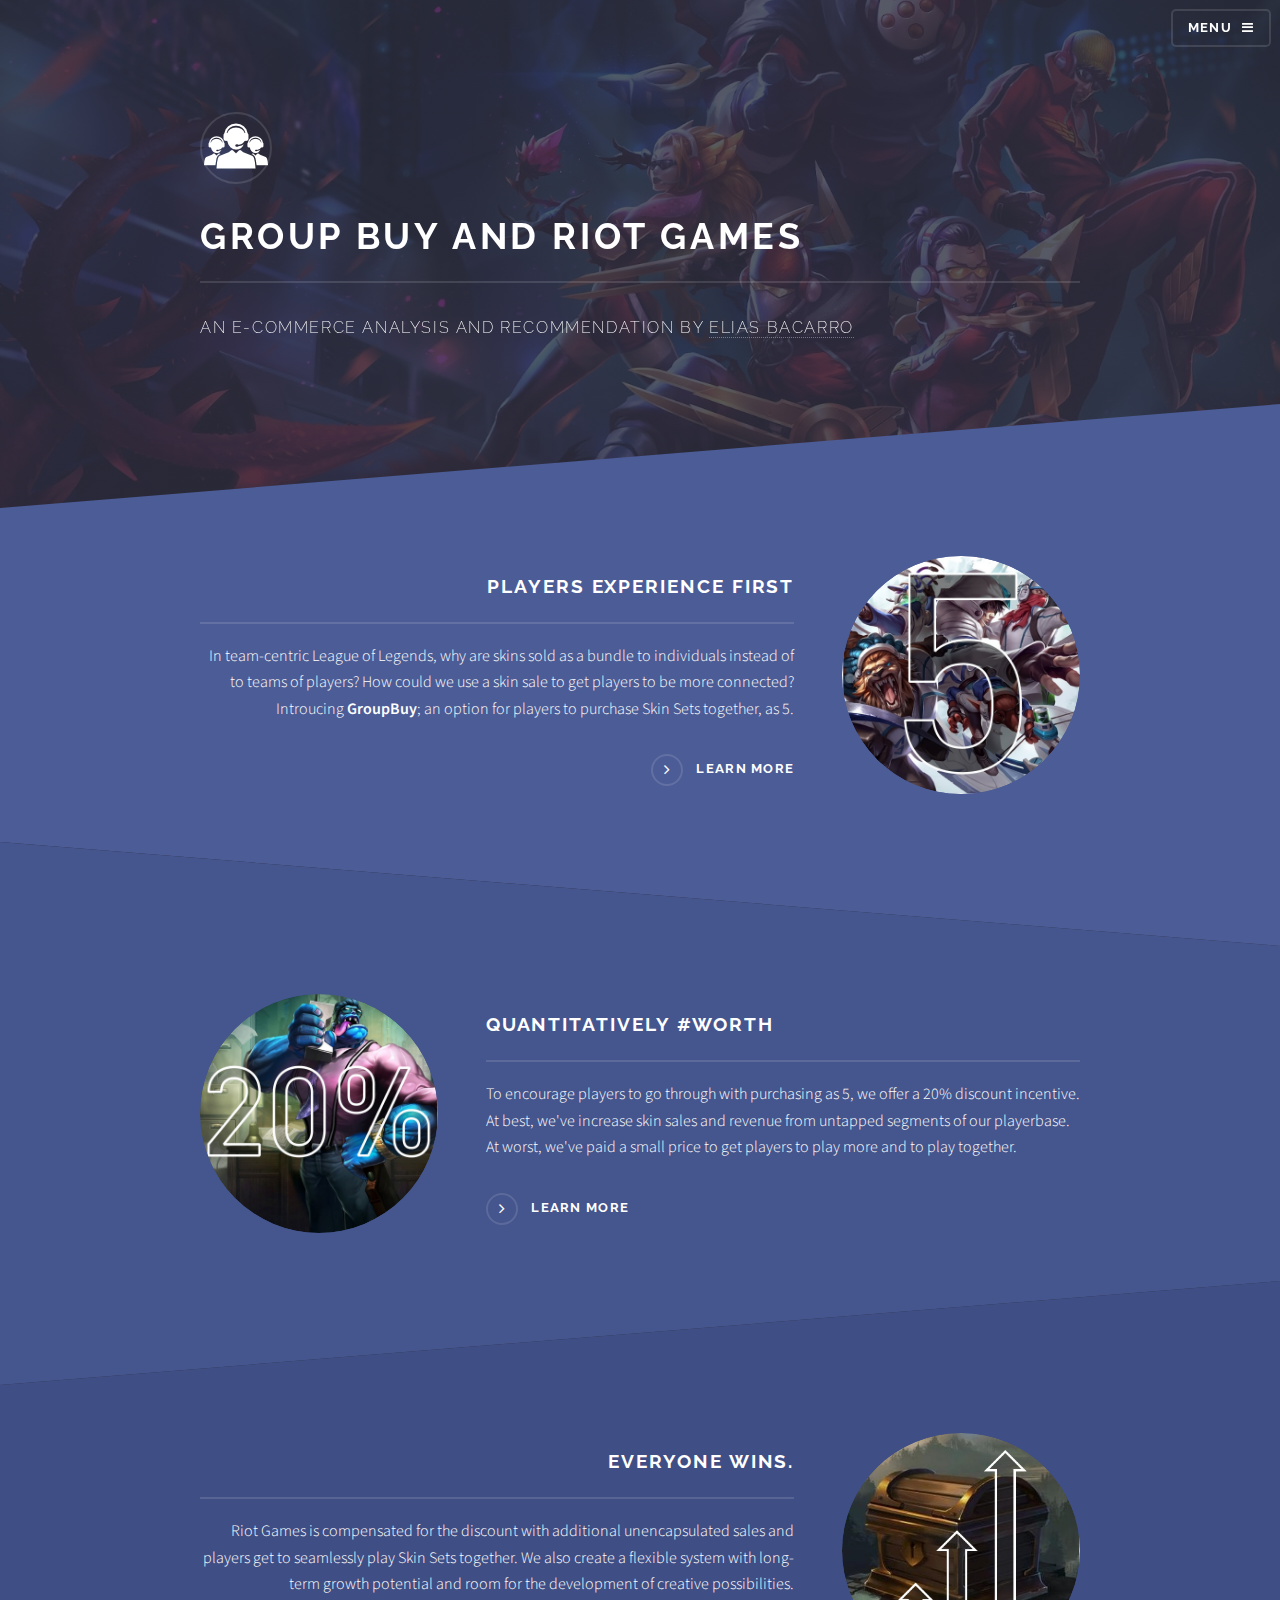
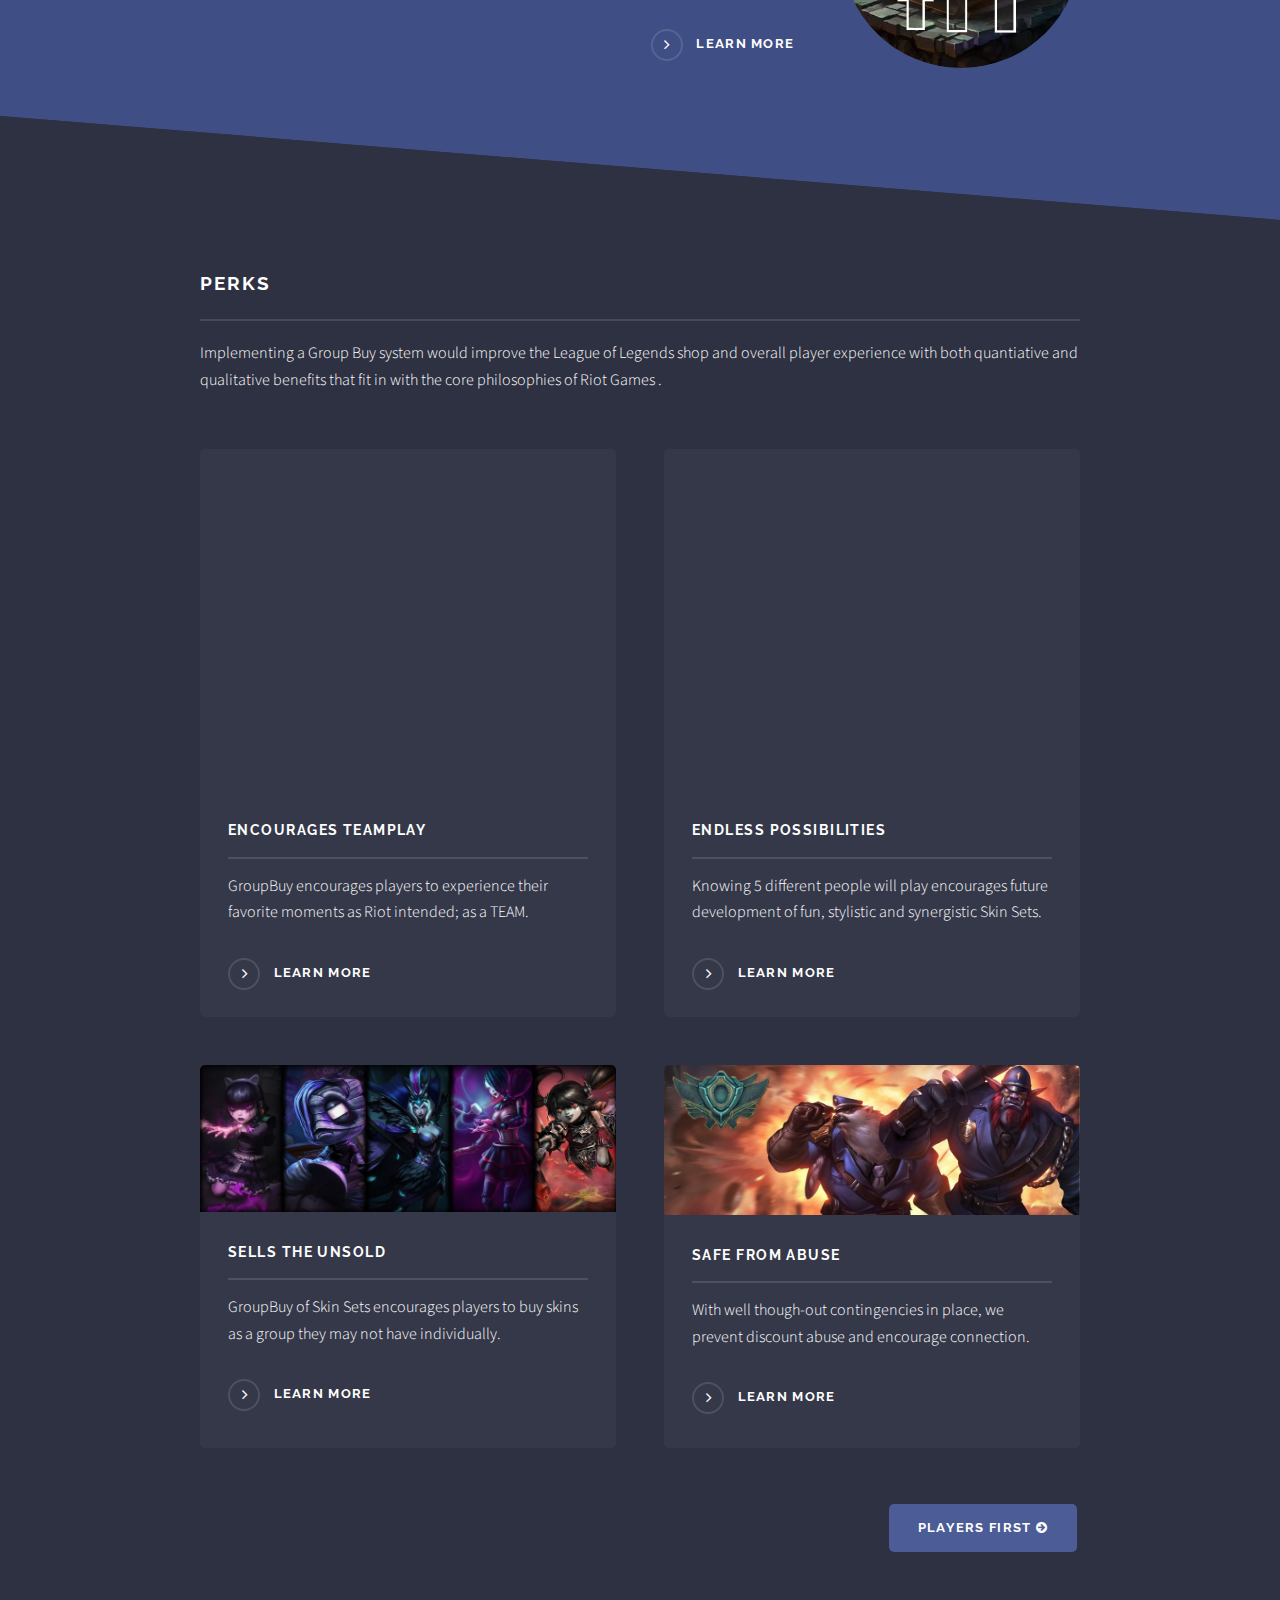
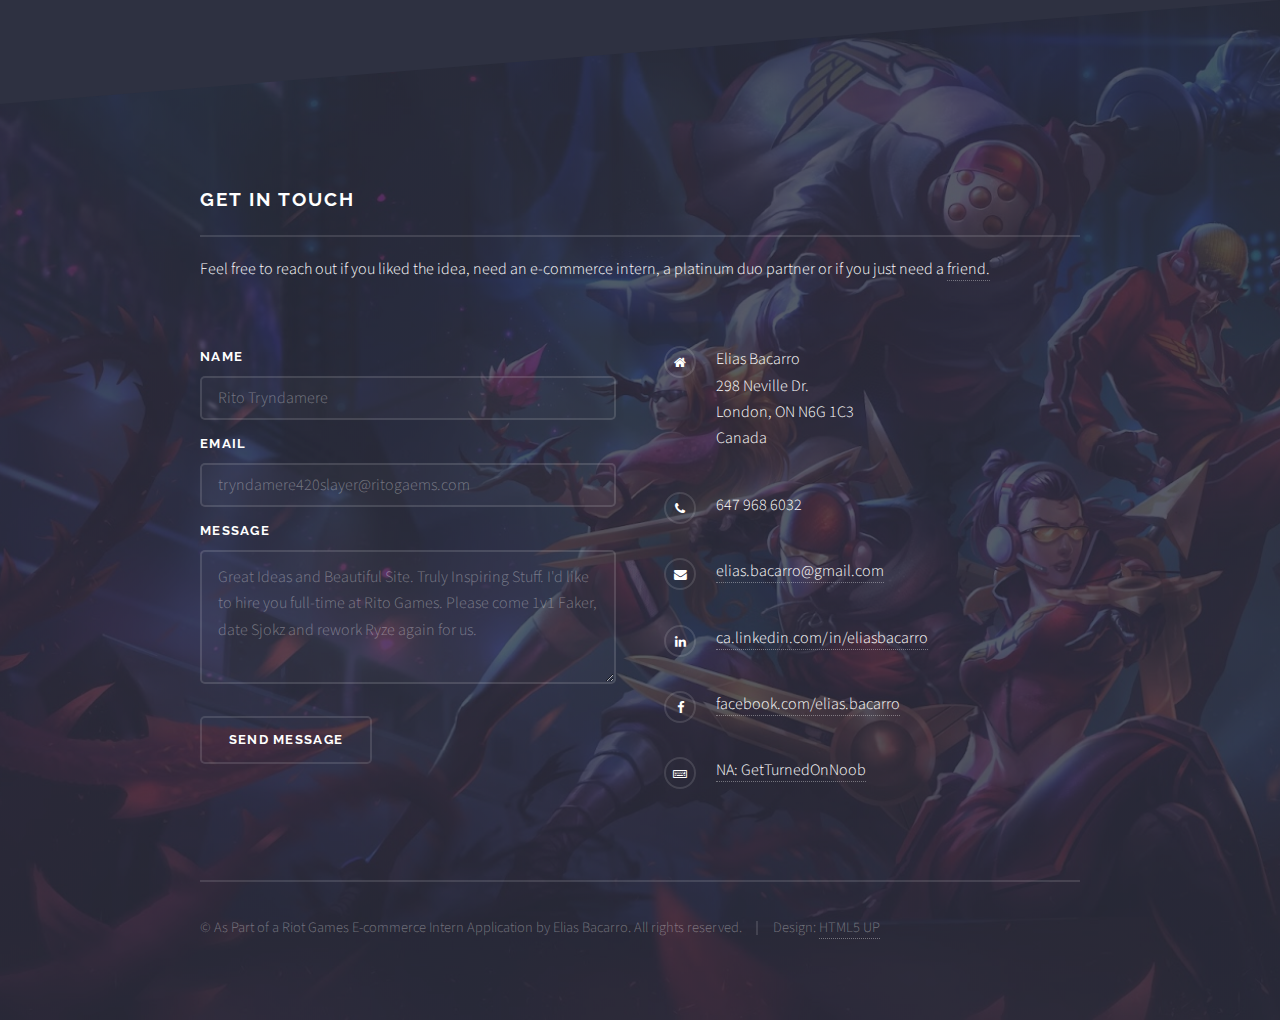
<file: index.html>
<!DOCTYPE HTML>
<!--
	Solid State by HTML5 UP
	html5up.net | @n33co
	Free for personal and commercial use under the CCA 3.0 license (html5up.net/license)
-->
<html>
	<head>
		<title>Group Buy</title>
			<link rel="icon" href="fist.png" type="image/png">
		<meta charset="utf-8" />
		<meta name="viewport" content="width=device-width, initial-scale=1" />
		<!--[if lte IE 8]><script src="assets/js/ie/html5shiv.js"></script><![endif]-->
		<link rel="stylesheet" href="assets/css/main.css" />
		<!--[if lte IE 9]><link rel="stylesheet" href="assets/css/ie9.css" /><![endif]-->
		<!--[if lte IE 8]><link rel="stylesheet" href="assets/css/ie8.css" /><![endif]-->
	</head>
	<body>

		<!-- Page Wrapper -->
			<div id="page-wrapper">

				<!-- Header -->
					<header id="header" class="alt">
						<h1><a href="index.html">GroupBuy by Elias Bacaro</a></h1>
						<nav>
							<a href="#menu">Menu</a>
						</nav>
					</header>

				<!-- Menu -->
					<nav id="menu">
						<div class="inner">
							<h2>Menu</h2>
							<ul class="links">
								<li><a href="index.html">Home</a></li>
								<li><a href="players.html">Players First</a></li>
								<li><a href="numbers.html">The Numbers</a></li>
								<li><a href="skins.html">Skin Development</a></li>
								<li><a href="risk.html">Risk Management</a></li>
								<li><a href="#Touch">Get in Touch</a></li>
							</ul>
							<a href="#" class="close">Close</a>
						</div>
					</nav>

				<!-- Banner -->
					<section id="banner">
						<div class="inner">
								<div class="logo"><span class="icon"><img src ="images/inc.png"></span></div>
							<h2>Group Buy and Riot Games</h2>
							<p>An E-commerce Analysis and Recommendation by <a href="https://www.linkedin.com/in/eliasbacarro" target="_blank">Elias Bacarro</a></p>
						</div>
					</section>

				<!-- Wrapper -->
					<section id="wrapper">

						<!-- One -->
							<section id="one" class="wrapper spotlight style1">
								<div class="inner">
									<a href="players.html" class="image"><img src="images/pic01.jpg" alt="" /></a>
									<div class="content">
										<h2 class="major">Players Experience First</h2>
										<p>In team-centric League of Legends, why are skins sold as a bundle to individuals instead of to teams of players?
											How could we use a skin sale to get players to be more connected?
											Introucing <b>GroupBuy</b>; an option for players to purchase Skin Sets together, as 5.
										</p>
										<a href="players.html" class="special">Learn more</a>
									</div>
								</div>
							</section>

						<!-- Two -->
							<section id="two" class="wrapper alt spotlight style2">
								<div class="inner">
									<a href="numbers.html" class="image"><img src="images/pic02.jpg" alt="" /></a>
									<div class="content">
										<h2 class="major">Quantitatively #Worth</h2>
										<p>To encourage players to go through with purchasing as 5, we offer a 20% discount incentive.
										 At best, we've increase skin sales and revenue from untapped segments of our playerbase.
									 	At worst, we've paid a small price to get players to play more and to play together.</p>
										<a href="numbers.html" class="special">Learn more</a>
									</div>
								</div>
							</section>

						<!-- Three -->
							<section id="three" class="wrapper spotlight style3">
								<div class="inner">
									<a href="skins.html" class="image"><img src="images/pic09.jpg" alt="" /></a>
									<div class="content">
										<h2 class="major"> Everyone Wins. </h2>
										<p>Riot Games is compensated for the discount with additional unencapsulated sales and players get to seamlessly play Skin Sets together.
											We also create a flexible system with long-term growth potential and room for the development of creative possibilities.
										</p>
										<a href="skins.html" class="special">Learn more</a>
									</div>
								</div>
							</section>

						<!-- Four -->
							<section id="four" class="wrapper alt style1">
								<div class="inner">
									<h2 class="major">Perks</h2>
									<p> Implementing a Group Buy system would improve the League of Legends shop and overall player experience with both quantiative and qualitative benefits that fit in with the core philosophies of Riot Games .</p>
									<section class="features">
										<article>
											<iframe width="100%" height="333px" src="https://www.youtube.com/embed/kiYMYH1RvKU?&start=130&end=208&rel=0&controls=1">
											</iframe>
											<h3 class="major">Encourages Teamplay</h3>
											<p>GroupBuy encourages players to experience their favorite moments as Riot intended; as a TEAM.</p>
											<a href="players.html" class="special">Learn more</a>
										</article>
										<article>
											<iframe width="100%" height="333px" src="https://www.youtube.com/embed/3QMZZ7W92X0?&start=124&end=135&rel=0&controls=1">
											</iframe>
											<h3 class="major">Endless Possibilities</h3>
											<p>Knowing 5 different people will play	encourages future development of fun, stylistic and synergistic Skin Sets.
											</p>
											<a href="skins.html" class="special">Learn more</a>
										</article>

										<article>
											<a href="skins.html" class="image"><img src="images/pic06.jpg" alt="" /></a>
											<h3 class="major">Sells the unsold</h3>
											<p>GroupBuy of Skin Sets encourages players to buy skins as a group they may not have individually.</p>
											<a href="skins.html" class="special">Learn more</a>
										</article>
										<article>
											<a href="risk.html" class="image"><img src="images/r2.jpg" alt="" /></a>
											<h3 class="major">Safe from Abuse</h3>
											<p>With well though-out contingencies in place, we prevent discount abuse and encourage connection.<p>
											<a href="risk.html" class="special">Learn more</a>
										</article>


									</section

									<div class="12u 12u$(medium)">
										<ul class="actions">
											<!--li><a href="#" class="button ">Default</a></li-->
											&emsp; &emsp;&emsp;&emsp;&emsp;&emsp;&emsp;&emsp;&emsp;&emsp;&emsp;&emsp;&emsp;&emsp;&emsp;&emsp;&emsp;&emsp;&emsp;&emsp;&emsp;&emsp;&emsp;&emsp;&emsp;&emsp;&emsp;&emsp;&emsp;&emsp;&emsp;&emsp;&emsp;
											&emsp;&emsp;&emsp;&emsp;&emsp;&emsp;&emsp;&emsp;&nbsp;&nbsp;&nbsp;&nbsp;&nbsp;&nbsp;&nbsp;&nbsp;
											<li align="right"><a href="players.html" class="button special ">Players First <i class="fa fa-arrow-circle-right"></i></a></li>
									</div>



					</section


				<!-- Footer -->
					<section id="footer">
						<div class="inner" id =Touch>
							<h2 class="major">Get in touch</h2>
							<p> Feel free to reach out if you liked the idea, need an e-commerce intern, a platinum duo partner or if you just need a <a href = http://vignette2.wikia.nocookie.net/leagueoflegends/images/e/ed/Amumu.joke.ogg/revision/latest?cb=20121127025808&filename=Amumu.joke target="_blank">friend.</a><p>
								<form id="contactform" action="//formspree.io/elias.bacarro@gmail.com" method="POST">
								<div class="field">
									<label for="name">Name</label>
									<input type="text" name="Name" required placeholder="Rito Tryndamere">
								</div>
								<div class="field">
									<label for="email">Email</label>
									<input type="text" name="Email" required placeholder="tryndamere420slayer@ritogaems.com">
								</div>
								<div class="field">
									<label for="message">Message</label>
									<textarea name="message" id="message" rows="4" placeholder="Great Ideas and Beautiful Site. Truly Inspiring Stuff. I'd like to hire you full-time at Rito Games. Please come 1v1 Faker, date Sjokz and rework Ryze again for us."></textarea>
								</div>
								<ul class="actions">
									<li><input type="submit" value="Send Message" onclick="alert('Thanks for reaching out. I'm probably in game, so I'll get back to you shortly :)')" /></li>
								</ul>
								<input type="hidden" name="_subject" value="Website contact" />
		<input type="text" name="_gotcha" style="display:none" />
		<input type="hidden" name="_next" value="http://getturnedonnoob.github.io/#touch" />
	</form>
	<script>
		var contactform =  document.getElementById('contactform');
			contactform.setAttribute('action', '//formspree.io/' + 'elias.bacarro' + '@' + 'gmail' + '.' + 'com');
	</script>
							<ul class="contact">
								<li class="fa-home">
									Elias Bacarro<br />
									298 Neville Dr.<br />
									London, ON N6G 1C3 <br />
									Canada
								</li>
								<li class="fa-phone">647 968 6032</li>
								<li class="fa-envelope"><a href="mailto:elias.bacarro@gmail.com?subject=Congrats!%20You're%20Hired!&amp;body=You%20were%20the%20best%20Candidate%20by%20far.%20We%20will%20now%20hire%20you%2C%20give%20you%201on1%20private%20lessons%20with%20Faker%20and%20set%20up%20a%205%20star%20candle%20lit%20dinner%20for%20you%20and%20Sjokz.">elias.bacarro@gmail.com</a></li>
								<li class="fa-linkedin"><a href="https://www.linkedin.com/in/eliasbacarro" target="_blank">ca.linkedin.com/in/eliasbacarro</a></li>
								<li class="fa-facebook"><a href="https://www.facebook.com/elias.bacarro" target="_blank">facebook.com/elias.bacarro</a></li>
								<li class="fa-keyboard-o"><a href="https://na.op.gg/summoner/userName=getturnedonnoob" target="_blank">NA: GetTurnedOnNoob</a></li>
							</ul>
							<ul class="copyright">
								<li>&copy; As Part of a Riot Games E-commerce Intern Application by Elias Bacarro. All rights reserved. </li><li>Design: <a href="http://html5up.net">HTML5 UP</a></li>
							</ul>
						</div>
					</section>

			</div>

		<!-- Scripts -->
			<script src="assets/js/skel.min.js"></script>
			<script src="assets/js/jquery.min.js"></script>
			<script src="assets/js/jquery.scrollex.min.js"></script>
			<script src="assets/js/util.js"></script>
			<!--[if lte IE 8]><script src="assets/js/ie/respond.min.js"></script><![endif]-->
			<script src="assets/js/main.js"></script>

	</body>
</html>
</file>
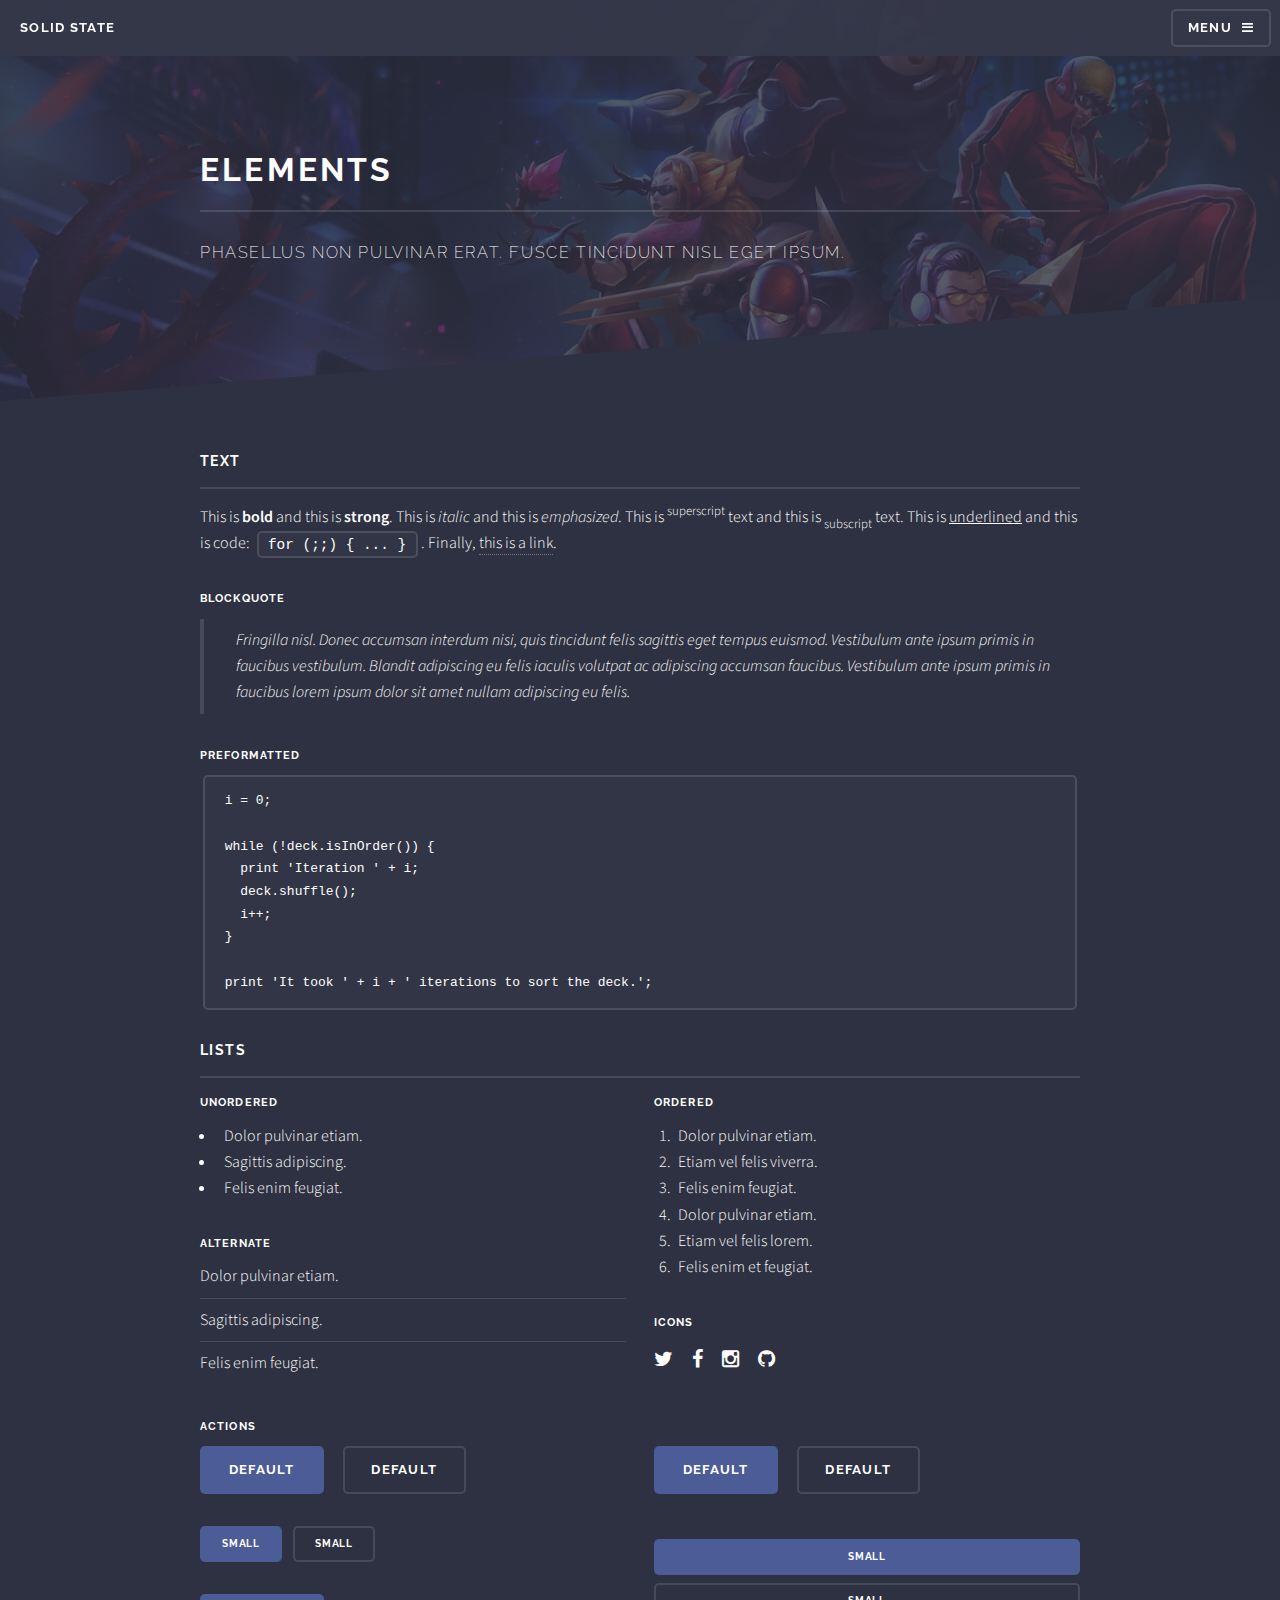
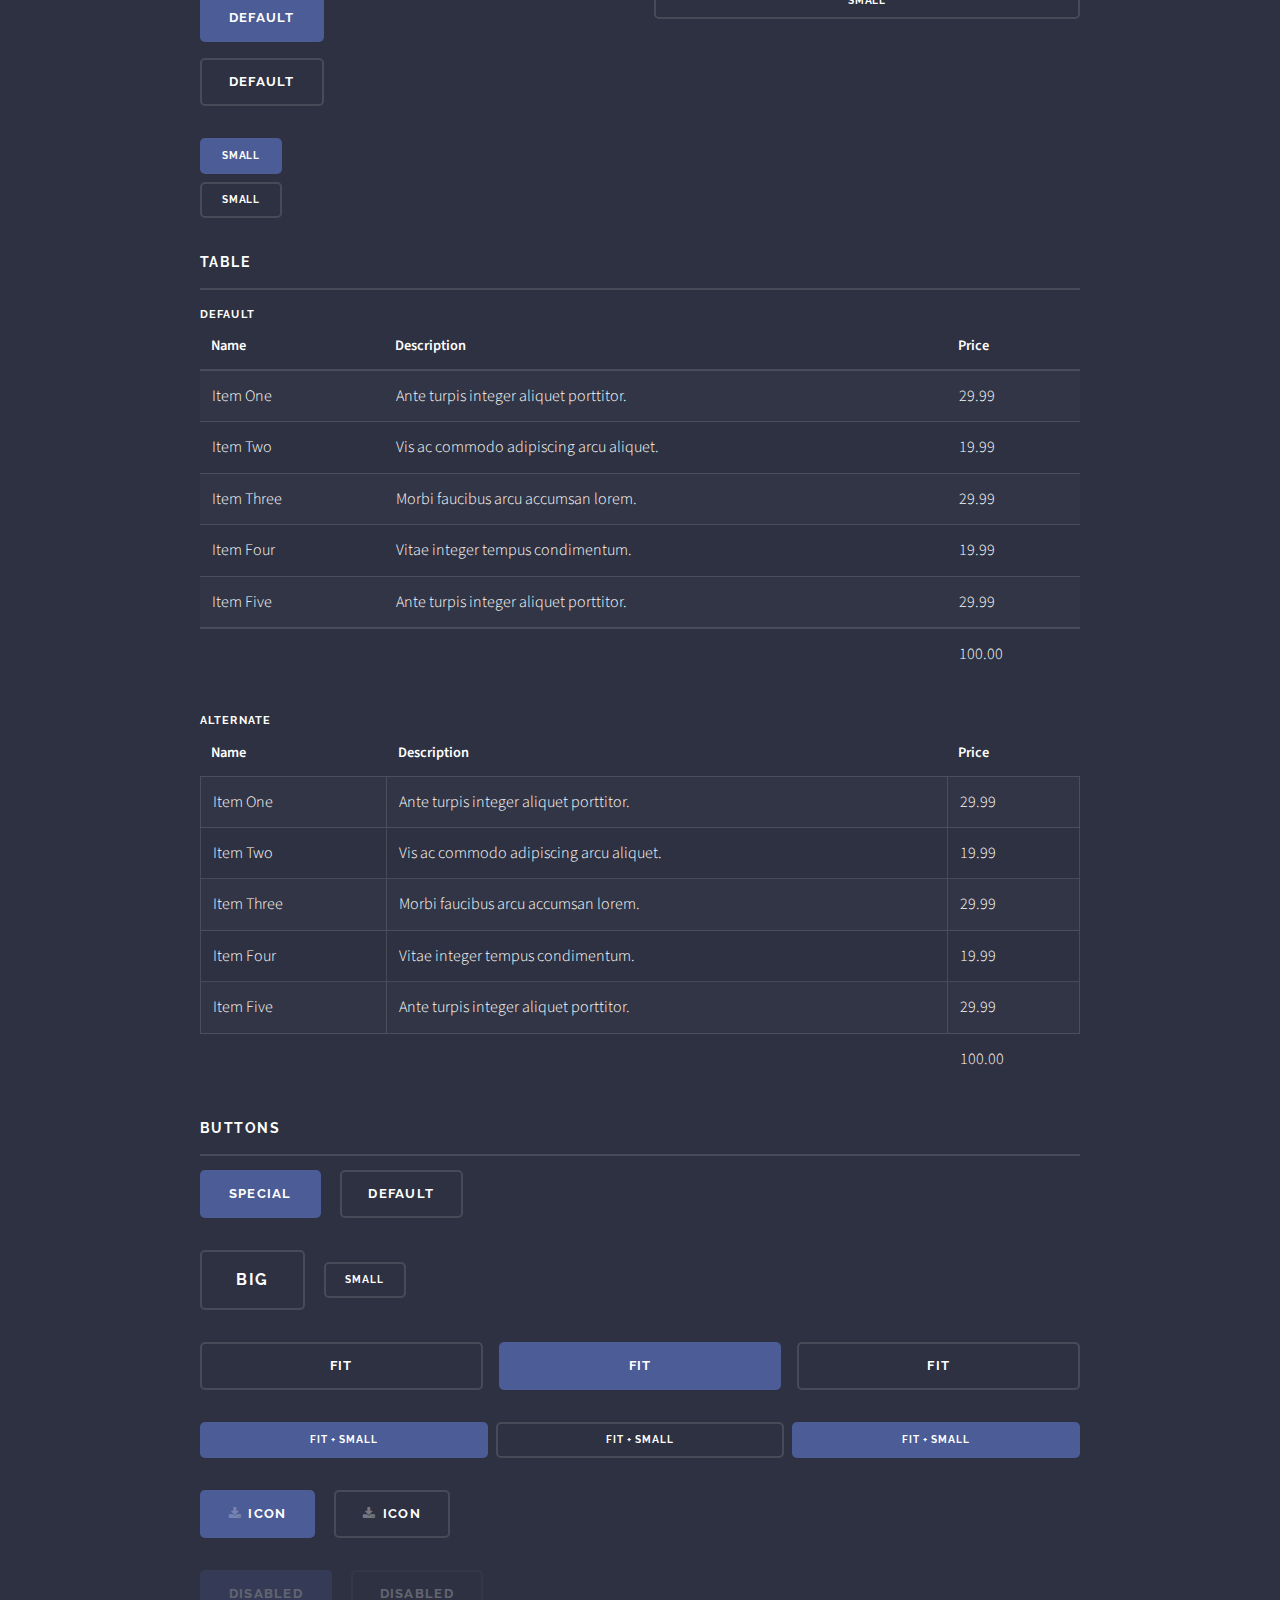
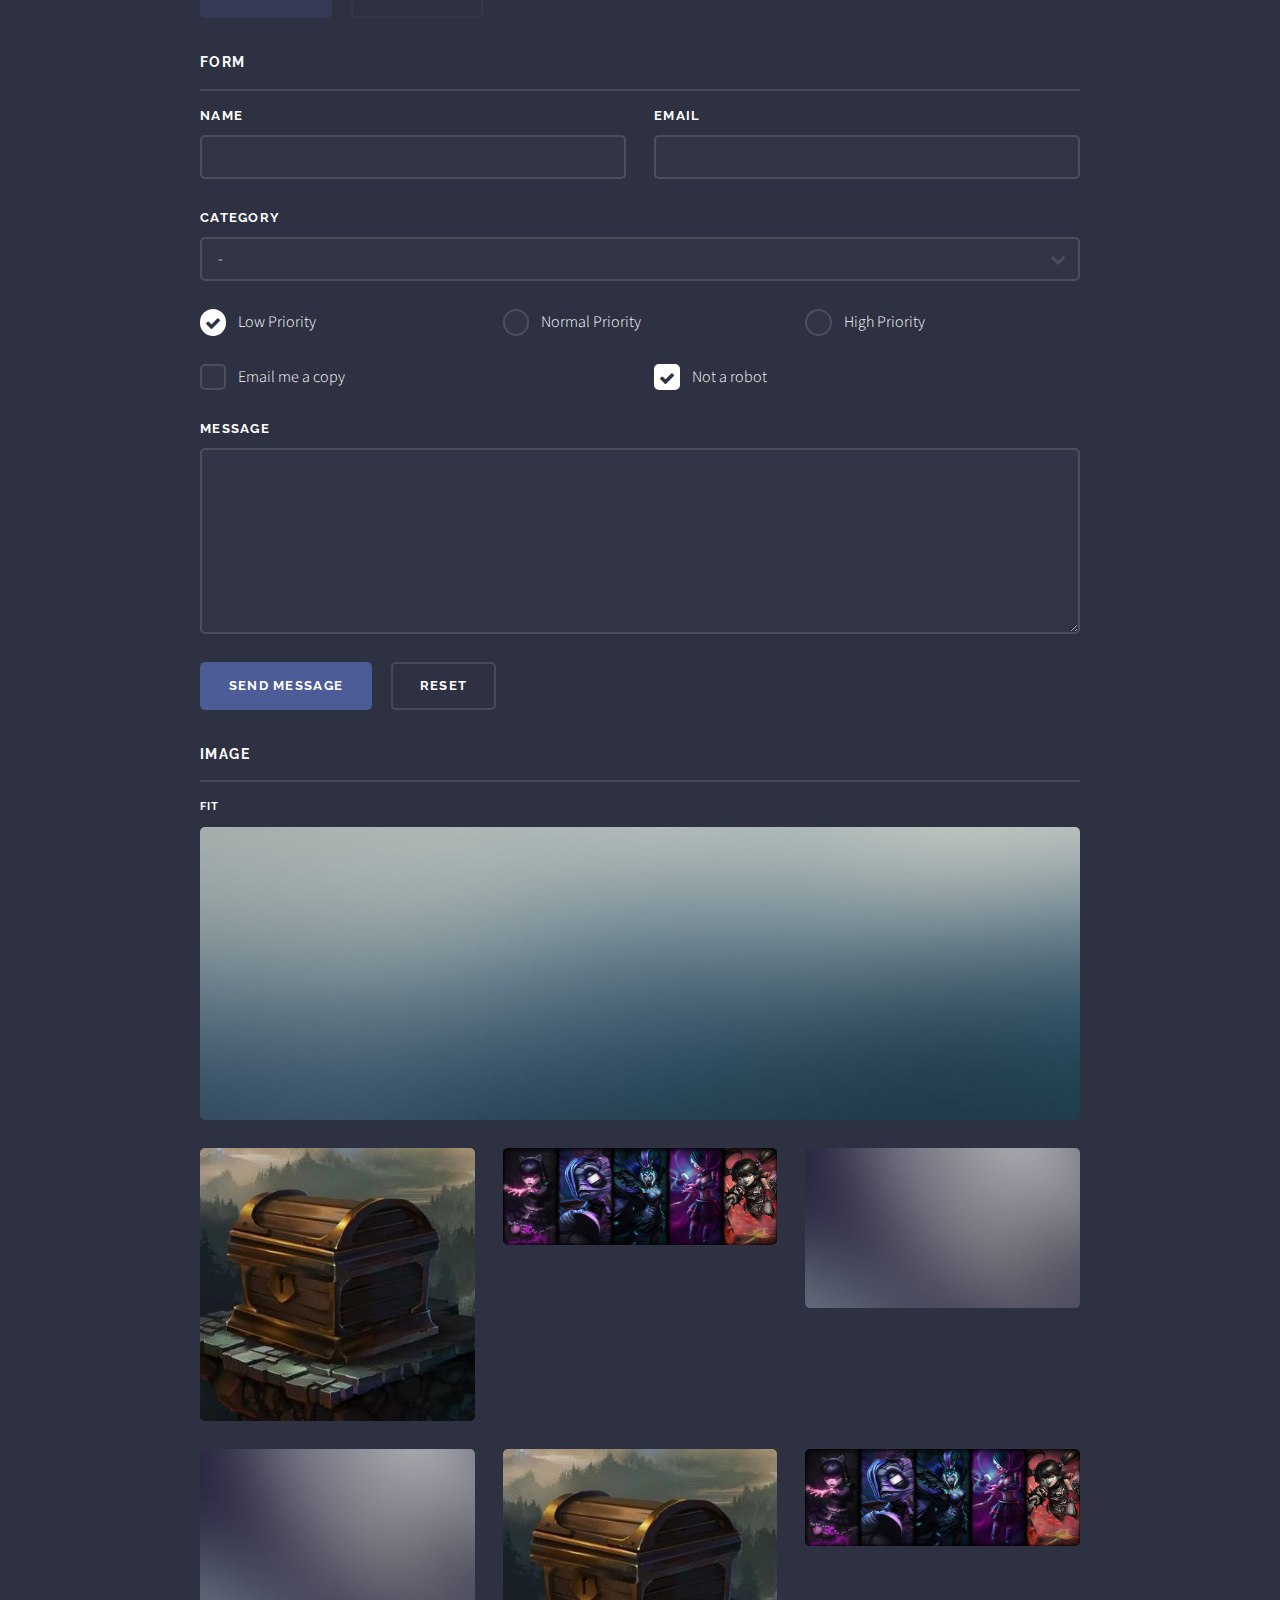
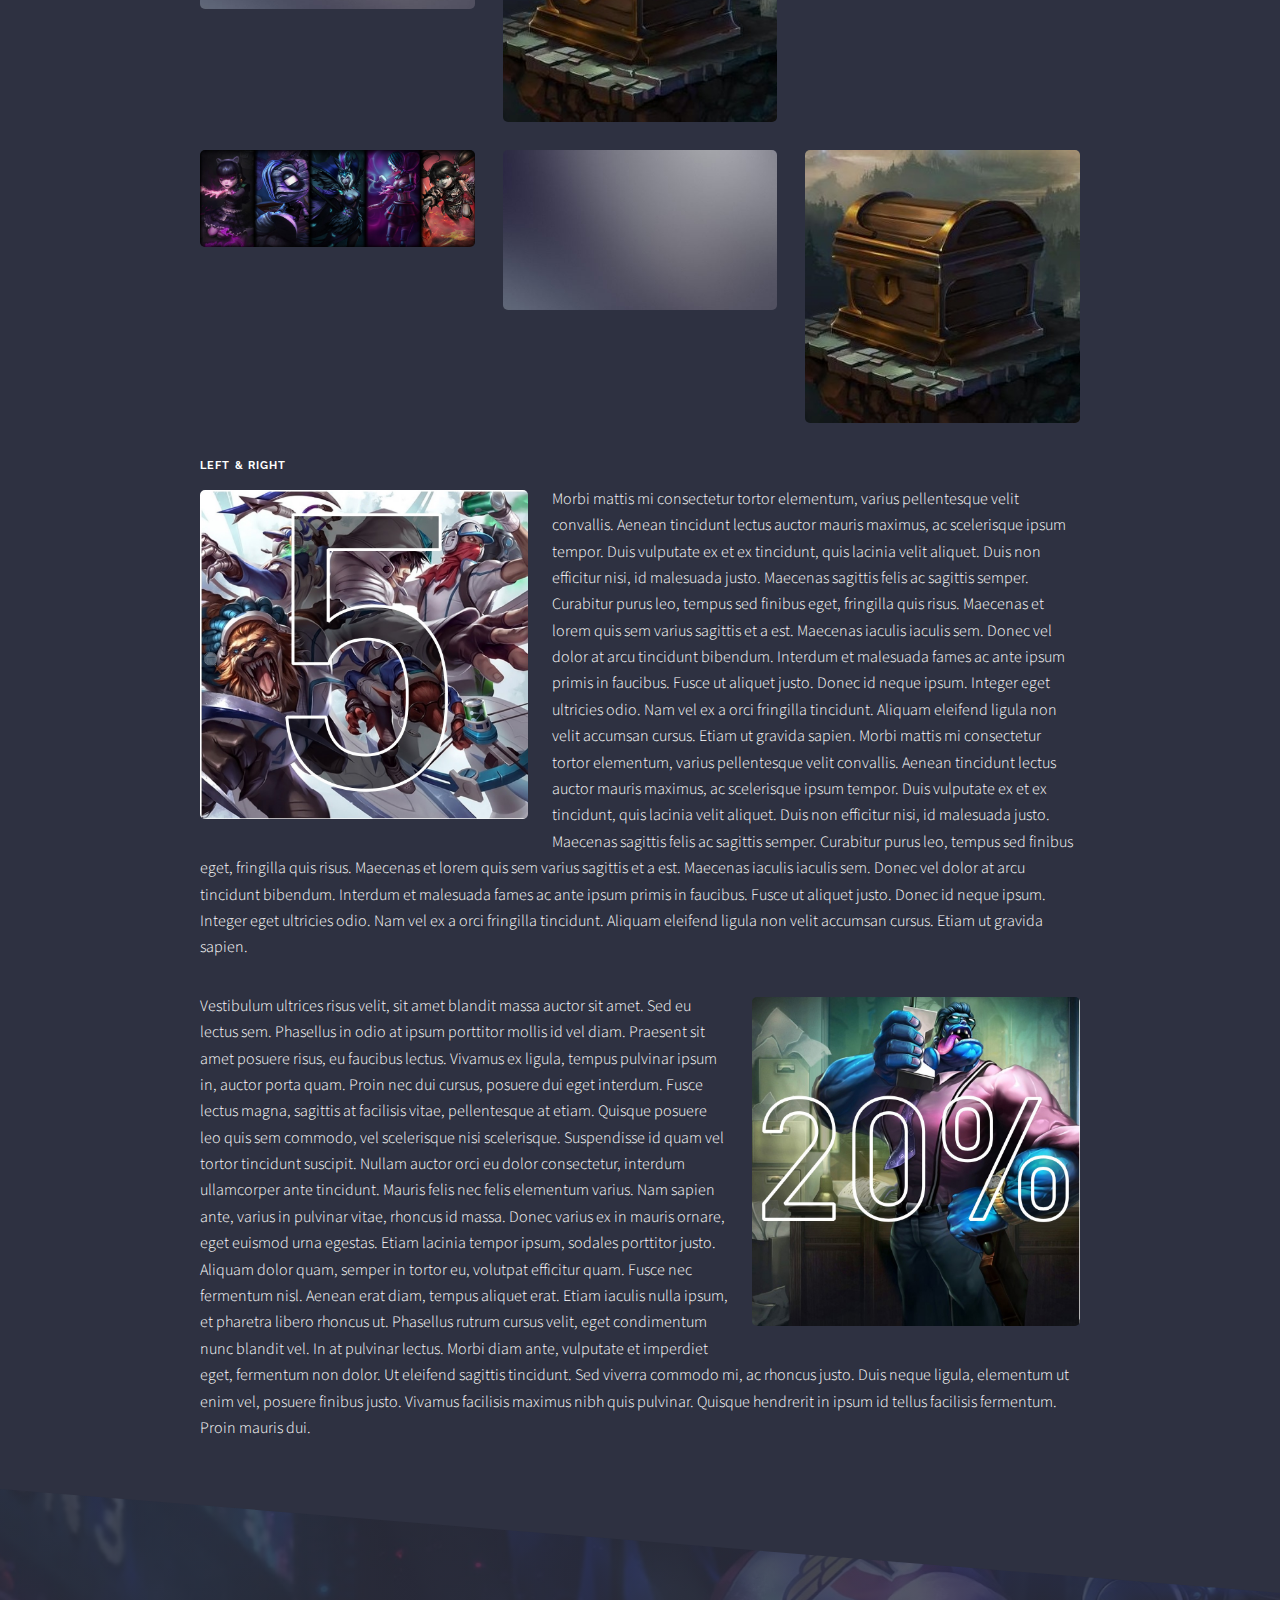
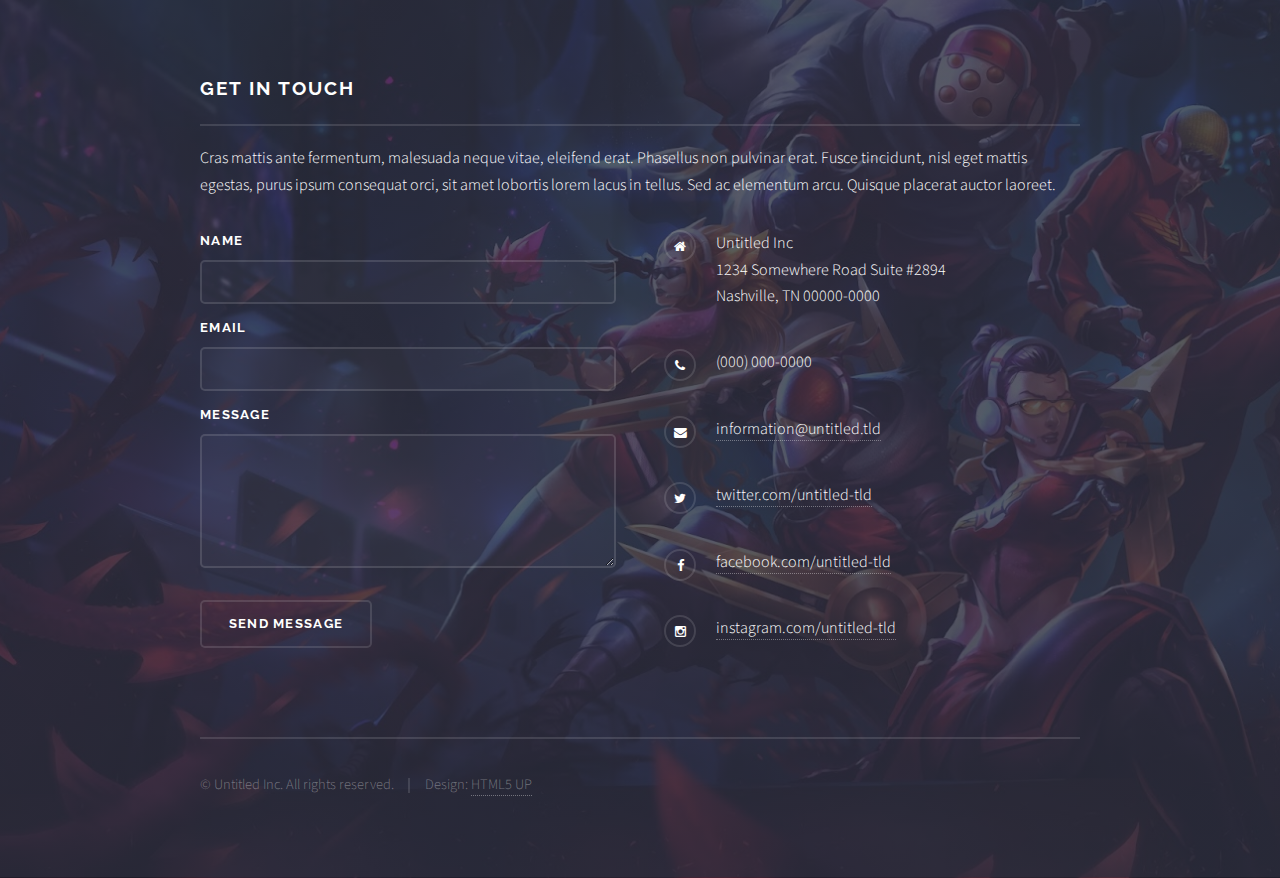
<file: elements.html>
<!DOCTYPE HTML>
<!--
	Solid State by HTML5 UP
	html5up.net | @n33co
	Free for personal and commercial use under the CCA 3.0 license (html5up.net/license)
-->
<html>
	<head>
		<title>Elements - Solid State by HTML5 UP</title>
		<meta charset="utf-8" />
		<meta name="viewport" content="width=device-width, initial-scale=1" />
		<!--[if lte IE 8]><script src="assets/js/ie/html5shiv.js"></script><![endif]-->
		<link rel="stylesheet" href="assets/css/main.css" />
		<!--[if lte IE 9]><link rel="stylesheet" href="assets/css/ie9.css" /><![endif]-->
		<!--[if lte IE 8]><link rel="stylesheet" href="assets/css/ie8.css" /><![endif]-->
	</head>
	<body>

		<!-- Page Wrapper -->
			<div id="page-wrapper">

				<!-- Header -->
					<header id="header">
						<h1><a href="index.html">Solid State</a></h1>
						<nav>
							<a href="#menu">Menu</a>
						</nav>
					</header>

				<!-- Menu -->
					<nav id="menu">
						<div class="inner">
							<h2>Menu</h2>
							<ul class="links">
								<li><a href="index.html">Home</a></li>
								<li><a href="generic.html">Generic</a></li>
								<li><a href="elements.html">Elements</a></li>
								<li><a href="#">Log In</a></li>
								<li><a href="#">Sign Up</a></li>
							</ul>
							<a href="#" class="close">Close</a>
						</div>
					</nav>

				<!-- Wrapper -->
					<section id="wrapper">
						<header>
							<div class="inner">
								<h2>Elements</h2>
								<p>Phasellus non pulvinar erat. Fusce tincidunt nisl eget ipsum.</p>
							</div>
						</header>

						<!-- Content -->
							<div class="wrapper">
								<div class="inner">

									<section>
										<h3 class="major">Text</h3>
										<p>This is <b>bold</b> and this is <strong>strong</strong>. This is <i>italic</i> and this is <em>emphasized</em>.
										This is <sup>superscript</sup> text and this is <sub>subscript</sub> text.
										This is <u>underlined</u> and this is code: <code>for (;;) { ... }</code>. Finally, <a href="#">this is a link</a>.</p>
										<h4>Blockquote</h4>
										<blockquote>Fringilla nisl. Donec accumsan interdum nisi, quis tincidunt felis sagittis eget tempus euismod. Vestibulum ante ipsum primis in faucibus vestibulum. Blandit adipiscing eu felis iaculis volutpat ac adipiscing accumsan faucibus. Vestibulum ante ipsum primis in faucibus lorem ipsum dolor sit amet nullam adipiscing eu felis.</blockquote>
										<h4>Preformatted</h4>
										<pre><code>i = 0;

while (!deck.isInOrder()) {
  print 'Iteration ' + i;
  deck.shuffle();
  i++;
}

print 'It took ' + i + ' iterations to sort the deck.';</code></pre>
									</section>

									<section>
										<h3 class="major">Lists</h3>
										<div class="row">
											<div class="6u 12u$(medium)">
												<h4>Unordered</h4>
												<ul>
													<li>Dolor pulvinar etiam.</li>
													<li>Sagittis adipiscing.</li>
													<li>Felis enim feugiat.</li>
												</ul>
												<h4>Alternate</h4>
												<ul class="alt">
													<li>Dolor pulvinar etiam.</li>
													<li>Sagittis adipiscing.</li>
													<li>Felis enim feugiat.</li>
												</ul>
											</div>
											<div class="6u$ 12u$(medium)">
												<h4>Ordered</h4>
												<ol>
													<li>Dolor pulvinar etiam.</li>
													<li>Etiam vel felis viverra.</li>
													<li>Felis enim feugiat.</li>
													<li>Dolor pulvinar etiam.</li>
													<li>Etiam vel felis lorem.</li>
													<li>Felis enim et feugiat.</li>
												</ol>
												<h4>Icons</h4>
												<ul class="icons">
													<li><a href="#" class="icon fa-twitter"><span class="label">Twitter</span></a></li>
													<li><a href="#" class="icon fa-facebook"><span class="label">Facebook</span></a></li>
													<li><a href="#" class="icon fa-instagram"><span class="label">Instagram</span></a></li>
													<li><a href="#" class="icon fa-github"><span class="label">Github</span></a></li>
												</ul>
											</div>
										</div>
										<h4>Actions</h4>
										<div class="row">
											<div class="6u 12u$(medium)">
												<ul class="actions">
													<li><a href="#" class="button special">Default</a></li>
													<li><a href="#" class="button">Default</a></li>
												</ul>
												<ul class="actions small">
													<li><a href="#" class="button special small">Small</a></li>
													<li><a href="#" class="button small">Small</a></li>
												</ul>
												<ul class="actions vertical">
													<li><a href="#" class="button special">Default</a></li>
													<li><a href="#" class="button">Default</a></li>
												</ul>
												<ul class="actions vertical small">
													<li><a href="#" class="button special small">Small</a></li>
													<li><a href="#" class="button small">Small</a></li>
												</ul>
											</div>
											<div class="6u 12u$(medium)">
												<ul class="actions">
													<li><a href="#" class="button special fit">Default</a></li>
													<li align = "right"><a href="#" class="button fit">Default</a></li>
												</ul>
												<ul class="actions vertical small">
													<li><a href="#" class="button special small fit">Small</a></li>
													<li><a href="#" class="button small fit">Small</a></li>
												</ul>
											</div>
										</div>
									</section>

									<section>
										<h3 class="major">Table</h3>
										<h4>Default</h4>
										<div class="table-wrapper">
											<table>
												<thead>
													<tr>
														<th>Name</th>
														<th>Description</th>
														<th>Price</th>
													</tr>
												</thead>
												<tbody>
													<tr>
														<td>Item One</td>
														<td>Ante turpis integer aliquet porttitor.</td>
														<td>29.99</td>
													</tr>
													<tr>
														<td>Item Two</td>
														<td>Vis ac commodo adipiscing arcu aliquet.</td>
														<td>19.99</td>
													</tr>
													<tr>
														<td>Item Three</td>
														<td> Morbi faucibus arcu accumsan lorem.</td>
														<td>29.99</td>
													</tr>
													<tr>
														<td>Item Four</td>
														<td>Vitae integer tempus condimentum.</td>
														<td>19.99</td>
													</tr>
													<tr>
														<td>Item Five</td>
														<td>Ante turpis integer aliquet porttitor.</td>
														<td>29.99</td>
													</tr>
												</tbody>
												<tfoot>
													<tr>
														<td colspan="2"></td>
														<td>100.00</td>
													</tr>
												</tfoot>
											</table>
										</div>

										<h4>Alternate</h4>
										<div class="table-wrapper">
											<table class="alt">
												<thead>
													<tr>
														<th>Name</th>
														<th>Description</th>
														<th>Price</th>
													</tr>
												</thead>
												<tbody>
													<tr>
														<td>Item One</td>
														<td>Ante turpis integer aliquet porttitor.</td>
														<td>29.99</td>
													</tr>
													<tr>
														<td>Item Two</td>
														<td>Vis ac commodo adipiscing arcu aliquet.</td>
														<td>19.99</td>
													</tr>
													<tr>
														<td>Item Three</td>
														<td> Morbi faucibus arcu accumsan lorem.</td>
														<td>29.99</td>
													</tr>
													<tr>
														<td>Item Four</td>
														<td>Vitae integer tempus condimentum.</td>
														<td>19.99</td>
													</tr>
													<tr>
														<td>Item Five</td>
														<td>Ante turpis integer aliquet porttitor.</td>
														<td>29.99</td>
													</tr>
												</tbody>
												<tfoot>
													<tr>
														<td colspan="2"></td>
														<td>100.00</td>
													</tr>
												</tfoot>
											</table>
										</div>
									</section>

									<section>
										<h3 class="major">Buttons</h3>
										<ul class="actions">
											<li><a href="#" class="button special">Special</a></li>
											<li><a href="#" class="button">Default</a></li>
										</ul>
										<ul class="actions">
											<li><a href="#" class="button big">Big</a></li>
											<li><a href="#" class="button small">Small</a></li>
										</ul>
										<ul class="actions fit">
											<li><a href="#" class="button fit">Fit</a></li>
											<li><a href="#" class="button special fit">Fit</a></li>
											<li><a href="#" class="button fit">Fit</a></li>
										</ul>
										<ul class="actions fit small">
											<li><a href="#" class="button special fit small">Fit + Small</a></li>
											<li><a href="#" class="button fit small">Fit + Small</a></li>
											<li><a href="#" class="button special fit small">Fit + Small</a></li>
										</ul>
										<ul class="actions">
											<li><a href="#" class="button special icon fa-download">Icon</a></li>
											<li><a href="#" class="button icon fa-download">Icon</a></li>
										</ul>
										<ul class="actions">
											<li><span class="button special disabled">Disabled</span></li>
											<li><span class="button disabled">Disabled</span></li>
										</ul>
									</section>

									<section>
										<h3 class="major">Form</h3>
										<form method="post" action="#">
											<div class="row uniform">
												<div class="6u 12u$(xsmall)">
													<label for="demo-name">Name</label>
													<input type="text" name="demo-name" id="demo-name" value="" />
												</div>
												<div class="6u$ 12u$(xsmall)">
													<label for="demo-email">Email</label>
													<input type="email" name="demo-email" id="demo-email" value="" />
												</div>
												<div class="12u$">
													<label for="demo-category">Category</label>
													<div class="select-wrapper">
														<select name="demo-category" id="demo-category">
															<option value="">-</option>
															<option value="1">Manufacturing</option>
															<option value="1">Shipping</option>
															<option value="1">Administration</option>
															<option value="1">Human Resources</option>
														</select>
													</div>
												</div>
												<div class="4u 12u$(small)">
													<input type="radio" id="demo-priority-low" name="demo-priority" checked>
													<label for="demo-priority-low">Low Priority</label>
												</div>
												<div class="4u 12u$(small)">
													<input type="radio" id="demo-priority-normal" name="demo-priority">
													<label for="demo-priority-normal">Normal Priority</label>
												</div>
												<div class="4u$ 12u$(small)">
													<input type="radio" id="demo-priority-high" name="demo-priority">
													<label for="demo-priority-high">High Priority</label>
												</div>
												<div class="6u 12u$(small)">
													<input type="checkbox" id="demo-copy" name="demo-copy">
													<label for="demo-copy">Email me a copy</label>
												</div>
												<div class="6u$ 12u$(small)">
													<input type="checkbox" id="demo-human" name="demo-human" checked>
													<label for="demo-human">Not a robot</label>
												</div>
												<div class="12u$">
													<label for="demo-message">Message</label>
													<textarea name="demo-message" id="demo-message" rows="6"></textarea>
												</div>
												<div class="12u$">
													<ul class="actions">
														<li><input type="submit" value="Send Message" class="special" /></li>
														<li><input type="reset" value="Reset" /></li>
													</ul>
												</div>
											</div>
										</form>
									</section>

									<section>
										<h3 class="major">Image</h3>
										<h4>Fit</h4>
										<div class="box alt">
											<div class="row uniform">
												<div class="12u$"><span class="image fit"><img src="images/pic08.jpg" alt="" /></span></div>
												<div class="4u"><span class="image fit"><img src="images/pic05.jpg" alt="" /></span></div>
												<div class="4u"><span class="image fit"><img src="images/pic06.jpg" alt="" /></span></div>
												<div class="4u$"><span class="image fit"><img src="images/pic07.jpg" alt="" /></span></div>
												<div class="4u"><span class="image fit"><img src="images/pic07.jpg" alt="" /></span></div>
												<div class="4u"><span class="image fit"><img src="images/pic05.jpg" alt="" /></span></div>
												<div class="4u$"><span class="image fit"><img src="images/pic06.jpg" alt="" /></span></div>
												<div class="4u"><span class="image fit"><img src="images/pic06.jpg" alt="" /></span></div>
												<div class="4u"><span class="image fit"><img src="images/pic07.jpg" alt="" /></span></div>
												<div class="4u$"><span class="image fit"><img src="images/pic05.jpg" alt="" /></span></div>
											</div>
										</div>
										<h4>Left &amp; Right</h4>
										<p><span class="image left"><img src="images/pic01.jpg" alt="" /></span>Morbi mattis mi consectetur tortor elementum, varius pellentesque velit convallis. Aenean tincidunt lectus auctor mauris maximus, ac scelerisque ipsum tempor. Duis vulputate ex et ex tincidunt, quis lacinia velit aliquet. Duis non efficitur nisi, id malesuada justo. Maecenas sagittis felis ac sagittis semper. Curabitur purus leo, tempus sed finibus eget, fringilla quis risus. Maecenas et lorem quis sem varius sagittis et a est. Maecenas iaculis iaculis sem. Donec vel dolor at arcu tincidunt bibendum. Interdum et malesuada fames ac ante ipsum primis in faucibus. Fusce ut aliquet justo. Donec id neque ipsum. Integer eget ultricies odio. Nam vel ex a orci fringilla tincidunt. Aliquam eleifend ligula non velit accumsan cursus. Etiam ut gravida sapien. Morbi mattis mi consectetur tortor elementum, varius pellentesque velit convallis. Aenean tincidunt lectus auctor mauris maximus, ac scelerisque ipsum tempor. Duis vulputate ex et ex tincidunt, quis lacinia velit aliquet. Duis non efficitur nisi, id malesuada justo. Maecenas sagittis felis ac sagittis semper. Curabitur purus leo, tempus sed finibus eget, fringilla quis risus. Maecenas et lorem quis sem varius sagittis et a est. Maecenas iaculis iaculis sem. Donec vel dolor at arcu tincidunt bibendum. Interdum et malesuada fames ac ante ipsum primis in faucibus. Fusce ut aliquet justo. Donec id neque ipsum. Integer eget ultricies odio. Nam vel ex a orci fringilla tincidunt. Aliquam eleifend ligula non velit accumsan cursus. Etiam ut gravida sapien.</p>
										<p><span class="image right"><img src="images/pic02.jpg" alt="" /></span>Vestibulum ultrices risus velit, sit amet blandit massa auctor sit amet. Sed eu lectus sem. Phasellus in odio at ipsum porttitor mollis id vel diam. Praesent sit amet posuere risus, eu faucibus lectus. Vivamus ex ligula, tempus pulvinar ipsum in, auctor porta quam. Proin nec dui cursus, posuere dui eget interdum. Fusce lectus magna, sagittis at facilisis vitae, pellentesque at etiam. Quisque posuere leo quis sem commodo, vel scelerisque nisi scelerisque. Suspendisse id quam vel tortor tincidunt suscipit. Nullam auctor orci eu dolor consectetur, interdum ullamcorper ante tincidunt. Mauris felis nec felis elementum varius. Nam sapien ante, varius in pulvinar vitae, rhoncus id massa. Donec varius ex in mauris ornare, eget euismod urna egestas. Etiam lacinia tempor ipsum, sodales porttitor justo. Aliquam dolor quam, semper in tortor eu, volutpat efficitur quam. Fusce nec fermentum nisl. Aenean erat diam, tempus aliquet erat. Etiam iaculis nulla ipsum, et pharetra libero rhoncus ut. Phasellus rutrum cursus velit, eget condimentum nunc blandit vel. In at pulvinar lectus. Morbi diam ante, vulputate et imperdiet eget, fermentum non dolor. Ut eleifend sagittis tincidunt. Sed viverra commodo mi, ac rhoncus justo. Duis neque ligula, elementum ut enim vel, posuere finibus justo. Vivamus facilisis maximus nibh quis pulvinar. Quisque hendrerit in ipsum id tellus facilisis fermentum. Proin mauris dui.</p>
									</section>

								</div>
							</div>

					</section>

				<!-- Footer -->
					<section id="footer">
						<div class="inner">
							<h2 class="major">Get in touch</h2>
							<p>Cras mattis ante fermentum, malesuada neque vitae, eleifend erat. Phasellus non pulvinar erat. Fusce tincidunt, nisl eget mattis egestas, purus ipsum consequat orci, sit amet lobortis lorem lacus in tellus. Sed ac elementum arcu. Quisque placerat auctor laoreet.</p>
							<form method="post" action="#">
								<div class="field">
									<label for="name">Name</label>
									<input type="text" name="name" id="name" />
								</div>
								<div class="field">
									<label for="email">Email</label>
									<input type="email" name="email" id="email" />
								</div>
								<div class="field">
									<label for="message">Message</label>
									<textarea name="message" id="message" rows="4"></textarea>
								</div>
								<ul class="actions">
									<li><input type="submit" value="Send Message" /></li>
								</ul>
							</form>
							<ul class="contact">
								<li class="fa-home">
									Untitled Inc<br />
									1234 Somewhere Road Suite #2894<br />
									Nashville, TN 00000-0000
								</li>
								<li class="fa-phone">(000) 000-0000</li>
								<li class="fa-envelope"><a href="#">information@untitled.tld</a></li>
								<li class="fa-twitter"><a href="#">twitter.com/untitled-tld</a></li>
								<li class="fa-facebook"><a href="#">facebook.com/untitled-tld</a></li>
								<li class="fa-instagram"><a href="#">instagram.com/untitled-tld</a></li>
							</ul>
							<ul class="copyright">
								<li>&copy; Untitled Inc. All rights reserved.</li><li>Design: <a href="http://html5up.net">HTML5 UP</a></li>
							</ul>
						</div>
					</section>

			</div>

		<!-- Scripts -->
			<script src="assets/js/skel.min.js"></script>
			<script src="assets/js/jquery.min.js"></script>
			<script src="assets/js/jquery.scrollex.min.js"></script>
			<script src="assets/js/util.js"></script>
			<!--[if lte IE 8]><script src="assets/js/ie/respond.min.js"></script><![endif]-->
			<script src="assets/js/main.js"></script>

	</body>
</html>
</file>
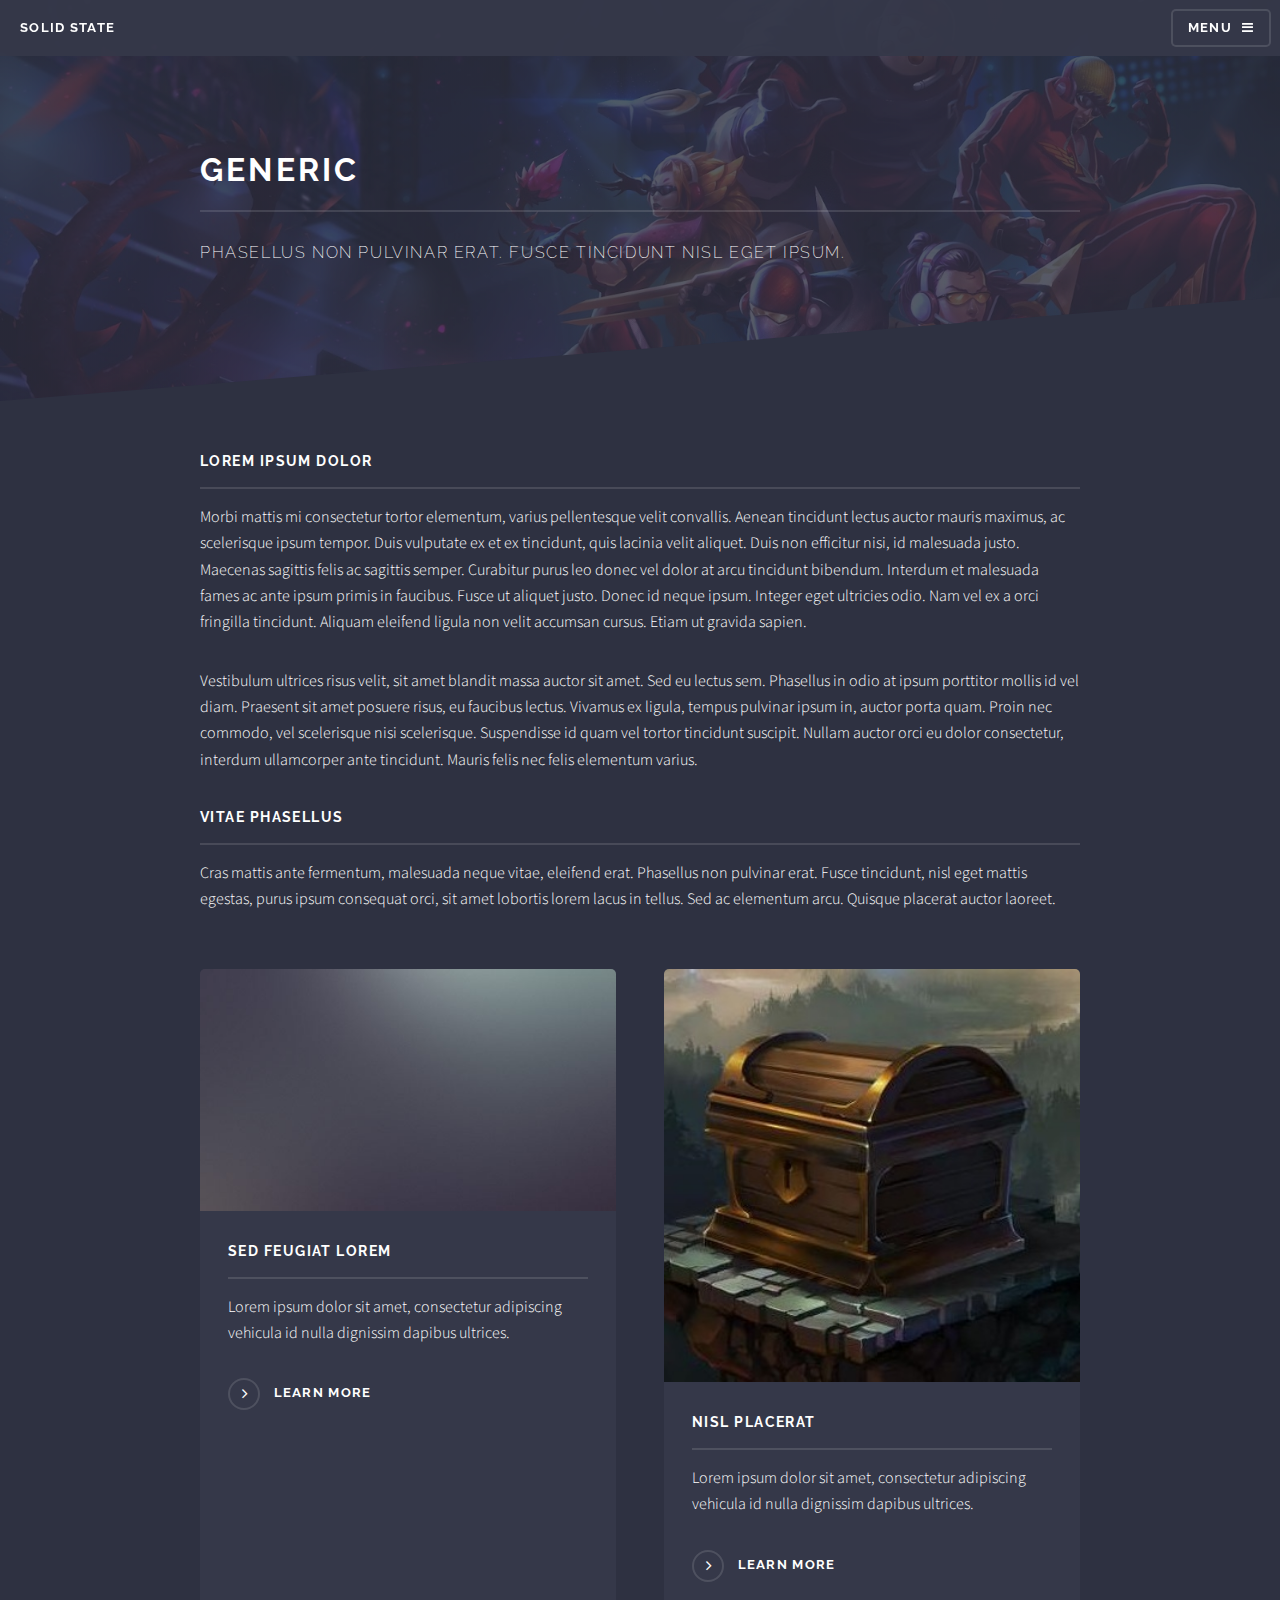
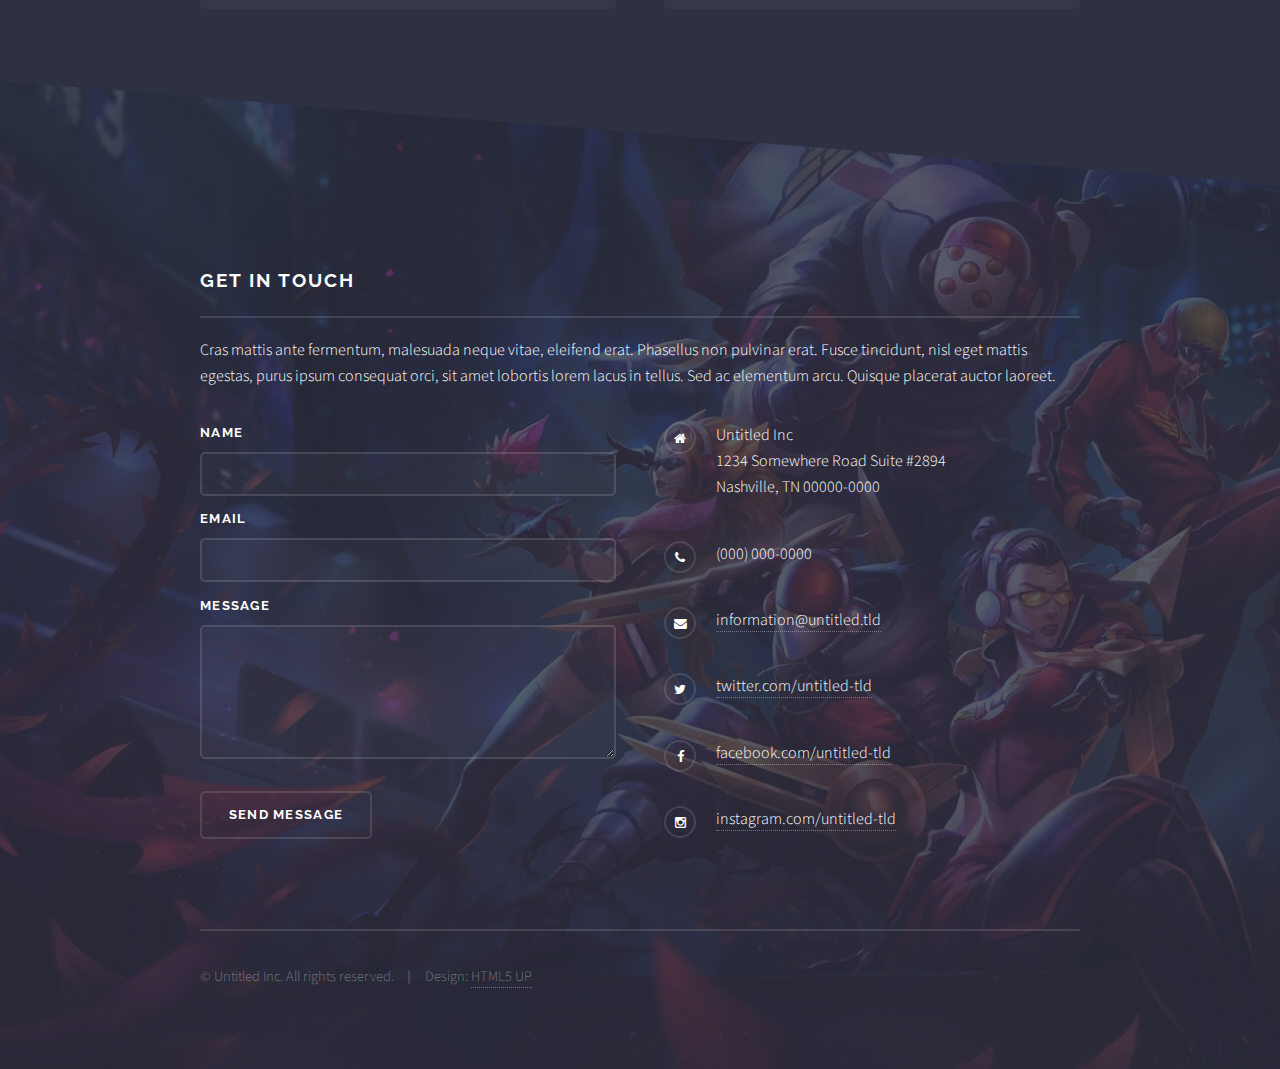
<file: generic.html>
<!DOCTYPE HTML>
<!--
	Solid State by HTML5 UP
	html5up.net | @n33co
	Free for personal and commercial use under the CCA 3.0 license (html5up.net/license)
-->
<html>
	<head>
		<title>Generic - Solid State by HTML5 UP</title>
		<meta charset="utf-8" />
		<meta name="viewport" content="width=device-width, initial-scale=1" />
		<!--[if lte IE 8]><script src="assets/js/ie/html5shiv.js"></script><![endif]-->
		<link rel="stylesheet" href="assets/css/main.css" />
		<!--[if lte IE 9]><link rel="stylesheet" href="assets/css/ie9.css" /><![endif]-->
		<!--[if lte IE 8]><link rel="stylesheet" href="assets/css/ie8.css" /><![endif]-->
	</head>
	<body>

		<!-- Page Wrapper -->
			<div id="page-wrapper">

				<!-- Header -->
					<header id="header">
						<h1><a href="index.html">Solid State</a></h1>
						<nav>
							<a href="#menu">Menu</a>
						</nav>
					</header>

				<!-- Menu -->
					<nav id="menu">
						<div class="inner">
							<h2>Menu</h2>
							<ul class="links">
								<li><a href="index.html">Home</a></li>
								<li><a href="generic.html">Generic</a></li>
								<li><a href="elements.html">Elements</a></li>
								<li><a href="#">Log In</a></li>
								<li><a href="#">Sign Up</a></li>
							</ul>
							<a href="#" class="close">Close</a>
						</div>
					</nav>

				<!-- Wrapper -->
					<section id="wrapper">
						<header>
							<div class="inner">
								<h2>Generic</h2>
								<p>Phasellus non pulvinar erat. Fusce tincidunt nisl eget ipsum.</p>
							</div>
						</header>

						<!-- Content -->
							<div class="wrapper">
								<div class="inner">

									<h3 class="major">Lorem ipsum dolor</h3>
									<p>Morbi mattis mi consectetur tortor elementum, varius pellentesque velit convallis. Aenean tincidunt lectus auctor mauris maximus, ac scelerisque ipsum tempor. Duis vulputate ex et ex tincidunt, quis lacinia velit aliquet. Duis non efficitur nisi, id malesuada justo. Maecenas sagittis felis ac sagittis semper. Curabitur purus leo donec vel dolor at arcu tincidunt bibendum. Interdum et malesuada fames ac ante ipsum primis in faucibus. Fusce ut aliquet justo. Donec id neque ipsum. Integer eget ultricies odio. Nam vel ex a orci fringilla tincidunt. Aliquam eleifend ligula non velit accumsan cursus. Etiam ut gravida sapien.</p>

									<p>Vestibulum ultrices risus velit, sit amet blandit massa auctor sit amet. Sed eu lectus sem. Phasellus in odio at ipsum porttitor mollis id vel diam. Praesent sit amet posuere risus, eu faucibus lectus. Vivamus ex ligula, tempus pulvinar ipsum in, auctor porta quam. Proin nec commodo, vel scelerisque nisi scelerisque. Suspendisse id quam vel tortor tincidunt suscipit. Nullam auctor orci eu dolor consectetur, interdum ullamcorper ante tincidunt. Mauris felis nec felis elementum varius.</p>

									<h3 class="major">Vitae phasellus</h3>
									<p>Cras mattis ante fermentum, malesuada neque vitae, eleifend erat. Phasellus non pulvinar erat. Fusce tincidunt, nisl eget mattis egestas, purus ipsum consequat orci, sit amet lobortis lorem lacus in tellus. Sed ac elementum arcu. Quisque placerat auctor laoreet.</p>

									<section class="features">
										<article>
											<a href="#" class="image"><img src="images/pic04.jpg" alt="" /></a>
											<h3 class="major">Sed feugiat lorem</h3>
											<p>Lorem ipsum dolor sit amet, consectetur adipiscing vehicula id nulla dignissim dapibus ultrices.</p>
											<a href="#" class="special">Learn more</a>
										</article>
										<article>
											<a href="#" class="image"><img src="images/pic05.jpg" alt="" /></a>
											<h3 class="major">Nisl placerat</h3>
											<p>Lorem ipsum dolor sit amet, consectetur adipiscing vehicula id nulla dignissim dapibus ultrices.</p>
											<a href="#" class="special">Learn more</a>
										</article>
									</section>

								</div>
							</div>

					</section>

				<!-- Footer -->
					<section id="footer">
						<div class="inner">
							<h2 class="major">Get in touch</h2>
							<p>Cras mattis ante fermentum, malesuada neque vitae, eleifend erat. Phasellus non pulvinar erat. Fusce tincidunt, nisl eget mattis egestas, purus ipsum consequat orci, sit amet lobortis lorem lacus in tellus. Sed ac elementum arcu. Quisque placerat auctor laoreet.</p>
							<form method="post" action="#">
								<div class="field">
									<label for="name">Name</label>
									<input type="text" name="name" id="name" />
								</div>
								<div class="field">
									<label for="email">Email</label>
									<input type="email" name="email" id="email" />
								</div>
								<div class="field">
									<label for="message">Message</label>
									<textarea name="message" id="message" rows="4"></textarea>
								</div>
								<ul class="actions">
									<li><input type="submit" value="Send Message" /></li>
								</ul>
							</form>
							<ul class="contact">
								<li class="fa-home">
									Untitled Inc<br />
									1234 Somewhere Road Suite #2894<br />
									Nashville, TN 00000-0000
								</li>
								<li class="fa-phone">(000) 000-0000</li>
								<li class="fa-envelope"><a href="#">information@untitled.tld</a></li>
								<li class="fa-twitter"><a href="#">twitter.com/untitled-tld</a></li>
								<li class="fa-facebook"><a href="#">facebook.com/untitled-tld</a></li>
								<li class="fa-instagram"><a href="#">instagram.com/untitled-tld</a></li>
							</ul>
							<ul class="copyright">
								<li>&copy; Untitled Inc. All rights reserved.</li><li>Design: <a href="http://html5up.net">HTML5 UP</a></li>
							</ul>
						</div>
					</section>

			</div>

		<!-- Scripts -->
			<script src="assets/js/skel.min.js"></script>
			<script src="assets/js/jquery.min.js"></script>
			<script src="assets/js/jquery.scrollex.min.js"></script>
			<script src="assets/js/util.js"></script>
			<!--[if lte IE 8]><script src="assets/js/ie/respond.min.js"></script><![endif]-->
			<script src="assets/js/main.js"></script>

	</body>
</html>
</file>
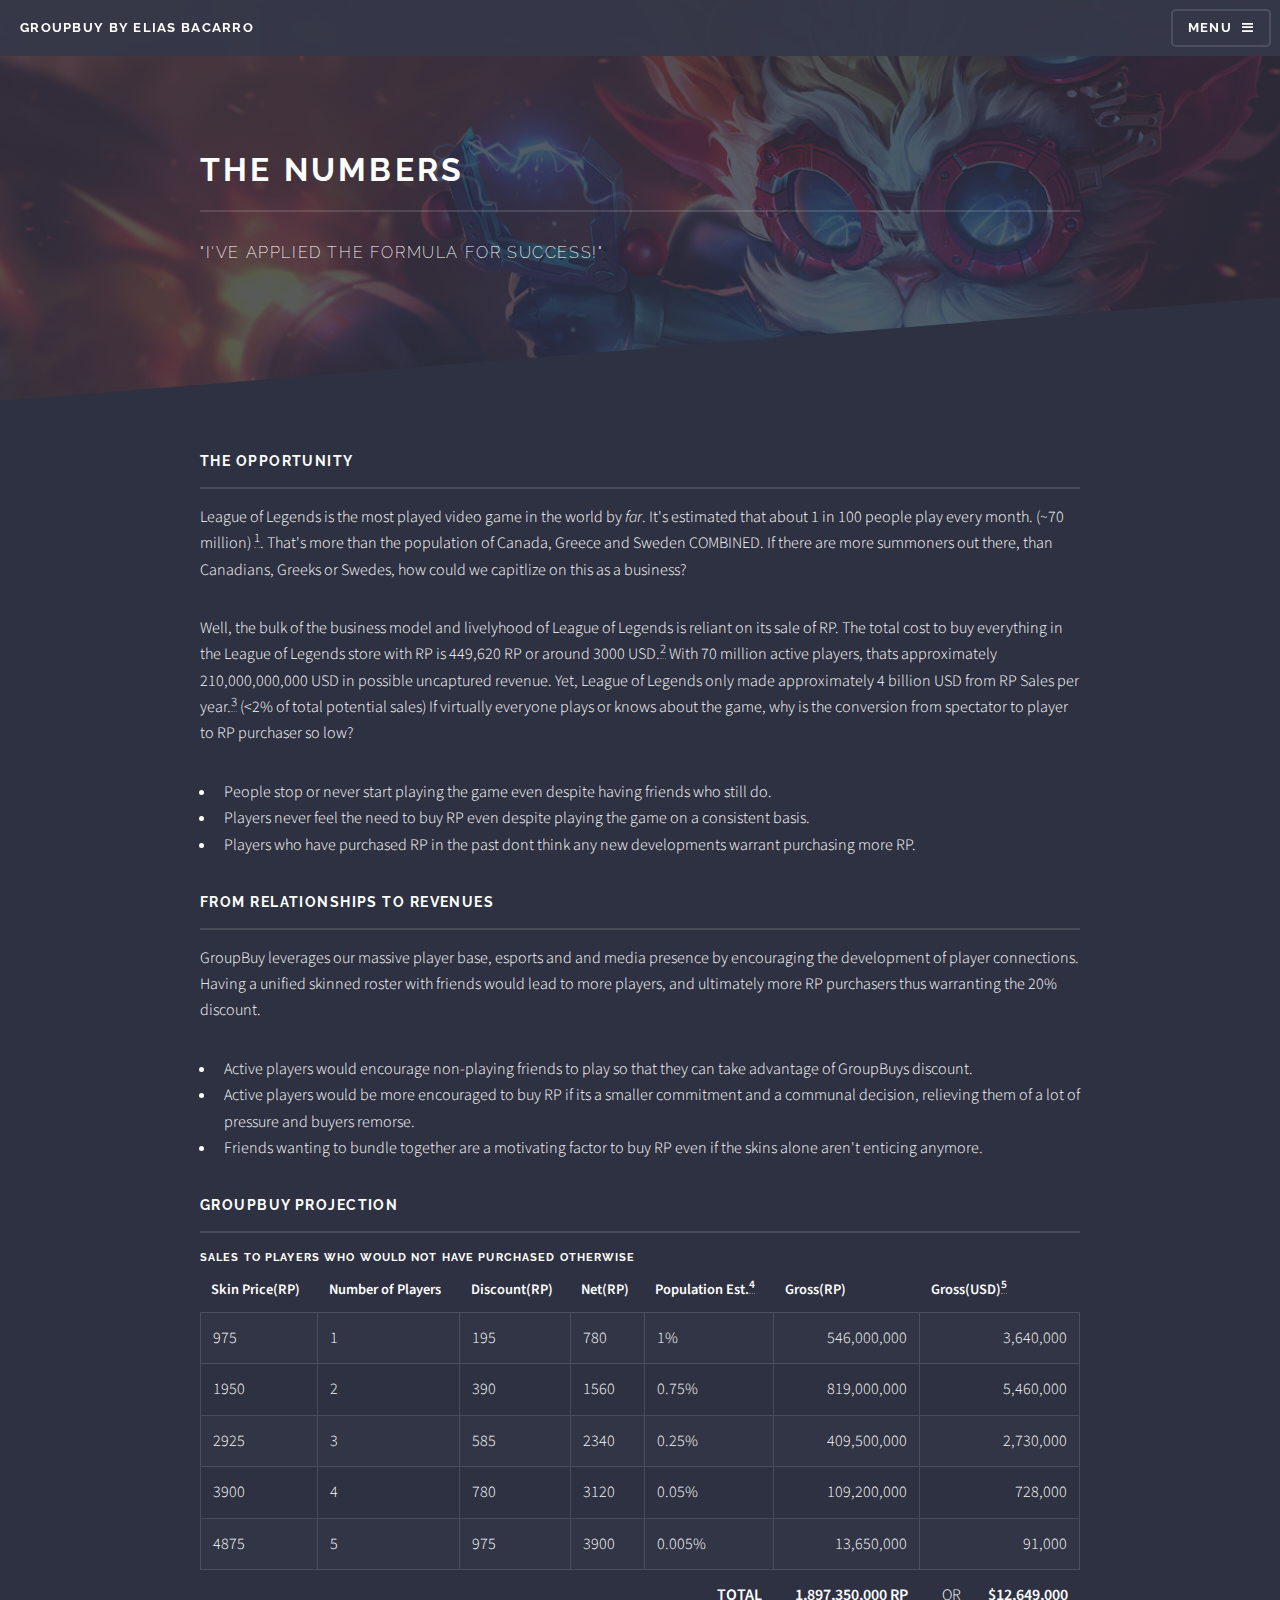
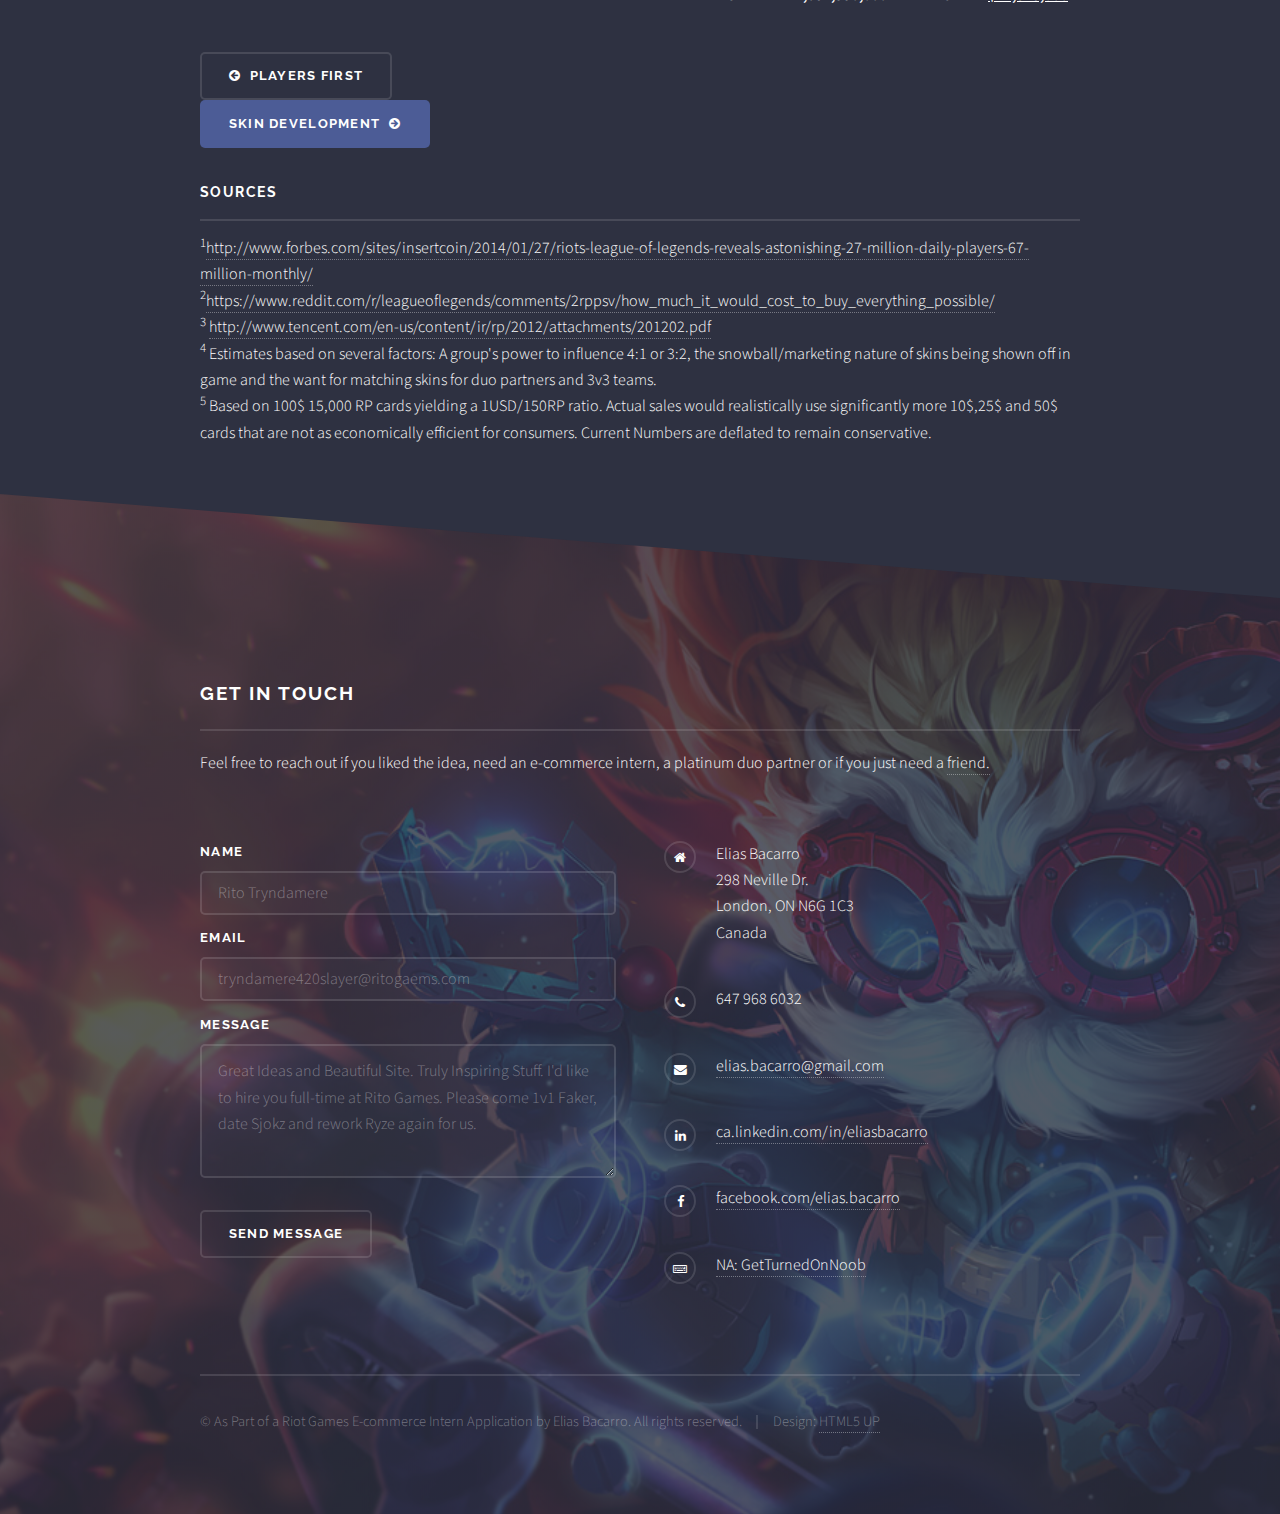
<file: numbers.html>
<!DOCTYPE HTML>
<!--
	Solid State by HTML5 UP
	html5up.net | @n33co
	Free for personal and commercial use under the CCA 3.0 license (html5up.net/license)
-->
<html>
	<head>
		<title>The Numbers</title>
		<link rel="icon" href="fist.png" type="image/png">
		<meta charset="utf-8" />
		<meta name="viewport" content="width=device-width, initial-scale=1" />
		<!--[if lte IE 8]><script src="assets/js/ie/html5shiv.js"></script><![endif]-->
		<link rel="stylesheet" href="assets/css/main3.css" />
		<!--[if lte IE 9]><link rel="stylesheet" href="assets/css/ie9.css" /><![endif]-->
		<!--[if lte IE 8]><link rel="stylesheet" href="assets/css/ie8.css" /><![endif]-->
	</head>
	<body>

		<!-- Page Wrapper -->
			<div id="page-wrapper">

				<!-- Header -->
					<header id="header">
						<h1><a href="index.html">GroupBuy by Elias Bacarro</a></h1>
						<nav>
							<a href="#menu">Menu</a>
						</nav>
					</header>

				<!-- Menu -->
				<nav id="menu">
					<div class="inner">
						<h2>Menu</h2>
						<ul class="links">
							<li><a href="index.html">Home</a></li>
							<li><a href="players.html">Players First</a></li>
							<li><a href="numbers.html">The Numbers</a></li>
							<li><a href="skins.html">Skin Development</a></li>
							<li><a href="risk.html">Risk Management</a></li>
							<li><a href="#Touch">Get in Touch</a></li>
						</ul>
						<a href="#" class="close">Close</a>
					</div>
				</nav>

				<!-- Wrapper -->
					<section id="wrapper">
						<header>
							<div class="inner">
								<h2>The Numbers</h2>
								<p>"I've applied the formula for success!"</p>
							</div>
						</header>

						<!-- Content -->
							<div class="wrapper">
								<div class="inner">

									<h3 class="major">The Opportunity</h3>
									<p> League of Legends is the most played video game in the world by <i>far</i>. It's estimated that about 1 in 100 people play every month. (~70 million) <sup><a href="#vitae">1</a></sup>. That's more than the population of Canada, Greece and Sweden COMBINED. If there are more summoners out there, than Canadians, Greeks or Swedes, how could we capitlize on this as a business?
									</p>
									<p>
										Well, the bulk of the business model and livelyhood of League of Legends is reliant on its sale of RP. The total cost to buy everything in the League of Legends store with RP is 449,620 RP or around 3000 USD.<sup><a href="#vitae">2</a></sup> With 70 million active players, thats approximately 210,000,000,000 USD in possible uncaptured revenue.
										Yet, League of Legends only made approximately 4 billion USD from RP Sales per year.<sup><a href="#vitae">3</a></sup> (&lt;2% of total potential sales) If virtually everyone plays or knows about the game, why is the conversion from spectator to player to RP purchaser so low?
									</p>
										<ul>
											<li>People stop or never start playing the game even despite having friends who still do.</li>
											<li>Players never feel the need to buy RP even despite playing the game on a consistent basis.</li>
											<li>Players who have purchased RP in the past dont think any new developments warrant purchasing more RP. </li>
										</ul>

									<h3 class="major">From Relationships to Revenues</h3>
									<p>GroupBuy leverages our massive player base, esports and and media presence by encouraging the development of player connections. Having a unified skinned roster with friends would lead to more players, and ultimately more RP purchasers thus warranting the 20% discount.</p>
									<ul>
										<li>Active players would encourage non-playing friends to play so that they can take advantage of GroupBuys discount.</li>
										<li>Active players would be more encouraged to buy RP if its a smaller commitment and a communal decision, relieving them of a lot of pressure and buyers remorse.</li>
										<li>Friends wanting to bundle together are a motivating factor to buy RP even if the skins alone aren't enticing anymore.</li>
									</ul>
									<h3 class="major">GroupBuy Projection</h3>
									<h4>Sales to Players who would not have purchased otherwise</h4>
									<div class="table-wrapper">
										<table class="alt">
											<thead>
												<tr>
													<th>Skin Price(RP)</th>
													<th>Number of Players</th>
													<th>Discount(RP)</th>
													<th>Net(RP)</th>
													<th>Population Est.<sup><a href="#vitae">4</a></sup></th>
													<th align=right>Gross(RP)</th>
													<th align=right>Gross(USD)<sup><a href="#vitae">5</a></sup></th>
												</tr>
											</thead>
											<tbody>
												<tr>
													<td>975</td>
													<td>1</td>
													<td>195</td>
													<td>780</td>
													<td>1%</td>
													<td align=right> 546,000,000</td>
													<td align=right>3,640,000</td>
												</tr>
												<tr>
													<td>1950</td>
													<td>2</td>
													<td>390</td>
													<td>1560</td>
													<td >0.75%</td>
													<td align=right>819,000,000</td>
													<td align=right>5,460,000</td>
												</tr>
												<tr>
													<td>2925</td>
													<td>3</td>
													<td>585</td>
													<td>2340</td>
													<td>0.25%</td>
													<td align=right>409,500,000</td>
													<td align=right>2,730,000</td>
												</tr>
												<tr>
													<td>3900</td>
													<td>4</td>
													<td>780</td>
													<td>3120</td>
													<td>0.05%</td>
													<td align=right>109,200,000</td>
													<td align=right>728,000</td>
												</tr>
												<tr>
													<td>4875</td>
													<td>5</td>
													<td>975</td>
													<td>3900</td>
													<td>0.005%</td>
													<td align=right>13,650,000</td>
													<td align=right>91,000</td>
												</tr>
											</tbody>
											<tfoot>
												<tr>

													<td colspan="4"></td>
													<td align = "right"><b>TOTAL</b></td>
													<td align = "right"><b>1,897,350,000 RP</b></td>
													<td align=right> OR&nbsp;&nbsp;&nbsp;&nbsp;&nbsp;&nbsp;&nbsp;&nbsp; <b><u>$12,649,000</u></b></td>
												</tr>
											</tfoot>
										</table>
									</div>



									<!--h3 class="major" id = vitae>Sources</h3>
									<p>
										<sup>1</sup><a href = http://www.forbes.com/sites/insertcoin/2014/01/27/riots-league-of-legends-reveals-astonishing-27-million-daily-players-67-million-monthly/>http://www.forbes.com/sites/insertcoin/2014/01/27/riots-league-of-legends-reveals-astonishing-27-million-daily-players-67-million-monthly/ </a> <br />
										<sup>2</sup><a href = https://www.reddit.com/r/leagueoflegends/comments/2rppsv/how_much_it_would_cost_to_buy_everything_possible/>https://www.reddit.com/r/leagueoflegends/comments/2rppsv/how_much_it_would_cost_to_buy_everything_possible/ </a> <br />
										<sup>3</sup> <a href =http://www.tencent.com/en-us/content/ir/rp/2012/attachments/201202.pdf>http://www.tencent.com/en-us/content/ir/rp/2012/attachments/201202.pdf</a><br />
										<sup>4</sup> Conservative estimates based on several factors: A group's power to influence 4:1 or 3:2, the snowball/marketing potential of skin sales and the want for matching skins for duo partners and 3v3 teams.  <br />
										<sup>5</sup> Based on 100$ 15,000 RP cards yielding a 1USD/150RP ratio. Actual sales would realistically use significantly more 10$,25$ and 50% cards that are not as economically efficient. Current Numbers are deflated to remain conservative.
									</p-->

									<!--section class="features">
										<article>
											<a href="#" class="image"><img src="images/pic04.jpg" alt="" /></a>
											<h3 class="major">Sed feugiat lorem</h3>
											<p>Lorem ipsum dolor sit amet, consectetur adipiscing vehicula id nulla dignissim dapibus ultrices.</p>
											<a href="#" class="special">Learn more</a>
										</article>
										<article>
											<a href="#" class="image"><img src="images/pic05.jpg" alt="" /></a>
											<h3 class="major">Nisl placerat</h3>
											<p>Lorem ipsum dolor sit amet, consectetur adipiscing vehicula id nulla dignissim dapibus ultrices.</p>
											<a href="#" class="special">Learn more</a>
										</article>
									</section-->
									<div class="12u 12u$(medium)">
										<ul class="actions">
											<li><a href="players.html" class="button "><i class="fa fa-arrow-circle-left"></i> &nbsp;Players First</a></li>
											&emsp;&emsp;&emsp;&emsp;&emsp;&emsp;&emsp;&emsp;&emsp;&emsp;&emsp;&emsp;&emsp;&emsp;&emsp;&emsp;&emsp;&emsp;&emsp;&emsp;&emsp;&emsp;&emsp;&emsp;&emsp;&emsp;&emsp;
											&nbsp;
											<li align="right"><a href="skins.html" class="button special">Skin Development &nbsp;<i class="fa fa-arrow-circle-right"></i></a></li>
									</div>

									<h3 class="major" id = vitae>Sources</h3>
									<p>
										<sup>1</sup><a href = http://www.forbes.com/sites/insertcoin/2014/01/27/riots-league-of-legends-reveals-astonishing-27-million-daily-players-67-million-monthly/>http://www.forbes.com/sites/insertcoin/2014/01/27/riots-league-of-legends-reveals-astonishing-27-million-daily-players-67-million-monthly/ </a> <br />
										<sup>2</sup><a href = https://www.reddit.com/r/leagueoflegends/comments/2rppsv/how_much_it_would_cost_to_buy_everything_possible/>https://www.reddit.com/r/leagueoflegends/comments/2rppsv/how_much_it_would_cost_to_buy_everything_possible/ </a> <br />
										<sup>3</sup> <a href =http://www.tencent.com/en-us/content/ir/rp/2012/attachments/201202.pdf>http://www.tencent.com/en-us/content/ir/rp/2012/attachments/201202.pdf</a><br />
										<sup>4</sup> Estimates based on several factors: A group's power to influence 4:1 or 3:2, the snowball/marketing nature of skins being shown off in game and the want for matching skins for duo partners and 3v3 teams.  <br />
										<sup>5</sup> Based on 100$ 15,000 RP cards yielding a 1USD/150RP ratio. Actual sales would realistically use significantly more 10$,25$ and 50$ cards that are not as economically efficient for consumers. Current Numbers are deflated to remain conservative.
									</p>
								</div>
							</div>

					</section>

					<!-- Footer -->
						<section id="footer">
							<div class="inner" id =Touch>
								<h2 class="major">Get in touch</h2>
								<p> Feel free to reach out if you liked the idea, need an e-commerce intern, a platinum duo partner or if you just need a <a href = http://vignette2.wikia.nocookie.net/leagueoflegends/images/e/ed/Amumu.joke.ogg/revision/latest?cb=20121127025808&filename=Amumu.joke target="_blank">friend.</a><p>
									<form id="contactform" action="//formspree.io/elias.bacarro@gmail.com" method="POST">
									<div class="field">
										<label for="name">Name</label>
										<input type="text" name="Name" required placeholder="Rito Tryndamere">
									</div>
									<div class="field">
										<label for="email">Email</label>
										<input type="text" name="Email" required placeholder="tryndamere420slayer@ritogaems.com">
									</div>
									<div class="field">
										<label for="message">Message</label>
										<textarea name="message" id="message" rows="4" placeholder="Great Ideas and Beautiful Site. Truly Inspiring Stuff. I'd like to hire you full-time at Rito Games. Please come 1v1 Faker, date Sjokz and rework Ryze again for us."></textarea>
									</div>
									<ul class="actions">
										<li><input type="submit" value="Send Message" onclick="alert('Thanks for reaching out. I'm probably in game, so I'll get back to you shortly :)')" /></li>
									</ul>
									<input type="hidden" name="_subject" value="Website contact" />
			<input type="text" name="_gotcha" style="display:none" />
			<input type="hidden" name="_next" value="http://getturnedonnoob.github.io/#touch" />
		</form>
		<script>
			var contactform =  document.getElementById('contactform');
				contactform.setAttribute('action', '//formspree.io/' + 'elias.bacarro' + '@' + 'gmail' + '.' + 'com');
		</script>
								<ul class="contact">
									<li class="fa-home">
										Elias Bacarro<br />
										298 Neville Dr.<br />
										London, ON N6G 1C3 <br />
										Canada
									</li>
									<li class="fa-phone">647 968 6032</li>
									<li class="fa-envelope"><a href="mailto:elias.bacarro@gmail.com?subject=Congrats!%20You're%20Hired!&amp;body=You%20were%20the%20best%20Candidate%20by%20far.%20We%20will%20now%20hire%20you%2C%20give%20you%201on1%20private%20lessons%20with%20Faker%20and%20set%20up%20a%205%20star%20candle%20lit%20dinner%20for%20you%20and%20Sjokz.">elias.bacarro@gmail.com</a></li>
									<li class="fa-linkedin"><a href="https://www.linkedin.com/in/eliasbacarro" target="_blank">ca.linkedin.com/in/eliasbacarro</a></li>
									<li class="fa-facebook"><a href="https://www.facebook.com/elias.bacarro" target="_blank">facebook.com/elias.bacarro</a></li>
									<li class="fa-keyboard-o"><a href="https://na.op.gg/summoner/userName=getturnedonnoob" target="_blank">NA: GetTurnedOnNoob</a></li>
								</ul>
								<ul class="copyright">
									<li>&copy; As Part of a Riot Games E-commerce Intern Application by Elias Bacarro. All rights reserved. </li><li>Design: <a href="http://html5up.net">HTML5 UP</a></li>
								</ul>
							</div>
						</section>

				</div>

			<!-- Scripts -->
				<script src="assets/js/skel.min.js"></script>
				<script src="assets/js/jquery.min.js"></script>
				<script src="assets/js/jquery.scrollex.min.js"></script>
				<script src="assets/js/util.js"></script>
				<!--[if lte IE 8]><script src="assets/js/ie/respond.min.js"></script><![endif]-->
				<script src="assets/js/main.js"></script>

		</body>
	</html>
</file>
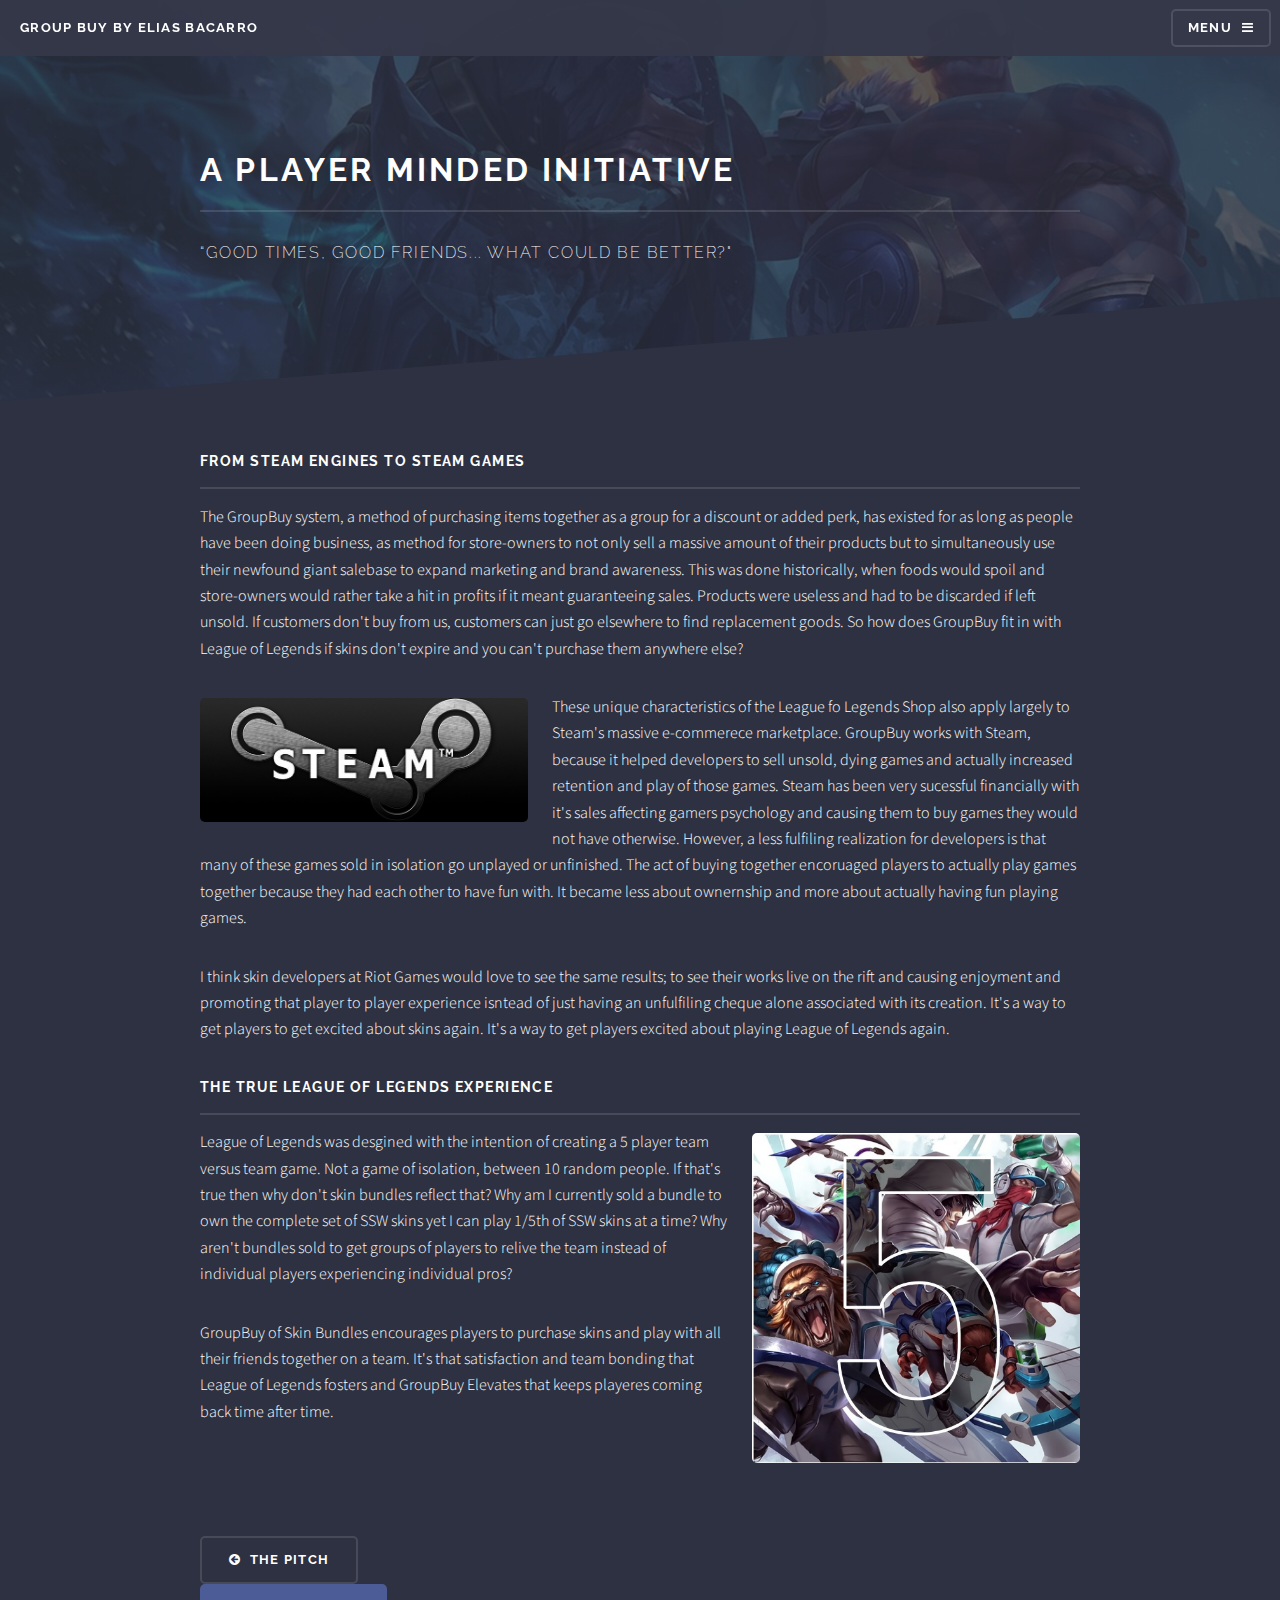
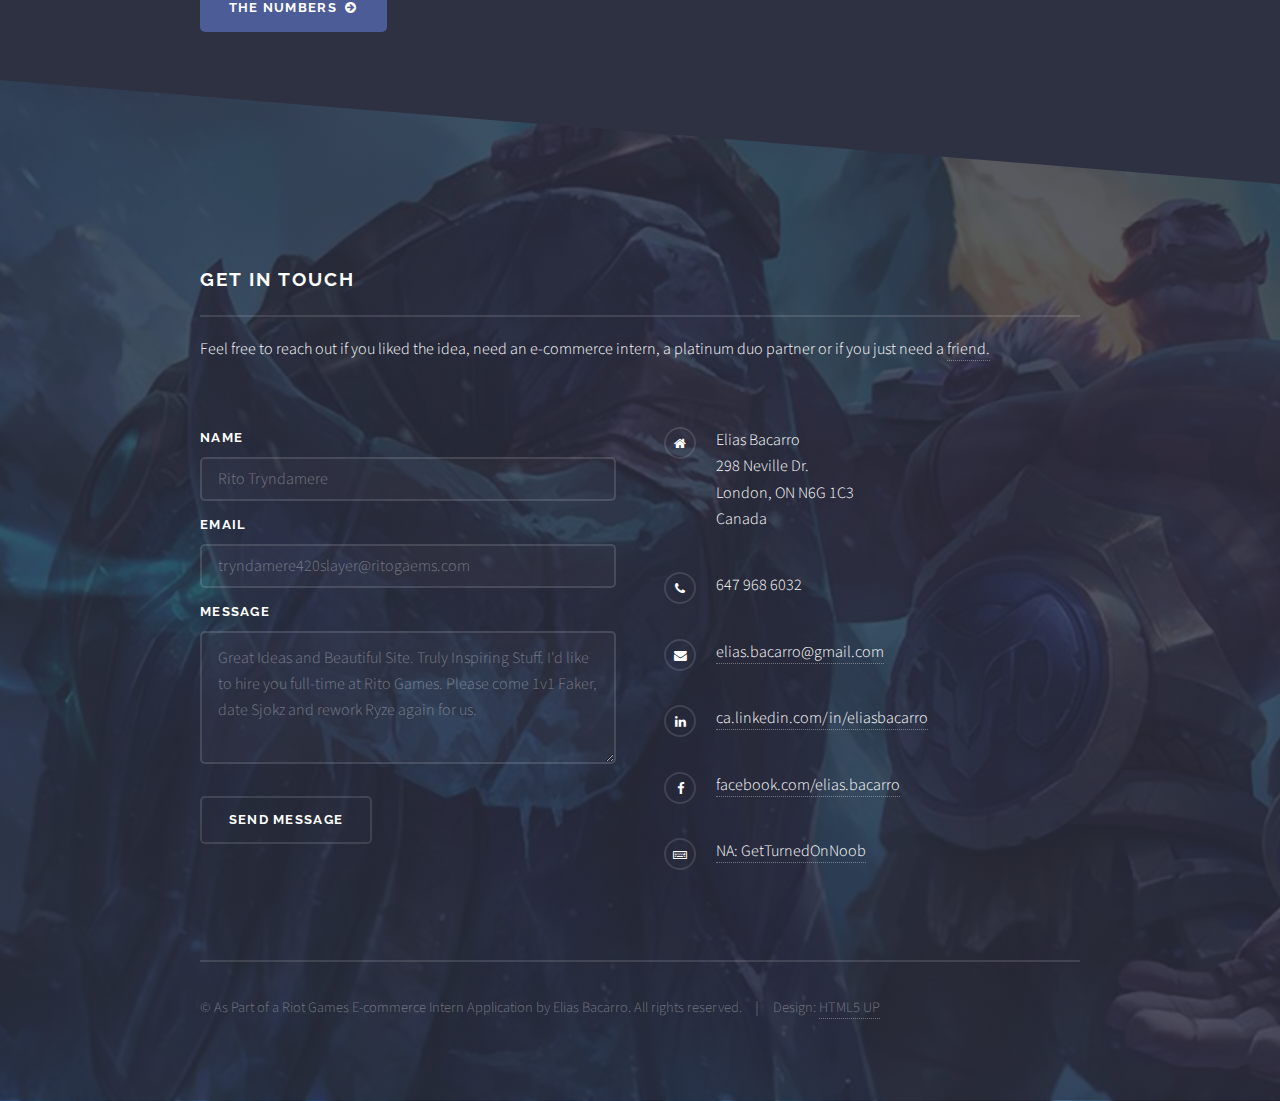
<file: players.html>
<!DOCTYPE HTML>
<!--
	Solid State by HTML5 UP
	html5up.net | @n33co
	Free for personal and commercial use under the CCA 3.0 license (html5up.net/license)
-->
<html>
	<head>
		<title>Players First</title>
		<link rel="icon" href="fist.png" type="image/png">
		<meta charset="utf-8" />
		<meta name="viewport" content="width=device-width, initial-scale=1" />
		<!--[if lte IE 8]><script src="assets/js/ie/html5shiv.js"></script><![endif]-->
		<link rel="stylesheet" href="assets/css/main2.css" />
		<!--[if lte IE 9]><link rel="stylesheet" href="assets/css/ie9.css" /><![endif]-->
		<!--[if lte IE 8]><link rel="stylesheet" href="assets/css/ie8.css" /><![endif]-->
	</head>
	<body>

		<!-- Page Wrapper -->
			<div id="page-wrapper">

				<!-- Header -->
					<header id="header">
						<h1><a href="index.html">Group Buy by Elias Bacarro</a></h1>
						<nav>
							<a href="#menu">Menu</a>
						</nav>
					</header>

				<!-- Menu -->
				<nav id="menu">
					<div class="inner">
						<h2>Menu</h2>
						<ul class="links">
							<li><a href="index.html">Home</a></li>
							<li><a href="players.html">Player Experience</a></li>
							<li><a href="numbers.html">The Numbers</a></li>
							<li><a href="skins.html">Skin Development</a></li>
							<li><a href="risk.html">Risk Management</a></li>
							<li><a href="#Touch">Get in Touch</a></li>
						</ul>
						<a href="#" class="close">Close</a>
					</div>
				</nav>

				<!-- Wrapper -->
					<section id="wrapper">
						<header>
							<div class="inner">
								<h2>A Player Minded Initiative</h2>
								<p>“Good Times, Good Friends... What could be better?"</p>
							</div>
						</header>

						<!-- Content -->
							<div class="wrapper">
								<div class="inner">


									<h3 class="major">From Steam Engines to Steam Games</h3>
									<p>The GroupBuy system, a method of purchasing items together as a group for a discount or added perk, has existed for as long as people have been doing business, as method for store-owners to not only sell a massive amount of their products but to simultaneously use their newfound giant salebase to expand marketing and brand awareness.
											This was done historically, when foods would spoil and store-owners would rather take a hit in profits if it meant guaranteeing sales. Products were useless and had to be discarded if left unsold. If customers don't buy from us, customers can just go elsewhere to find replacement goods.
											So how does GroupBuy fit in with League of Legends if skins don't expire and you can't purchase them anywhere else?
									</p>
									<p><span class="image left"><img src="images/steam.jpg" alt="" /></span>These unique characteristics of the League fo Legends Shop also apply largely to Steam's massive e-commerece marketplace.
									GroupBuy works with Steam, because it helped developers to sell unsold, dying games and actually increased retention and play of those games. Steam has been very sucessful financially with it's sales affecting gamers psychology and causing them to buy games they would not have otherwise.
									However, a less fulfiling realization for developers is that many of these games sold in isolation go unplayed or unfinished. The act of buying together encoruaged players to actually play games together because they had each other to have fun with. It became less about ownernship and more about actually having fun playing games.
									</p>
									<p>
									I think skin developers at Riot Games would love to see the same results; to see their works live on the rift and causing enjoyment and promoting that player to player experience isntead of just having an unfulfiling cheque alone associated with its creation. It's a way to get players to get excited about skins again. It's a way to get players excited about playing League of Legends again.
									</p>

									<h3 class="major">The True League of Legends Experience</h3>
									<p><span class="image right"><img src="images/pic01.jpg" alt="" /></span>League of Legends was desgined with the intention of creating a 5 player team versus team game. Not a game of isolation, between 10 random people. If that's true then why don't skin bundles reflect that? Why am I currently sold a bundle to own the complete set of SSW skins yet I can play 1/5th of SSW skins at a time? Why aren't bundles sold to get groups of players to relive the team instead of individual players experiencing individual pros?
									</p>
									<p>GroupBuy of Skin Bundles encourages players to purchase skins and play with all their friends together on a team. It's that satisfaction and team bonding that League of Legends fosters and GroupBuy Elevates that keeps playeres coming back time after time.

									  </p>


								</p>
								<br />
								<br />
								<br />
								<div class="12u 12u$(medium)">
									<ul class="actions">
										<li><a href="index.html" class="button "><i class="fa fa-arrow-circle-left"></i> &nbsp;The Pitch</a></li>
										&emsp;&emsp;&emsp;&emsp;&emsp;&emsp;&emsp;&emsp;&emsp;&emsp;&emsp;&emsp;&emsp;&emsp;&emsp;&emsp;&emsp;&emsp;&emsp;&emsp;&emsp;&emsp;&emsp;&emsp;&emsp;&emsp;&emsp;&emsp;&emsp;&emsp;
										&emsp;&emsp;
										<li align="right"><a href="numbers.html" class="button special">The Numbers &nbsp;<i class="fa fa-arrow-circle-right"></i></a></li>
								</div>

									<!--section class="features">
										<article>
											<a href="#" class="image"><img src="images/pic04.jpg" alt="" /></a>
											<h3 class="major">Sed feugiat lorem</h3>
											<p>Lorem ipsum dolor sit amet, consectetur adipiscing vehicula id nulla dignissim dapibus ultrices.</p>
											<a href="#" class="special">Learn more</a>
										</article>
										<article>
											<a href="#" class="image"><img src="images/pic05.jpg" alt="" /></a>
											<h3 class="major">Nisl placerat</h3>
											<p>Lorem ipsum dolor sit amet, consectetur adipiscing vehicula id nulla dignissim dapibus ultrices.</p>
											<a href="#" class="special">Learn more</a>
										</article>
									</section-->

								</div>
							</div>


					</section>




					<!-- Footer -->
									<section id="footer">
										<div class="inner" id =Touch>
											<h2 class="major">Get in touch</h2>
											<p> Feel free to reach out if you liked the idea, need an e-commerce intern, a platinum duo partner or if you just need a <a href = http://vignette2.wikia.nocookie.net/leagueoflegends/images/e/ed/Amumu.joke.ogg/revision/latest?cb=20121127025808&filename=Amumu.joke target="_blank">friend.</a><p>
												<form id="contactform" action="//formspree.io/elias.bacarro@gmail.com" method="POST">
												<div class="field">
													<label for="name">Name</label>
													<input type="text" name="Name" required placeholder="Rito Tryndamere">
												</div>
												<div class="field">
													<label for="email">Email</label>
													<input type="text" name="Email" required placeholder="tryndamere420slayer@ritogaems.com">
												</div>
												<div class="field">
													<label for="message">Message</label>
													<textarea name="message" id="message" rows="4" placeholder="Great Ideas and Beautiful Site. Truly Inspiring Stuff. I'd like to hire you full-time at Rito Games. Please come 1v1 Faker, date Sjokz and rework Ryze again for us."></textarea>
												</div>
												<ul class="actions">
													<li><input type="submit" value="Send Message" onclick="alert('Thanks for reaching out. I'm probably in game, so I'll get back to you shortly :)')" /></li>
												</ul>
												<input type="hidden" name="_subject" value="Website contact" />
						<input type="text" name="_gotcha" style="display:none" />
						<input type="hidden" name="_next" value="http://getturnedonnoob.github.io/#touch" />
					</form>
					<script>
						var contactform =  document.getElementById('contactform');
							contactform.setAttribute('action', '//formspree.io/' + 'elias.bacarro' + '@' + 'gmail' + '.' + 'com');
					</script>
											<ul class="contact">
												<li class="fa-home">
													Elias Bacarro<br />
													298 Neville Dr.<br />
													London, ON N6G 1C3 <br />
													Canada
												</li>
												<li class="fa-phone">647 968 6032</li>
												<li class="fa-envelope"><a href="mailto:elias.bacarro@gmail.com?subject=Congrats!%20You're%20Hired!&amp;body=You%20were%20the%20best%20Candidate%20by%20far.%20We%20will%20now%20hire%20you%2C%20give%20you%201on1%20private%20lessons%20with%20Faker%20and%20set%20up%20a%205%20star%20candle%20lit%20dinner%20for%20you%20and%20Sjokz.">elias.bacarro@gmail.com</a></li>
												<li class="fa-linkedin"><a href="https://www.linkedin.com/in/eliasbacarro" target="_blank">ca.linkedin.com/in/eliasbacarro</a></li>
												<li class="fa-facebook"><a href="https://www.facebook.com/elias.bacarro" target="_blank">facebook.com/elias.bacarro</a></li>
												<li class="fa-keyboard-o"><a href="https://na.op.gg/summoner/userName=getturnedonnoob" target="_blank">NA: GetTurnedOnNoob</a></li>
											</ul>
											<ul class="copyright">
												<li>&copy; As Part of a Riot Games E-commerce Intern Application by Elias Bacarro. All rights reserved. </li><li>Design: <a href="http://html5up.net">HTML5 UP</a></li>
											</ul>
										</div>
									</section>

							</div>

						<!-- Scripts -->
							<script src="assets/js/skel.min.js"></script>
							<script src="assets/js/jquery.min.js"></script>
							<script src="assets/js/jquery.scrollex.min.js"></script>
							<script src="assets/js/util.js"></script>
							<!--[if lte IE 8]><script src="assets/js/ie/respond.min.js"></script><![endif]-->
							<script src="assets/js/main.js"></script>

					</body>
				</html>
</file>
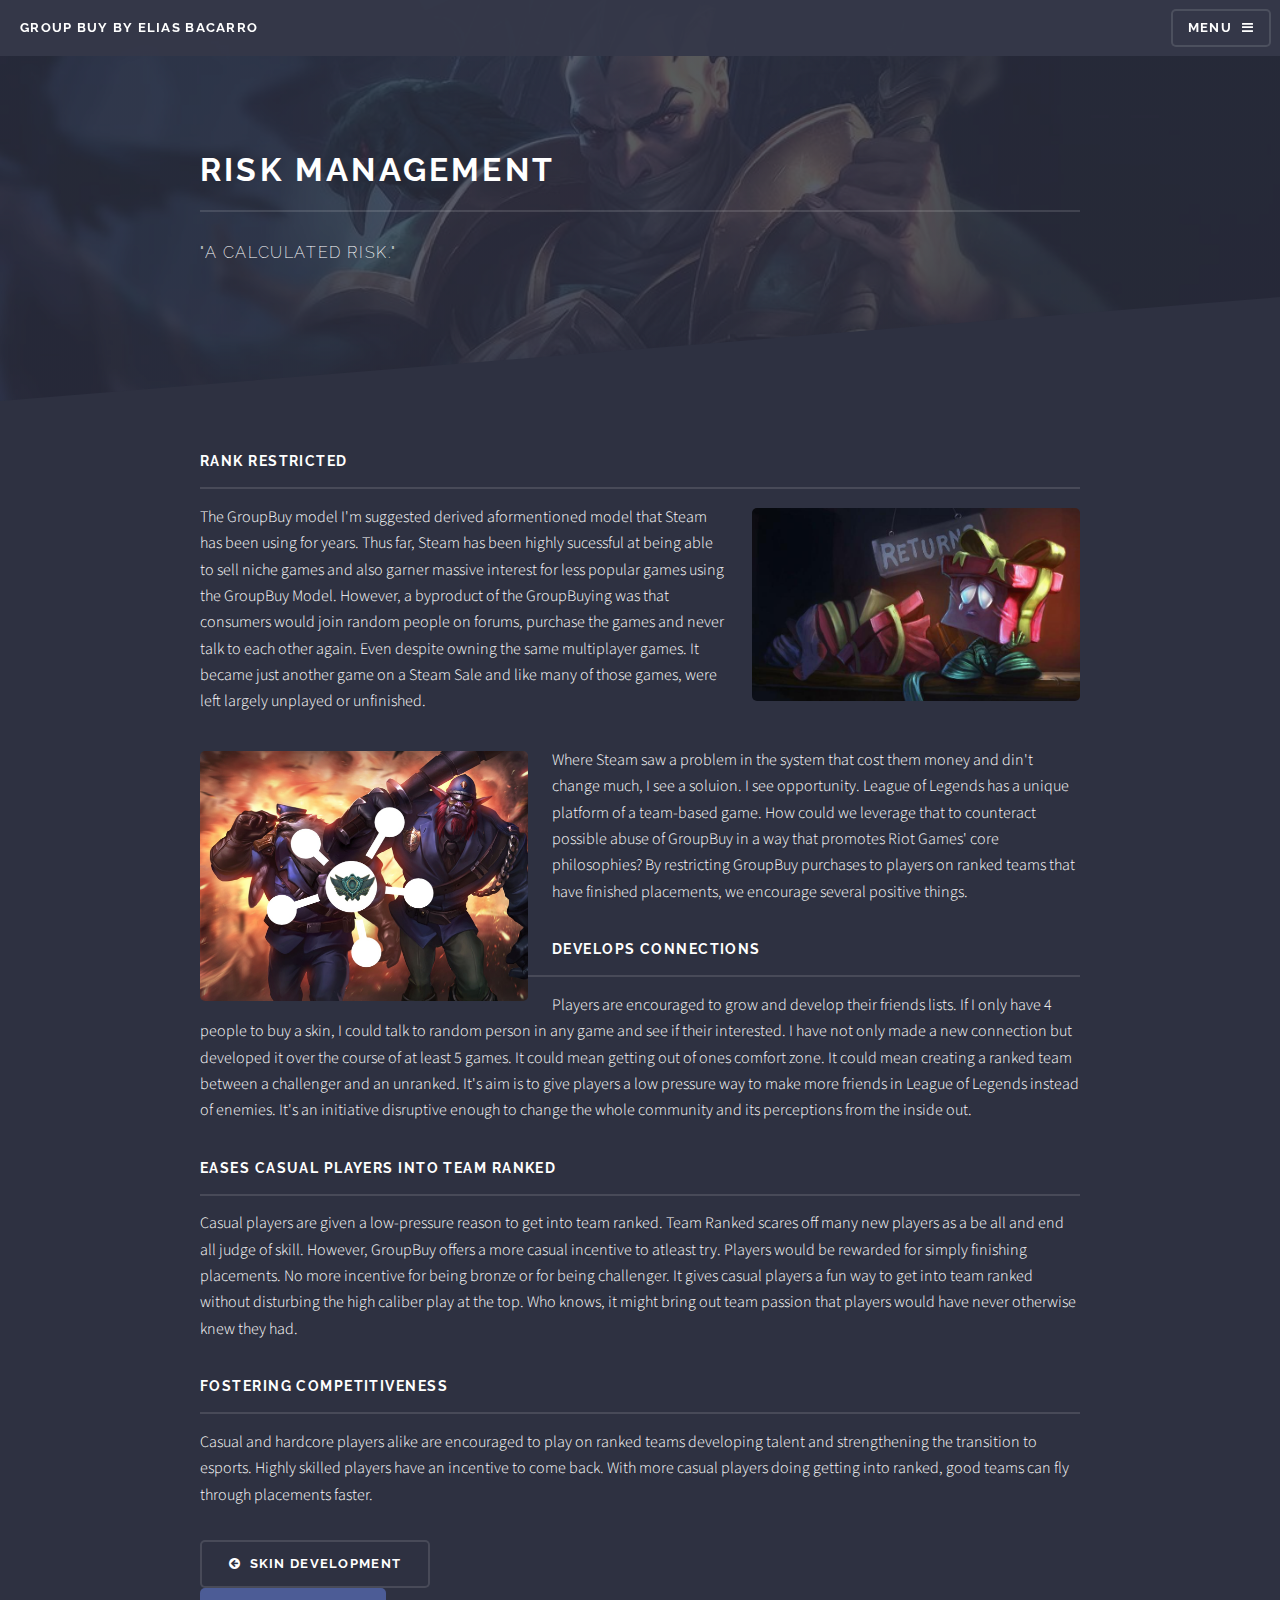
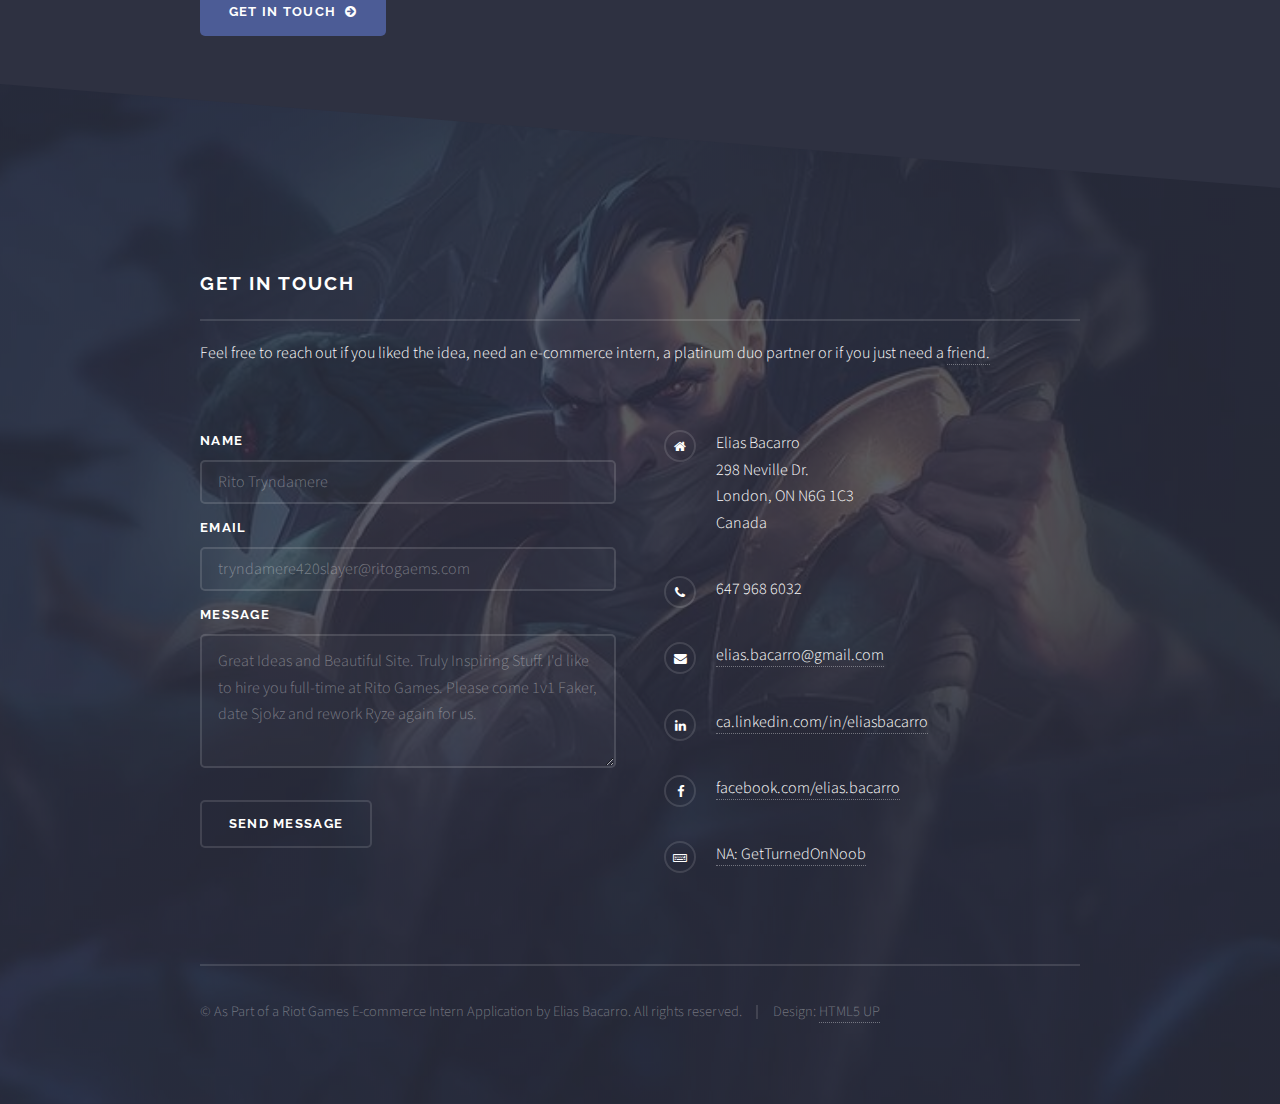
<file: risk.html>
<!DOCTYPE HTML>
<!--
	Solid State by HTML5 UP
	html5up.net | @n33co
	Free for personal and commercial use under the CCA 3.0 license (html5up.net/license)
-->
<html>
	<head>
		<title>Risk Management</title>
		<link rel="icon" href="fist.png" type="image/png">
		<meta charset="utf-8" />
		<meta name="viewport" content="width=device-width, initial-scale=1" />
		<!--[if lte IE 8]><script src="assets/js/ie/html5shiv.js"></script><![endif]-->
		<link rel="stylesheet" href="assets/css/main4.css" />
		<!--[if lte IE 9]><link rel="stylesheet" href="assets/css/ie9.css" /><![endif]-->
		<!--[if lte IE 8]><link rel="stylesheet" href="assets/css/ie8.css" /><![endif]-->
	</head>
	<body>

		<!-- Page Wrapper -->
			<div id="page-wrapper">

				<!-- Header -->
					<header id="header">
						<h1><a href="index.html">Group Buy by Elias Bacarro</a></h1>
						<nav>
							<a href="#menu">Menu</a>
						</nav>
					</header>

				<!-- Menu -->
				<nav id="menu">
					<div class="inner">
						<h2>Menu</h2>
						<ul class="links">
							<li><a href="index.html">Home</a></li>
							<li><a href="players.html">Players First</a></li>
							<li><a href="numbers.html">The Numbers</a></li>
							<li><a href="skins.html">Skin Development</a></li>
							<li><a href="risk.html">Risk Management</a></li>
							<li><a href="#Touch">Get in Touch</a></li>
						</ul>
						<a href="#" class="close">Close</a>
					</div>
				</nav>

				<!-- Wrapper -->
					<section id="wrapper">
						<header>
							<div class="inner">
								<h2>Risk Management</h2>
								<p>"A Calculated Risk."</p>
							</div>
						</header>

						<!-- Content -->
							<div class="wrapper">
								<div class="inner">
									<h3 class="major">Rank Restricted</h3>
									<p><span class="image right"><img src="images/amumu.jpg" alt="" /></span>The GroupBuy model I'm suggested derived aformentioned model that Steam has been using for years. Thus far, Steam has been highly sucessful at being able to sell niche games and also garner massive interest for less popular games using the GroupBuy Model.
										However, a byproduct of the GroupBuying was that consumers would join random people on forums, purchase the games and never talk to each other again. Even despite owning the same multiplayer games. It became just another game on a Steam Sale and like many of those games, were left largely unplayed or unfinished.
									</p>


									<p><span class="image left"><img src="images/restrict.jpg" alt="" /></span>Where Steam saw a problem in the system that cost them money and din't change much, I see a soluion. I see opportunity. League of Legends has a unique platform of a team-based game. How could we leverage that to counteract possible abuse of GroupBuy in a way that promotes Riot Games' core philosophies?
										By restricting GroupBuy purchases to players on ranked teams that have finished placements, we encourage several positive things.
									</p>

													<h3 class="major">Develops Connections</h3>
													<p>Players are encouraged to grow and develop their friends lists. If I only have 4 people to buy a skin, I could talk to random person in any game and see if their interested. I have not only made a new connection but developed it over the course of at least 5 games. It could mean getting out of ones comfort zone. It could mean creating a ranked team between a challenger and an unranked. It's aim is to give players a low pressure way to make more friends in League of Legends instead of enemies. It's an initiative disruptive enough to change the whole community and its perceptions from the inside out. </p>
												</p>

													<h3 class="major">Eases Casual Players into Team Ranked</h3>
													<p>Casual players are given a low-pressure reason to get into team ranked. Team Ranked scares off many new players as a be all and end all judge of skill. However, GroupBuy offers a more casual incentive to atleast try. Players would be rewarded for simply finishing placements. No more incentive for being bronze or for being challenger. It gives casual players a fun way to get into team ranked without disturbing the high caliber play at the top. Who knows, it might bring out team passion that players would have never otherwise knew they had. </p>
												</p>

													<h3 class="major">Fostering Competitiveness</h3>
													<p>Casual and hardcore players alike are encouraged to play on ranked teams developing talent and strengthening the transition to esports. Highly skilled players have an incentive to come back. With more casual players doing getting into ranked, good teams can fly through placements faster. </p>
												</p>

									<!--h3 class="major">Vitae phasellus</h3>
									<p>Cras mattis ante fermentum, malesuada neque vitae, eleifend erat. Phasellus non pulvinar erat. Fusce tincidunt, nisl eget mattis egestas, purus ipsum consequat orci, sit amet lobortis lorem lacus in tellus. Sed ac elementum arcu. Quisque placerat auctor laoreet.</p>

									<section class="features">
										<article>
											<a href="#" class="image"><img src="images/pic04.jpg" alt="" /></a>
											<h3 class="major">Sed feugiat lorem</h3>
											<p>Lorem ipsum dolor sit amet, consectetur adipiscing vehicula id nulla dignissim dapibus ultrices.</p>
											<a href="#" class="special">Learn more</a>
										</article>
										<article>
											<a href="#" class="image"><img src="images/pic05.jpg" alt="" /></a>
											<h3 class="major">Nisl placerat</h3>
											<p>Lorem ipsum dolor sit amet, consectetur adipiscing vehicula id nulla dignissim dapibus ultrices.</p>
											<a href="#" class="special">Learn more</a>
										</article>
									</section-->
									<div class="12u 12u$(medium)">
										<ul class="actions">
											<li><a href="skins.html" class="button "><i class="fa fa-arrow-circle-left"></i> &nbsp;Skin Development</a></li>
											&emsp;&emsp;&emsp;&emsp;&emsp;&emsp;&emsp;&emsp;&emsp;&emsp;&emsp;&emsp;&emsp;&emsp;&emsp;&emsp;&emsp;&emsp;&emsp;&emsp;&emsp;&emsp;&emsp;&emsp;&emsp;&emsp;&emsp;
											&nbsp;&nbsp;&nbsp;
											<li align="right"><a href="#Touch" class="button special">Get in Touch &nbsp;<i class="fa fa-arrow-circle-right"></i></a></li>
									</div>

								</div>
							</div>

					</section>

					<!-- Footer -->
						<section id="footer">
							<div class="inner" id =Touch>
								<h2 class="major">Get in touch</h2>
								<p> Feel free to reach out if you liked the idea, need an e-commerce intern, a platinum duo partner or if you just need a <a href = http://vignette2.wikia.nocookie.net/leagueoflegends/images/e/ed/Amumu.joke.ogg/revision/latest?cb=20121127025808&filename=Amumu.joke target="_blank">friend.</a><p>
									<form id="contactform" action="//formspree.io/elias.bacarro@gmail.com" method="POST">
									<div class="field">
										<label for="name">Name</label>
										<input type="text" name="Name" required placeholder="Rito Tryndamere">
									</div>
									<div class="field">
										<label for="email">Email</label>
										<input type="text" name="Email" required placeholder="tryndamere420slayer@ritogaems.com">
									</div>
									<div class="field">
										<label for="message">Message</label>
										<textarea name="message" id="message" rows="4" placeholder="Great Ideas and Beautiful Site. Truly Inspiring Stuff. I'd like to hire you full-time at Rito Games. Please come 1v1 Faker, date Sjokz and rework Ryze again for us."></textarea>
									</div>
									<ul class="actions">
										<li><input type="submit" value="Send Message" onclick="alert('Thanks for reaching out. I'm probably in game, so I'll get back to you shortly :)')" /></li>
									</ul>
									<input type="hidden" name="_subject" value="Website contact" />
			<input type="text" name="_gotcha" style="display:none" />
			<input type="hidden" name="_next" value="http://getturnedonnoob.github.io/#touch" />
		</form>
		<script>
			var contactform =  document.getElementById('contactform');
				contactform.setAttribute('action', '//formspree.io/' + 'elias.bacarro' + '@' + 'gmail' + '.' + 'com');
		</script>
								<ul class="contact">
									<li class="fa-home">
										Elias Bacarro<br />
										298 Neville Dr.<br />
										London, ON N6G 1C3 <br />
										Canada
									</li>
									<li class="fa-phone">647 968 6032</li>
									<li class="fa-envelope"><a href="mailto:elias.bacarro@gmail.com?subject=Congrats!%20You're%20Hired!&amp;body=You%20were%20the%20best%20Candidate%20by%20far.%20We%20will%20now%20hire%20you%2C%20give%20you%201on1%20private%20lessons%20with%20Faker%20and%20set%20up%20a%205%20star%20candle%20lit%20dinner%20for%20you%20and%20Sjokz.">elias.bacarro@gmail.com</a></li>
									<li class="fa-linkedin"><a href="https://www.linkedin.com/in/eliasbacarro" target="_blank">ca.linkedin.com/in/eliasbacarro</a></li>
									<li class="fa-facebook"><a href="https://www.facebook.com/elias.bacarro" target="_blank">facebook.com/elias.bacarro</a></li>
									<li class="fa-keyboard-o"><a href="https://na.op.gg/summoner/userName=getturnedonnoob" target="_blank">NA: GetTurnedOnNoob</a></li>
								</ul>
								<ul class="copyright">
									<li>&copy; As Part of a Riot Games E-commerce Intern Application by Elias Bacarro. All rights reserved. </li><li>Design: <a href="http://html5up.net">HTML5 UP</a></li>
								</ul>
							</div>
						</section>

				</div>

			<!-- Scripts -->
				<script src="assets/js/skel.min.js"></script>
				<script src="assets/js/jquery.min.js"></script>
				<script src="assets/js/jquery.scrollex.min.js"></script>
				<script src="assets/js/util.js"></script>
				<!--[if lte IE 8]><script src="assets/js/ie/respond.min.js"></script><![endif]-->
				<script src="assets/js/main.js"></script>

		</body>
	</html>
</file>
<file: assets/css/ie9.css>
/*
	Solid State by HTML5 UP
	html5up.net | @n33co
	Free for personal and commercial use under the CCA 3.0 license (html5up.net/license)
*/

/* Basic */

	body {
		background-color: #2e3141;
		background-image: url("../../images/bg.jpg");
		background-size: cover;
		background-attachment: fixed;
		background-position: center;
	}

		body:before {
			background: rgba(46, 49, 65, 0.8);
			content: '';
			display: block;
			height: 100%;
			left: 0;
			position: fixed;
			top: 0;
			width: 100%;
		}

		body > * {
			position: relative;
			z-index: 1;
		}

/* Features */

	.features article {
		display: inline-block;
		width: 45%;
	}

/* Menu */

	#menu .inner {
		margin: 4em auto;
	}

/* Wrapper */

	#wrapper > header {
		background: none !important;
	}

	.wrapper.spotlight .inner {
		text-align: left !important;
	}

	.wrapper.spotlight .image {
		display: inline-block;
		margin: 0 3em 2em 0 !important;
		vertical-align: middle;
		width: 24%;
	}

	.wrapper.spotlight .content {
		display: inline-block;
		vertical-align: middle;
		width: 70%;
	}

/* Banner */

	#banner {
		background: none !important;
	}

/* Footer */

	#footer {
		background: none !important;
	}

		#footer .inner form {
			display: inline-block;
			width: 45%;
		}

		#footer .inner .contact {
			display: inline-block;
			width: 45%;
		}
</file>
<file: assets/css/ie8.css>
/*
	Solid State by HTML5 UP
	html5up.net | @n33co
	Free for personal and commercial use under the CCA 3.0 license (html5up.net/license)
*/

/* Basic */

	body {
		-ms-behavior: url("assets/js/backgroundsize.min.htc");
	}

/* Type */

	h1.major, h2.major, h3.major, h4.major, h5.major, h6.major {
		border-bottom: solid 2px #ffffff;
	}

	blockquote {
		border-left: solid 4px #ffffff;
	}

	code {
		border: solid 2px #ffffff;
	}

	hr {
		border-bottom: solid 2px #ffffff;
	}

/* Button */

	input[type="submit"],
	input[type="reset"],
	input[type="button"],
	button,
	.button {
		position: relative;
		-ms-behavior: url("assets/js/ie/PIE.htc");
		border: solid 2px #ffffff;
	}

		input[type="submit"].special,
		input[type="reset"].special,
		input[type="button"].special,
		button.special,
		.button.special {
			border: 0;
		}

/* Form */

	input[type="text"],
	input[type="password"],
	input[type="email"],
	input[type="tel"],
	select,
	textarea {
		position: relative;
		-ms-behavior: url("assets/js/ie/PIE.htc");
		background: transparent;
		border: solid 2px #ffffff;
	}

/* Table */

	table tbody tr {
		border: solid 1px #ffffff;
		border-left: 0;
		border-right: 0;
	}

	table.alt tbody tr td {
		border: solid 1px #ffffff;
		border-left-width: 0;
		border-top-width: 0;
	}

		table.alt tbody tr td:first-child {
			border-left-width: 1px;
		}

	table.alt tbody tr:first-child td {
		border-top-width: 1px;
	}

	table.alt thead {
		border-bottom: 0;
	}

	table.alt tfoot {
		border-top: 0;
	}

/* Features */

	.features article {
		-ms-behavior: url("assets/js/ie/PIE.htc");
		position: relative;
		width: 44%;
	}

		.features article .image {
			margin-top: 0;
			margin-left: 0;
			width: 100%;
		}

/* Menu */

	#menu {
		background: #2e3141;
	}

		#menu h2 {
			border-bottom: solid 2px #ffffff;
		}

/* Header */

	#header {
		background-color: #353849;
	}

/* Wrapper */

	.wrapper {
		margin: 0;
	}

		.wrapper:before, .wrapper:after {
			display: none;
		}

		.wrapper.spotlight .image {
			-ms-behavior: url("assets/js/ie/PIE.htc");
		}

			.wrapper.spotlight .image img {
				position: relative;
				-ms-behavior: url("assets/js/ie/PIE.htc");
			}

/* Banner */

	#banner .logo .icon {
		border: solid 2px #ffffff;
		-ms-behavior: url("assets/js/ie/PIE.htc");
	}

	#banner h2 {
		border-bottom: solid 2px #ffffff;
	}

/* Footer */

	#footer .inner .copyright {
		border-top: solid 2px #ffffff;
	}

		#footer .inner .copyright li {
			border-left: solid 2px #ffffff;
		}
</file>
<file: assets/css/main.css>
@import url(font-awesome.min.css);
@import url("https://fonts.googleapis.com/css?family=Raleway:200,700|Source+Sans+Pro:300,600,300italic,600italic");

/*
	Solid State by HTML5 UP
	html5up.net | @n33co
	Free for personal and commercial use under the CCA 3.0 license (html5up.net/license)
*/

/* Reset */

	html, body, div, span, applet, object, iframe, h1, h2, h3, h4, h5, h6, p, blockquote, pre, a, abbr, acronym, address, big, cite, code, del, dfn, em, img, ins, kbd, q, s, samp, small, strike, strong, sub, sup, tt, var, b, u, i, center, dl, dt, dd, ol, ul, li, fieldset, form, label, legend, table, caption, tbody, tfoot, thead, tr, th, td, article, aside, canvas, details, embed, figure, figcaption, footer, header, hgroup, menu, nav, output, ruby, section, summary, time, mark, audio, video {
		margin: 0;
		padding: 0;
		border: 0;
		font-size: 100%;
		font: inherit;
		vertical-align: baseline;
	}

	article, aside, details, figcaption, figure, footer, header, hgroup, menu, nav, section {
		display: block;
	}

	body {
		line-height: 1;
	}

	ol, ul {
		list-style: none;
	}

	blockquote, q {
		quotes: none;
	}

	blockquote:before, blockquote:after, q:before, q:after {
		content: '';
		content: none;
	}

	table {
		border-collapse: collapse;
		border-spacing: 0;
	}

	body {
		-webkit-text-size-adjust: none;
	}

/* Box Model */

	*, *:before, *:after {
		-moz-box-sizing: border-box;
		-webkit-box-sizing: border-box;
		box-sizing: border-box;
	}

/* Grid */

	.row {
		border-bottom: solid 1px transparent;
		-moz-box-sizing: border-box;
		-webkit-box-sizing: border-box;
		box-sizing: border-box;
	}

	.row > * {
		float: left;
		-moz-box-sizing: border-box;
		-webkit-box-sizing: border-box;
		box-sizing: border-box;
	}

	.row:after, .row:before {
		content: '';
		display: block;
		clear: both;
		height: 0;
	}

	.row.uniform > * > :first-child {
		margin-top: 0;
	}

	.row.uniform > * > :last-child {
		margin-bottom: 0;
	}

	.row.\30 \25 > * {
		padding: 0 0 0 0em;
	}

	.row.\30 \25 {
		margin: 0 0 -1px 0em;
	}

	.row.uniform.\30 \25 > * {
		padding: 0em 0 0 0em;
	}

	.row.uniform.\30 \25 {
		margin: 0em 0 -1px 0em;
	}

	.row > * {
		padding: 0 0 0 1.75em;
	}

	.row {
		margin: 0 0 -1px -1.75em;
	}

	.row.uniform > * {
		padding: 1.75em 0 0 1.75em;
	}

	.row.uniform {
		margin: -1.75em 0 -1px -1.75em;
	}

	.row.\32 00\25 > * {
		padding: 0 0 0 3.5em;
	}

	.row.\32 00\25 {
		margin: 0 0 -1px -3.5em;
	}

	.row.uniform.\32 00\25 > * {
		padding: 3.5em 0 0 3.5em;
	}

	.row.uniform.\32 00\25 {
		margin: -3.5em 0 -1px -3.5em;
	}

	.row.\31 50\25 > * {
		padding: 0 0 0 2.625em;
	}

	.row.\31 50\25 {
		margin: 0 0 -1px -2.625em;
	}

	.row.uniform.\31 50\25 > * {
		padding: 2.625em 0 0 2.625em;
	}

	.row.uniform.\31 50\25 {
		margin: -2.625em 0 -1px -2.625em;
	}

	.row.\35 0\25 > * {
		padding: 0 0 0 0.875em;
	}

	.row.\35 0\25 {
		margin: 0 0 -1px -0.875em;
	}

	.row.uniform.\35 0\25 > * {
		padding: 0.875em 0 0 0.875em;
	}

	.row.uniform.\35 0\25 {
		margin: -0.875em 0 -1px -0.875em;
	}

	.row.\32 5\25 > * {
		padding: 0 0 0 0.4375em;
	}

	.row.\32 5\25 {
		margin: 0 0 -1px -0.4375em;
	}

	.row.uniform.\32 5\25 > * {
		padding: 0.4375em 0 0 0.4375em;
	}

	.row.uniform.\32 5\25 {
		margin: -0.4375em 0 -1px -0.4375em;
	}

	.\31 2u, .\31 2u\24 {
		width: 100%;
		clear: none;
		margin-left: 0;
	}

	.\31 1u, .\31 1u\24 {
		width: 91.6666666667%;
		clear: none;
		margin-left: 0;
	}

	.\31 0u, .\31 0u\24 {
		width: 83.3333333333%;
		clear: none;
		margin-left: 0;
	}

	.\39 u, .\39 u\24 {
		width: 75%;
		clear: none;
		margin-left: 0;
	}

	.\38 u, .\38 u\24 {
		width: 66.6666666667%;
		clear: none;
		margin-left: 0;
	}

	.\37 u, .\37 u\24 {
		width: 58.3333333333%;
		clear: none;
		margin-left: 0;
	}

	.\36 u, .\36 u\24 {
		width: 50%;
		clear: none;
		margin-left: 0;
	}

	.\35 u, .\35 u\24 {
		width: 41.6666666667%;
		clear: none;
		margin-left: 0;
	}

	.\34 u, .\34 u\24 {
		width: 33.3333333333%;
		clear: none;
		margin-left: 0;
	}

	.\33 u, .\33 u\24 {
		width: 25%;
		clear: none;
		margin-left: 0;
	}

	.\32 u, .\32 u\24 {
		width: 16.6666666667%;
		clear: none;
		margin-left: 0;
	}

	.\31 u, .\31 u\24 {
		width: 8.3333333333%;
		clear: none;
		margin-left: 0;
	}

	.\31 2u\24 + *,
	.\31 1u\24 + *,
	.\31 0u\24 + *,
	.\39 u\24 + *,
	.\38 u\24 + *,
	.\37 u\24 + *,
	.\36 u\24 + *,
	.\35 u\24 + *,
	.\34 u\24 + *,
	.\33 u\24 + *,
	.\32 u\24 + *,
	.\31 u\24 + * {
		clear: left;
	}

	.\-11u {
		margin-left: 91.66667%;
	}

	.\-10u {
		margin-left: 83.33333%;
	}

	.\-9u {
		margin-left: 75%;
	}

	.\-8u {
		margin-left: 66.66667%;
	}

	.\-7u {
		margin-left: 58.33333%;
	}

	.\-6u {
		margin-left: 50%;
	}

	.\-5u {
		margin-left: 41.66667%;
	}

	.\-4u {
		margin-left: 33.33333%;
	}

	.\-3u {
		margin-left: 25%;
	}

	.\-2u {
		margin-left: 16.66667%;
	}

	.\-1u {
		margin-left: 8.33333%;
	}

	@media screen and (max-width: 1680px) {

		.row > * {
			padding: 0 0 0 1.75em;
		}

		.row {
			margin: 0 0 -1px -1.75em;
		}

		.row.uniform > * {
			padding: 1.75em 0 0 1.75em;
		}

		.row.uniform {
			margin: -1.75em 0 -1px -1.75em;
		}

		.row.\32 00\25 > * {
			padding: 0 0 0 3.5em;
		}

		.row.\32 00\25 {
			margin: 0 0 -1px -3.5em;
		}

		.row.uniform.\32 00\25 > * {
			padding: 3.5em 0 0 3.5em;
		}

		.row.uniform.\32 00\25 {
			margin: -3.5em 0 -1px -3.5em;
		}

		.row.\31 50\25 > * {
			padding: 0 0 0 2.625em;
		}

		.row.\31 50\25 {
			margin: 0 0 -1px -2.625em;
		}

		.row.uniform.\31 50\25 > * {
			padding: 2.625em 0 0 2.625em;
		}

		.row.uniform.\31 50\25 {
			margin: -2.625em 0 -1px -2.625em;
		}

		.row.\35 0\25 > * {
			padding: 0 0 0 0.875em;
		}

		.row.\35 0\25 {
			margin: 0 0 -1px -0.875em;
		}

		.row.uniform.\35 0\25 > * {
			padding: 0.875em 0 0 0.875em;
		}

		.row.uniform.\35 0\25 {
			margin: -0.875em 0 -1px -0.875em;
		}

		.row.\32 5\25 > * {
			padding: 0 0 0 0.4375em;
		}

		.row.\32 5\25 {
			margin: 0 0 -1px -0.4375em;
		}

		.row.uniform.\32 5\25 > * {
			padding: 0.4375em 0 0 0.4375em;
		}

		.row.uniform.\32 5\25 {
			margin: -0.4375em 0 -1px -0.4375em;
		}

		.\31 2u\28xlarge\29, .\31 2u\24\28xlarge\29 {
			width: 100%;
			clear: none;
			margin-left: 0;
		}

		.\31 1u\28xlarge\29, .\31 1u\24\28xlarge\29 {
			width: 91.6666666667%;
			clear: none;
			margin-left: 0;
		}

		.\31 0u\28xlarge\29, .\31 0u\24\28xlarge\29 {
			width: 83.3333333333%;
			clear: none;
			margin-left: 0;
		}

		.\39 u\28xlarge\29, .\39 u\24\28xlarge\29 {
			width: 75%;
			clear: none;
			margin-left: 0;
		}

		.\38 u\28xlarge\29, .\38 u\24\28xlarge\29 {
			width: 66.6666666667%;
			clear: none;
			margin-left: 0;
		}

		.\37 u\28xlarge\29, .\37 u\24\28xlarge\29 {
			width: 58.3333333333%;
			clear: none;
			margin-left: 0;
		}

		.\36 u\28xlarge\29, .\36 u\24\28xlarge\29 {
			width: 50%;
			clear: none;
			margin-left: 0;
		}

		.\35 u\28xlarge\29, .\35 u\24\28xlarge\29 {
			width: 41.6666666667%;
			clear: none;
			margin-left: 0;
		}

		.\34 u\28xlarge\29, .\34 u\24\28xlarge\29 {
			width: 33.3333333333%;
			clear: none;
			margin-left: 0;
		}

		.\33 u\28xlarge\29, .\33 u\24\28xlarge\29 {
			width: 25%;
			clear: none;
			margin-left: 0;
		}

		.\32 u\28xlarge\29, .\32 u\24\28xlarge\29 {
			width: 16.6666666667%;
			clear: none;
			margin-left: 0;
		}

		.\31 u\28xlarge\29, .\31 u\24\28xlarge\29 {
			width: 8.3333333333%;
			clear: none;
			margin-left: 0;
		}

		.\31 2u\24\28xlarge\29 + *,
		.\31 1u\24\28xlarge\29 + *,
		.\31 0u\24\28xlarge\29 + *,
		.\39 u\24\28xlarge\29 + *,
		.\38 u\24\28xlarge\29 + *,
		.\37 u\24\28xlarge\29 + *,
		.\36 u\24\28xlarge\29 + *,
		.\35 u\24\28xlarge\29 + *,
		.\34 u\24\28xlarge\29 + *,
		.\33 u\24\28xlarge\29 + *,
		.\32 u\24\28xlarge\29 + *,
		.\31 u\24\28xlarge\29 + * {
			clear: left;
		}

		.\-11u\28xlarge\29 {
			margin-left: 91.66667%;
		}

		.\-10u\28xlarge\29 {
			margin-left: 83.33333%;
		}

		.\-9u\28xlarge\29 {
			margin-left: 75%;
		}

		.\-8u\28xlarge\29 {
			margin-left: 66.66667%;
		}

		.\-7u\28xlarge\29 {
			margin-left: 58.33333%;
		}

		.\-6u\28xlarge\29 {
			margin-left: 50%;
		}

		.\-5u\28xlarge\29 {
			margin-left: 41.66667%;
		}

		.\-4u\28xlarge\29 {
			margin-left: 33.33333%;
		}

		.\-3u\28xlarge\29 {
			margin-left: 25%;
		}

		.\-2u\28xlarge\29 {
			margin-left: 16.66667%;
		}

		.\-1u\28xlarge\29 {
			margin-left: 8.33333%;
		}

	}

	@media screen and (max-width: 1280px) {

		.row > * {
			padding: 0 0 0 1.75em;
		}

		.row {
			margin: 0 0 -1px -1.75em;
		}

		.row.uniform > * {
			padding: 1.75em 0 0 1.75em;
		}

		.row.uniform {
			margin: -1.75em 0 -1px -1.75em;
		}

		.row.\32 00\25 > * {
			padding: 0 0 0 3.5em;
		}

		.row.\32 00\25 {
			margin: 0 0 -1px -3.5em;
		}

		.row.uniform.\32 00\25 > * {
			padding: 3.5em 0 0 3.5em;
		}

		.row.uniform.\32 00\25 {
			margin: -3.5em 0 -1px -3.5em;
		}

		.row.\31 50\25 > * {
			padding: 0 0 0 2.625em;
		}

		.row.\31 50\25 {
			margin: 0 0 -1px -2.625em;
		}

		.row.uniform.\31 50\25 > * {
			padding: 2.625em 0 0 2.625em;
		}

		.row.uniform.\31 50\25 {
			margin: -2.625em 0 -1px -2.625em;
		}

		.row.\35 0\25 > * {
			padding: 0 0 0 0.875em;
		}

		.row.\35 0\25 {
			margin: 0 0 -1px -0.875em;
		}

		.row.uniform.\35 0\25 > * {
			padding: 0.875em 0 0 0.875em;
		}

		.row.uniform.\35 0\25 {
			margin: -0.875em 0 -1px -0.875em;
		}

		.row.\32 5\25 > * {
			padding: 0 0 0 0.4375em;
		}

		.row.\32 5\25 {
			margin: 0 0 -1px -0.4375em;
		}

		.row.uniform.\32 5\25 > * {
			padding: 0.4375em 0 0 0.4375em;
		}

		.row.uniform.\32 5\25 {
			margin: -0.4375em 0 -1px -0.4375em;
		}

		.\31 2u\28large\29, .\31 2u\24\28large\29 {
			width: 100%;
			clear: none;
			margin-left: 0;
		}

		.\31 1u\28large\29, .\31 1u\24\28large\29 {
			width: 91.6666666667%;
			clear: none;
			margin-left: 0;
		}

		.\31 0u\28large\29, .\31 0u\24\28large\29 {
			width: 83.3333333333%;
			clear: none;
			margin-left: 0;
		}

		.\39 u\28large\29, .\39 u\24\28large\29 {
			width: 75%;
			clear: none;
			margin-left: 0;
		}

		.\38 u\28large\29, .\38 u\24\28large\29 {
			width: 66.6666666667%;
			clear: none;
			margin-left: 0;
		}

		.\37 u\28large\29, .\37 u\24\28large\29 {
			width: 58.3333333333%;
			clear: none;
			margin-left: 0;
		}

		.\36 u\28large\29, .\36 u\24\28large\29 {
			width: 50%;
			clear: none;
			margin-left: 0;
		}

		.\35 u\28large\29, .\35 u\24\28large\29 {
			width: 41.6666666667%;
			clear: none;
			margin-left: 0;
		}

		.\34 u\28large\29, .\34 u\24\28large\29 {
			width: 33.3333333333%;
			clear: none;
			margin-left: 0;
		}

		.\33 u\28large\29, .\33 u\24\28large\29 {
			width: 25%;
			clear: none;
			margin-left: 0;
		}

		.\32 u\28large\29, .\32 u\24\28large\29 {
			width: 16.6666666667%;
			clear: none;
			margin-left: 0;
		}

		.\31 u\28large\29, .\31 u\24\28large\29 {
			width: 8.3333333333%;
			clear: none;
			margin-left: 0;
		}

		.\31 2u\24\28large\29 + *,
		.\31 1u\24\28large\29 + *,
		.\31 0u\24\28large\29 + *,
		.\39 u\24\28large\29 + *,
		.\38 u\24\28large\29 + *,
		.\37 u\24\28large\29 + *,
		.\36 u\24\28large\29 + *,
		.\35 u\24\28large\29 + *,
		.\34 u\24\28large\29 + *,
		.\33 u\24\28large\29 + *,
		.\32 u\24\28large\29 + *,
		.\31 u\24\28large\29 + * {
			clear: left;
		}

		.\-11u\28large\29 {
			margin-left: 91.66667%;
		}

		.\-10u\28large\29 {
			margin-left: 83.33333%;
		}

		.\-9u\28large\29 {
			margin-left: 75%;
		}

		.\-8u\28large\29 {
			margin-left: 66.66667%;
		}

		.\-7u\28large\29 {
			margin-left: 58.33333%;
		}

		.\-6u\28large\29 {
			margin-left: 50%;
		}

		.\-5u\28large\29 {
			margin-left: 41.66667%;
		}

		.\-4u\28large\29 {
			margin-left: 33.33333%;
		}

		.\-3u\28large\29 {
			margin-left: 25%;
		}

		.\-2u\28large\29 {
			margin-left: 16.66667%;
		}

		.\-1u\28large\29 {
			margin-left: 8.33333%;
		}

	}

	@media screen and (max-width: 980px) {

		.row > * {
			padding: 0 0 0 1.75em;
		}

		.row {
			margin: 0 0 -1px -1.75em;
		}

		.row.uniform > * {
			padding: 1.75em 0 0 1.75em;
		}

		.row.uniform {
			margin: -1.75em 0 -1px -1.75em;
		}

		.row.\32 00\25 > * {
			padding: 0 0 0 3.5em;
		}

		.row.\32 00\25 {
			margin: 0 0 -1px -3.5em;
		}

		.row.uniform.\32 00\25 > * {
			padding: 3.5em 0 0 3.5em;
		}

		.row.uniform.\32 00\25 {
			margin: -3.5em 0 -1px -3.5em;
		}

		.row.\31 50\25 > * {
			padding: 0 0 0 2.625em;
		}

		.row.\31 50\25 {
			margin: 0 0 -1px -2.625em;
		}

		.row.uniform.\31 50\25 > * {
			padding: 2.625em 0 0 2.625em;
		}

		.row.uniform.\31 50\25 {
			margin: -2.625em 0 -1px -2.625em;
		}

		.row.\35 0\25 > * {
			padding: 0 0 0 0.875em;
		}

		.row.\35 0\25 {
			margin: 0 0 -1px -0.875em;
		}

		.row.uniform.\35 0\25 > * {
			padding: 0.875em 0 0 0.875em;
		}

		.row.uniform.\35 0\25 {
			margin: -0.875em 0 -1px -0.875em;
		}

		.row.\32 5\25 > * {
			padding: 0 0 0 0.4375em;
		}

		.row.\32 5\25 {
			margin: 0 0 -1px -0.4375em;
		}

		.row.uniform.\32 5\25 > * {
			padding: 0.4375em 0 0 0.4375em;
		}

		.row.uniform.\32 5\25 {
			margin: -0.4375em 0 -1px -0.4375em;
		}

		.\31 2u\28medium\29, .\31 2u\24\28medium\29 {
			width: 100%;
			clear: none;
			margin-left: 0;
		}

		.\31 1u\28medium\29, .\31 1u\24\28medium\29 {
			width: 91.6666666667%;
			clear: none;
			margin-left: 0;
		}

		.\31 0u\28medium\29, .\31 0u\24\28medium\29 {
			width: 83.3333333333%;
			clear: none;
			margin-left: 0;
		}

		.\39 u\28medium\29, .\39 u\24\28medium\29 {
			width: 75%;
			clear: none;
			margin-left: 0;
		}

		.\38 u\28medium\29, .\38 u\24\28medium\29 {
			width: 66.6666666667%;
			clear: none;
			margin-left: 0;
		}

		.\37 u\28medium\29, .\37 u\24\28medium\29 {
			width: 58.3333333333%;
			clear: none;
			margin-left: 0;
		}

		.\36 u\28medium\29, .\36 u\24\28medium\29 {
			width: 50%;
			clear: none;
			margin-left: 0;
		}

		.\35 u\28medium\29, .\35 u\24\28medium\29 {
			width: 41.6666666667%;
			clear: none;
			margin-left: 0;
		}

		.\34 u\28medium\29, .\34 u\24\28medium\29 {
			width: 33.3333333333%;
			clear: none;
			margin-left: 0;
		}

		.\33 u\28medium\29, .\33 u\24\28medium\29 {
			width: 25%;
			clear: none;
			margin-left: 0;
		}

		.\32 u\28medium\29, .\32 u\24\28medium\29 {
			width: 16.6666666667%;
			clear: none;
			margin-left: 0;
		}

		.\31 u\28medium\29, .\31 u\24\28medium\29 {
			width: 8.3333333333%;
			clear: none;
			margin-left: 0;
		}

		.\31 2u\24\28medium\29 + *,
		.\31 1u\24\28medium\29 + *,
		.\31 0u\24\28medium\29 + *,
		.\39 u\24\28medium\29 + *,
		.\38 u\24\28medium\29 + *,
		.\37 u\24\28medium\29 + *,
		.\36 u\24\28medium\29 + *,
		.\35 u\24\28medium\29 + *,
		.\34 u\24\28medium\29 + *,
		.\33 u\24\28medium\29 + *,
		.\32 u\24\28medium\29 + *,
		.\31 u\24\28medium\29 + * {
			clear: left;
		}

		.\-11u\28medium\29 {
			margin-left: 91.66667%;
		}

		.\-10u\28medium\29 {
			margin-left: 83.33333%;
		}

		.\-9u\28medium\29 {
			margin-left: 75%;
		}

		.\-8u\28medium\29 {
			margin-left: 66.66667%;
		}

		.\-7u\28medium\29 {
			margin-left: 58.33333%;
		}

		.\-6u\28medium\29 {
			margin-left: 50%;
		}

		.\-5u\28medium\29 {
			margin-left: 41.66667%;
		}

		.\-4u\28medium\29 {
			margin-left: 33.33333%;
		}

		.\-3u\28medium\29 {
			margin-left: 25%;
		}

		.\-2u\28medium\29 {
			margin-left: 16.66667%;
		}

		.\-1u\28medium\29 {
			margin-left: 8.33333%;
		}

	}

	@media screen and (max-width: 736px) {

		.row > * {
			padding: 0 0 0 1.25em;
		}

		.row {
			margin: 0 0 -1px -1.25em;
		}

		.row.uniform > * {
			padding: 1.25em 0 0 1.25em;
		}

		.row.uniform {
			margin: -1.25em 0 -1px -1.25em;
		}

		.row.\32 00\25 > * {
			padding: 0 0 0 2.5em;
		}

		.row.\32 00\25 {
			margin: 0 0 -1px -2.5em;
		}

		.row.uniform.\32 00\25 > * {
			padding: 2.5em 0 0 2.5em;
		}

		.row.uniform.\32 00\25 {
			margin: -2.5em 0 -1px -2.5em;
		}

		.row.\31 50\25 > * {
			padding: 0 0 0 1.875em;
		}

		.row.\31 50\25 {
			margin: 0 0 -1px -1.875em;
		}

		.row.uniform.\31 50\25 > * {
			padding: 1.875em 0 0 1.875em;
		}

		.row.uniform.\31 50\25 {
			margin: -1.875em 0 -1px -1.875em;
		}

		.row.\35 0\25 > * {
			padding: 0 0 0 0.625em;
		}

		.row.\35 0\25 {
			margin: 0 0 -1px -0.625em;
		}

		.row.uniform.\35 0\25 > * {
			padding: 0.625em 0 0 0.625em;
		}

		.row.uniform.\35 0\25 {
			margin: -0.625em 0 -1px -0.625em;
		}

		.row.\32 5\25 > * {
			padding: 0 0 0 0.3125em;
		}

		.row.\32 5\25 {
			margin: 0 0 -1px -0.3125em;
		}

		.row.uniform.\32 5\25 > * {
			padding: 0.3125em 0 0 0.3125em;
		}

		.row.uniform.\32 5\25 {
			margin: -0.3125em 0 -1px -0.3125em;
		}

		.\31 2u\28small\29, .\31 2u\24\28small\29 {
			width: 100%;
			clear: none;
			margin-left: 0;
		}

		.\31 1u\28small\29, .\31 1u\24\28small\29 {
			width: 91.6666666667%;
			clear: none;
			margin-left: 0;
		}

		.\31 0u\28small\29, .\31 0u\24\28small\29 {
			width: 83.3333333333%;
			clear: none;
			margin-left: 0;
		}

		.\39 u\28small\29, .\39 u\24\28small\29 {
			width: 75%;
			clear: none;
			margin-left: 0;
		}

		.\38 u\28small\29, .\38 u\24\28small\29 {
			width: 66.6666666667%;
			clear: none;
			margin-left: 0;
		}

		.\37 u\28small\29, .\37 u\24\28small\29 {
			width: 58.3333333333%;
			clear: none;
			margin-left: 0;
		}

		.\36 u\28small\29, .\36 u\24\28small\29 {
			width: 50%;
			clear: none;
			margin-left: 0;
		}

		.\35 u\28small\29, .\35 u\24\28small\29 {
			width: 41.6666666667%;
			clear: none;
			margin-left: 0;
		}

		.\34 u\28small\29, .\34 u\24\28small\29 {
			width: 33.3333333333%;
			clear: none;
			margin-left: 0;
		}

		.\33 u\28small\29, .\33 u\24\28small\29 {
			width: 25%;
			clear: none;
			margin-left: 0;
		}

		.\32 u\28small\29, .\32 u\24\28small\29 {
			width: 16.6666666667%;
			clear: none;
			margin-left: 0;
		}

		.\31 u\28small\29, .\31 u\24\28small\29 {
			width: 8.3333333333%;
			clear: none;
			margin-left: 0;
		}

		.\31 2u\24\28small\29 + *,
		.\31 1u\24\28small\29 + *,
		.\31 0u\24\28small\29 + *,
		.\39 u\24\28small\29 + *,
		.\38 u\24\28small\29 + *,
		.\37 u\24\28small\29 + *,
		.\36 u\24\28small\29 + *,
		.\35 u\24\28small\29 + *,
		.\34 u\24\28small\29 + *,
		.\33 u\24\28small\29 + *,
		.\32 u\24\28small\29 + *,
		.\31 u\24\28small\29 + * {
			clear: left;
		}

		.\-11u\28small\29 {
			margin-left: 91.66667%;
		}

		.\-10u\28small\29 {
			margin-left: 83.33333%;
		}

		.\-9u\28small\29 {
			margin-left: 75%;
		}

		.\-8u\28small\29 {
			margin-left: 66.66667%;
		}

		.\-7u\28small\29 {
			margin-left: 58.33333%;
		}

		.\-6u\28small\29 {
			margin-left: 50%;
		}

		.\-5u\28small\29 {
			margin-left: 41.66667%;
		}

		.\-4u\28small\29 {
			margin-left: 33.33333%;
		}

		.\-3u\28small\29 {
			margin-left: 25%;
		}

		.\-2u\28small\29 {
			margin-left: 16.66667%;
		}

		.\-1u\28small\29 {
			margin-left: 8.33333%;
		}

	}

	@media screen and (max-width: 640px) {

		.row > * {
			padding: 0 0 0 1.25em;
		}

		.row {
			margin: 0 0 -1px -1.25em;
		}

		.row.uniform > * {
			padding: 1.25em 0 0 1.25em;
		}

		.row.uniform {
			margin: -1.25em 0 -1px -1.25em;
		}

		.row.\32 00\25 > * {
			padding: 0 0 0 2.5em;
		}

		.row.\32 00\25 {
			margin: 0 0 -1px -2.5em;
		}

		.row.uniform.\32 00\25 > * {
			padding: 2.5em 0 0 2.5em;
		}

		.row.uniform.\32 00\25 {
			margin: -2.5em 0 -1px -2.5em;
		}

		.row.\31 50\25 > * {
			padding: 0 0 0 1.875em;
		}

		.row.\31 50\25 {
			margin: 0 0 -1px -1.875em;
		}

		.row.uniform.\31 50\25 > * {
			padding: 1.875em 0 0 1.875em;
		}

		.row.uniform.\31 50\25 {
			margin: -1.875em 0 -1px -1.875em;
		}

		.row.\35 0\25 > * {
			padding: 0 0 0 0.625em;
		}

		.row.\35 0\25 {
			margin: 0 0 -1px -0.625em;
		}

		.row.uniform.\35 0\25 > * {
			padding: 0.625em 0 0 0.625em;
		}

		.row.uniform.\35 0\25 {
			margin: -0.625em 0 -1px -0.625em;
		}

		.row.\32 5\25 > * {
			padding: 0 0 0 0.3125em;
		}

		.row.\32 5\25 {
			margin: 0 0 -1px -0.3125em;
		}

		.row.uniform.\32 5\25 > * {
			padding: 0.3125em 0 0 0.3125em;
		}

		.row.uniform.\32 5\25 {
			margin: -0.3125em 0 -1px -0.3125em;
		}

		.\31 2u\28xsmall\29, .\31 2u\24\28xsmall\29 {
			width: 100%;
			clear: none;
			margin-left: 0;
		}

		.\31 1u\28xsmall\29, .\31 1u\24\28xsmall\29 {
			width: 91.6666666667%;
			clear: none;
			margin-left: 0;
		}

		.\31 0u\28xsmall\29, .\31 0u\24\28xsmall\29 {
			width: 83.3333333333%;
			clear: none;
			margin-left: 0;
		}

		.\39 u\28xsmall\29, .\39 u\24\28xsmall\29 {
			width: 75%;
			clear: none;
			margin-left: 0;
		}

		.\38 u\28xsmall\29, .\38 u\24\28xsmall\29 {
			width: 66.6666666667%;
			clear: none;
			margin-left: 0;
		}

		.\37 u\28xsmall\29, .\37 u\24\28xsmall\29 {
			width: 58.3333333333%;
			clear: none;
			margin-left: 0;
		}

		.\36 u\28xsmall\29, .\36 u\24\28xsmall\29 {
			width: 50%;
			clear: none;
			margin-left: 0;
		}

		.\35 u\28xsmall\29, .\35 u\24\28xsmall\29 {
			width: 41.6666666667%;
			clear: none;
			margin-left: 0;
		}

		.\34 u\28xsmall\29, .\34 u\24\28xsmall\29 {
			width: 33.3333333333%;
			clear: none;
			margin-left: 0;
		}

		.\33 u\28xsmall\29, .\33 u\24\28xsmall\29 {
			width: 25%;
			clear: none;
			margin-left: 0;
		}

		.\32 u\28xsmall\29, .\32 u\24\28xsmall\29 {
			width: 16.6666666667%;
			clear: none;
			margin-left: 0;
		}

		.\31 u\28xsmall\29, .\31 u\24\28xsmall\29 {
			width: 8.3333333333%;
			clear: none;
			margin-left: 0;
		}

		.\31 2u\24\28xsmall\29 + *,
		.\31 1u\24\28xsmall\29 + *,
		.\31 0u\24\28xsmall\29 + *,
		.\39 u\24\28xsmall\29 + *,
		.\38 u\24\28xsmall\29 + *,
		.\37 u\24\28xsmall\29 + *,
		.\36 u\24\28xsmall\29 + *,
		.\35 u\24\28xsmall\29 + *,
		.\34 u\24\28xsmall\29 + *,
		.\33 u\24\28xsmall\29 + *,
		.\32 u\24\28xsmall\29 + *,
		.\31 u\24\28xsmall\29 + * {
			clear: left;
		}

		.\-11u\28xsmall\29 {
			margin-left: 91.66667%;
		}

		.\-10u\28xsmall\29 {
			margin-left: 83.33333%;
		}

		.\-9u\28xsmall\29 {
			margin-left: 75%;
		}

		.\-8u\28xsmall\29 {
			margin-left: 66.66667%;
		}

		.\-7u\28xsmall\29 {
			margin-left: 58.33333%;
		}

		.\-6u\28xsmall\29 {
			margin-left: 50%;
		}

		.\-5u\28xsmall\29 {
			margin-left: 41.66667%;
		}

		.\-4u\28xsmall\29 {
			margin-left: 33.33333%;
		}

		.\-3u\28xsmall\29 {
			margin-left: 25%;
		}

		.\-2u\28xsmall\29 {
			margin-left: 16.66667%;
		}

		.\-1u\28xsmall\29 {
			margin-left: 8.33333%;
		}

	}

	@media screen and (max-width: 360px) {

		.row > * {
			padding: 0 0 0 1.25em;
		}

		.row {
			margin: 0 0 -1px -1.25em;
		}

		.row.uniform > * {
			padding: 1.25em 0 0 1.25em;
		}

		.row.uniform {
			margin: -1.25em 0 -1px -1.25em;
		}

		.row.\32 00\25 > * {
			padding: 0 0 0 2.5em;
		}

		.row.\32 00\25 {
			margin: 0 0 -1px -2.5em;
		}

		.row.uniform.\32 00\25 > * {
			padding: 2.5em 0 0 2.5em;
		}

		.row.uniform.\32 00\25 {
			margin: -2.5em 0 -1px -2.5em;
		}

		.row.\31 50\25 > * {
			padding: 0 0 0 1.875em;
		}

		.row.\31 50\25 {
			margin: 0 0 -1px -1.875em;
		}

		.row.uniform.\31 50\25 > * {
			padding: 1.875em 0 0 1.875em;
		}

		.row.uniform.\31 50\25 {
			margin: -1.875em 0 -1px -1.875em;
		}

		.row.\35 0\25 > * {
			padding: 0 0 0 0.625em;
		}

		.row.\35 0\25 {
			margin: 0 0 -1px -0.625em;
		}

		.row.uniform.\35 0\25 > * {
			padding: 0.625em 0 0 0.625em;
		}

		.row.uniform.\35 0\25 {
			margin: -0.625em 0 -1px -0.625em;
		}

		.row.\32 5\25 > * {
			padding: 0 0 0 0.3125em;
		}

		.row.\32 5\25 {
			margin: 0 0 -1px -0.3125em;
		}

		.row.uniform.\32 5\25 > * {
			padding: 0.3125em 0 0 0.3125em;
		}

		.row.uniform.\32 5\25 {
			margin: -0.3125em 0 -1px -0.3125em;
		}

		.\31 2u\28xxsmall\29, .\31 2u\24\28xxsmall\29 {
			width: 100%;
			clear: none;
			margin-left: 0;
		}

		.\31 1u\28xxsmall\29, .\31 1u\24\28xxsmall\29 {
			width: 91.6666666667%;
			clear: none;
			margin-left: 0;
		}

		.\31 0u\28xxsmall\29, .\31 0u\24\28xxsmall\29 {
			width: 83.3333333333%;
			clear: none;
			margin-left: 0;
		}

		.\39 u\28xxsmall\29, .\39 u\24\28xxsmall\29 {
			width: 75%;
			clear: none;
			margin-left: 0;
		}

		.\38 u\28xxsmall\29, .\38 u\24\28xxsmall\29 {
			width: 66.6666666667%;
			clear: none;
			margin-left: 0;
		}

		.\37 u\28xxsmall\29, .\37 u\24\28xxsmall\29 {
			width: 58.3333333333%;
			clear: none;
			margin-left: 0;
		}

		.\36 u\28xxsmall\29, .\36 u\24\28xxsmall\29 {
			width: 50%;
			clear: none;
			margin-left: 0;
		}

		.\35 u\28xxsmall\29, .\35 u\24\28xxsmall\29 {
			width: 41.6666666667%;
			clear: none;
			margin-left: 0;
		}

		.\34 u\28xxsmall\29, .\34 u\24\28xxsmall\29 {
			width: 33.3333333333%;
			clear: none;
			margin-left: 0;
		}

		.\33 u\28xxsmall\29, .\33 u\24\28xxsmall\29 {
			width: 25%;
			clear: none;
			margin-left: 0;
		}

		.\32 u\28xxsmall\29, .\32 u\24\28xxsmall\29 {
			width: 16.6666666667%;
			clear: none;
			margin-left: 0;
		}

		.\31 u\28xxsmall\29, .\31 u\24\28xxsmall\29 {
			width: 8.3333333333%;
			clear: none;
			margin-left: 0;
		}

		.\31 2u\24\28xxsmall\29 + *,
		.\31 1u\24\28xxsmall\29 + *,
		.\31 0u\24\28xxsmall\29 + *,
		.\39 u\24\28xxsmall\29 + *,
		.\38 u\24\28xxsmall\29 + *,
		.\37 u\24\28xxsmall\29 + *,
		.\36 u\24\28xxsmall\29 + *,
		.\35 u\24\28xxsmall\29 + *,
		.\34 u\24\28xxsmall\29 + *,
		.\33 u\24\28xxsmall\29 + *,
		.\32 u\24\28xxsmall\29 + *,
		.\31 u\24\28xxsmall\29 + * {
			clear: left;
		}

		.\-11u\28xxsmall\29 {
			margin-left: 91.66667%;
		}

		.\-10u\28xxsmall\29 {
			margin-left: 83.33333%;
		}

		.\-9u\28xxsmall\29 {
			margin-left: 75%;
		}

		.\-8u\28xxsmall\29 {
			margin-left: 66.66667%;
		}

		.\-7u\28xxsmall\29 {
			margin-left: 58.33333%;
		}

		.\-6u\28xxsmall\29 {
			margin-left: 50%;
		}

		.\-5u\28xxsmall\29 {
			margin-left: 41.66667%;
		}

		.\-4u\28xxsmall\29 {
			margin-left: 33.33333%;
		}

		.\-3u\28xxsmall\29 {
			margin-left: 25%;
		}

		.\-2u\28xxsmall\29 {
			margin-left: 16.66667%;
		}

		.\-1u\28xxsmall\29 {
			margin-left: 8.33333%;
		}

	}

/* Basic */

	@-ms-viewport {
		width: device-width;
	}

	body {
		-ms-overflow-style: scrollbar;
	}

	@media screen and (max-width: 640px) {

		html, body {
			min-width: 320px;
		}

	}

	body {
		background-color: #2e3141;
		background-image: linear-gradient(to top, rgba(46, 49, 65, 0.8), rgba(46, 49, 65, 0.8)), url("../../images/bg.jpg");
		background-size: auto, cover;
		background-attachment: fixed, fixed;
		background-position: center, center;
	}

		body.is-loading *, body.is-loading *:before, body.is-loading *:after {
			-moz-animation: none !important;
			-webkit-animation: none !important;
			-ms-animation: none !important;
			animation: none !important;
			-moz-transition: none !important;
			-webkit-transition: none !important;
			-ms-transition: none !important;
			transition: none !important;
		}

/* Type */

	body, input, select, textarea {
		color: #ffffff;
		font-family: "Source Sans Pro", Helvetica, sans-serif;
		font-size: 16.5pt;
		font-weight: 300;
		line-height: 1.65;
	}

		@media screen and (max-width: 1680px) {

			body, input, select, textarea {
				font-size: 13pt;
			}

		}

		@media screen and (max-width: 1280px) {

			body, input, select, textarea {
				font-size: 12pt;
			}

		}

		@media screen and (max-width: 980px) {

			body, input, select, textarea {
				font-size: 12pt;
			}

		}

		@media screen and (max-width: 736px) {

			body, input, select, textarea {
				font-size: 12pt;
			}

		}

		@media screen and (max-width: 640px) {

			body, input, select, textarea {
				font-size: 12pt;
			}

		}

	a {
		-moz-transition: color 0.2s ease-in-out, border-bottom-color 0.2s ease-in-out;
		-webkit-transition: color 0.2s ease-in-out, border-bottom-color 0.2s ease-in-out;
		-ms-transition: color 0.2s ease-in-out, border-bottom-color 0.2s ease-in-out;
		transition: color 0.2s ease-in-out, border-bottom-color 0.2s ease-in-out;
		border-bottom: dotted 1px rgba(255, 255, 255, 0.35);
		color: #ffffff;
		text-decoration: none;
	}

		a:hover {
			border-bottom-color: transparent;
			color: #ffffff !important;
		}

		a.special:not(.button) {
			text-decoration: none;
			border-bottom: 0;
			display: block;
			font-family: Raleway, Helvetica, sans-serif;
			font-size: 0.8em;
			font-weight: 700;
			letter-spacing: 0.1em;
			margin: 0 0 2em 0;
			text-transform: uppercase;
		}

			a.special:not(.button):before {
				-moz-osx-font-smoothing: grayscale;
				-webkit-font-smoothing: antialiased;
				font-family: FontAwesome;
				font-style: normal;
				font-weight: normal;
				text-transform: none !important;
			}

			a.special:not(.button):before {
				-moz-transition: background-color 0.2s ease-in-out;
				-webkit-transition: background-color 0.2s ease-in-out;
				-ms-transition: background-color 0.2s ease-in-out;
				transition: background-color 0.2s ease-in-out;
				border-radius: 100%;
				border: solid 2px rgba(255, 255, 255, 0.125);
				content: '\f105';
				display: inline-block;
				font-size: 1.25em;
				height: 2em;
				line-height: 1.65em;
				margin-right: 0.85em;
				text-align: center;
				text-indent: 0.15em;
				vertical-align: middle;
				width: 2em;
			}

			a.special:not(.button):hover:before {
				background-color: rgba(255, 255, 255, 0.025);
			}

			a.special:not(.button):active:before {
				background-color: rgba(255, 255, 255, 0.075);
			}

	strong, b {
		color: #ffffff;
		font-weight: 600;
	}

	em, i {
		font-style: italic;
	}

	p {
		margin: 0 0 2em 0;
	}

	h1, h2, h3, h4, h5, h6 {
		color: #ffffff;
		font-family: Raleway, Helvetica, sans-serif;
		font-weight: 700;
		letter-spacing: 0.1em;
		margin: 0 0 1em 0;
		text-transform: uppercase;
	}

		h1 a, h2 a, h3 a, h4 a, h5 a, h6 a {
			color: inherit;
			text-decoration: none;
		}

		h1 span, h2 span, h3 span, h4 span, h5 span, h6 span {
			font-weight: 200;
		}

		h1.major, h2.major, h3.major, h4.major, h5.major, h6.major {
			padding-bottom: 1em;
			border-bottom: solid 2px rgba(255, 255, 255, 0.125);
		}

	h2 {
		font-size: 1.2em;
	}

	h3 {
		font-size: 0.9em;
	}

	h4 {
		font-size: 0.7em;
	}

	h5 {
		font-size: 0.7em;
	}

	h6 {
		font-size: 0.7em;
	}

	@media screen and (max-width: 736px) {

		h2 {
			font-size: 1em;
		}

		h3 {
			font-size: 0.8em;
		}

	}

	sub {
		font-size: 0.8em;
		position: relative;
		top: 0.5em;
	}

	sup {
		font-size: 0.8em;
		position: relative;
		top: -0.5em;
	}

	blockquote {
		border-left: solid 4px rgba(255, 255, 255, 0.125);
		font-style: italic;
		margin: 0 0 2em 0;
		padding: 0.5em 0 0.5em 2em;
	}

	code {
		background: rgba(255, 255, 255, 0.025);
		border-radius: 5px;
		border: solid 2px rgba(255, 255, 255, 0.125);
		font-family: "Courier New", monospace;
		font-size: 0.9em;
		margin: 0 0.25em;
		padding: 0.25em 0.65em;
	}

	pre {
		-webkit-overflow-scrolling: touch;
		font-family: "Courier New", monospace;
		font-size: 0.9em;
		margin: 0 0 2em 0;
	}

		pre code {
			display: block;
			line-height: 1.75em;
			padding: 1em 1.5em;
			overflow-x: auto;
		}

	hr {
		border: 0;
		border-bottom: solid 2px rgba(255, 255, 255, 0.125);
		margin: 2.5em 0;
	}

		hr.major {
			margin: 4em 0;
		}

	.align-left {
		text-align: left;
	}

	.align-center {
		text-align: center;
	}

	.align-right {
		text-align: right;
	}

/* Section/Article */

	section.special, article.special {
		text-align: center;
	}

/* Form */

	form {
		margin: 0 0 2em 0;
	}

		form .field {
			margin: 0 0 2em 0;
		}

			form .field label {
				margin-top: -1.5em;
			}

			form .field:first-child label {
				margin-top: 0;
			}

		form > :last-child {
			margin-bottom: 0;
		}

	label {
		color: #ffffff;
		display: block;
		font-family: Raleway, Helvetica, sans-serif;
		font-size: 0.8em;
		font-weight: 700;
		letter-spacing: 0.1em;
		margin: 0 0 0.7em 0;
		text-transform: uppercase;
	}

	input[type="text"],
	input[type="password"],
	input[type="email"],
	input[type="tel"],
	select,
	textarea {
		-moz-appearance: none;
		-webkit-appearance: none;
		-ms-appearance: none;
		appearance: none;
		background: rgba(255, 255, 255, 0.025);
		border-radius: 5px;
		border: none;
		border: solid 2px rgba(255, 255, 255, 0.125);
		color: inherit;
		display: block;
		outline: 0;
		padding: 0 1em;
		text-decoration: none;
		width: 100%;
	}

		input[type="text"]:invalid,
		input[type="password"]:invalid,
		input[type="email"]:invalid,
		input[type="tel"]:invalid,
		select:invalid,
		textarea:invalid {
			box-shadow: none;
		}

		input[type="text"]:focus,
		input[type="password"]:focus,
		input[type="email"]:focus,
		input[type="tel"]:focus,
		select:focus,
		textarea:focus {
			border-color: #5b6ba6;
		}

	.select-wrapper {
		text-decoration: none;
		display: block;
		position: relative;
	}

		.select-wrapper:before {
			-moz-osx-font-smoothing: grayscale;
			-webkit-font-smoothing: antialiased;
			font-family: FontAwesome;
			font-style: normal;
			font-weight: normal;
			text-transform: none !important;
		}

		.select-wrapper:before {
			color: rgba(255, 255, 255, 0.125);
			content: '\f078';
			display: block;
			height: 2.75em;
			line-height: 2.75em;
			pointer-events: none;
			position: absolute;
			right: 0;
			text-align: center;
			top: 0;
			width: 2.75em;
		}

		.select-wrapper select::-ms-expand {
			display: none;
		}

	select option {
		color: #ffffff;
		background: #2e3141;
	}

	input[type="text"],
	input[type="password"],
	input[type="email"],
	select {
		height: 2.75em;
	}

	textarea {
		padding: 0.75em 1em;
	}

	input[type="checkbox"],
	input[type="radio"] {
		-moz-appearance: none;
		-webkit-appearance: none;
		-ms-appearance: none;
		appearance: none;
		display: block;
		float: left;
		margin-right: -2em;
		opacity: 0;
		width: 1em;
		z-index: -1;
	}

		input[type="checkbox"] + label,
		input[type="radio"] + label {
			text-decoration: none;
			color: #ffffff;
			cursor: pointer;
			display: inline-block;
			font-size: 1em;
			font-family: "Source Sans Pro", Helvetica, sans-serif;
			text-transform: none;
			letter-spacing: 0;
			font-weight: 300;
			padding-left: 2.4em;
			padding-right: 0.75em;
			position: relative;
		}

			input[type="checkbox"] + label:before,
			input[type="radio"] + label:before {
				-moz-osx-font-smoothing: grayscale;
				-webkit-font-smoothing: antialiased;
				font-family: FontAwesome;
				font-style: normal;
				font-weight: normal;
				text-transform: none !important;
			}

			input[type="checkbox"] + label:before,
			input[type="radio"] + label:before {
				background: rgba(255, 255, 255, 0.025);
				border-radius: 5px;
				border: solid 2px rgba(255, 255, 255, 0.125);
				content: '';
				display: inline-block;
				height: 1.65em;
				left: 0;
				line-height: 1.58125em;
				position: absolute;
				text-align: center;
				top: 0;
				width: 1.65em;
			}

		input[type="checkbox"]:checked + label:before,
		input[type="radio"]:checked + label:before {
			background: #ffffff;
			border-color: #ffffff;
			content: '\f00c';
			color: #2e3141;
		}

		input[type="checkbox"]:focus + label:before,
		input[type="radio"]:focus + label:before {
			border-color: #4c5c96;
		}

	input[type="checkbox"] + label:before {
		border-radius: 5px;
	}

	input[type="radio"] + label:before {
		border-radius: 100%;
	}

	::-webkit-input-placeholder {
		color: rgba(255, 255, 255, 0.35) !important;
		opacity: 1.0;
	}

	:-moz-placeholder {
		color: rgba(255, 255, 255, 0.35) !important;
		opacity: 1.0;
	}

	::-moz-placeholder {
		color: rgba(255, 255, 255, 0.35) !important;
		opacity: 1.0;
	}

	:-ms-input-placeholder {
		color: rgba(255, 255, 255, 0.35) !important;
		opacity: 1.0;
	}

	.polyfill-placeholder {
		color: rgba(255, 255, 255, 0.35) !important;
		opacity: 1.0;
	}

/* Box */

	.box {
		border-radius: 5px;
		border: solid 2px rgba(255, 255, 255, 0.125);
		margin-bottom: 2em;
		padding: 1.5em;
	}

		.box > :last-child,
		.box > :last-child > :last-child,
		.box > :last-child > :last-child > :last-child {
			margin-bottom: 0;
		}

		.box.alt {
			border: 0;
			border-radius: 0;
			padding: 0;
		}

/* Icon */

	.icon {
		text-decoration: none;
		border-bottom: none;
		position: relative;
	}

		.icon:before {
			-moz-osx-font-smoothing: grayscale;
			-webkit-font-smoothing: antialiased;
			font-family: FontAwesome;
			font-style: normal;
			font-weight: normal;
			text-transform: none !important;
		}

		.icon > .label {
			display: none;
		}

/* Image */

	.image {
		border-radius: 5px;
		border: 0;
		display: inline-block;
		position: relative;
	}

		.image img {
			border-radius: 5px;
			display: block;
		}

		.image.left, .image.right {
			max-width: 40%;
		}

			.image.left img, .image.right img {
				width: 100%;
			}

		.image.left {
			float: left;
			padding: 0 1.5em 1em 0;
			top: 0.25em;
		}

		.image.right {
			float: right;
			padding: 0 0 1em 1.5em;
			top: 0.25em;
		}

		.image.fit {
			display: block;
			margin: 0 0 2em 0;
			width: 100%;
		}

			.image.fit img {
				width: 100%;
			}

		.image.main {
			display: block;
			margin: 0 0 3em 0;
			width: 100%;
		}

			.image.main img {
				width: 100%;
			}

/* List */

	ol {
		list-style: decimal;
		margin: 0 0 2em 0;
		padding-left: 1.25em;
	}

		ol li {
			padding-left: 0.25em;
		}

	ul {
		list-style: disc;
		margin: 0 0 2em 0;
		padding-left: 1em;
	}

		ul li {
			padding-left: 0.5em;
		}

		ul.alt {
			list-style: none;
			padding-left: 0;
		}

			ul.alt li {
				border-top: solid 1px rgba(255, 255, 255, 0.125);
				padding: 0.5em 0;
			}

				ul.alt li:first-child {
					border-top: 0;
					padding-top: 0;
				}

		ul.icons {
			cursor: default;
			list-style: none;
			padding-left: 0;
		}

			ul.icons li {
				display: inline-block;
				padding: 0 1em 0 0;
			}

				ul.icons li:last-child {
					padding-right: 0;
				}

				ul.icons li .icon:before {
					font-size: 1.25em;
				}

		ul.actions {
			cursor: default;
			list-style: none;
			padding-left: 0;
		}

			ul.actions li {
				display: inline-block;
				padding: 0 1em 0 0;
				vertical-align: middle;
			}

				ul.actions li:last-child {
					padding-right: 0;
				}

			ul.actions.small li {
				padding: 0 0.5em 0 0;
			}

			ul.actions.vertical li {
				display: block;
				padding: 1em 0 0 0;
			}

				ul.actions.vertical li:first-child {
					padding-top: 0;
				}

				ul.actions.vertical li > * {
					margin-bottom: 0;
				}

			ul.actions.vertical.small li {
				padding: 0.5em 0 0 0;
			}

				ul.actions.vertical.small li:first-child {
					padding-top: 0;
				}

			ul.actions.fit {
				display: table;
				margin-left: -1em;
				padding: 0;
				table-layout: fixed;
				width: calc(100% + 1em);
			}

				ul.actions.fit li {
					display: table-cell;
					padding: 0 0 0 1em;
				}

					ul.actions.fit li > * {
						margin-bottom: 0;
					}

				ul.actions.fit.small {
					margin-left: -0.5em;
					width: calc(100% + 0.5em);
				}

					ul.actions.fit.small li {
						padding: 0 0 0 0.5em;
					}

			@media screen and (max-width: 640px) {

				ul.actions {
					margin: 0 0 2em 0;
				}

					ul.actions li {
						padding: 1em 0 0 0;
						display: block;
						text-align: center;
						width: 100%;
					}

						ul.actions li:first-child {
							padding-top: 0;
						}

						ul.actions li > * {
							width: 100%;
							margin: 0 !important;
						}

					ul.actions.small li {
						padding: 0.5em 0 0 0;
					}

						ul.actions.small li:first-child {
							padding-top: 0;
						}

			}

		ul.contact {
			list-style: none;
			padding: 0;
		}

			ul.contact li {
				text-decoration: none;
				margin: 2.5em 0 0 0;
				padding: 0 0 0 3.25em;
				position: relative;
			}

				ul.contact li:before {
					-moz-osx-font-smoothing: grayscale;
					-webkit-font-smoothing: antialiased;
					font-family: FontAwesome;
					font-style: normal;
					font-weight: normal;
					text-transform: none !important;
				}

				ul.contact li:before {
					border-radius: 100%;
					border: solid 2px rgba(255, 255, 255, 0.125);
					display: inline-block;
					font-size: 0.8em;
					height: 2.5em;
					left: 0;
					line-height: 2.35em;
					position: absolute;
					text-align: center;
					top: 0;
					width: 2.5em;
				}

				ul.contact li:first-child {
					margin-top: 0;
				}

			@media screen and (max-width: 736px) {

				ul.contact li {
					margin: 1.5em 0 0 0;
				}

			}

	dl {
		margin: 0 0 2em 0;
	}

		dl dt {
			display: block;
			font-weight: 600;
			margin: 0 0 1em 0;
		}

		dl dd {
			margin-left: 2em;
		}

/* Table */

	.table-wrapper {
		-webkit-overflow-scrolling: touch;
		overflow-x: auto;
	}

	table {
		margin: 0 0 2em 0;
		width: 100%;
	}

		table tbody tr {
			border: solid 1px rgba(255, 255, 255, 0.125);
			border-left: 0;
			border-right: 0;
		}

			table tbody tr:nth-child(2n + 1) {
				background-color: rgba(255, 255, 255, 0.025);
			}

		table td {
			padding: 0.75em 0.75em;
		}

		table th {
			color: #ffffff;
			font-size: 0.9em;
			font-weight: 600;
			padding: 0 0.75em 0.75em 0.75em;
			text-align: left;
		}

		table thead {
			border-bottom: solid 2px rgba(255, 255, 255, 0.125);
		}

		table tfoot {
			border-top: solid 2px rgba(255, 255, 255, 0.125);
		}

		table.alt {
			border-collapse: separate;
		}

			table.alt tbody tr td {
				border: solid 1px rgba(255, 255, 255, 0.125);
				border-left-width: 0;
				border-top-width: 0;
			}

				table.alt tbody tr td:first-child {
					border-left-width: 1px;
				}

			table.alt tbody tr:first-child td {
				border-top-width: 1px;
			}

			table.alt thead {
				border-bottom: 0;
			}

			table.alt tfoot {
				border-top: 0;
			}

/* Button */

	input[type="submit"],
	input[type="reset"],
	input[type="button"],
	button,
	.button {
		-moz-appearance: none;
		-webkit-appearance: none;
		-ms-appearance: none;
		appearance: none;
		-moz-transition: background-color 0.2s ease-in-out;
		-webkit-transition: background-color 0.2s ease-in-out;
		-ms-transition: background-color 0.2s ease-in-out;
		transition: background-color 0.2s ease-in-out;
		background-color: transparent;
		border-radius: 5px;
		border: 0;
		box-shadow: inset 0 0 0 2px rgba(255, 255, 255, 0.125);
		color: #ffffff !important;
		cursor: pointer;
		display: inline-block;
		font-family: Raleway, Helvetica, sans-serif;
		font-size: 0.8em;
		font-weight: 700;
		height: 3.75em;
		letter-spacing: 0.1em;
		line-height: 3.75em;
		padding: 0 2.25em;
		text-align: center;
		text-decoration: none;
		text-transform: uppercase;
		white-space: nowrap;
	}

		input[type="submit"]:hover,
		input[type="reset"]:hover,
		input[type="button"]:hover,
		button:hover,
		.button:hover {
			background-color: rgba(255, 255, 255, 0.025);
		}

		input[type="submit"]:active,
		input[type="reset"]:active,
		input[type="button"]:active,
		button:active,
		.button:active {
			background-color: rgba(255, 255, 255, 0.075);
		}

		input[type="submit"].icon:before,
		input[type="reset"].icon:before,
		input[type="button"].icon:before,
		button.icon:before,
		.button.icon:before {
			margin-right: 0.5em;
			color: rgba(255, 255, 255, 0.35);
		}

		input[type="submit"].special,
		input[type="reset"].special,
		input[type="button"].special,
		button.special,
		.button.special {
			background-color: #4c5c96;
			box-shadow: none;
		}

			input[type="submit"].special:hover,
			input[type="reset"].special:hover,
			input[type="button"].special:hover,
			button.special:hover,
			.button.special:hover {
				background-color: #53639e;
			}

			input[type="submit"].special:active,
			input[type="reset"].special:active,
			input[type="button"].special:active,
			button.special:active,
			.button.special:active {
				background-color: #45558d;
			}

			input[type="submit"].special.icon:before,
			input[type="reset"].special.icon:before,
			input[type="button"].special.icon:before,
			button.special.icon:before,
			.button.special.icon:before {
				color: #7884b0;
			}

		input[type="submit"].fit,
		input[type="reset"].fit,
		input[type="button"].fit,
		button.fit,
		.button.fit {
			display: block;
			margin: 0 0 1em 0;
			width: 100%;
		}

		input[type="submit"].small,
		input[type="reset"].small,
		input[type="button"].small,
		button.small,
		.button.small {
			font-size: 0.6em;
		}

		input[type="submit"].big,
		input[type="reset"].big,
		input[type="button"].big,
		button.big,
		.button.big {
			font-size: 1em;
		}

		input[type="submit"].disabled, input[type="submit"]:disabled,
		input[type="reset"].disabled,
		input[type="reset"]:disabled,
		input[type="button"].disabled,
		input[type="button"]:disabled,
		button.disabled,
		button:disabled,
		.button.disabled,
		.button:disabled {
			opacity: 0.25;
		}

		@media screen and (max-width: 640px) {

			input[type="submit"],
			input[type="reset"],
			input[type="button"],
			button,
			.button {
				padding: 0;
			}

		}

/* Features */

	.features {
		display: -moz-flex;
		display: -webkit-flex;
		display: -ms-flex;
		display: flex;
		-moz-flex-wrap: wrap;
		-webkit-flex-wrap: wrap;
		-ms-flex-wrap: wrap;
		flex-wrap: wrap;
		margin: 0 0 2em 0;
	}

		.features article {
			padding: 1.75em 1.75em 0.1em 1.75em ;
			background-color: #353849;
			border-radius: 5px;
			margin: 1.5em 3em 1.5em 0;
			width: calc(50% - 1.5em);
		}

			.features article:nth-child(2n) {
				margin-right: 0;
			}

			.features article .image {
				border-radius: 5px 5px 0 0;
				display: block;
				margin-bottom: 1.75em;
				margin-left: -1.75em;
				margin-top: -1.75em;
				position: relative;
				width: calc(100% + 3.5em);
			}

				.features article .image img {
					border-radius: 5px 5px 0 0;
					width: 100%;
				}

		@media screen and (max-width: 980px) {

			.features article {
				margin: 1em 2em 1em 0;
				width: calc(50% - 1em);
			}

		}

		@media screen and (max-width: 736px) {

			.features article {
				padding: 1.5em 1.5em 0.1em 1.5em ;
				margin: 0.875em 1.75em 0.875em 0;
				width: calc(50% - 0.875em - 1px);
			}

				.features article .image {
					margin-bottom: 1.5em;
					margin-left: -1.5em;
					margin-top: -1.5em;
					width: calc(100% + 3em);
				}

		}

		@media screen and (max-width: 640px) {

			.features {
				display: block;
			}

				.features article {
					width: 100%;
					margin: 0 0 2em 0 !important;
				}

		}

/* Header */

	#header {
		-moz-transition: background-color 0.2s ease-in-out;
		-webkit-transition: background-color 0.2s ease-in-out;
		-ms-transition: background-color 0.2s ease-in-out;
		transition: background-color 0.2s ease-in-out;
		background-color: rgba(53, 56, 73, 0.95);
		height: 3.5em;
		left: 0;
		line-height: 3.5em;
		padding: 0 1.25em;
		position: fixed;
		top: 0;
		width: 100%;
		z-index: 10000;
	}

		#header h1 {
			-moz-transition: opacity 0.2s ease-in-out, visibility 0.2s;
			-webkit-transition: opacity 0.2s ease-in-out, visibility 0.2s;
			-ms-transition: opacity 0.2s ease-in-out, visibility 0.2s;
			transition: opacity 0.2s ease-in-out, visibility 0.2s;
			border-bottom: 0;
			font-size: 0.8em;
			margin-bottom: 0;
			opacity: 1;
			visibility: visible;
		}

			#header h1 a {
				border: 0;
			}

		#header nav {
			font-family: Raleway, Helvetica, sans-serif;
			font-size: 0.8em;
			font-weight: 700;
			height: 3em;
			letter-spacing: 0.1em;
			line-height: 3em;
			position: absolute;
			right: 0.7em;
			text-transform: uppercase;
			top: 0.7em;
		}

			#header nav a {
				border: 0;
				display: inline-block;
				padding: 0 1em;
			}

				#header nav a:before {
					float: right;
					margin-left: 0.75em;
				}

				#header nav a[href="#menu"] {
					text-decoration: none;
					-moz-transition: background-color 0.2s ease-in-out;
					-webkit-transition: background-color 0.2s ease-in-out;
					-ms-transition: background-color 0.2s ease-in-out;
					transition: background-color 0.2s ease-in-out;
					border-radius: 5px;
					box-shadow: inset 0 0 0 2px rgba(255, 255, 255, 0.125);
					padding: 0 1.35em;
				}

					#header nav a[href="#menu"]:before {
						-moz-osx-font-smoothing: grayscale;
						-webkit-font-smoothing: antialiased;
						font-family: FontAwesome;
						font-style: normal;
						font-weight: normal;
						text-transform: none !important;
					}

					#header nav a[href="#menu"]:before {
						content: '\f0c9';
					}

					#header nav a[href="#menu"]:hover {
						background-color: rgba(255, 255, 255, 0.025);
					}

					#header nav a[href="#menu"]:active {
						background-color: rgba(255, 255, 255, 0.075);
					}

		#header.alt {
			background-color: transparent;
		}

			#header.alt h1 {
				opacity: 0;
				visibility: hidden;
			}

		@media screen and (max-width: 736px) {

			#header {
				height: 2.75em;
				line-height: 2.75em;
			}

				#header nav {
					top: 0;
					right: 0;
					height: inherit;
					line-height: inherit;
				}

					#header nav a {
						height: inherit;
						line-height: inherit;
					}

						#header nav a[href="#menu"] {
							box-shadow: none;
							padding: 0 1em;
							border-radius: 0;
						}

							#header nav a[href="#menu"]:hover, #header nav a[href="#menu"]:active {
								background-color: inherit;
							}

		}

		@media screen and (max-width: 640px) {

			#header nav a[href="#menu"] {
				width: 4em;
				white-space: nowrap;
				text-indent: 4em;
				position: relative;
			}

				#header nav a[href="#menu"]:before {
					width: inherit;
					position: absolute;
					top: 0;
					left: 0;
					text-indent: 0;
					text-align: right;
					margin-left: 0;
					padding-right: 1.25em;
				}

		}

/* Menu */

	#page-wrapper {
		-moz-transition: -moz-filter 0.25s ease;
		-webkit-transition: -webkit-filter 0.25s ease;
		-ms-transition: -ms-filter 0.25s ease;
		transition: filter 0.25s ease;
	}

	#menu {
		-moz-align-items: center;
		-webkit-align-items: center;
		-ms-align-items: center;
		align-items: center;
		display: -moz-flex;
		display: -webkit-flex;
		display: -ms-flex;
		display: flex;
		-moz-justify-content: center;
		-webkit-justify-content: center;
		-ms-justify-content: center;
		justify-content: center;
		-moz-pointer-events: none;
		-webkit-pointer-events: none;
		-ms-pointer-events: none;
		pointer-events: none;
		-moz-transition: opacity 0.35s ease, visibility 0.35s;
		-webkit-transition: opacity 0.35s ease, visibility 0.35s;
		-ms-transition: opacity 0.35s ease, visibility 0.35s;
		transition: opacity 0.35s ease, visibility 0.35s;
		-moz-user-select: none;
		-webkit-user-select: none;
		-ms-user-select: none;
		user-select: none;
		-webkit-tap-highlight-color: transparent;
		background: rgba(46, 49, 65, 0.8);
		cursor: default;
		height: 100%;
		left: 0;
		opacity: 0;
		position: fixed;
		text-align: center;
		top: 0;
		visibility: hidden;
		width: 100%;
	}

		#menu .inner {
			padding: 2.5em 1.5em 0.5em 1.5em ;
			-moz-transform: translateY(0.5em);
			-webkit-transform: translateY(0.5em);
			-ms-transform: translateY(0.5em);
			transform: translateY(0.5em);
			-moz-transition: opacity 0.35s ease, -moz-transform 0.35s ease;
			-webkit-transition: opacity 0.35s ease, -webkit-transform 0.35s ease;
			-ms-transition: opacity 0.35s ease, -ms-transform 0.35s ease;
			transition: opacity 0.35s ease, transform 0.35s ease;
			-webkit-overflow-scrolling: touch;
			background: #4c5c96;
			border-radius: 5px;
			display: block;
			max-width: 100%;
			opacity: 0;
			position: relative;
			width: 18em;
		}

		#menu h2 {
			border-bottom: solid 2px rgba(255, 255, 255, 0.125);
			padding-bottom: 1em;
		}

		#menu .close {
			background-image: url("images/close.svg");
			background-position: 75% 25%;
			background-repeat: no-repeat;
			background-size: 2em 2em;
			border: 0;
			content: '';
			display: block;
			height: 4em;
			overflow: hidden;
			position: absolute;
			right: 0;
			text-align: center;
			text-indent: 4em;
			top: 0;
			width: 4em;
		}

		#menu .links {
			list-style: none;
			margin-bottom: 1.5em;
			padding: 0;
		}

			#menu .links li {
				padding: 0;
			}

				#menu .links li a {
					border-radius: 5px;
					border: 0;
					display: block;
					font-family: Raleway, Helvetica, sans-serif;
					font-size: 0.8em;
					font-weight: 200;
					letter-spacing: 0.1em;
					line-height: 1.85em;
					padding: 0.75em 0;
					text-transform: uppercase;
				}

					#menu .links li a:hover {
						background: #45558d;
					}

		@media screen and (max-width: 736px) {

			#menu .inner {
				max-height: 100%;
				overflow-y: auto;
				overflow-x: hidden;
			}

				#menu .inner .close {
					background-size: 1.5em 1.5em;
				}

		}

	body.is-menu-visible #page-wrapper {
		-moz-filter: blur(1.5px);
		-webkit-filter: blur(1.5px);
		-ms-filter: blur(1.5px);
		filter: blur(1.5px);
	}

	body.is-menu-visible #menu {
		-moz-pointer-events: auto;
		-webkit-pointer-events: auto;
		-ms-pointer-events: auto;
		pointer-events: auto;
		opacity: 1;
		visibility: visible;
	}

		body.is-menu-visible #menu .inner {
			-moz-transform: translateY(0);
			-webkit-transform: translateY(0);
			-ms-transform: translateY(0);
			transform: translateY(0);
			opacity: 1;
		}

/* Banner */

	#banner {
		padding: 10em 0 4.75em 0 ;
	}

		#banner .inner {
			margin: 0 auto;
			width: 55em;
		}

		#banner .logo {
			-moz-transition: opacity 2s ease, -moz-transform 1s ease;
			-webkit-transition: opacity 2s ease, -webkit-transform 1s ease;
			-ms-transition: opacity 2s ease, -ms-transform 1s ease;
			transition: opacity 2s ease, transform 1s ease;
			-moz-transform: translateY(0);
			-webkit-transform: translateY(0);
			-ms-transform: translateY(0);
			transform: translateY(0);
			opacity: 1;
			margin: 0 0 1.3em 0;
		}

			#banner .logo .icon {
				border-radius: 100%;
				border: solid 2px rgba(255, 255, 255, 0.125);
				cursor: default;
				display: inline-block;
				font-size: 2em;
				height: 2.25em;
				line-height: 2.25em;
				text-align: center;
				width: 2.25em;
			}

		#banner h2 {
			-moz-transition: opacity 0.5s ease, -moz-transform 0.5s ease, -moz-filter 0.25s ease;
			-webkit-transition: opacity 0.5s ease, -webkit-transform 0.5s ease, -webkit-filter 0.25s ease;
			-ms-transition: opacity 0.5s ease, -ms-transform 0.5s ease, -ms-filter 0.25s ease;
			transition: opacity 0.5s ease, transform 0.5s ease, filter 0.25s ease;
			-moz-transform: translateX(0);
			-webkit-transform: translateX(0);
			-ms-transform: translateX(0);
			transform: translateX(0);
			-moz-transition-delay: 0.65s;
			-webkit-transition-delay: 0.65s;
			-ms-transition-delay: 0.65s;
			transition-delay: 0.65s;
			-moz-filter: blur(0);
			-webkit-filter: blur(0);
			-ms-filter: blur(0);
			filter: blur(0);
			opacity: 1;
			border-bottom: solid 2px rgba(255, 255, 255, 0.125);
			font-size: 2.25em;
			margin-bottom: 0.8em;
			padding-bottom: 0.4em;
		}

		#banner p {
			-moz-transition: opacity 0.5s ease, -moz-transform 0.5s ease, -moz-filter 0.25s ease;
			-webkit-transition: opacity 0.5s ease, -webkit-transform 0.5s ease, -webkit-filter 0.25s ease;
			-ms-transition: opacity 0.5s ease, -ms-transform 0.5s ease, -ms-filter 0.25s ease;
			transition: opacity 0.5s ease, transform 0.5s ease, filter 0.25s ease;
			-moz-transform: translateX(0);
			-webkit-transform: translateX(0);
			-ms-transform: translateX(0);
			transform: translateX(0);
			-moz-transition-delay: 0.8s;
			-webkit-transition-delay: 0.8s;
			-ms-transition-delay: 0.8s;
			transition-delay: 0.8s;
			-moz-filter: blur(0);
			-webkit-filter: blur(0);
			-ms-filter: blur(0);
			filter: blur(0);
			opacity: 1;
			font-family: Raleway, Helvetica, sans-serif;
			font-size: 1em;
			font-weight: 200;
			letter-spacing: 0.1em;
			line-height: 2;
			text-transform: uppercase;
		}

		@media screen and (max-width: 1280px) {

			#banner {
				padding: 7em 0 8.25em 0 ;
				background-color: #2e3141;
				background-image: linear-gradient(to top, rgba(46, 49, 65, 0.8), rgba(46, 49, 65, 0.8)), url("../../images/bg.jpg");
				background-size: auto, cover;
				background-position: center, center;
				margin-bottom: -6.5em;
			}

		}

		@media screen and (max-width: 980px) {

			#banner {
				padding: 12em 3em 12.375em 3em ;
				margin-bottom: -4.75em;
			}

				#banner .inner {
					width: 100%;
				}

		}

		@media screen and (max-width: 736px) {

			#banner {
				padding: 5em 2em 4.25em 2em ;
				margin-bottom: -2.5em;
			}

				#banner .logo {
					margin: 0 0 1em 0;
				}

					#banner .logo .icon {
						font-size: 1.5em;
					}

				#banner h2 {
					font-size: 1.5em;
				}

				#banner p {
					font-size: 0.8em;
				}

		}

		body.is-loading #banner .logo {
			-moz-transform: translateY(0.5em);
			-webkit-transform: translateY(0.5em);
			-ms-transform: translateY(0.5em);
			transform: translateY(0.5em);
			opacity: 0;
		}

		body.is-loading #banner h2 {
			opacity: 0;
			-moz-transform: translateX(0.25em);
			-webkit-transform: translateX(0.25em);
			-ms-transform: translateX(0.25em);
			transform: translateX(0.25em);
			-moz-filter: blur(2px);
			-webkit-filter: blur(2px);
			-ms-filter: blur(2px);
			filter: blur(2px);
		}

		body.is-loading #banner p {
			opacity: 0;
			-moz-transform: translateX(0.5em);
			-webkit-transform: translateX(0.5em);
			-ms-transform: translateX(0.5em);
			transform: translateX(0.5em);
			-moz-filter: blur(2px);
			-webkit-filter: blur(2px);
			-ms-filter: blur(2px);
			filter: blur(2px);
		}

/* Wrapper */

	#wrapper > header {
		padding: 11em 0 2.25em 0 ;
	}

		#wrapper > header .inner {
			margin: 0 auto;
			width: 55em;
		}

		#wrapper > header h2 {
			border-bottom: solid 2px rgba(255, 255, 255, 0.125);
			font-size: 2em;
			margin-bottom: 0.8em;
			padding-bottom: 0.4em;
		}

		#wrapper > header p {
			font-family: Raleway, Helvetica, sans-serif;
			font-size: 1em;
			font-weight: 200;
			letter-spacing: 0.1em;
			line-height: 2;
			text-transform: uppercase;
		}

	@media screen and (max-width: 1280px) {

		#wrapper > header {
			padding: 9em 0 6.25em 0 ;
			background-color: #2e3141;
			background-image: linear-gradient(to top, rgba(46, 49, 65, 0.8), rgba(46, 49, 65, 0.8)), url("../../images/bg.jpg");
			background-size: auto, cover;
			background-position: center, 0% 30%;
			margin-bottom: -6.5em;
		}

	}

	@media screen and (max-width: 980px) {

		#wrapper > header {
			padding: 11em 3em 7.375em 3em ;
			background-size: auto, cover;
			background-position: center, 0% 0%;
			margin-bottom: -4.75em;
		}

			#wrapper > header .inner {
				width: 100%;
			}

	}

	@media screen and (max-width: 736px) {

		#wrapper > header {
			padding: 6.5em 2em 3em 2em ;
			background-size: auto, 125%;
			margin-bottom: -2.5em;
		}

			#wrapper > header h2 {
				font-size: 1.25em;
			}

			#wrapper > header p {
				font-size: 0.8em;
			}

	}

	.wrapper {
		background-color: #2e3141;
		margin: 6.5em 0;
		position: relative;
	}

		.wrapper:before, .wrapper:after {
			background-image: url("data:image/svg+xml;charset=utf8,%3Csvg xmlns='http://www.w3.org/2000/svg' width='100' height='100' viewBox='0 0 100 100' preserveAspectRatio='none'%3E%3Cpolygon points='0,100 100,0 100,100' style='fill:%232e3141;' /%3E%3C/svg%3E");
		}

		.wrapper:before, .wrapper:after {
			background-repeat: no-repeat;
			background-size: 100% 100%;
			content: '';
			display: block;
			height: 6.5em;
			position: absolute;
			width: 100%;
		}

		.wrapper:before {
			left: 0;
			top: -6.5em;
		}

		.wrapper:after {
			-moz-transform: scaleY(-1);
			-webkit-transform: scaleY(-1);
			-ms-transform: scaleY(-1);
			transform: scaleY(-1);
			bottom: -6.5em;
			left: 0;
		}

		.wrapper.alt:before {
			-moz-transform: scaleX(-1);
			-webkit-transform: scaleX(-1);
			-ms-transform: scaleX(-1);
			transform: scaleX(-1);
		}

		.wrapper.alt:after {
			-moz-transform: scaleY(-1) scaleX(-1);
			-webkit-transform: scaleY(-1) scaleX(-1);
			-ms-transform: scaleY(-1) scaleX(-1);
			transform: scaleY(-1) scaleX(-1);
		}

		.wrapper .inner {
			padding: 3em 0 1em 0 ;
			margin: 0 auto;
			width: 55em;
		}

		.wrapper.style2 {
			background-color: #353849;
		}

			.wrapper.style2:before, .wrapper.style2:after {
				background-image: url("data:image/svg+xml;charset=utf8,%3Csvg xmlns='http://www.w3.org/2000/svg' width='100' height='100' viewBox='0 0 100 100' preserveAspectRatio='none'%3E%3Cpolygon points='0,100 100,0 100,100' style='fill:%23353849;' /%3E%3C/svg%3E");
			}

		.wrapper.style3 {
			background-color: #3d4051;
		}

			.wrapper.style3:before, .wrapper.style3:after {
				background-image: url("data:image/svg+xml;charset=utf8,%3Csvg xmlns='http://www.w3.org/2000/svg' width='100' height='100' viewBox='0 0 100 100' preserveAspectRatio='none'%3E%3Cpolygon points='0,100 100,0 100,100' style='fill:%233d4051;' /%3E%3C/svg%3E");
			}

		.wrapper.style4 {
			background-color: #454858;
		}

			.wrapper.style4:before, .wrapper.style4:after {
				background-image: url("data:image/svg+xml;charset=utf8,%3Csvg xmlns='http://www.w3.org/2000/svg' width='100' height='100' viewBox='0 0 100 100' preserveAspectRatio='none'%3E%3Cpolygon points='0,100 100,0 100,100' style='fill:%23454858;' /%3E%3C/svg%3E");
			}

		.wrapper.style5 {
			background-color: #4d5060;
		}

			.wrapper.style5:before, .wrapper.style5:after {
				background-image: url("data:image/svg+xml;charset=utf8,%3Csvg xmlns='http://www.w3.org/2000/svg' width='100' height='100' viewBox='0 0 100 100' preserveAspectRatio='none'%3E%3Cpolygon points='0,100 100,0 100,100' style='fill:%234d5060;' /%3E%3C/svg%3E");
			}

		.wrapper.style6 {
			background-color: #555867;
		}

			.wrapper.style6:before, .wrapper.style6:after {
				background-image: url("data:image/svg+xml;charset=utf8,%3Csvg xmlns='http://www.w3.org/2000/svg' width='100' height='100' viewBox='0 0 100 100' preserveAspectRatio='none'%3E%3Cpolygon points='0,100 100,0 100,100' style='fill:%23555867;' /%3E%3C/svg%3E");
			}

		.wrapper.spotlight {
			background-color: #4c5c96;
		}

			.wrapper.spotlight:before, .wrapper.spotlight:after {
				background-image: url("data:image/svg+xml;charset=utf8,%3Csvg xmlns='http://www.w3.org/2000/svg' width='100' height='100' viewBox='0 0 100 100' preserveAspectRatio='none'%3E%3Cpolygon points='0,100 100,0 100,100' style='fill:%234c5c96;' /%3E%3C/svg%3E");
			}

			.wrapper.spotlight .inner {
				display: -moz-flex;
				display: -webkit-flex;
				display: -ms-flex;
				display: flex;
				-moz-align-items: center;
				-webkit-align-items: center;
				-ms-align-items: center;
				align-items: center;
				-moz-flex-direction: row;
				-webkit-flex-direction: row;
				-ms-flex-direction: row;
				flex-direction: row;
			}

			.wrapper.spotlight .image {
				border-radius: 100%;
				margin: 0 3em 2em 0;
				width: 22em;
				overflow: hidden;
				-ms-flex: 1;
			}

				.wrapper.spotlight .image img {
					border-radius: 100%;
					width: 100%;
				}

			.wrapper.spotlight .content {
				width: 100%;
				-ms-flex: 2;
			}

			.wrapper.spotlight:nth-child(2n - 1) .inner {
				-moz-flex-direction: row-reverse;
				-webkit-flex-direction: row-reverse;
				-ms-flex-direction: row-reverse;
				flex-direction: row-reverse;
				text-align: right;
			}

			.wrapper.spotlight:nth-child(2n - 1) .image {
				margin: 0 0 2em 3em;
			}

			.wrapper.spotlight.style2 {
				background-color: #45558d;
			}

				.wrapper.spotlight.style2:before, .wrapper.spotlight.style2:after {
					background-image: url("data:image/svg+xml;charset=utf8,%3Csvg xmlns='http://www.w3.org/2000/svg' width='100' height='100' viewBox='0 0 100 100' preserveAspectRatio='none'%3E%3Cpolygon points='0,100 100,0 100,100' style='fill:%2345558d;' /%3E%3C/svg%3E");
				}

			.wrapper.spotlight.style3 {
				background-color: #3f4e85;
			}

				.wrapper.spotlight.style3:before, .wrapper.spotlight.style3:after {
					background-image: url("data:image/svg+xml;charset=utf8,%3Csvg xmlns='http://www.w3.org/2000/svg' width='100' height='100' viewBox='0 0 100 100' preserveAspectRatio='none'%3E%3Cpolygon points='0,100 100,0 100,100' style='fill:%233f4e85;' /%3E%3C/svg%3E");
				}

			.wrapper.spotlight.style4 {
				background-color: #39477c;
			}

				.wrapper.spotlight.style4:before, .wrapper.spotlight.style4:after {
					background-image: url("data:image/svg+xml;charset=utf8,%3Csvg xmlns='http://www.w3.org/2000/svg' width='100' height='100' viewBox='0 0 100 100' preserveAspectRatio='none'%3E%3Cpolygon points='0,100 100,0 100,100' style='fill:%2339477c;' /%3E%3C/svg%3E");
				}

			.wrapper.spotlight.style5 {
				background-color: #324072;
			}

				.wrapper.spotlight.style5:before, .wrapper.spotlight.style5:after {
					background-image: url("data:image/svg+xml;charset=utf8,%3Csvg xmlns='http://www.w3.org/2000/svg' width='100' height='100' viewBox='0 0 100 100' preserveAspectRatio='none'%3E%3Cpolygon points='0,100 100,0 100,100' style='fill:%23324072;' /%3E%3C/svg%3E");
				}

			.wrapper.spotlight.style6 {
				background-color: #2d3a69;
			}

				.wrapper.spotlight.style6:before, .wrapper.spotlight.style6:after {
					background-image: url("data:image/svg+xml;charset=utf8,%3Csvg xmlns='http://www.w3.org/2000/svg' width='100' height='100' viewBox='0 0 100 100' preserveAspectRatio='none'%3E%3Cpolygon points='0,100 100,0 100,100' style='fill:%232d3a69;' /%3E%3C/svg%3E");
				}

		@media screen and (max-width: 980px) {

			.wrapper {
				margin: 4.75em 0;
			}

				.wrapper:before, .wrapper:after {
					height: 4.75em;
				}

				.wrapper:before {
					top: -4.75em;
				}

				.wrapper:after {
					bottom: -4.75em;
					left: 0;
				}

				.wrapper .inner {
					padding: 3em 3em 1em 3em ;
					width: 100%;
				}

				.wrapper.spotlight .image {
					margin: 0 2em 2em 0;
					width: 32em;
				}

				.wrapper.spotlight:nth-child(2n - 1) .image {
					margin: 0 0 2em 2em;
				}

		}

		@media screen and (max-width: 736px) {

			.wrapper {
				margin: 2.5em 0;
			}

				.wrapper:before, .wrapper:after {
					height: 2.5em;
				}

				.wrapper:before {
					top: -2.5em;
				}

				.wrapper:after {
					bottom: -2.5em;
					left: 0;
				}

				.wrapper .inner {
					padding: 2em 2em 0.1em 2em ;
				}

				.wrapper.spotlight .inner {
					-moz-align-items: -moz-flex-start;
					-webkit-align-items: -webkit-flex-start;
					-ms-align-items: -ms-flex-start;
					align-items: flex-start;
				}

				.wrapper.spotlight .image {
					width: 19em;
					margin: 0 1.75em 2em 0;
				}

				.wrapper.spotlight:nth-child(2n - 1) .image {
					margin: 0 0 2em 1.75em;
				}

		}

		@media screen and (max-width: 640px) {

			.wrapper.spotlight .inner {
				display: block;
			}

			.wrapper.spotlight .image {
				margin: 0 0 1em 0 !important;
				max-width: 85%;
				width: 12em;
			}

		}

		@media screen and (max-width: 360px) {

			.wrapper .inner {
				padding: 2em 1.5em 0.1em 1.5em ;
			}

		}

/* Footer */

	#footer .inner {
		padding: 5em 0 3em 0 ;
		display: -moz-flex;
		display: -webkit-flex;
		display: -ms-flex;
		display: flex;
		-moz-flex-direction: row;
		-webkit-flex-direction: row;
		-ms-flex-direction: row;
		flex-direction: row;
		-moz-flex-wrap: wrap;
		-webkit-flex-wrap: wrap;
		-ms-flex-wrap: wrap;
		flex-wrap: wrap;
		margin: 0 auto;
		width: 55em;
	}

		#footer .inner > * {
			width: 100%;
		}

		#footer .inner form {
			margin: 0 3em 0 0;
			width: calc(50% - 1.5em);
		}

		#footer .inner .contact {
			width: calc(50% - 1.5em);
		}

		#footer .inner .copyright {
			border-top: solid 2px rgba(255, 255, 255, 0.125);
			list-style: none;
			margin: 4em 0 2em 0;
			padding: 2em 0 0 0;
			width: 100%;
		}

			#footer .inner .copyright li {
				border-left: solid 2px rgba(255, 255, 255, 0.125);
				color: rgba(255, 255, 255, 0.35);
				display: inline-block;
				font-size: 0.9em;
				line-height: 1;
				margin-left: 1em;
				padding: 0;
				padding-left: 1em;
			}

				#footer .inner .copyright li:first-child {
					border-left: 0;
					margin-left: 0;
					padding-left: 0;
				}

				#footer .inner .copyright li a {
					color: inherit;
				}

	@media screen and (max-width: 1280px) {

		#footer {
			background-color: #2e3141;
			background-image: linear-gradient(to top, rgba(46, 49, 65, 0.8), rgba(46, 49, 65, 0.8)), url("../../images/bg.jpg");
			background-size: auto, cover;
			background-position: center, center;
			margin-top: -6.5em;
			padding-top: 6.5em;
		}

	}

	@media screen and (max-width: 980px) {

		#footer {
			margin-top: -4.75em;
			padding-top: 4.75em;
		}

			#footer .inner {
				padding: 3em 3em 1em 3em ;
				display: block;
				width: 100%;
			}

				#footer .inner form {
					width: 100%;
					margin: 0 0 4em 0;
				}

				#footer .inner .contact {
					width: 100%;
					margin: 0 0 4em 0;
				}

				#footer .inner .copyright {
					margin: 4em 0 2em 0;
				}

	}

	@media screen and (max-width: 736px) {

		#footer {
			margin-top: -2.5em;
			padding-top: 2.5em;
		}

			#footer .inner {
				padding: 2em 2em 0.1em 2em ;
			}

				#footer .inner form {
					margin: 0 0 3em 0;
				}

				#footer .inner .contact {
					margin: 0 0 3em 0;
				}

	}

	@media screen and (max-width: 640px) {

		#footer .inner .copyright li {
			border-left: 0;
			display: block;
			margin: 1em 0 0 0;
			padding-left: 0;
		}

			#footer .inner .copyright li:first-child {
				margin-top: 0;
			}

	}

	@media screen and (max-width: 360px) {

		#footer .inner {
			padding: 2em 1.5em 0.1em 1.5em ;
		}

	}
</file>
<file: assets/css/main3.css>
@import url(font-awesome.min.css);
@import url("https://fonts.googleapis.com/css?family=Raleway:200,700|Source+Sans+Pro:300,600,300italic,600italic");

/*
	Solid State by HTML5 UP
	html5up.net | @n33co
	Free for personal and commercial use under the CCA 3.0 license (html5up.net/license)
*/

/* Reset */

	html, body, div, span, applet, object, iframe, h1, h2, h3, h4, h5, h6, p, blockquote, pre, a, abbr, acronym, address, big, cite, code, del, dfn, em, img, ins, kbd, q, s, samp, small, strike, strong, sub, sup, tt, var, b, u, i, center, dl, dt, dd, ol, ul, li, fieldset, form, label, legend, table, caption, tbody, tfoot, thead, tr, th, td, article, aside, canvas, details, embed, figure, figcaption, footer, header, hgroup, menu, nav, output, ruby, section, summary, time, mark, audio, video {
		margin: 0;
		padding: 0;
		border: 0;
		font-size: 100%;
		font: inherit;
		vertical-align: baseline;
	}

	article, aside, details, figcaption, figure, footer, header, hgroup, menu, nav, section {
		display: block;
	}

	body {
		line-height: 1;
	}

	ol, ul {
		list-style: none;
	}

	blockquote, q {
		quotes: none;
	}

	blockquote:before, blockquote:after, q:before, q:after {
		content: '';
		content: none;
	}

	table {
		border-collapse: collapse;
		border-spacing: 0;
	}

	body {
		-webkit-text-size-adjust: none;
	}

/* Box Model */

	*, *:before, *:after {
		-moz-box-sizing: border-box;
		-webkit-box-sizing: border-box;
		box-sizing: border-box;
	}

/* Grid */

	.row {
		border-bottom: solid 1px transparent;
		-moz-box-sizing: border-box;
		-webkit-box-sizing: border-box;
		box-sizing: border-box;
	}

	.row > * {
		float: left;
		-moz-box-sizing: border-box;
		-webkit-box-sizing: border-box;
		box-sizing: border-box;
	}

	.row:after, .row:before {
		content: '';
		display: block;
		clear: both;
		height: 0;
	}

	.row.uniform > * > :first-child {
		margin-top: 0;
	}

	.row.uniform > * > :last-child {
		margin-bottom: 0;
	}

	.row.\30 \25 > * {
		padding: 0 0 0 0em;
	}

	.row.\30 \25 {
		margin: 0 0 -1px 0em;
	}

	.row.uniform.\30 \25 > * {
		padding: 0em 0 0 0em;
	}

	.row.uniform.\30 \25 {
		margin: 0em 0 -1px 0em;
	}

	.row > * {
		padding: 0 0 0 1.75em;
	}

	.row {
		margin: 0 0 -1px -1.75em;
	}

	.row.uniform > * {
		padding: 1.75em 0 0 1.75em;
	}

	.row.uniform {
		margin: -1.75em 0 -1px -1.75em;
	}

	.row.\32 00\25 > * {
		padding: 0 0 0 3.5em;
	}

	.row.\32 00\25 {
		margin: 0 0 -1px -3.5em;
	}

	.row.uniform.\32 00\25 > * {
		padding: 3.5em 0 0 3.5em;
	}

	.row.uniform.\32 00\25 {
		margin: -3.5em 0 -1px -3.5em;
	}

	.row.\31 50\25 > * {
		padding: 0 0 0 2.625em;
	}

	.row.\31 50\25 {
		margin: 0 0 -1px -2.625em;
	}

	.row.uniform.\31 50\25 > * {
		padding: 2.625em 0 0 2.625em;
	}

	.row.uniform.\31 50\25 {
		margin: -2.625em 0 -1px -2.625em;
	}

	.row.\35 0\25 > * {
		padding: 0 0 0 0.875em;
	}

	.row.\35 0\25 {
		margin: 0 0 -1px -0.875em;
	}

	.row.uniform.\35 0\25 > * {
		padding: 0.875em 0 0 0.875em;
	}

	.row.uniform.\35 0\25 {
		margin: -0.875em 0 -1px -0.875em;
	}

	.row.\32 5\25 > * {
		padding: 0 0 0 0.4375em;
	}

	.row.\32 5\25 {
		margin: 0 0 -1px -0.4375em;
	}

	.row.uniform.\32 5\25 > * {
		padding: 0.4375em 0 0 0.4375em;
	}

	.row.uniform.\32 5\25 {
		margin: -0.4375em 0 -1px -0.4375em;
	}

	.\31 2u, .\31 2u\24 {
		width: 100%;
		clear: none;
		margin-left: 0;
	}

	.\31 1u, .\31 1u\24 {
		width: 91.6666666667%;
		clear: none;
		margin-left: 0;
	}

	.\31 0u, .\31 0u\24 {
		width: 83.3333333333%;
		clear: none;
		margin-left: 0;
	}

	.\39 u, .\39 u\24 {
		width: 75%;
		clear: none;
		margin-left: 0;
	}

	.\38 u, .\38 u\24 {
		width: 66.6666666667%;
		clear: none;
		margin-left: 0;
	}

	.\37 u, .\37 u\24 {
		width: 58.3333333333%;
		clear: none;
		margin-left: 0;
	}

	.\36 u, .\36 u\24 {
		width: 50%;
		clear: none;
		margin-left: 0;
	}

	.\35 u, .\35 u\24 {
		width: 41.6666666667%;
		clear: none;
		margin-left: 0;
	}

	.\34 u, .\34 u\24 {
		width: 33.3333333333%;
		clear: none;
		margin-left: 0;
	}

	.\33 u, .\33 u\24 {
		width: 25%;
		clear: none;
		margin-left: 0;
	}

	.\32 u, .\32 u\24 {
		width: 16.6666666667%;
		clear: none;
		margin-left: 0;
	}

	.\31 u, .\31 u\24 {
		width: 8.3333333333%;
		clear: none;
		margin-left: 0;
	}

	.\31 2u\24 + *,
	.\31 1u\24 + *,
	.\31 0u\24 + *,
	.\39 u\24 + *,
	.\38 u\24 + *,
	.\37 u\24 + *,
	.\36 u\24 + *,
	.\35 u\24 + *,
	.\34 u\24 + *,
	.\33 u\24 + *,
	.\32 u\24 + *,
	.\31 u\24 + * {
		clear: left;
	}

	.\-11u {
		margin-left: 91.66667%;
	}

	.\-10u {
		margin-left: 83.33333%;
	}

	.\-9u {
		margin-left: 75%;
	}

	.\-8u {
		margin-left: 66.66667%;
	}

	.\-7u {
		margin-left: 58.33333%;
	}

	.\-6u {
		margin-left: 50%;
	}

	.\-5u {
		margin-left: 41.66667%;
	}

	.\-4u {
		margin-left: 33.33333%;
	}

	.\-3u {
		margin-left: 25%;
	}

	.\-2u {
		margin-left: 16.66667%;
	}

	.\-1u {
		margin-left: 8.33333%;
	}

	@media screen and (max-width: 1680px) {

		.row > * {
			padding: 0 0 0 1.75em;
		}

		.row {
			margin: 0 0 -1px -1.75em;
		}

		.row.uniform > * {
			padding: 1.75em 0 0 1.75em;
		}

		.row.uniform {
			margin: -1.75em 0 -1px -1.75em;
		}

		.row.\32 00\25 > * {
			padding: 0 0 0 3.5em;
		}

		.row.\32 00\25 {
			margin: 0 0 -1px -3.5em;
		}

		.row.uniform.\32 00\25 > * {
			padding: 3.5em 0 0 3.5em;
		}

		.row.uniform.\32 00\25 {
			margin: -3.5em 0 -1px -3.5em;
		}

		.row.\31 50\25 > * {
			padding: 0 0 0 2.625em;
		}

		.row.\31 50\25 {
			margin: 0 0 -1px -2.625em;
		}

		.row.uniform.\31 50\25 > * {
			padding: 2.625em 0 0 2.625em;
		}

		.row.uniform.\31 50\25 {
			margin: -2.625em 0 -1px -2.625em;
		}

		.row.\35 0\25 > * {
			padding: 0 0 0 0.875em;
		}

		.row.\35 0\25 {
			margin: 0 0 -1px -0.875em;
		}

		.row.uniform.\35 0\25 > * {
			padding: 0.875em 0 0 0.875em;
		}

		.row.uniform.\35 0\25 {
			margin: -0.875em 0 -1px -0.875em;
		}

		.row.\32 5\25 > * {
			padding: 0 0 0 0.4375em;
		}

		.row.\32 5\25 {
			margin: 0 0 -1px -0.4375em;
		}

		.row.uniform.\32 5\25 > * {
			padding: 0.4375em 0 0 0.4375em;
		}

		.row.uniform.\32 5\25 {
			margin: -0.4375em 0 -1px -0.4375em;
		}

		.\31 2u\28xlarge\29, .\31 2u\24\28xlarge\29 {
			width: 100%;
			clear: none;
			margin-left: 0;
		}

		.\31 1u\28xlarge\29, .\31 1u\24\28xlarge\29 {
			width: 91.6666666667%;
			clear: none;
			margin-left: 0;
		}

		.\31 0u\28xlarge\29, .\31 0u\24\28xlarge\29 {
			width: 83.3333333333%;
			clear: none;
			margin-left: 0;
		}

		.\39 u\28xlarge\29, .\39 u\24\28xlarge\29 {
			width: 75%;
			clear: none;
			margin-left: 0;
		}

		.\38 u\28xlarge\29, .\38 u\24\28xlarge\29 {
			width: 66.6666666667%;
			clear: none;
			margin-left: 0;
		}

		.\37 u\28xlarge\29, .\37 u\24\28xlarge\29 {
			width: 58.3333333333%;
			clear: none;
			margin-left: 0;
		}

		.\36 u\28xlarge\29, .\36 u\24\28xlarge\29 {
			width: 50%;
			clear: none;
			margin-left: 0;
		}

		.\35 u\28xlarge\29, .\35 u\24\28xlarge\29 {
			width: 41.6666666667%;
			clear: none;
			margin-left: 0;
		}

		.\34 u\28xlarge\29, .\34 u\24\28xlarge\29 {
			width: 33.3333333333%;
			clear: none;
			margin-left: 0;
		}

		.\33 u\28xlarge\29, .\33 u\24\28xlarge\29 {
			width: 25%;
			clear: none;
			margin-left: 0;
		}

		.\32 u\28xlarge\29, .\32 u\24\28xlarge\29 {
			width: 16.6666666667%;
			clear: none;
			margin-left: 0;
		}

		.\31 u\28xlarge\29, .\31 u\24\28xlarge\29 {
			width: 8.3333333333%;
			clear: none;
			margin-left: 0;
		}

		.\31 2u\24\28xlarge\29 + *,
		.\31 1u\24\28xlarge\29 + *,
		.\31 0u\24\28xlarge\29 + *,
		.\39 u\24\28xlarge\29 + *,
		.\38 u\24\28xlarge\29 + *,
		.\37 u\24\28xlarge\29 + *,
		.\36 u\24\28xlarge\29 + *,
		.\35 u\24\28xlarge\29 + *,
		.\34 u\24\28xlarge\29 + *,
		.\33 u\24\28xlarge\29 + *,
		.\32 u\24\28xlarge\29 + *,
		.\31 u\24\28xlarge\29 + * {
			clear: left;
		}

		.\-11u\28xlarge\29 {
			margin-left: 91.66667%;
		}

		.\-10u\28xlarge\29 {
			margin-left: 83.33333%;
		}

		.\-9u\28xlarge\29 {
			margin-left: 75%;
		}

		.\-8u\28xlarge\29 {
			margin-left: 66.66667%;
		}

		.\-7u\28xlarge\29 {
			margin-left: 58.33333%;
		}

		.\-6u\28xlarge\29 {
			margin-left: 50%;
		}

		.\-5u\28xlarge\29 {
			margin-left: 41.66667%;
		}

		.\-4u\28xlarge\29 {
			margin-left: 33.33333%;
		}

		.\-3u\28xlarge\29 {
			margin-left: 25%;
		}

		.\-2u\28xlarge\29 {
			margin-left: 16.66667%;
		}

		.\-1u\28xlarge\29 {
			margin-left: 8.33333%;
		}

	}

	@media screen and (max-width: 1280px) {

		.row > * {
			padding: 0 0 0 1.75em;
		}

		.row {
			margin: 0 0 -1px -1.75em;
		}

		.row.uniform > * {
			padding: 1.75em 0 0 1.75em;
		}

		.row.uniform {
			margin: -1.75em 0 -1px -1.75em;
		}

		.row.\32 00\25 > * {
			padding: 0 0 0 3.5em;
		}

		.row.\32 00\25 {
			margin: 0 0 -1px -3.5em;
		}

		.row.uniform.\32 00\25 > * {
			padding: 3.5em 0 0 3.5em;
		}

		.row.uniform.\32 00\25 {
			margin: -3.5em 0 -1px -3.5em;
		}

		.row.\31 50\25 > * {
			padding: 0 0 0 2.625em;
		}

		.row.\31 50\25 {
			margin: 0 0 -1px -2.625em;
		}

		.row.uniform.\31 50\25 > * {
			padding: 2.625em 0 0 2.625em;
		}

		.row.uniform.\31 50\25 {
			margin: -2.625em 0 -1px -2.625em;
		}

		.row.\35 0\25 > * {
			padding: 0 0 0 0.875em;
		}

		.row.\35 0\25 {
			margin: 0 0 -1px -0.875em;
		}

		.row.uniform.\35 0\25 > * {
			padding: 0.875em 0 0 0.875em;
		}

		.row.uniform.\35 0\25 {
			margin: -0.875em 0 -1px -0.875em;
		}

		.row.\32 5\25 > * {
			padding: 0 0 0 0.4375em;
		}

		.row.\32 5\25 {
			margin: 0 0 -1px -0.4375em;
		}

		.row.uniform.\32 5\25 > * {
			padding: 0.4375em 0 0 0.4375em;
		}

		.row.uniform.\32 5\25 {
			margin: -0.4375em 0 -1px -0.4375em;
		}

		.\31 2u\28large\29, .\31 2u\24\28large\29 {
			width: 100%;
			clear: none;
			margin-left: 0;
		}

		.\31 1u\28large\29, .\31 1u\24\28large\29 {
			width: 91.6666666667%;
			clear: none;
			margin-left: 0;
		}

		.\31 0u\28large\29, .\31 0u\24\28large\29 {
			width: 83.3333333333%;
			clear: none;
			margin-left: 0;
		}

		.\39 u\28large\29, .\39 u\24\28large\29 {
			width: 75%;
			clear: none;
			margin-left: 0;
		}

		.\38 u\28large\29, .\38 u\24\28large\29 {
			width: 66.6666666667%;
			clear: none;
			margin-left: 0;
		}

		.\37 u\28large\29, .\37 u\24\28large\29 {
			width: 58.3333333333%;
			clear: none;
			margin-left: 0;
		}

		.\36 u\28large\29, .\36 u\24\28large\29 {
			width: 50%;
			clear: none;
			margin-left: 0;
		}

		.\35 u\28large\29, .\35 u\24\28large\29 {
			width: 41.6666666667%;
			clear: none;
			margin-left: 0;
		}

		.\34 u\28large\29, .\34 u\24\28large\29 {
			width: 33.3333333333%;
			clear: none;
			margin-left: 0;
		}

		.\33 u\28large\29, .\33 u\24\28large\29 {
			width: 25%;
			clear: none;
			margin-left: 0;
		}

		.\32 u\28large\29, .\32 u\24\28large\29 {
			width: 16.6666666667%;
			clear: none;
			margin-left: 0;
		}

		.\31 u\28large\29, .\31 u\24\28large\29 {
			width: 8.3333333333%;
			clear: none;
			margin-left: 0;
		}

		.\31 2u\24\28large\29 + *,
		.\31 1u\24\28large\29 + *,
		.\31 0u\24\28large\29 + *,
		.\39 u\24\28large\29 + *,
		.\38 u\24\28large\29 + *,
		.\37 u\24\28large\29 + *,
		.\36 u\24\28large\29 + *,
		.\35 u\24\28large\29 + *,
		.\34 u\24\28large\29 + *,
		.\33 u\24\28large\29 + *,
		.\32 u\24\28large\29 + *,
		.\31 u\24\28large\29 + * {
			clear: left;
		}

		.\-11u\28large\29 {
			margin-left: 91.66667%;
		}

		.\-10u\28large\29 {
			margin-left: 83.33333%;
		}

		.\-9u\28large\29 {
			margin-left: 75%;
		}

		.\-8u\28large\29 {
			margin-left: 66.66667%;
		}

		.\-7u\28large\29 {
			margin-left: 58.33333%;
		}

		.\-6u\28large\29 {
			margin-left: 50%;
		}

		.\-5u\28large\29 {
			margin-left: 41.66667%;
		}

		.\-4u\28large\29 {
			margin-left: 33.33333%;
		}

		.\-3u\28large\29 {
			margin-left: 25%;
		}

		.\-2u\28large\29 {
			margin-left: 16.66667%;
		}

		.\-1u\28large\29 {
			margin-left: 8.33333%;
		}

	}

	@media screen and (max-width: 980px) {

		.row > * {
			padding: 0 0 0 1.75em;
		}

		.row {
			margin: 0 0 -1px -1.75em;
		}

		.row.uniform > * {
			padding: 1.75em 0 0 1.75em;
		}

		.row.uniform {
			margin: -1.75em 0 -1px -1.75em;
		}

		.row.\32 00\25 > * {
			padding: 0 0 0 3.5em;
		}

		.row.\32 00\25 {
			margin: 0 0 -1px -3.5em;
		}

		.row.uniform.\32 00\25 > * {
			padding: 3.5em 0 0 3.5em;
		}

		.row.uniform.\32 00\25 {
			margin: -3.5em 0 -1px -3.5em;
		}

		.row.\31 50\25 > * {
			padding: 0 0 0 2.625em;
		}

		.row.\31 50\25 {
			margin: 0 0 -1px -2.625em;
		}

		.row.uniform.\31 50\25 > * {
			padding: 2.625em 0 0 2.625em;
		}

		.row.uniform.\31 50\25 {
			margin: -2.625em 0 -1px -2.625em;
		}

		.row.\35 0\25 > * {
			padding: 0 0 0 0.875em;
		}

		.row.\35 0\25 {
			margin: 0 0 -1px -0.875em;
		}

		.row.uniform.\35 0\25 > * {
			padding: 0.875em 0 0 0.875em;
		}

		.row.uniform.\35 0\25 {
			margin: -0.875em 0 -1px -0.875em;
		}

		.row.\32 5\25 > * {
			padding: 0 0 0 0.4375em;
		}

		.row.\32 5\25 {
			margin: 0 0 -1px -0.4375em;
		}

		.row.uniform.\32 5\25 > * {
			padding: 0.4375em 0 0 0.4375em;
		}

		.row.uniform.\32 5\25 {
			margin: -0.4375em 0 -1px -0.4375em;
		}

		.\31 2u\28medium\29, .\31 2u\24\28medium\29 {
			width: 100%;
			clear: none;
			margin-left: 0;
		}

		.\31 1u\28medium\29, .\31 1u\24\28medium\29 {
			width: 91.6666666667%;
			clear: none;
			margin-left: 0;
		}

		.\31 0u\28medium\29, .\31 0u\24\28medium\29 {
			width: 83.3333333333%;
			clear: none;
			margin-left: 0;
		}

		.\39 u\28medium\29, .\39 u\24\28medium\29 {
			width: 75%;
			clear: none;
			margin-left: 0;
		}

		.\38 u\28medium\29, .\38 u\24\28medium\29 {
			width: 66.6666666667%;
			clear: none;
			margin-left: 0;
		}

		.\37 u\28medium\29, .\37 u\24\28medium\29 {
			width: 58.3333333333%;
			clear: none;
			margin-left: 0;
		}

		.\36 u\28medium\29, .\36 u\24\28medium\29 {
			width: 50%;
			clear: none;
			margin-left: 0;
		}

		.\35 u\28medium\29, .\35 u\24\28medium\29 {
			width: 41.6666666667%;
			clear: none;
			margin-left: 0;
		}

		.\34 u\28medium\29, .\34 u\24\28medium\29 {
			width: 33.3333333333%;
			clear: none;
			margin-left: 0;
		}

		.\33 u\28medium\29, .\33 u\24\28medium\29 {
			width: 25%;
			clear: none;
			margin-left: 0;
		}

		.\32 u\28medium\29, .\32 u\24\28medium\29 {
			width: 16.6666666667%;
			clear: none;
			margin-left: 0;
		}

		.\31 u\28medium\29, .\31 u\24\28medium\29 {
			width: 8.3333333333%;
			clear: none;
			margin-left: 0;
		}

		.\31 2u\24\28medium\29 + *,
		.\31 1u\24\28medium\29 + *,
		.\31 0u\24\28medium\29 + *,
		.\39 u\24\28medium\29 + *,
		.\38 u\24\28medium\29 + *,
		.\37 u\24\28medium\29 + *,
		.\36 u\24\28medium\29 + *,
		.\35 u\24\28medium\29 + *,
		.\34 u\24\28medium\29 + *,
		.\33 u\24\28medium\29 + *,
		.\32 u\24\28medium\29 + *,
		.\31 u\24\28medium\29 + * {
			clear: left;
		}

		.\-11u\28medium\29 {
			margin-left: 91.66667%;
		}

		.\-10u\28medium\29 {
			margin-left: 83.33333%;
		}

		.\-9u\28medium\29 {
			margin-left: 75%;
		}

		.\-8u\28medium\29 {
			margin-left: 66.66667%;
		}

		.\-7u\28medium\29 {
			margin-left: 58.33333%;
		}

		.\-6u\28medium\29 {
			margin-left: 50%;
		}

		.\-5u\28medium\29 {
			margin-left: 41.66667%;
		}

		.\-4u\28medium\29 {
			margin-left: 33.33333%;
		}

		.\-3u\28medium\29 {
			margin-left: 25%;
		}

		.\-2u\28medium\29 {
			margin-left: 16.66667%;
		}

		.\-1u\28medium\29 {
			margin-left: 8.33333%;
		}

	}

	@media screen and (max-width: 736px) {

		.row > * {
			padding: 0 0 0 1.25em;
		}

		.row {
			margin: 0 0 -1px -1.25em;
		}

		.row.uniform > * {
			padding: 1.25em 0 0 1.25em;
		}

		.row.uniform {
			margin: -1.25em 0 -1px -1.25em;
		}

		.row.\32 00\25 > * {
			padding: 0 0 0 2.5em;
		}

		.row.\32 00\25 {
			margin: 0 0 -1px -2.5em;
		}

		.row.uniform.\32 00\25 > * {
			padding: 2.5em 0 0 2.5em;
		}

		.row.uniform.\32 00\25 {
			margin: -2.5em 0 -1px -2.5em;
		}

		.row.\31 50\25 > * {
			padding: 0 0 0 1.875em;
		}

		.row.\31 50\25 {
			margin: 0 0 -1px -1.875em;
		}

		.row.uniform.\31 50\25 > * {
			padding: 1.875em 0 0 1.875em;
		}

		.row.uniform.\31 50\25 {
			margin: -1.875em 0 -1px -1.875em;
		}

		.row.\35 0\25 > * {
			padding: 0 0 0 0.625em;
		}

		.row.\35 0\25 {
			margin: 0 0 -1px -0.625em;
		}

		.row.uniform.\35 0\25 > * {
			padding: 0.625em 0 0 0.625em;
		}

		.row.uniform.\35 0\25 {
			margin: -0.625em 0 -1px -0.625em;
		}

		.row.\32 5\25 > * {
			padding: 0 0 0 0.3125em;
		}

		.row.\32 5\25 {
			margin: 0 0 -1px -0.3125em;
		}

		.row.uniform.\32 5\25 > * {
			padding: 0.3125em 0 0 0.3125em;
		}

		.row.uniform.\32 5\25 {
			margin: -0.3125em 0 -1px -0.3125em;
		}

		.\31 2u\28small\29, .\31 2u\24\28small\29 {
			width: 100%;
			clear: none;
			margin-left: 0;
		}

		.\31 1u\28small\29, .\31 1u\24\28small\29 {
			width: 91.6666666667%;
			clear: none;
			margin-left: 0;
		}

		.\31 0u\28small\29, .\31 0u\24\28small\29 {
			width: 83.3333333333%;
			clear: none;
			margin-left: 0;
		}

		.\39 u\28small\29, .\39 u\24\28small\29 {
			width: 75%;
			clear: none;
			margin-left: 0;
		}

		.\38 u\28small\29, .\38 u\24\28small\29 {
			width: 66.6666666667%;
			clear: none;
			margin-left: 0;
		}

		.\37 u\28small\29, .\37 u\24\28small\29 {
			width: 58.3333333333%;
			clear: none;
			margin-left: 0;
		}

		.\36 u\28small\29, .\36 u\24\28small\29 {
			width: 50%;
			clear: none;
			margin-left: 0;
		}

		.\35 u\28small\29, .\35 u\24\28small\29 {
			width: 41.6666666667%;
			clear: none;
			margin-left: 0;
		}

		.\34 u\28small\29, .\34 u\24\28small\29 {
			width: 33.3333333333%;
			clear: none;
			margin-left: 0;
		}

		.\33 u\28small\29, .\33 u\24\28small\29 {
			width: 25%;
			clear: none;
			margin-left: 0;
		}

		.\32 u\28small\29, .\32 u\24\28small\29 {
			width: 16.6666666667%;
			clear: none;
			margin-left: 0;
		}

		.\31 u\28small\29, .\31 u\24\28small\29 {
			width: 8.3333333333%;
			clear: none;
			margin-left: 0;
		}

		.\31 2u\24\28small\29 + *,
		.\31 1u\24\28small\29 + *,
		.\31 0u\24\28small\29 + *,
		.\39 u\24\28small\29 + *,
		.\38 u\24\28small\29 + *,
		.\37 u\24\28small\29 + *,
		.\36 u\24\28small\29 + *,
		.\35 u\24\28small\29 + *,
		.\34 u\24\28small\29 + *,
		.\33 u\24\28small\29 + *,
		.\32 u\24\28small\29 + *,
		.\31 u\24\28small\29 + * {
			clear: left;
		}

		.\-11u\28small\29 {
			margin-left: 91.66667%;
		}

		.\-10u\28small\29 {
			margin-left: 83.33333%;
		}

		.\-9u\28small\29 {
			margin-left: 75%;
		}

		.\-8u\28small\29 {
			margin-left: 66.66667%;
		}

		.\-7u\28small\29 {
			margin-left: 58.33333%;
		}

		.\-6u\28small\29 {
			margin-left: 50%;
		}

		.\-5u\28small\29 {
			margin-left: 41.66667%;
		}

		.\-4u\28small\29 {
			margin-left: 33.33333%;
		}

		.\-3u\28small\29 {
			margin-left: 25%;
		}

		.\-2u\28small\29 {
			margin-left: 16.66667%;
		}

		.\-1u\28small\29 {
			margin-left: 8.33333%;
		}

	}

	@media screen and (max-width: 640px) {

		.row > * {
			padding: 0 0 0 1.25em;
		}

		.row {
			margin: 0 0 -1px -1.25em;
		}

		.row.uniform > * {
			padding: 1.25em 0 0 1.25em;
		}

		.row.uniform {
			margin: -1.25em 0 -1px -1.25em;
		}

		.row.\32 00\25 > * {
			padding: 0 0 0 2.5em;
		}

		.row.\32 00\25 {
			margin: 0 0 -1px -2.5em;
		}

		.row.uniform.\32 00\25 > * {
			padding: 2.5em 0 0 2.5em;
		}

		.row.uniform.\32 00\25 {
			margin: -2.5em 0 -1px -2.5em;
		}

		.row.\31 50\25 > * {
			padding: 0 0 0 1.875em;
		}

		.row.\31 50\25 {
			margin: 0 0 -1px -1.875em;
		}

		.row.uniform.\31 50\25 > * {
			padding: 1.875em 0 0 1.875em;
		}

		.row.uniform.\31 50\25 {
			margin: -1.875em 0 -1px -1.875em;
		}

		.row.\35 0\25 > * {
			padding: 0 0 0 0.625em;
		}

		.row.\35 0\25 {
			margin: 0 0 -1px -0.625em;
		}

		.row.uniform.\35 0\25 > * {
			padding: 0.625em 0 0 0.625em;
		}

		.row.uniform.\35 0\25 {
			margin: -0.625em 0 -1px -0.625em;
		}

		.row.\32 5\25 > * {
			padding: 0 0 0 0.3125em;
		}

		.row.\32 5\25 {
			margin: 0 0 -1px -0.3125em;
		}

		.row.uniform.\32 5\25 > * {
			padding: 0.3125em 0 0 0.3125em;
		}

		.row.uniform.\32 5\25 {
			margin: -0.3125em 0 -1px -0.3125em;
		}

		.\31 2u\28xsmall\29, .\31 2u\24\28xsmall\29 {
			width: 100%;
			clear: none;
			margin-left: 0;
		}

		.\31 1u\28xsmall\29, .\31 1u\24\28xsmall\29 {
			width: 91.6666666667%;
			clear: none;
			margin-left: 0;
		}

		.\31 0u\28xsmall\29, .\31 0u\24\28xsmall\29 {
			width: 83.3333333333%;
			clear: none;
			margin-left: 0;
		}

		.\39 u\28xsmall\29, .\39 u\24\28xsmall\29 {
			width: 75%;
			clear: none;
			margin-left: 0;
		}

		.\38 u\28xsmall\29, .\38 u\24\28xsmall\29 {
			width: 66.6666666667%;
			clear: none;
			margin-left: 0;
		}

		.\37 u\28xsmall\29, .\37 u\24\28xsmall\29 {
			width: 58.3333333333%;
			clear: none;
			margin-left: 0;
		}

		.\36 u\28xsmall\29, .\36 u\24\28xsmall\29 {
			width: 50%;
			clear: none;
			margin-left: 0;
		}

		.\35 u\28xsmall\29, .\35 u\24\28xsmall\29 {
			width: 41.6666666667%;
			clear: none;
			margin-left: 0;
		}

		.\34 u\28xsmall\29, .\34 u\24\28xsmall\29 {
			width: 33.3333333333%;
			clear: none;
			margin-left: 0;
		}

		.\33 u\28xsmall\29, .\33 u\24\28xsmall\29 {
			width: 25%;
			clear: none;
			margin-left: 0;
		}

		.\32 u\28xsmall\29, .\32 u\24\28xsmall\29 {
			width: 16.6666666667%;
			clear: none;
			margin-left: 0;
		}

		.\31 u\28xsmall\29, .\31 u\24\28xsmall\29 {
			width: 8.3333333333%;
			clear: none;
			margin-left: 0;
		}

		.\31 2u\24\28xsmall\29 + *,
		.\31 1u\24\28xsmall\29 + *,
		.\31 0u\24\28xsmall\29 + *,
		.\39 u\24\28xsmall\29 + *,
		.\38 u\24\28xsmall\29 + *,
		.\37 u\24\28xsmall\29 + *,
		.\36 u\24\28xsmall\29 + *,
		.\35 u\24\28xsmall\29 + *,
		.\34 u\24\28xsmall\29 + *,
		.\33 u\24\28xsmall\29 + *,
		.\32 u\24\28xsmall\29 + *,
		.\31 u\24\28xsmall\29 + * {
			clear: left;
		}

		.\-11u\28xsmall\29 {
			margin-left: 91.66667%;
		}

		.\-10u\28xsmall\29 {
			margin-left: 83.33333%;
		}

		.\-9u\28xsmall\29 {
			margin-left: 75%;
		}

		.\-8u\28xsmall\29 {
			margin-left: 66.66667%;
		}

		.\-7u\28xsmall\29 {
			margin-left: 58.33333%;
		}

		.\-6u\28xsmall\29 {
			margin-left: 50%;
		}

		.\-5u\28xsmall\29 {
			margin-left: 41.66667%;
		}

		.\-4u\28xsmall\29 {
			margin-left: 33.33333%;
		}

		.\-3u\28xsmall\29 {
			margin-left: 25%;
		}

		.\-2u\28xsmall\29 {
			margin-left: 16.66667%;
		}

		.\-1u\28xsmall\29 {
			margin-left: 8.33333%;
		}

	}

	@media screen and (max-width: 360px) {

		.row > * {
			padding: 0 0 0 1.25em;
		}

		.row {
			margin: 0 0 -1px -1.25em;
		}

		.row.uniform > * {
			padding: 1.25em 0 0 1.25em;
		}

		.row.uniform {
			margin: -1.25em 0 -1px -1.25em;
		}

		.row.\32 00\25 > * {
			padding: 0 0 0 2.5em;
		}

		.row.\32 00\25 {
			margin: 0 0 -1px -2.5em;
		}

		.row.uniform.\32 00\25 > * {
			padding: 2.5em 0 0 2.5em;
		}

		.row.uniform.\32 00\25 {
			margin: -2.5em 0 -1px -2.5em;
		}

		.row.\31 50\25 > * {
			padding: 0 0 0 1.875em;
		}

		.row.\31 50\25 {
			margin: 0 0 -1px -1.875em;
		}

		.row.uniform.\31 50\25 > * {
			padding: 1.875em 0 0 1.875em;
		}

		.row.uniform.\31 50\25 {
			margin: -1.875em 0 -1px -1.875em;
		}

		.row.\35 0\25 > * {
			padding: 0 0 0 0.625em;
		}

		.row.\35 0\25 {
			margin: 0 0 -1px -0.625em;
		}

		.row.uniform.\35 0\25 > * {
			padding: 0.625em 0 0 0.625em;
		}

		.row.uniform.\35 0\25 {
			margin: -0.625em 0 -1px -0.625em;
		}

		.row.\32 5\25 > * {
			padding: 0 0 0 0.3125em;
		}

		.row.\32 5\25 {
			margin: 0 0 -1px -0.3125em;
		}

		.row.uniform.\32 5\25 > * {
			padding: 0.3125em 0 0 0.3125em;
		}

		.row.uniform.\32 5\25 {
			margin: -0.3125em 0 -1px -0.3125em;
		}

		.\31 2u\28xxsmall\29, .\31 2u\24\28xxsmall\29 {
			width: 100%;
			clear: none;
			margin-left: 0;
		}

		.\31 1u\28xxsmall\29, .\31 1u\24\28xxsmall\29 {
			width: 91.6666666667%;
			clear: none;
			margin-left: 0;
		}

		.\31 0u\28xxsmall\29, .\31 0u\24\28xxsmall\29 {
			width: 83.3333333333%;
			clear: none;
			margin-left: 0;
		}

		.\39 u\28xxsmall\29, .\39 u\24\28xxsmall\29 {
			width: 75%;
			clear: none;
			margin-left: 0;
		}

		.\38 u\28xxsmall\29, .\38 u\24\28xxsmall\29 {
			width: 66.6666666667%;
			clear: none;
			margin-left: 0;
		}

		.\37 u\28xxsmall\29, .\37 u\24\28xxsmall\29 {
			width: 58.3333333333%;
			clear: none;
			margin-left: 0;
		}

		.\36 u\28xxsmall\29, .\36 u\24\28xxsmall\29 {
			width: 50%;
			clear: none;
			margin-left: 0;
		}

		.\35 u\28xxsmall\29, .\35 u\24\28xxsmall\29 {
			width: 41.6666666667%;
			clear: none;
			margin-left: 0;
		}

		.\34 u\28xxsmall\29, .\34 u\24\28xxsmall\29 {
			width: 33.3333333333%;
			clear: none;
			margin-left: 0;
		}

		.\33 u\28xxsmall\29, .\33 u\24\28xxsmall\29 {
			width: 25%;
			clear: none;
			margin-left: 0;
		}

		.\32 u\28xxsmall\29, .\32 u\24\28xxsmall\29 {
			width: 16.6666666667%;
			clear: none;
			margin-left: 0;
		}

		.\31 u\28xxsmall\29, .\31 u\24\28xxsmall\29 {
			width: 8.3333333333%;
			clear: none;
			margin-left: 0;
		}

		.\31 2u\24\28xxsmall\29 + *,
		.\31 1u\24\28xxsmall\29 + *,
		.\31 0u\24\28xxsmall\29 + *,
		.\39 u\24\28xxsmall\29 + *,
		.\38 u\24\28xxsmall\29 + *,
		.\37 u\24\28xxsmall\29 + *,
		.\36 u\24\28xxsmall\29 + *,
		.\35 u\24\28xxsmall\29 + *,
		.\34 u\24\28xxsmall\29 + *,
		.\33 u\24\28xxsmall\29 + *,
		.\32 u\24\28xxsmall\29 + *,
		.\31 u\24\28xxsmall\29 + * {
			clear: left;
		}

		.\-11u\28xxsmall\29 {
			margin-left: 91.66667%;
		}

		.\-10u\28xxsmall\29 {
			margin-left: 83.33333%;
		}

		.\-9u\28xxsmall\29 {
			margin-left: 75%;
		}

		.\-8u\28xxsmall\29 {
			margin-left: 66.66667%;
		}

		.\-7u\28xxsmall\29 {
			margin-left: 58.33333%;
		}

		.\-6u\28xxsmall\29 {
			margin-left: 50%;
		}

		.\-5u\28xxsmall\29 {
			margin-left: 41.66667%;
		}

		.\-4u\28xxsmall\29 {
			margin-left: 33.33333%;
		}

		.\-3u\28xxsmall\29 {
			margin-left: 25%;
		}

		.\-2u\28xxsmall\29 {
			margin-left: 16.66667%;
		}

		.\-1u\28xxsmall\29 {
			margin-left: 8.33333%;
		}

	}

/* Basic */

	@-ms-viewport {
		width: device-width;
	}

	body {
		-ms-overflow-style: scrollbar;
	}

	@media screen and (max-width: 640px) {

		html, body {
			min-width: 320px;
		}

	}

	body {
		background-color: #2e3141;
		background-image: linear-gradient(to top, rgba(46, 49, 65, 0.8), rgba(46, 49, 65, 0.8)), url("../../images/bg3.jpg");
		background-size: auto, cover;
		background-attachment: fixed, fixed;
		background-position: center, center;
	}

		body.is-loading *, body.is-loading *:before, body.is-loading *:after {
			-moz-animation: none !important;
			-webkit-animation: none !important;
			-ms-animation: none !important;
			animation: none !important;
			-moz-transition: none !important;
			-webkit-transition: none !important;
			-ms-transition: none !important;
			transition: none !important;
		}

/* Type */

	body, input, select, textarea {
		color: #ffffff;
		font-family: "Source Sans Pro", Helvetica, sans-serif;
		font-size: 16.5pt;
		font-weight: 300;
		line-height: 1.65;
	}

		@media screen and (max-width: 1680px) {

			body, input, select, textarea {
				font-size: 13pt;
			}

		}

		@media screen and (max-width: 1280px) {

			body, input, select, textarea {
				font-size: 12pt;
			}

		}

		@media screen and (max-width: 980px) {

			body, input, select, textarea {
				font-size: 12pt;
			}

		}

		@media screen and (max-width: 736px) {

			body, input, select, textarea {
				font-size: 12pt;
			}

		}

		@media screen and (max-width: 640px) {

			body, input, select, textarea {
				font-size: 12pt;
			}

		}

	a {
		-moz-transition: color 0.2s ease-in-out, border-bottom-color 0.2s ease-in-out;
		-webkit-transition: color 0.2s ease-in-out, border-bottom-color 0.2s ease-in-out;
		-ms-transition: color 0.2s ease-in-out, border-bottom-color 0.2s ease-in-out;
		transition: color 0.2s ease-in-out, border-bottom-color 0.2s ease-in-out;
		border-bottom: dotted 1px rgba(255, 255, 255, 0.35);
		color: #ffffff;
		text-decoration: none;
	}

		a:hover {
			border-bottom-color: transparent;
			color: #ffffff !important;
		}

		a.special:not(.button) {
			text-decoration: none;
			border-bottom: 0;
			display: block;
			font-family: Raleway, Helvetica, sans-serif;
			font-size: 0.8em;
			font-weight: 700;
			letter-spacing: 0.1em;
			margin: 0 0 2em 0;
			text-transform: uppercase;
		}

			a.special:not(.button):before {
				-moz-osx-font-smoothing: grayscale;
				-webkit-font-smoothing: antialiased;
				font-family: FontAwesome;
				font-style: normal;
				font-weight: normal;
				text-transform: none !important;
			}

			a.special:not(.button):before {
				-moz-transition: background-color 0.2s ease-in-out;
				-webkit-transition: background-color 0.2s ease-in-out;
				-ms-transition: background-color 0.2s ease-in-out;
				transition: background-color 0.2s ease-in-out;
				border-radius: 100%;
				border: solid 2px rgba(255, 255, 255, 0.125);
				content: '\f105';
				display: inline-block;
				font-size: 1.25em;
				height: 2em;
				line-height: 1.65em;
				margin-right: 0.85em;
				text-align: center;
				text-indent: 0.15em;
				vertical-align: middle;
				width: 2em;
			}

			a.special:not(.button):hover:before {
				background-color: rgba(255, 255, 255, 0.025);
			}

			a.special:not(.button):active:before {
				background-color: rgba(255, 255, 255, 0.075);
			}

	strong, b {
		color: #ffffff;
		font-weight: 600;
	}

	em, i {
		font-style: italic;
	}

	p {
		margin: 0 0 2em 0;
	}

	h1, h2, h3, h4, h5, h6 {
		color: #ffffff;
		font-family: Raleway, Helvetica, sans-serif;
		font-weight: 700;
		letter-spacing: 0.1em;
		margin: 0 0 1em 0;
		text-transform: uppercase;
	}

		h1 a, h2 a, h3 a, h4 a, h5 a, h6 a {
			color: inherit;
			text-decoration: none;
		}

		h1 span, h2 span, h3 span, h4 span, h5 span, h6 span {
			font-weight: 200;
		}

		h1.major, h2.major, h3.major, h4.major, h5.major, h6.major {
			padding-bottom: 1em;
			border-bottom: solid 2px rgba(255, 255, 255, 0.125);
		}

	h2 {
		font-size: 1.2em;
	}

	h3 {
		font-size: 0.9em;
	}

	h4 {
		font-size: 0.7em;
	}

	h5 {
		font-size: 0.7em;
	}

	h6 {
		font-size: 0.7em;
	}

	@media screen and (max-width: 736px) {

		h2 {
			font-size: 1em;
		}

		h3 {
			font-size: 0.8em;
		}

	}

	sub {
		font-size: 0.8em;
		position: relative;
		top: 0.5em;
	}

	sup {
		font-size: 0.8em;
		position: relative;
		top: -0.5em;
	}

	blockquote {
		border-left: solid 4px rgba(255, 255, 255, 0.125);
		font-style: italic;
		margin: 0 0 2em 0;
		padding: 0.5em 0 0.5em 2em;
	}

	code {
		background: rgba(255, 255, 255, 0.025);
		border-radius: 5px;
		border: solid 2px rgba(255, 255, 255, 0.125);
		font-family: "Courier New", monospace;
		font-size: 0.9em;
		margin: 0 0.25em;
		padding: 0.25em 0.65em;
	}

	pre {
		-webkit-overflow-scrolling: touch;
		font-family: "Courier New", monospace;
		font-size: 0.9em;
		margin: 0 0 2em 0;
	}

		pre code {
			display: block;
			line-height: 1.75em;
			padding: 1em 1.5em;
			overflow-x: auto;
		}

	hr {
		border: 0;
		border-bottom: solid 2px rgba(255, 255, 255, 0.125);
		margin: 2.5em 0;
	}

		hr.major {
			margin: 4em 0;
		}

	.align-left {
		text-align: left;
	}

	.align-center {
		text-align: center;
	}

	.align-right {
		text-align: right;
	}

/* Section/Article */

	section.special, article.special {
		text-align: center;
	}

/* Form */

	form {
		margin: 0 0 2em 0;
	}

		form .field {
			margin: 0 0 2em 0;
		}

			form .field label {
				margin-top: -1.5em;
			}

			form .field:first-child label {
				margin-top: 0;
			}

		form > :last-child {
			margin-bottom: 0;
		}

	label {
		color: #ffffff;
		display: block;
		font-family: Raleway, Helvetica, sans-serif;
		font-size: 0.8em;
		font-weight: 700;
		letter-spacing: 0.1em;
		margin: 0 0 0.7em 0;
		text-transform: uppercase;
	}

	input[type="text"],
	input[type="password"],
	input[type="email"],
	input[type="tel"],
	select,
	textarea {
		-moz-appearance: none;
		-webkit-appearance: none;
		-ms-appearance: none;
		appearance: none;
		background: rgba(255, 255, 255, 0.025);
		border-radius: 5px;
		border: none;
		border: solid 2px rgba(255, 255, 255, 0.125);
		color: inherit;
		display: block;
		outline: 0;
		padding: 0 1em;
		text-decoration: none;
		width: 100%;
	}

		input[type="text"]:invalid,
		input[type="password"]:invalid,
		input[type="email"]:invalid,
		input[type="tel"]:invalid,
		select:invalid,
		textarea:invalid {
			box-shadow: none;
		}

		input[type="text"]:focus,
		input[type="password"]:focus,
		input[type="email"]:focus,
		input[type="tel"]:focus,
		select:focus,
		textarea:focus {
			border-color: #5b6ba6;
		}

	.select-wrapper {
		text-decoration: none;
		display: block;
		position: relative;
	}

		.select-wrapper:before {
			-moz-osx-font-smoothing: grayscale;
			-webkit-font-smoothing: antialiased;
			font-family: FontAwesome;
			font-style: normal;
			font-weight: normal;
			text-transform: none !important;
		}

		.select-wrapper:before {
			color: rgba(255, 255, 255, 0.125);
			content: '\f078';
			display: block;
			height: 2.75em;
			line-height: 2.75em;
			pointer-events: none;
			position: absolute;
			right: 0;
			text-align: center;
			top: 0;
			width: 2.75em;
		}

		.select-wrapper select::-ms-expand {
			display: none;
		}

	select option {
		color: #ffffff;
		background: #2e3141;
	}

	input[type="text"],
	input[type="password"],
	input[type="email"],
	select {
		height: 2.75em;
	}

	textarea {
		padding: 0.75em 1em;
	}

	input[type="checkbox"],
	input[type="radio"] {
		-moz-appearance: none;
		-webkit-appearance: none;
		-ms-appearance: none;
		appearance: none;
		display: block;
		float: left;
		margin-right: -2em;
		opacity: 0;
		width: 1em;
		z-index: -1;
	}

		input[type="checkbox"] + label,
		input[type="radio"] + label {
			text-decoration: none;
			color: #ffffff;
			cursor: pointer;
			display: inline-block;
			font-size: 1em;
			font-family: "Source Sans Pro", Helvetica, sans-serif;
			text-transform: none;
			letter-spacing: 0;
			font-weight: 300;
			padding-left: 2.4em;
			padding-right: 0.75em;
			position: relative;
		}

			input[type="checkbox"] + label:before,
			input[type="radio"] + label:before {
				-moz-osx-font-smoothing: grayscale;
				-webkit-font-smoothing: antialiased;
				font-family: FontAwesome;
				font-style: normal;
				font-weight: normal;
				text-transform: none !important;
			}

			input[type="checkbox"] + label:before,
			input[type="radio"] + label:before {
				background: rgba(255, 255, 255, 0.025);
				border-radius: 5px;
				border: solid 2px rgba(255, 255, 255, 0.125);
				content: '';
				display: inline-block;
				height: 1.65em;
				left: 0;
				line-height: 1.58125em;
				position: absolute;
				text-align: center;
				top: 0;
				width: 1.65em;
			}

		input[type="checkbox"]:checked + label:before,
		input[type="radio"]:checked + label:before {
			background: #ffffff;
			border-color: #ffffff;
			content: '\f00c';
			color: #2e3141;
		}

		input[type="checkbox"]:focus + label:before,
		input[type="radio"]:focus + label:before {
			border-color: #4c5c96;
		}

	input[type="checkbox"] + label:before {
		border-radius: 5px;
	}

	input[type="radio"] + label:before {
		border-radius: 100%;
	}

	::-webkit-input-placeholder {
		color: rgba(255, 255, 255, 0.35) !important;
		opacity: 1.0;
	}

	:-moz-placeholder {
		color: rgba(255, 255, 255, 0.35) !important;
		opacity: 1.0;
	}

	::-moz-placeholder {
		color: rgba(255, 255, 255, 0.35) !important;
		opacity: 1.0;
	}

	:-ms-input-placeholder {
		color: rgba(255, 255, 255, 0.35) !important;
		opacity: 1.0;
	}

	.polyfill-placeholder {
		color: rgba(255, 255, 255, 0.35) !important;
		opacity: 1.0;
	}

/* Box */

	.box {
		border-radius: 5px;
		border: solid 2px rgba(255, 255, 255, 0.125);
		margin-bottom: 2em;
		padding: 1.5em;
	}

		.box > :last-child,
		.box > :last-child > :last-child,
		.box > :last-child > :last-child > :last-child {
			margin-bottom: 0;
		}

		.box.alt {
			border: 0;
			border-radius: 0;
			padding: 0;
		}

/* Icon */

	.icon {
		text-decoration: none;
		border-bottom: none;
		position: relative;
	}

		.icon:before {
			-moz-osx-font-smoothing: grayscale;
			-webkit-font-smoothing: antialiased;
			font-family: FontAwesome;
			font-style: normal;
			font-weight: normal;
			text-transform: none !important;
		}

		.icon > .label {
			display: none;
		}

/* Image */

	.image {
		border-radius: 5px;
		border: 0;
		display: inline-block;
		position: relative;
	}

		.image img {
			border-radius: 5px;
			display: block;
		}

		.image.left, .image.right {
			max-width: 40%;
		}

			.image.left img, .image.right img {
				width: 100%;
			}

		.image.left {
			float: left;
			padding: 0 1.5em 1em 0;
			top: 0.25em;
		}

		.image.right {
			float: right;
			padding: 0 0 1em 1.5em;
			top: 0.25em;
		}

		.image.fit {
			display: block;
			margin: 0 0 2em 0;
			width: 100%;
		}

			.image.fit img {
				width: 100%;
			}

		.image.main {
			display: block;
			margin: 0 0 3em 0;
			width: 100%;
		}

			.image.main img {
				width: 100%;
			}

/* List */

	ol {
		list-style: decimal;
		margin: 0 0 2em 0;
		padding-left: 1.25em;
	}

		ol li {
			padding-left: 0.25em;
		}

	ul {
		list-style: disc;
		margin: 0 0 2em 0;
		padding-left: 1em;
	}

		ul li {
			padding-left: 0.5em;
		}

		ul.alt {
			list-style: none;
			padding-left: 0;
		}

			ul.alt li {
				border-top: solid 1px rgba(255, 255, 255, 0.125);
				padding: 0.5em 0;
			}

				ul.alt li:first-child {
					border-top: 0;
					padding-top: 0;
				}

		ul.icons {
			cursor: default;
			list-style: none;
			padding-left: 0;
		}

			ul.icons li {
				display: inline-block;
				padding: 0 1em 0 0;
			}

				ul.icons li:last-child {
					padding-right: 0;
				}

				ul.icons li .icon:before {
					font-size: 1.25em;
				}

		ul.actions {
			cursor: default;
			list-style: none;
			padding-left: 0;
		}

			ul.actions li {
				display: inline-block;
				padding: 0 1em 0 0;
				vertical-align: middle;
			}

				ul.actions li:last-child {
					padding-right: 0;
				}

			ul.actions.small li {
				padding: 0 0.5em 0 0;
			}

			ul.actions.vertical li {
				display: block;
				padding: 1em 0 0 0;
			}

				ul.actions.vertical li:first-child {
					padding-top: 0;
				}

				ul.actions.vertical li > * {
					margin-bottom: 0;
				}

			ul.actions.vertical.small li {
				padding: 0.5em 0 0 0;
			}

				ul.actions.vertical.small li:first-child {
					padding-top: 0;
				}

			ul.actions.fit {
				display: table;
				margin-left: -1em;
				padding: 0;
				table-layout: fixed;
				width: calc(100% + 1em);
			}

				ul.actions.fit li {
					display: table-cell;
					padding: 0 0 0 1em;
				}

					ul.actions.fit li > * {
						margin-bottom: 0;
					}

				ul.actions.fit.small {
					margin-left: -0.5em;
					width: calc(100% + 0.5em);
				}

					ul.actions.fit.small li {
						padding: 0 0 0 0.5em;
					}

			@media screen and (max-width: 640px) {

				ul.actions {
					margin: 0 0 2em 0;
				}

					ul.actions li {
						padding: 1em 0 0 0;
						display: block;
						text-align: center;
						width: 100%;
					}

						ul.actions li:first-child {
							padding-top: 0;
						}

						ul.actions li > * {
							width: 100%;
							margin: 0 !important;
						}

					ul.actions.small li {
						padding: 0.5em 0 0 0;
					}

						ul.actions.small li:first-child {
							padding-top: 0;
						}

			}

		ul.contact {
			list-style: none;
			padding: 0;
		}

			ul.contact li {
				text-decoration: none;
				margin: 2.5em 0 0 0;
				padding: 0 0 0 3.25em;
				position: relative;
			}

				ul.contact li:before {
					-moz-osx-font-smoothing: grayscale;
					-webkit-font-smoothing: antialiased;
					font-family: FontAwesome;
					font-style: normal;
					font-weight: normal;
					text-transform: none !important;
				}

				ul.contact li:before {
					border-radius: 100%;
					border: solid 2px rgba(255, 255, 255, 0.125);
					display: inline-block;
					font-size: 0.8em;
					height: 2.5em;
					left: 0;
					line-height: 2.35em;
					position: absolute;
					text-align: center;
					top: 0;
					width: 2.5em;
				}

				ul.contact li:first-child {
					margin-top: 0;
				}

			@media screen and (max-width: 736px) {

				ul.contact li {
					margin: 1.5em 0 0 0;
				}

			}

	dl {
		margin: 0 0 2em 0;
	}

		dl dt {
			display: block;
			font-weight: 600;
			margin: 0 0 1em 0;
		}

		dl dd {
			margin-left: 2em;
		}

/* Table */

	.table-wrapper {
		-webkit-overflow-scrolling: touch;
		overflow-x: auto;
	}

	table {
		margin: 0 0 2em 0;
		width: 100%;
	}

		table tbody tr {
			border: solid 1px rgba(255, 255, 255, 0.125);
			border-left: 0;
			border-right: 0;
		}

			table tbody tr:nth-child(2n + 1) {
				background-color: rgba(255, 255, 255, 0.025);
			}

		table td {
			padding: 0.75em 0.75em;
		}

		table th {
			color: #ffffff;
			font-size: 0.9em;
			font-weight: 600;
			padding: 0 0.75em 0.75em 0.75em;
			text-align: left;
		}

		table thead {
			border-bottom: solid 2px rgba(255, 255, 255, 0.125);
		}

		table tfoot {
			border-top: solid 2px rgba(255, 255, 255, 0.125);
		}

		table.alt {
			border-collapse: separate;
		}

			table.alt tbody tr td {
				border: solid 1px rgba(255, 255, 255, 0.125);
				border-left-width: 0;
				border-top-width: 0;
			}

				table.alt tbody tr td:first-child {
					border-left-width: 1px;
				}

			table.alt tbody tr:first-child td {
				border-top-width: 1px;
			}

			table.alt thead {
				border-bottom: 0;
			}

			table.alt tfoot {
				border-top: 0;
			}

/* Button */

	input[type="submit"],
	input[type="reset"],
	input[type="button"],
	button,
	.button {
		-moz-appearance: none;
		-webkit-appearance: none;
		-ms-appearance: none;
		appearance: none;
		-moz-transition: background-color 0.2s ease-in-out;
		-webkit-transition: background-color 0.2s ease-in-out;
		-ms-transition: background-color 0.2s ease-in-out;
		transition: background-color 0.2s ease-in-out;
		background-color: transparent;
		border-radius: 5px;
		border: 0;
		box-shadow: inset 0 0 0 2px rgba(255, 255, 255, 0.125);
		color: #ffffff !important;
		cursor: pointer;
		display: inline-block;
		font-family: Raleway, Helvetica, sans-serif;
		font-size: 0.8em;
		font-weight: 700;
		height: 3.75em;
		letter-spacing: 0.1em;
		line-height: 3.75em;
		padding: 0 2.25em;
		text-align: center;
		text-decoration: none;
		text-transform: uppercase;
		white-space: nowrap;
	}

		input[type="submit"]:hover,
		input[type="reset"]:hover,
		input[type="button"]:hover,
		button:hover,
		.button:hover {
			background-color: rgba(255, 255, 255, 0.025);
		}

		input[type="submit"]:active,
		input[type="reset"]:active,
		input[type="button"]:active,
		button:active,
		.button:active {
			background-color: rgba(255, 255, 255, 0.075);
		}

		input[type="submit"].icon:before,
		input[type="reset"].icon:before,
		input[type="button"].icon:before,
		button.icon:before,
		.button.icon:before {
			margin-right: 0.5em;
			color: rgba(255, 255, 255, 0.35);
		}

		input[type="submit"].special,
		input[type="reset"].special,
		input[type="button"].special,
		button.special,
		.button.special {
			background-color: #4c5c96;
			box-shadow: none;
		}

			input[type="submit"].special:hover,
			input[type="reset"].special:hover,
			input[type="button"].special:hover,
			button.special:hover,
			.button.special:hover {
				background-color: #53639e;
			}

			input[type="submit"].special:active,
			input[type="reset"].special:active,
			input[type="button"].special:active,
			button.special:active,
			.button.special:active {
				background-color: #45558d;
			}

			input[type="submit"].special.icon:before,
			input[type="reset"].special.icon:before,
			input[type="button"].special.icon:before,
			button.special.icon:before,
			.button.special.icon:before {
				color: #7884b0;
			}

		input[type="submit"].fit,
		input[type="reset"].fit,
		input[type="button"].fit,
		button.fit,
		.button.fit {
			display: block;
			margin: 0 0 1em 0;
			width: 100%;
		}

		input[type="submit"].small,
		input[type="reset"].small,
		input[type="button"].small,
		button.small,
		.button.small {
			font-size: 0.6em;
		}

		input[type="submit"].big,
		input[type="reset"].big,
		input[type="button"].big,
		button.big,
		.button.big {
			font-size: 1em;
		}

		input[type="submit"].disabled, input[type="submit"]:disabled,
		input[type="reset"].disabled,
		input[type="reset"]:disabled,
		input[type="button"].disabled,
		input[type="button"]:disabled,
		button.disabled,
		button:disabled,
		.button.disabled,
		.button:disabled {
			opacity: 0.25;
		}

		@media screen and (max-width: 640px) {

			input[type="submit"],
			input[type="reset"],
			input[type="button"],
			button,
			.button {
				padding: 0;
			}

		}

/* Features */

	.features {
		display: -moz-flex;
		display: -webkit-flex;
		display: -ms-flex;
		display: flex;
		-moz-flex-wrap: wrap;
		-webkit-flex-wrap: wrap;
		-ms-flex-wrap: wrap;
		flex-wrap: wrap;
		margin: 0 0 2em 0;
	}

		.features article {
			padding: 1.75em 1.75em 0.1em 1.75em ;
			background-color: #353849;
			border-radius: 5px;
			margin: 1.5em 3em 1.5em 0;
			width: calc(50% - 1.5em);
		}

			.features article:nth-child(2n) {
				margin-right: 0;
			}

			.features article .image {
				border-radius: 5px 5px 0 0;
				display: block;
				margin-bottom: 1.75em;
				margin-left: -1.75em;
				margin-top: -1.75em;
				position: relative;
				width: calc(100% + 3.5em);
			}

				.features article .image img {
					border-radius: 5px 5px 0 0;
					width: 100%;
				}

		@media screen and (max-width: 980px) {

			.features article {
				margin: 1em 2em 1em 0;
				width: calc(50% - 1em);
			}

		}

		@media screen and (max-width: 736px) {

			.features article {
				padding: 1.5em 1.5em 0.1em 1.5em ;
				margin: 0.875em 1.75em 0.875em 0;
				width: calc(50% - 0.875em - 1px);
			}

				.features article .image {
					margin-bottom: 1.5em;
					margin-left: -1.5em;
					margin-top: -1.5em;
					width: calc(100% + 3em);
				}

		}

		@media screen and (max-width: 640px) {

			.features {
				display: block;
			}

				.features article {
					width: 100%;
					margin: 0 0 2em 0 !important;
				}

		}

/* Header */

	#header {
		-moz-transition: background-color 0.2s ease-in-out;
		-webkit-transition: background-color 0.2s ease-in-out;
		-ms-transition: background-color 0.2s ease-in-out;
		transition: background-color 0.2s ease-in-out;
		background-color: rgba(53, 56, 73, 0.95);
		height: 3.5em;
		left: 0;
		line-height: 3.5em;
		padding: 0 1.25em;
		position: fixed;
		top: 0;
		width: 100%;
		z-index: 10000;
	}

		#header h1 {
			-moz-transition: opacity 0.2s ease-in-out, visibility 0.2s;
			-webkit-transition: opacity 0.2s ease-in-out, visibility 0.2s;
			-ms-transition: opacity 0.2s ease-in-out, visibility 0.2s;
			transition: opacity 0.2s ease-in-out, visibility 0.2s;
			border-bottom: 0;
			font-size: 0.8em;
			margin-bottom: 0;
			opacity: 1;
			visibility: visible;
		}

			#header h1 a {
				border: 0;
			}

		#header nav {
			font-family: Raleway, Helvetica, sans-serif;
			font-size: 0.8em;
			font-weight: 700;
			height: 3em;
			letter-spacing: 0.1em;
			line-height: 3em;
			position: absolute;
			right: 0.7em;
			text-transform: uppercase;
			top: 0.7em;
		}

			#header nav a {
				border: 0;
				display: inline-block;
				padding: 0 1em;
			}

				#header nav a:before {
					float: right;
					margin-left: 0.75em;
				}

				#header nav a[href="#menu"] {
					text-decoration: none;
					-moz-transition: background-color 0.2s ease-in-out;
					-webkit-transition: background-color 0.2s ease-in-out;
					-ms-transition: background-color 0.2s ease-in-out;
					transition: background-color 0.2s ease-in-out;
					border-radius: 5px;
					box-shadow: inset 0 0 0 2px rgba(255, 255, 255, 0.125);
					padding: 0 1.35em;
				}

					#header nav a[href="#menu"]:before {
						-moz-osx-font-smoothing: grayscale;
						-webkit-font-smoothing: antialiased;
						font-family: FontAwesome;
						font-style: normal;
						font-weight: normal;
						text-transform: none !important;
					}

					#header nav a[href="#menu"]:before {
						content: '\f0c9';
					}

					#header nav a[href="#menu"]:hover {
						background-color: rgba(255, 255, 255, 0.025);
					}

					#header nav a[href="#menu"]:active {
						background-color: rgba(255, 255, 255, 0.075);
					}

		#header.alt {
			background-color: transparent;
		}

			#header.alt h1 {
				opacity: 0;
				visibility: hidden;
			}

		@media screen and (max-width: 736px) {

			#header {
				height: 2.75em;
				line-height: 2.75em;
			}

				#header nav {
					top: 0;
					right: 0;
					height: inherit;
					line-height: inherit;
				}

					#header nav a {
						height: inherit;
						line-height: inherit;
					}

						#header nav a[href="#menu"] {
							box-shadow: none;
							padding: 0 1em;
							border-radius: 0;
						}

							#header nav a[href="#menu"]:hover, #header nav a[href="#menu"]:active {
								background-color: inherit;
							}

		}

		@media screen and (max-width: 640px) {

			#header nav a[href="#menu"] {
				width: 4em;
				white-space: nowrap;
				text-indent: 4em;
				position: relative;
			}

				#header nav a[href="#menu"]:before {
					width: inherit;
					position: absolute;
					top: 0;
					left: 0;
					text-indent: 0;
					text-align: right;
					margin-left: 0;
					padding-right: 1.25em;
				}

		}

/* Menu */

	#page-wrapper {
		-moz-transition: -moz-filter 0.25s ease;
		-webkit-transition: -webkit-filter 0.25s ease;
		-ms-transition: -ms-filter 0.25s ease;
		transition: filter 0.25s ease;
	}

	#menu {
		-moz-align-items: center;
		-webkit-align-items: center;
		-ms-align-items: center;
		align-items: center;
		display: -moz-flex;
		display: -webkit-flex;
		display: -ms-flex;
		display: flex;
		-moz-justify-content: center;
		-webkit-justify-content: center;
		-ms-justify-content: center;
		justify-content: center;
		-moz-pointer-events: none;
		-webkit-pointer-events: none;
		-ms-pointer-events: none;
		pointer-events: none;
		-moz-transition: opacity 0.35s ease, visibility 0.35s;
		-webkit-transition: opacity 0.35s ease, visibility 0.35s;
		-ms-transition: opacity 0.35s ease, visibility 0.35s;
		transition: opacity 0.35s ease, visibility 0.35s;
		-moz-user-select: none;
		-webkit-user-select: none;
		-ms-user-select: none;
		user-select: none;
		-webkit-tap-highlight-color: transparent;
		background: rgba(46, 49, 65, 0.8);
		cursor: default;
		height: 100%;
		left: 0;
		opacity: 0;
		position: fixed;
		text-align: center;
		top: 0;
		visibility: hidden;
		width: 100%;
	}

		#menu .inner {
			padding: 2.5em 1.5em 0.5em 1.5em ;
			-moz-transform: translateY(0.5em);
			-webkit-transform: translateY(0.5em);
			-ms-transform: translateY(0.5em);
			transform: translateY(0.5em);
			-moz-transition: opacity 0.35s ease, -moz-transform 0.35s ease;
			-webkit-transition: opacity 0.35s ease, -webkit-transform 0.35s ease;
			-ms-transition: opacity 0.35s ease, -ms-transform 0.35s ease;
			transition: opacity 0.35s ease, transform 0.35s ease;
			-webkit-overflow-scrolling: touch;
			background: #4c5c96;
			border-radius: 5px;
			display: block;
			max-width: 100%;
			opacity: 0;
			position: relative;
			width: 18em;
		}

		#menu h2 {
			border-bottom: solid 2px rgba(255, 255, 255, 0.125);
			padding-bottom: 1em;
		}

		#menu .close {
			background-image: url("images/close.svg");
			background-position: 75% 25%;
			background-repeat: no-repeat;
			background-size: 2em 2em;
			border: 0;
			content: '';
			display: block;
			height: 4em;
			overflow: hidden;
			position: absolute;
			right: 0;
			text-align: center;
			text-indent: 4em;
			top: 0;
			width: 4em;
		}

		#menu .links {
			list-style: none;
			margin-bottom: 1.5em;
			padding: 0;
		}

			#menu .links li {
				padding: 0;
			}

				#menu .links li a {
					border-radius: 5px;
					border: 0;
					display: block;
					font-family: Raleway, Helvetica, sans-serif;
					font-size: 0.8em;
					font-weight: 200;
					letter-spacing: 0.1em;
					line-height: 1.85em;
					padding: 0.75em 0;
					text-transform: uppercase;
				}

					#menu .links li a:hover {
						background: #45558d;
					}

		@media screen and (max-width: 736px) {

			#menu .inner {
				max-height: 100%;
				overflow-y: auto;
				overflow-x: hidden;
			}

				#menu .inner .close {
					background-size: 1.5em 1.5em;
				}

		}

	body.is-menu-visible #page-wrapper {
		-moz-filter: blur(1.5px);
		-webkit-filter: blur(1.5px);
		-ms-filter: blur(1.5px);
		filter: blur(1.5px);
	}

	body.is-menu-visible #menu {
		-moz-pointer-events: auto;
		-webkit-pointer-events: auto;
		-ms-pointer-events: auto;
		pointer-events: auto;
		opacity: 1;
		visibility: visible;
	}

		body.is-menu-visible #menu .inner {
			-moz-transform: translateY(0);
			-webkit-transform: translateY(0);
			-ms-transform: translateY(0);
			transform: translateY(0);
			opacity: 1;
		}

/* Banner */

	#banner {
		padding: 10em 0 4.75em 0 ;
	}

		#banner .inner {
			margin: 0 auto;
			width: 55em;
		}

		#banner .logo {
			-moz-transition: opacity 2s ease, -moz-transform 1s ease;
			-webkit-transition: opacity 2s ease, -webkit-transform 1s ease;
			-ms-transition: opacity 2s ease, -ms-transform 1s ease;
			transition: opacity 2s ease, transform 1s ease;
			-moz-transform: translateY(0);
			-webkit-transform: translateY(0);
			-ms-transform: translateY(0);
			transform: translateY(0);
			opacity: 1;
			margin: 0 0 1.3em 0;
		}

			#banner .logo .icon {
				border-radius: 100%;
				border: solid 2px rgba(255, 255, 255, 0.125);
				cursor: default;
				display: inline-block;
				font-size: 2em;
				height: 2.25em;
				line-height: 2.25em;
				text-align: center;
				width: 2.25em;
			}

		#banner h2 {
			-moz-transition: opacity 0.5s ease, -moz-transform 0.5s ease, -moz-filter 0.25s ease;
			-webkit-transition: opacity 0.5s ease, -webkit-transform 0.5s ease, -webkit-filter 0.25s ease;
			-ms-transition: opacity 0.5s ease, -ms-transform 0.5s ease, -ms-filter 0.25s ease;
			transition: opacity 0.5s ease, transform 0.5s ease, filter 0.25s ease;
			-moz-transform: translateX(0);
			-webkit-transform: translateX(0);
			-ms-transform: translateX(0);
			transform: translateX(0);
			-moz-transition-delay: 0.65s;
			-webkit-transition-delay: 0.65s;
			-ms-transition-delay: 0.65s;
			transition-delay: 0.65s;
			-moz-filter: blur(0);
			-webkit-filter: blur(0);
			-ms-filter: blur(0);
			filter: blur(0);
			opacity: 1;
			border-bottom: solid 2px rgba(255, 255, 255, 0.125);
			font-size: 2.25em;
			margin-bottom: 0.8em;
			padding-bottom: 0.4em;
		}

		#banner p {
			-moz-transition: opacity 0.5s ease, -moz-transform 0.5s ease, -moz-filter 0.25s ease;
			-webkit-transition: opacity 0.5s ease, -webkit-transform 0.5s ease, -webkit-filter 0.25s ease;
			-ms-transition: opacity 0.5s ease, -ms-transform 0.5s ease, -ms-filter 0.25s ease;
			transition: opacity 0.5s ease, transform 0.5s ease, filter 0.25s ease;
			-moz-transform: translateX(0);
			-webkit-transform: translateX(0);
			-ms-transform: translateX(0);
			transform: translateX(0);
			-moz-transition-delay: 0.8s;
			-webkit-transition-delay: 0.8s;
			-ms-transition-delay: 0.8s;
			transition-delay: 0.8s;
			-moz-filter: blur(0);
			-webkit-filter: blur(0);
			-ms-filter: blur(0);
			filter: blur(0);
			opacity: 1;
			font-family: Raleway, Helvetica, sans-serif;
			font-size: 1em;
			font-weight: 200;
			letter-spacing: 0.1em;
			line-height: 2;
			text-transform: uppercase;
		}

		@media screen and (max-width: 1280px) {

			#banner {
				padding: 7em 0 8.25em 0 ;
				background-color: #2e3141;
				background-image: linear-gradient(to top, rgba(46, 49, 65, 0.8), rgba(46, 49, 65, 0.8)), url("../../images/bg3.jpg");
				background-size: auto, cover;
				background-position: center, center;
				margin-bottom: -6.5em;
			}

		}

		@media screen and (max-width: 980px) {

			#banner {
				padding: 12em 3em 12.375em 3em ;
				margin-bottom: -4.75em;
			}

				#banner .inner {
					width: 100%;
				}

		}

		@media screen and (max-width: 736px) {

			#banner {
				padding: 5em 2em 4.25em 2em ;
				margin-bottom: -2.5em;
			}

				#banner .logo {
					margin: 0 0 1em 0;
				}

					#banner .logo .icon {
						font-size: 1.5em;
					}

				#banner h2 {
					font-size: 1.5em;
				}

				#banner p {
					font-size: 0.8em;
				}

		}

		body.is-loading #banner .logo {
			-moz-transform: translateY(0.5em);
			-webkit-transform: translateY(0.5em);
			-ms-transform: translateY(0.5em);
			transform: translateY(0.5em);
			opacity: 0;
		}

		body.is-loading #banner h2 {
			opacity: 0;
			-moz-transform: translateX(0.25em);
			-webkit-transform: translateX(0.25em);
			-ms-transform: translateX(0.25em);
			transform: translateX(0.25em);
			-moz-filter: blur(2px);
			-webkit-filter: blur(2px);
			-ms-filter: blur(2px);
			filter: blur(2px);
		}

		body.is-loading #banner p {
			opacity: 0;
			-moz-transform: translateX(0.5em);
			-webkit-transform: translateX(0.5em);
			-ms-transform: translateX(0.5em);
			transform: translateX(0.5em);
			-moz-filter: blur(2px);
			-webkit-filter: blur(2px);
			-ms-filter: blur(2px);
			filter: blur(2px);
		}

/* Wrapper */

	#wrapper > header {
		padding: 11em 0 2.25em 0 ;
	}

		#wrapper > header .inner {
			margin: 0 auto;
			width: 55em;
		}

		#wrapper > header h2 {
			border-bottom: solid 2px rgba(255, 255, 255, 0.125);
			font-size: 2em;
			margin-bottom: 0.8em;
			padding-bottom: 0.4em;
		}

		#wrapper > header p {
			font-family: Raleway, Helvetica, sans-serif;
			font-size: 1em;
			font-weight: 200;
			letter-spacing: 0.1em;
			line-height: 2;
			text-transform: uppercase;
		}

	@media screen and (max-width: 1280px) {

		#wrapper > header {
			padding: 9em 0 6.25em 0 ;
			background-color: #2e3141;
			background-image: linear-gradient(to top, rgba(46, 49, 65, 0.8), rgba(46, 49, 65, 0.8)), url("../../images/bg3.jpg");
			background-size: auto, cover;
			background-position: center, 0% 30%;
			margin-bottom: -6.5em;
		}

	}

	@media screen and (max-width: 980px) {

		#wrapper > header {
			padding: 11em 3em 7.375em 3em ;
			background-size: auto, cover;
			background-position: center, 0% 0%;
			margin-bottom: -4.75em;
		}

			#wrapper > header .inner {
				width: 100%;
			}

	}

	@media screen and (max-width: 736px) {

		#wrapper > header {
			padding: 6.5em 2em 3em 2em ;
			background-size: auto, 125%;
			margin-bottom: -2.5em;
		}

			#wrapper > header h2 {
				font-size: 1.25em;
			}

			#wrapper > header p {
				font-size: 0.8em;
			}

	}

	.wrapper {
		background-color: #2e3141;
		margin: 6.5em 0;
		position: relative;
	}

		.wrapper:before, .wrapper:after {
			background-image: url("data:image/svg+xml;charset=utf8,%3Csvg xmlns='http://www.w3.org/2000/svg' width='100' height='100' viewBox='0 0 100 100' preserveAspectRatio='none'%3E%3Cpolygon points='0,100 100,0 100,100' style='fill:%232e3141;' /%3E%3C/svg%3E");
		}

		.wrapper:before, .wrapper:after {
			background-repeat: no-repeat;
			background-size: 100% 100%;
			content: '';
			display: block;
			height: 6.5em;
			position: absolute;
			width: 100%;
		}

		.wrapper:before {
			left: 0;
			top: -6.5em;
		}

		.wrapper:after {
			-moz-transform: scaleY(-1);
			-webkit-transform: scaleY(-1);
			-ms-transform: scaleY(-1);
			transform: scaleY(-1);
			bottom: -6.5em;
			left: 0;
		}

		.wrapper.alt:before {
			-moz-transform: scaleX(-1);
			-webkit-transform: scaleX(-1);
			-ms-transform: scaleX(-1);
			transform: scaleX(-1);
		}

		.wrapper.alt:after {
			-moz-transform: scaleY(-1) scaleX(-1);
			-webkit-transform: scaleY(-1) scaleX(-1);
			-ms-transform: scaleY(-1) scaleX(-1);
			transform: scaleY(-1) scaleX(-1);
		}

		.wrapper .inner {
			padding: 3em 0 1em 0 ;
			margin: 0 auto;
			width: 55em;
		}

		.wrapper.style2 {
			background-color: #353849;
		}

			.wrapper.style2:before, .wrapper.style2:after {
				background-image: url("data:image/svg+xml;charset=utf8,%3Csvg xmlns='http://www.w3.org/2000/svg' width='100' height='100' viewBox='0 0 100 100' preserveAspectRatio='none'%3E%3Cpolygon points='0,100 100,0 100,100' style='fill:%23353849;' /%3E%3C/svg%3E");
			}

		.wrapper.style3 {
			background-color: #3d4051;
		}

			.wrapper.style3:before, .wrapper.style3:after {
				background-image: url("data:image/svg+xml;charset=utf8,%3Csvg xmlns='http://www.w3.org/2000/svg' width='100' height='100' viewBox='0 0 100 100' preserveAspectRatio='none'%3E%3Cpolygon points='0,100 100,0 100,100' style='fill:%233d4051;' /%3E%3C/svg%3E");
			}

		.wrapper.style4 {
			background-color: #454858;
		}

			.wrapper.style4:before, .wrapper.style4:after {
				background-image: url("data:image/svg+xml;charset=utf8,%3Csvg xmlns='http://www.w3.org/2000/svg' width='100' height='100' viewBox='0 0 100 100' preserveAspectRatio='none'%3E%3Cpolygon points='0,100 100,0 100,100' style='fill:%23454858;' /%3E%3C/svg%3E");
			}

		.wrapper.style5 {
			background-color: #4d5060;
		}

			.wrapper.style5:before, .wrapper.style5:after {
				background-image: url("data:image/svg+xml;charset=utf8,%3Csvg xmlns='http://www.w3.org/2000/svg' width='100' height='100' viewBox='0 0 100 100' preserveAspectRatio='none'%3E%3Cpolygon points='0,100 100,0 100,100' style='fill:%234d5060;' /%3E%3C/svg%3E");
			}

		.wrapper.style6 {
			background-color: #555867;
		}

			.wrapper.style6:before, .wrapper.style6:after {
				background-image: url("data:image/svg+xml;charset=utf8,%3Csvg xmlns='http://www.w3.org/2000/svg' width='100' height='100' viewBox='0 0 100 100' preserveAspectRatio='none'%3E%3Cpolygon points='0,100 100,0 100,100' style='fill:%23555867;' /%3E%3C/svg%3E");
			}

		.wrapper.spotlight {
			background-color: #4c5c96;
		}

			.wrapper.spotlight:before, .wrapper.spotlight:after {
				background-image: url("data:image/svg+xml;charset=utf8,%3Csvg xmlns='http://www.w3.org/2000/svg' width='100' height='100' viewBox='0 0 100 100' preserveAspectRatio='none'%3E%3Cpolygon points='0,100 100,0 100,100' style='fill:%234c5c96;' /%3E%3C/svg%3E");
			}

			.wrapper.spotlight .inner {
				display: -moz-flex;
				display: -webkit-flex;
				display: -ms-flex;
				display: flex;
				-moz-align-items: center;
				-webkit-align-items: center;
				-ms-align-items: center;
				align-items: center;
				-moz-flex-direction: row;
				-webkit-flex-direction: row;
				-ms-flex-direction: row;
				flex-direction: row;
			}

			.wrapper.spotlight .image {
				border-radius: 100%;
				margin: 0 3em 2em 0;
				width: 22em;
				overflow: hidden;
				-ms-flex: 1;
			}

				.wrapper.spotlight .image img {
					border-radius: 100%;
					width: 100%;
				}

			.wrapper.spotlight .content {
				width: 100%;
				-ms-flex: 2;
			}

			.wrapper.spotlight:nth-child(2n - 1) .inner {
				-moz-flex-direction: row-reverse;
				-webkit-flex-direction: row-reverse;
				-ms-flex-direction: row-reverse;
				flex-direction: row-reverse;
				text-align: right;
			}

			.wrapper.spotlight:nth-child(2n - 1) .image {
				margin: 0 0 2em 3em;
			}

			.wrapper.spotlight.style2 {
				background-color: #45558d;
			}

				.wrapper.spotlight.style2:before, .wrapper.spotlight.style2:after {
					background-image: url("data:image/svg+xml;charset=utf8,%3Csvg xmlns='http://www.w3.org/2000/svg' width='100' height='100' viewBox='0 0 100 100' preserveAspectRatio='none'%3E%3Cpolygon points='0,100 100,0 100,100' style='fill:%2345558d;' /%3E%3C/svg%3E");
				}

			.wrapper.spotlight.style3 {
				background-color: #3f4e85;
			}

				.wrapper.spotlight.style3:before, .wrapper.spotlight.style3:after {
					background-image: url("data:image/svg+xml;charset=utf8,%3Csvg xmlns='http://www.w3.org/2000/svg' width='100' height='100' viewBox='0 0 100 100' preserveAspectRatio='none'%3E%3Cpolygon points='0,100 100,0 100,100' style='fill:%233f4e85;' /%3E%3C/svg%3E");
				}

			.wrapper.spotlight.style4 {
				background-color: #39477c;
			}

				.wrapper.spotlight.style4:before, .wrapper.spotlight.style4:after {
					background-image: url("data:image/svg+xml;charset=utf8,%3Csvg xmlns='http://www.w3.org/2000/svg' width='100' height='100' viewBox='0 0 100 100' preserveAspectRatio='none'%3E%3Cpolygon points='0,100 100,0 100,100' style='fill:%2339477c;' /%3E%3C/svg%3E");
				}

			.wrapper.spotlight.style5 {
				background-color: #324072;
			}

				.wrapper.spotlight.style5:before, .wrapper.spotlight.style5:after {
					background-image: url("data:image/svg+xml;charset=utf8,%3Csvg xmlns='http://www.w3.org/2000/svg' width='100' height='100' viewBox='0 0 100 100' preserveAspectRatio='none'%3E%3Cpolygon points='0,100 100,0 100,100' style='fill:%23324072;' /%3E%3C/svg%3E");
				}

			.wrapper.spotlight.style6 {
				background-color: #2d3a69;
			}

				.wrapper.spotlight.style6:before, .wrapper.spotlight.style6:after {
					background-image: url("data:image/svg+xml;charset=utf8,%3Csvg xmlns='http://www.w3.org/2000/svg' width='100' height='100' viewBox='0 0 100 100' preserveAspectRatio='none'%3E%3Cpolygon points='0,100 100,0 100,100' style='fill:%232d3a69;' /%3E%3C/svg%3E");
				}

		@media screen and (max-width: 980px) {

			.wrapper {
				margin: 4.75em 0;
			}

				.wrapper:before, .wrapper:after {
					height: 4.75em;
				}

				.wrapper:before {
					top: -4.75em;
				}

				.wrapper:after {
					bottom: -4.75em;
					left: 0;
				}

				.wrapper .inner {
					padding: 3em 3em 1em 3em ;
					width: 100%;
				}

				.wrapper.spotlight .image {
					margin: 0 2em 2em 0;
					width: 32em;
				}

				.wrapper.spotlight:nth-child(2n - 1) .image {
					margin: 0 0 2em 2em;
				}

		}

		@media screen and (max-width: 736px) {

			.wrapper {
				margin: 2.5em 0;
			}

				.wrapper:before, .wrapper:after {
					height: 2.5em;
				}

				.wrapper:before {
					top: -2.5em;
				}

				.wrapper:after {
					bottom: -2.5em;
					left: 0;
				}

				.wrapper .inner {
					padding: 2em 2em 0.1em 2em ;
				}

				.wrapper.spotlight .inner {
					-moz-align-items: -moz-flex-start;
					-webkit-align-items: -webkit-flex-start;
					-ms-align-items: -ms-flex-start;
					align-items: flex-start;
				}

				.wrapper.spotlight .image {
					width: 19em;
					margin: 0 1.75em 2em 0;
				}

				.wrapper.spotlight:nth-child(2n - 1) .image {
					margin: 0 0 2em 1.75em;
				}

		}

		@media screen and (max-width: 640px) {

			.wrapper.spotlight .inner {
				display: block;
			}

			.wrapper.spotlight .image {
				margin: 0 0 1em 0 !important;
				max-width: 85%;
				width: 12em;
			}

		}

		@media screen and (max-width: 360px) {

			.wrapper .inner {
				padding: 2em 1.5em 0.1em 1.5em ;
			}

		}

/* Footer */

	#footer .inner {
		padding: 5em 0 3em 0 ;
		display: -moz-flex;
		display: -webkit-flex;
		display: -ms-flex;
		display: flex;
		-moz-flex-direction: row;
		-webkit-flex-direction: row;
		-ms-flex-direction: row;
		flex-direction: row;
		-moz-flex-wrap: wrap;
		-webkit-flex-wrap: wrap;
		-ms-flex-wrap: wrap;
		flex-wrap: wrap;
		margin: 0 auto;
		width: 55em;
	}

		#footer .inner > * {
			width: 100%;
		}

		#footer .inner form {
			margin: 0 3em 0 0;
			width: calc(50% - 1.5em);
		}

		#footer .inner .contact {
			width: calc(50% - 1.5em);
		}

		#footer .inner .copyright {
			border-top: solid 2px rgba(255, 255, 255, 0.125);
			list-style: none;
			margin: 4em 0 2em 0;
			padding: 2em 0 0 0;
			width: 100%;
		}

			#footer .inner .copyright li {
				border-left: solid 2px rgba(255, 255, 255, 0.125);
				color: rgba(255, 255, 255, 0.35);
				display: inline-block;
				font-size: 0.9em;
				line-height: 1;
				margin-left: 1em;
				padding: 0;
				padding-left: 1em;
			}

				#footer .inner .copyright li:first-child {
					border-left: 0;
					margin-left: 0;
					padding-left: 0;
				}

				#footer .inner .copyright li a {
					color: inherit;
				}

	@media screen and (max-width: 1280px) {

		#footer {
			background-color: #2e3141;
			background-image: linear-gradient(to top, rgba(46, 49, 65, 0.8), rgba(46, 49, 65, 0.8)), url("../../images/bg3.jpg");
			background-size: auto, cover;
			background-position: center, center;
			margin-top: -6.5em;
			padding-top: 6.5em;
		}

	}

	@media screen and (max-width: 980px) {

		#footer {
			margin-top: -4.75em;
			padding-top: 4.75em;
		}

			#footer .inner {
				padding: 3em 3em 1em 3em ;
				display: block;
				width: 100%;
			}

				#footer .inner form {
					width: 100%;
					margin: 0 0 4em 0;
				}

				#footer .inner .contact {
					width: 100%;
					margin: 0 0 4em 0;
				}

				#footer .inner .copyright {
					margin: 4em 0 2em 0;
				}

	}

	@media screen and (max-width: 736px) {

		#footer {
			margin-top: -2.5em;
			padding-top: 2.5em;
		}

			#footer .inner {
				padding: 2em 2em 0.1em 2em ;
			}

				#footer .inner form {
					margin: 0 0 3em 0;
				}

				#footer .inner .contact {
					margin: 0 0 3em 0;
				}

	}

	@media screen and (max-width: 640px) {

		#footer .inner .copyright li {
			border-left: 0;
			display: block;
			margin: 1em 0 0 0;
			padding-left: 0;
		}

			#footer .inner .copyright li:first-child {
				margin-top: 0;
			}

	}

	@media screen and (max-width: 360px) {

		#footer .inner {
			padding: 2em 1.5em 0.1em 1.5em ;
		}

	}
</file>
<file: assets/css/main2.css>
@import url(font-awesome.min.css);
@import url("https://fonts.googleapis.com/css?family=Raleway:200,700|Source+Sans+Pro:300,600,300italic,600italic");

/*
	Solid State by HTML5 UP
	html5up.net | @n33co
	Free for personal and commercial use under the CCA 3.0 license (html5up.net/license)
*/

/* Reset */

	html, body, div, span, applet, object, iframe, h1, h2, h3, h4, h5, h6, p, blockquote, pre, a, abbr, acronym, address, big, cite, code, del, dfn, em, img, ins, kbd, q, s, samp, small, strike, strong, sub, sup, tt, var, b, u, i, center, dl, dt, dd, ol, ul, li, fieldset, form, label, legend, table, caption, tbody, tfoot, thead, tr, th, td, article, aside, canvas, details, embed, figure, figcaption, footer, header, hgroup, menu, nav, output, ruby, section, summary, time, mark, audio, video {
		margin: 0;
		padding: 0;
		border: 0;
		font-size: 100%;
		font: inherit;
		vertical-align: baseline;
	}

	article, aside, details, figcaption, figure, footer, header, hgroup, menu, nav, section {
		display: block;
	}

	body {
		line-height: 1;
	}

	ol, ul {
		list-style: none;
	}

	blockquote, q {
		quotes: none;
	}

	blockquote:before, blockquote:after, q:before, q:after {
		content: '';
		content: none;
	}

	table {
		border-collapse: collapse;
		border-spacing: 0;
	}

	body {
		-webkit-text-size-adjust: none;
	}

/* Box Model */

	*, *:before, *:after {
		-moz-box-sizing: border-box;
		-webkit-box-sizing: border-box;
		box-sizing: border-box;
	}

/* Grid */

	.row {
		border-bottom: solid 1px transparent;
		-moz-box-sizing: border-box;
		-webkit-box-sizing: border-box;
		box-sizing: border-box;
	}

	.row > * {
		float: left;
		-moz-box-sizing: border-box;
		-webkit-box-sizing: border-box;
		box-sizing: border-box;
	}

	.row:after, .row:before {
		content: '';
		display: block;
		clear: both;
		height: 0;
	}

	.row.uniform > * > :first-child {
		margin-top: 0;
	}

	.row.uniform > * > :last-child {
		margin-bottom: 0;
	}

	.row.\30 \25 > * {
		padding: 0 0 0 0em;
	}

	.row.\30 \25 {
		margin: 0 0 -1px 0em;
	}

	.row.uniform.\30 \25 > * {
		padding: 0em 0 0 0em;
	}

	.row.uniform.\30 \25 {
		margin: 0em 0 -1px 0em;
	}

	.row > * {
		padding: 0 0 0 1.75em;
	}

	.row {
		margin: 0 0 -1px -1.75em;
	}

	.row.uniform > * {
		padding: 1.75em 0 0 1.75em;
	}

	.row.uniform {
		margin: -1.75em 0 -1px -1.75em;
	}

	.row.\32 00\25 > * {
		padding: 0 0 0 3.5em;
	}

	.row.\32 00\25 {
		margin: 0 0 -1px -3.5em;
	}

	.row.uniform.\32 00\25 > * {
		padding: 3.5em 0 0 3.5em;
	}

	.row.uniform.\32 00\25 {
		margin: -3.5em 0 -1px -3.5em;
	}

	.row.\31 50\25 > * {
		padding: 0 0 0 2.625em;
	}

	.row.\31 50\25 {
		margin: 0 0 -1px -2.625em;
	}

	.row.uniform.\31 50\25 > * {
		padding: 2.625em 0 0 2.625em;
	}

	.row.uniform.\31 50\25 {
		margin: -2.625em 0 -1px -2.625em;
	}

	.row.\35 0\25 > * {
		padding: 0 0 0 0.875em;
	}

	.row.\35 0\25 {
		margin: 0 0 -1px -0.875em;
	}

	.row.uniform.\35 0\25 > * {
		padding: 0.875em 0 0 0.875em;
	}

	.row.uniform.\35 0\25 {
		margin: -0.875em 0 -1px -0.875em;
	}

	.row.\32 5\25 > * {
		padding: 0 0 0 0.4375em;
	}

	.row.\32 5\25 {
		margin: 0 0 -1px -0.4375em;
	}

	.row.uniform.\32 5\25 > * {
		padding: 0.4375em 0 0 0.4375em;
	}

	.row.uniform.\32 5\25 {
		margin: -0.4375em 0 -1px -0.4375em;
	}

	.\31 2u, .\31 2u\24 {
		width: 100%;
		clear: none;
		margin-left: 0;
	}

	.\31 1u, .\31 1u\24 {
		width: 91.6666666667%;
		clear: none;
		margin-left: 0;
	}

	.\31 0u, .\31 0u\24 {
		width: 83.3333333333%;
		clear: none;
		margin-left: 0;
	}

	.\39 u, .\39 u\24 {
		width: 75%;
		clear: none;
		margin-left: 0;
	}

	.\38 u, .\38 u\24 {
		width: 66.6666666667%;
		clear: none;
		margin-left: 0;
	}

	.\37 u, .\37 u\24 {
		width: 58.3333333333%;
		clear: none;
		margin-left: 0;
	}

	.\36 u, .\36 u\24 {
		width: 50%;
		clear: none;
		margin-left: 0;
	}

	.\35 u, .\35 u\24 {
		width: 41.6666666667%;
		clear: none;
		margin-left: 0;
	}

	.\34 u, .\34 u\24 {
		width: 33.3333333333%;
		clear: none;
		margin-left: 0;
	}

	.\33 u, .\33 u\24 {
		width: 25%;
		clear: none;
		margin-left: 0;
	}

	.\32 u, .\32 u\24 {
		width: 16.6666666667%;
		clear: none;
		margin-left: 0;
	}

	.\31 u, .\31 u\24 {
		width: 8.3333333333%;
		clear: none;
		margin-left: 0;
	}

	.\31 2u\24 + *,
	.\31 1u\24 + *,
	.\31 0u\24 + *,
	.\39 u\24 + *,
	.\38 u\24 + *,
	.\37 u\24 + *,
	.\36 u\24 + *,
	.\35 u\24 + *,
	.\34 u\24 + *,
	.\33 u\24 + *,
	.\32 u\24 + *,
	.\31 u\24 + * {
		clear: left;
	}

	.\-11u {
		margin-left: 91.66667%;
	}

	.\-10u {
		margin-left: 83.33333%;
	}

	.\-9u {
		margin-left: 75%;
	}

	.\-8u {
		margin-left: 66.66667%;
	}

	.\-7u {
		margin-left: 58.33333%;
	}

	.\-6u {
		margin-left: 50%;
	}

	.\-5u {
		margin-left: 41.66667%;
	}

	.\-4u {
		margin-left: 33.33333%;
	}

	.\-3u {
		margin-left: 25%;
	}

	.\-2u {
		margin-left: 16.66667%;
	}

	.\-1u {
		margin-left: 8.33333%;
	}

	@media screen and (max-width: 1680px) {

		.row > * {
			padding: 0 0 0 1.75em;
		}

		.row {
			margin: 0 0 -1px -1.75em;
		}

		.row.uniform > * {
			padding: 1.75em 0 0 1.75em;
		}

		.row.uniform {
			margin: -1.75em 0 -1px -1.75em;
		}

		.row.\32 00\25 > * {
			padding: 0 0 0 3.5em;
		}

		.row.\32 00\25 {
			margin: 0 0 -1px -3.5em;
		}

		.row.uniform.\32 00\25 > * {
			padding: 3.5em 0 0 3.5em;
		}

		.row.uniform.\32 00\25 {
			margin: -3.5em 0 -1px -3.5em;
		}

		.row.\31 50\25 > * {
			padding: 0 0 0 2.625em;
		}

		.row.\31 50\25 {
			margin: 0 0 -1px -2.625em;
		}

		.row.uniform.\31 50\25 > * {
			padding: 2.625em 0 0 2.625em;
		}

		.row.uniform.\31 50\25 {
			margin: -2.625em 0 -1px -2.625em;
		}

		.row.\35 0\25 > * {
			padding: 0 0 0 0.875em;
		}

		.row.\35 0\25 {
			margin: 0 0 -1px -0.875em;
		}

		.row.uniform.\35 0\25 > * {
			padding: 0.875em 0 0 0.875em;
		}

		.row.uniform.\35 0\25 {
			margin: -0.875em 0 -1px -0.875em;
		}

		.row.\32 5\25 > * {
			padding: 0 0 0 0.4375em;
		}

		.row.\32 5\25 {
			margin: 0 0 -1px -0.4375em;
		}

		.row.uniform.\32 5\25 > * {
			padding: 0.4375em 0 0 0.4375em;
		}

		.row.uniform.\32 5\25 {
			margin: -0.4375em 0 -1px -0.4375em;
		}

		.\31 2u\28xlarge\29, .\31 2u\24\28xlarge\29 {
			width: 100%;
			clear: none;
			margin-left: 0;
		}

		.\31 1u\28xlarge\29, .\31 1u\24\28xlarge\29 {
			width: 91.6666666667%;
			clear: none;
			margin-left: 0;
		}

		.\31 0u\28xlarge\29, .\31 0u\24\28xlarge\29 {
			width: 83.3333333333%;
			clear: none;
			margin-left: 0;
		}

		.\39 u\28xlarge\29, .\39 u\24\28xlarge\29 {
			width: 75%;
			clear: none;
			margin-left: 0;
		}

		.\38 u\28xlarge\29, .\38 u\24\28xlarge\29 {
			width: 66.6666666667%;
			clear: none;
			margin-left: 0;
		}

		.\37 u\28xlarge\29, .\37 u\24\28xlarge\29 {
			width: 58.3333333333%;
			clear: none;
			margin-left: 0;
		}

		.\36 u\28xlarge\29, .\36 u\24\28xlarge\29 {
			width: 50%;
			clear: none;
			margin-left: 0;
		}

		.\35 u\28xlarge\29, .\35 u\24\28xlarge\29 {
			width: 41.6666666667%;
			clear: none;
			margin-left: 0;
		}

		.\34 u\28xlarge\29, .\34 u\24\28xlarge\29 {
			width: 33.3333333333%;
			clear: none;
			margin-left: 0;
		}

		.\33 u\28xlarge\29, .\33 u\24\28xlarge\29 {
			width: 25%;
			clear: none;
			margin-left: 0;
		}

		.\32 u\28xlarge\29, .\32 u\24\28xlarge\29 {
			width: 16.6666666667%;
			clear: none;
			margin-left: 0;
		}

		.\31 u\28xlarge\29, .\31 u\24\28xlarge\29 {
			width: 8.3333333333%;
			clear: none;
			margin-left: 0;
		}

		.\31 2u\24\28xlarge\29 + *,
		.\31 1u\24\28xlarge\29 + *,
		.\31 0u\24\28xlarge\29 + *,
		.\39 u\24\28xlarge\29 + *,
		.\38 u\24\28xlarge\29 + *,
		.\37 u\24\28xlarge\29 + *,
		.\36 u\24\28xlarge\29 + *,
		.\35 u\24\28xlarge\29 + *,
		.\34 u\24\28xlarge\29 + *,
		.\33 u\24\28xlarge\29 + *,
		.\32 u\24\28xlarge\29 + *,
		.\31 u\24\28xlarge\29 + * {
			clear: left;
		}

		.\-11u\28xlarge\29 {
			margin-left: 91.66667%;
		}

		.\-10u\28xlarge\29 {
			margin-left: 83.33333%;
		}

		.\-9u\28xlarge\29 {
			margin-left: 75%;
		}

		.\-8u\28xlarge\29 {
			margin-left: 66.66667%;
		}

		.\-7u\28xlarge\29 {
			margin-left: 58.33333%;
		}

		.\-6u\28xlarge\29 {
			margin-left: 50%;
		}

		.\-5u\28xlarge\29 {
			margin-left: 41.66667%;
		}

		.\-4u\28xlarge\29 {
			margin-left: 33.33333%;
		}

		.\-3u\28xlarge\29 {
			margin-left: 25%;
		}

		.\-2u\28xlarge\29 {
			margin-left: 16.66667%;
		}

		.\-1u\28xlarge\29 {
			margin-left: 8.33333%;
		}

	}

	@media screen and (max-width: 1280px) {

		.row > * {
			padding: 0 0 0 1.75em;
		}

		.row {
			margin: 0 0 -1px -1.75em;
		}

		.row.uniform > * {
			padding: 1.75em 0 0 1.75em;
		}

		.row.uniform {
			margin: -1.75em 0 -1px -1.75em;
		}

		.row.\32 00\25 > * {
			padding: 0 0 0 3.5em;
		}

		.row.\32 00\25 {
			margin: 0 0 -1px -3.5em;
		}

		.row.uniform.\32 00\25 > * {
			padding: 3.5em 0 0 3.5em;
		}

		.row.uniform.\32 00\25 {
			margin: -3.5em 0 -1px -3.5em;
		}

		.row.\31 50\25 > * {
			padding: 0 0 0 2.625em;
		}

		.row.\31 50\25 {
			margin: 0 0 -1px -2.625em;
		}

		.row.uniform.\31 50\25 > * {
			padding: 2.625em 0 0 2.625em;
		}

		.row.uniform.\31 50\25 {
			margin: -2.625em 0 -1px -2.625em;
		}

		.row.\35 0\25 > * {
			padding: 0 0 0 0.875em;
		}

		.row.\35 0\25 {
			margin: 0 0 -1px -0.875em;
		}

		.row.uniform.\35 0\25 > * {
			padding: 0.875em 0 0 0.875em;
		}

		.row.uniform.\35 0\25 {
			margin: -0.875em 0 -1px -0.875em;
		}

		.row.\32 5\25 > * {
			padding: 0 0 0 0.4375em;
		}

		.row.\32 5\25 {
			margin: 0 0 -1px -0.4375em;
		}

		.row.uniform.\32 5\25 > * {
			padding: 0.4375em 0 0 0.4375em;
		}

		.row.uniform.\32 5\25 {
			margin: -0.4375em 0 -1px -0.4375em;
		}

		.\31 2u\28large\29, .\31 2u\24\28large\29 {
			width: 100%;
			clear: none;
			margin-left: 0;
		}

		.\31 1u\28large\29, .\31 1u\24\28large\29 {
			width: 91.6666666667%;
			clear: none;
			margin-left: 0;
		}

		.\31 0u\28large\29, .\31 0u\24\28large\29 {
			width: 83.3333333333%;
			clear: none;
			margin-left: 0;
		}

		.\39 u\28large\29, .\39 u\24\28large\29 {
			width: 75%;
			clear: none;
			margin-left: 0;
		}

		.\38 u\28large\29, .\38 u\24\28large\29 {
			width: 66.6666666667%;
			clear: none;
			margin-left: 0;
		}

		.\37 u\28large\29, .\37 u\24\28large\29 {
			width: 58.3333333333%;
			clear: none;
			margin-left: 0;
		}

		.\36 u\28large\29, .\36 u\24\28large\29 {
			width: 50%;
			clear: none;
			margin-left: 0;
		}

		.\35 u\28large\29, .\35 u\24\28large\29 {
			width: 41.6666666667%;
			clear: none;
			margin-left: 0;
		}

		.\34 u\28large\29, .\34 u\24\28large\29 {
			width: 33.3333333333%;
			clear: none;
			margin-left: 0;
		}

		.\33 u\28large\29, .\33 u\24\28large\29 {
			width: 25%;
			clear: none;
			margin-left: 0;
		}

		.\32 u\28large\29, .\32 u\24\28large\29 {
			width: 16.6666666667%;
			clear: none;
			margin-left: 0;
		}

		.\31 u\28large\29, .\31 u\24\28large\29 {
			width: 8.3333333333%;
			clear: none;
			margin-left: 0;
		}

		.\31 2u\24\28large\29 + *,
		.\31 1u\24\28large\29 + *,
		.\31 0u\24\28large\29 + *,
		.\39 u\24\28large\29 + *,
		.\38 u\24\28large\29 + *,
		.\37 u\24\28large\29 + *,
		.\36 u\24\28large\29 + *,
		.\35 u\24\28large\29 + *,
		.\34 u\24\28large\29 + *,
		.\33 u\24\28large\29 + *,
		.\32 u\24\28large\29 + *,
		.\31 u\24\28large\29 + * {
			clear: left;
		}

		.\-11u\28large\29 {
			margin-left: 91.66667%;
		}

		.\-10u\28large\29 {
			margin-left: 83.33333%;
		}

		.\-9u\28large\29 {
			margin-left: 75%;
		}

		.\-8u\28large\29 {
			margin-left: 66.66667%;
		}

		.\-7u\28large\29 {
			margin-left: 58.33333%;
		}

		.\-6u\28large\29 {
			margin-left: 50%;
		}

		.\-5u\28large\29 {
			margin-left: 41.66667%;
		}

		.\-4u\28large\29 {
			margin-left: 33.33333%;
		}

		.\-3u\28large\29 {
			margin-left: 25%;
		}

		.\-2u\28large\29 {
			margin-left: 16.66667%;
		}

		.\-1u\28large\29 {
			margin-left: 8.33333%;
		}

	}

	@media screen and (max-width: 980px) {

		.row > * {
			padding: 0 0 0 1.75em;
		}

		.row {
			margin: 0 0 -1px -1.75em;
		}

		.row.uniform > * {
			padding: 1.75em 0 0 1.75em;
		}

		.row.uniform {
			margin: -1.75em 0 -1px -1.75em;
		}

		.row.\32 00\25 > * {
			padding: 0 0 0 3.5em;
		}

		.row.\32 00\25 {
			margin: 0 0 -1px -3.5em;
		}

		.row.uniform.\32 00\25 > * {
			padding: 3.5em 0 0 3.5em;
		}

		.row.uniform.\32 00\25 {
			margin: -3.5em 0 -1px -3.5em;
		}

		.row.\31 50\25 > * {
			padding: 0 0 0 2.625em;
		}

		.row.\31 50\25 {
			margin: 0 0 -1px -2.625em;
		}

		.row.uniform.\31 50\25 > * {
			padding: 2.625em 0 0 2.625em;
		}

		.row.uniform.\31 50\25 {
			margin: -2.625em 0 -1px -2.625em;
		}

		.row.\35 0\25 > * {
			padding: 0 0 0 0.875em;
		}

		.row.\35 0\25 {
			margin: 0 0 -1px -0.875em;
		}

		.row.uniform.\35 0\25 > * {
			padding: 0.875em 0 0 0.875em;
		}

		.row.uniform.\35 0\25 {
			margin: -0.875em 0 -1px -0.875em;
		}

		.row.\32 5\25 > * {
			padding: 0 0 0 0.4375em;
		}

		.row.\32 5\25 {
			margin: 0 0 -1px -0.4375em;
		}

		.row.uniform.\32 5\25 > * {
			padding: 0.4375em 0 0 0.4375em;
		}

		.row.uniform.\32 5\25 {
			margin: -0.4375em 0 -1px -0.4375em;
		}

		.\31 2u\28medium\29, .\31 2u\24\28medium\29 {
			width: 100%;
			clear: none;
			margin-left: 0;
		}

		.\31 1u\28medium\29, .\31 1u\24\28medium\29 {
			width: 91.6666666667%;
			clear: none;
			margin-left: 0;
		}

		.\31 0u\28medium\29, .\31 0u\24\28medium\29 {
			width: 83.3333333333%;
			clear: none;
			margin-left: 0;
		}

		.\39 u\28medium\29, .\39 u\24\28medium\29 {
			width: 75%;
			clear: none;
			margin-left: 0;
		}

		.\38 u\28medium\29, .\38 u\24\28medium\29 {
			width: 66.6666666667%;
			clear: none;
			margin-left: 0;
		}

		.\37 u\28medium\29, .\37 u\24\28medium\29 {
			width: 58.3333333333%;
			clear: none;
			margin-left: 0;
		}

		.\36 u\28medium\29, .\36 u\24\28medium\29 {
			width: 50%;
			clear: none;
			margin-left: 0;
		}

		.\35 u\28medium\29, .\35 u\24\28medium\29 {
			width: 41.6666666667%;
			clear: none;
			margin-left: 0;
		}

		.\34 u\28medium\29, .\34 u\24\28medium\29 {
			width: 33.3333333333%;
			clear: none;
			margin-left: 0;
		}

		.\33 u\28medium\29, .\33 u\24\28medium\29 {
			width: 25%;
			clear: none;
			margin-left: 0;
		}

		.\32 u\28medium\29, .\32 u\24\28medium\29 {
			width: 16.6666666667%;
			clear: none;
			margin-left: 0;
		}

		.\31 u\28medium\29, .\31 u\24\28medium\29 {
			width: 8.3333333333%;
			clear: none;
			margin-left: 0;
		}

		.\31 2u\24\28medium\29 + *,
		.\31 1u\24\28medium\29 + *,
		.\31 0u\24\28medium\29 + *,
		.\39 u\24\28medium\29 + *,
		.\38 u\24\28medium\29 + *,
		.\37 u\24\28medium\29 + *,
		.\36 u\24\28medium\29 + *,
		.\35 u\24\28medium\29 + *,
		.\34 u\24\28medium\29 + *,
		.\33 u\24\28medium\29 + *,
		.\32 u\24\28medium\29 + *,
		.\31 u\24\28medium\29 + * {
			clear: left;
		}

		.\-11u\28medium\29 {
			margin-left: 91.66667%;
		}

		.\-10u\28medium\29 {
			margin-left: 83.33333%;
		}

		.\-9u\28medium\29 {
			margin-left: 75%;
		}

		.\-8u\28medium\29 {
			margin-left: 66.66667%;
		}

		.\-7u\28medium\29 {
			margin-left: 58.33333%;
		}

		.\-6u\28medium\29 {
			margin-left: 50%;
		}

		.\-5u\28medium\29 {
			margin-left: 41.66667%;
		}

		.\-4u\28medium\29 {
			margin-left: 33.33333%;
		}

		.\-3u\28medium\29 {
			margin-left: 25%;
		}

		.\-2u\28medium\29 {
			margin-left: 16.66667%;
		}

		.\-1u\28medium\29 {
			margin-left: 8.33333%;
		}

	}

	@media screen and (max-width: 736px) {

		.row > * {
			padding: 0 0 0 1.25em;
		}

		.row {
			margin: 0 0 -1px -1.25em;
		}

		.row.uniform > * {
			padding: 1.25em 0 0 1.25em;
		}

		.row.uniform {
			margin: -1.25em 0 -1px -1.25em;
		}

		.row.\32 00\25 > * {
			padding: 0 0 0 2.5em;
		}

		.row.\32 00\25 {
			margin: 0 0 -1px -2.5em;
		}

		.row.uniform.\32 00\25 > * {
			padding: 2.5em 0 0 2.5em;
		}

		.row.uniform.\32 00\25 {
			margin: -2.5em 0 -1px -2.5em;
		}

		.row.\31 50\25 > * {
			padding: 0 0 0 1.875em;
		}

		.row.\31 50\25 {
			margin: 0 0 -1px -1.875em;
		}

		.row.uniform.\31 50\25 > * {
			padding: 1.875em 0 0 1.875em;
		}

		.row.uniform.\31 50\25 {
			margin: -1.875em 0 -1px -1.875em;
		}

		.row.\35 0\25 > * {
			padding: 0 0 0 0.625em;
		}

		.row.\35 0\25 {
			margin: 0 0 -1px -0.625em;
		}

		.row.uniform.\35 0\25 > * {
			padding: 0.625em 0 0 0.625em;
		}

		.row.uniform.\35 0\25 {
			margin: -0.625em 0 -1px -0.625em;
		}

		.row.\32 5\25 > * {
			padding: 0 0 0 0.3125em;
		}

		.row.\32 5\25 {
			margin: 0 0 -1px -0.3125em;
		}

		.row.uniform.\32 5\25 > * {
			padding: 0.3125em 0 0 0.3125em;
		}

		.row.uniform.\32 5\25 {
			margin: -0.3125em 0 -1px -0.3125em;
		}

		.\31 2u\28small\29, .\31 2u\24\28small\29 {
			width: 100%;
			clear: none;
			margin-left: 0;
		}

		.\31 1u\28small\29, .\31 1u\24\28small\29 {
			width: 91.6666666667%;
			clear: none;
			margin-left: 0;
		}

		.\31 0u\28small\29, .\31 0u\24\28small\29 {
			width: 83.3333333333%;
			clear: none;
			margin-left: 0;
		}

		.\39 u\28small\29, .\39 u\24\28small\29 {
			width: 75%;
			clear: none;
			margin-left: 0;
		}

		.\38 u\28small\29, .\38 u\24\28small\29 {
			width: 66.6666666667%;
			clear: none;
			margin-left: 0;
		}

		.\37 u\28small\29, .\37 u\24\28small\29 {
			width: 58.3333333333%;
			clear: none;
			margin-left: 0;
		}

		.\36 u\28small\29, .\36 u\24\28small\29 {
			width: 50%;
			clear: none;
			margin-left: 0;
		}

		.\35 u\28small\29, .\35 u\24\28small\29 {
			width: 41.6666666667%;
			clear: none;
			margin-left: 0;
		}

		.\34 u\28small\29, .\34 u\24\28small\29 {
			width: 33.3333333333%;
			clear: none;
			margin-left: 0;
		}

		.\33 u\28small\29, .\33 u\24\28small\29 {
			width: 25%;
			clear: none;
			margin-left: 0;
		}

		.\32 u\28small\29, .\32 u\24\28small\29 {
			width: 16.6666666667%;
			clear: none;
			margin-left: 0;
		}

		.\31 u\28small\29, .\31 u\24\28small\29 {
			width: 8.3333333333%;
			clear: none;
			margin-left: 0;
		}

		.\31 2u\24\28small\29 + *,
		.\31 1u\24\28small\29 + *,
		.\31 0u\24\28small\29 + *,
		.\39 u\24\28small\29 + *,
		.\38 u\24\28small\29 + *,
		.\37 u\24\28small\29 + *,
		.\36 u\24\28small\29 + *,
		.\35 u\24\28small\29 + *,
		.\34 u\24\28small\29 + *,
		.\33 u\24\28small\29 + *,
		.\32 u\24\28small\29 + *,
		.\31 u\24\28small\29 + * {
			clear: left;
		}

		.\-11u\28small\29 {
			margin-left: 91.66667%;
		}

		.\-10u\28small\29 {
			margin-left: 83.33333%;
		}

		.\-9u\28small\29 {
			margin-left: 75%;
		}

		.\-8u\28small\29 {
			margin-left: 66.66667%;
		}

		.\-7u\28small\29 {
			margin-left: 58.33333%;
		}

		.\-6u\28small\29 {
			margin-left: 50%;
		}

		.\-5u\28small\29 {
			margin-left: 41.66667%;
		}

		.\-4u\28small\29 {
			margin-left: 33.33333%;
		}

		.\-3u\28small\29 {
			margin-left: 25%;
		}

		.\-2u\28small\29 {
			margin-left: 16.66667%;
		}

		.\-1u\28small\29 {
			margin-left: 8.33333%;
		}

	}

	@media screen and (max-width: 640px) {

		.row > * {
			padding: 0 0 0 1.25em;
		}

		.row {
			margin: 0 0 -1px -1.25em;
		}

		.row.uniform > * {
			padding: 1.25em 0 0 1.25em;
		}

		.row.uniform {
			margin: -1.25em 0 -1px -1.25em;
		}

		.row.\32 00\25 > * {
			padding: 0 0 0 2.5em;
		}

		.row.\32 00\25 {
			margin: 0 0 -1px -2.5em;
		}

		.row.uniform.\32 00\25 > * {
			padding: 2.5em 0 0 2.5em;
		}

		.row.uniform.\32 00\25 {
			margin: -2.5em 0 -1px -2.5em;
		}

		.row.\31 50\25 > * {
			padding: 0 0 0 1.875em;
		}

		.row.\31 50\25 {
			margin: 0 0 -1px -1.875em;
		}

		.row.uniform.\31 50\25 > * {
			padding: 1.875em 0 0 1.875em;
		}

		.row.uniform.\31 50\25 {
			margin: -1.875em 0 -1px -1.875em;
		}

		.row.\35 0\25 > * {
			padding: 0 0 0 0.625em;
		}

		.row.\35 0\25 {
			margin: 0 0 -1px -0.625em;
		}

		.row.uniform.\35 0\25 > * {
			padding: 0.625em 0 0 0.625em;
		}

		.row.uniform.\35 0\25 {
			margin: -0.625em 0 -1px -0.625em;
		}

		.row.\32 5\25 > * {
			padding: 0 0 0 0.3125em;
		}

		.row.\32 5\25 {
			margin: 0 0 -1px -0.3125em;
		}

		.row.uniform.\32 5\25 > * {
			padding: 0.3125em 0 0 0.3125em;
		}

		.row.uniform.\32 5\25 {
			margin: -0.3125em 0 -1px -0.3125em;
		}

		.\31 2u\28xsmall\29, .\31 2u\24\28xsmall\29 {
			width: 100%;
			clear: none;
			margin-left: 0;
		}

		.\31 1u\28xsmall\29, .\31 1u\24\28xsmall\29 {
			width: 91.6666666667%;
			clear: none;
			margin-left: 0;
		}

		.\31 0u\28xsmall\29, .\31 0u\24\28xsmall\29 {
			width: 83.3333333333%;
			clear: none;
			margin-left: 0;
		}

		.\39 u\28xsmall\29, .\39 u\24\28xsmall\29 {
			width: 75%;
			clear: none;
			margin-left: 0;
		}

		.\38 u\28xsmall\29, .\38 u\24\28xsmall\29 {
			width: 66.6666666667%;
			clear: none;
			margin-left: 0;
		}

		.\37 u\28xsmall\29, .\37 u\24\28xsmall\29 {
			width: 58.3333333333%;
			clear: none;
			margin-left: 0;
		}

		.\36 u\28xsmall\29, .\36 u\24\28xsmall\29 {
			width: 50%;
			clear: none;
			margin-left: 0;
		}

		.\35 u\28xsmall\29, .\35 u\24\28xsmall\29 {
			width: 41.6666666667%;
			clear: none;
			margin-left: 0;
		}

		.\34 u\28xsmall\29, .\34 u\24\28xsmall\29 {
			width: 33.3333333333%;
			clear: none;
			margin-left: 0;
		}

		.\33 u\28xsmall\29, .\33 u\24\28xsmall\29 {
			width: 25%;
			clear: none;
			margin-left: 0;
		}

		.\32 u\28xsmall\29, .\32 u\24\28xsmall\29 {
			width: 16.6666666667%;
			clear: none;
			margin-left: 0;
		}

		.\31 u\28xsmall\29, .\31 u\24\28xsmall\29 {
			width: 8.3333333333%;
			clear: none;
			margin-left: 0;
		}

		.\31 2u\24\28xsmall\29 + *,
		.\31 1u\24\28xsmall\29 + *,
		.\31 0u\24\28xsmall\29 + *,
		.\39 u\24\28xsmall\29 + *,
		.\38 u\24\28xsmall\29 + *,
		.\37 u\24\28xsmall\29 + *,
		.\36 u\24\28xsmall\29 + *,
		.\35 u\24\28xsmall\29 + *,
		.\34 u\24\28xsmall\29 + *,
		.\33 u\24\28xsmall\29 + *,
		.\32 u\24\28xsmall\29 + *,
		.\31 u\24\28xsmall\29 + * {
			clear: left;
		}

		.\-11u\28xsmall\29 {
			margin-left: 91.66667%;
		}

		.\-10u\28xsmall\29 {
			margin-left: 83.33333%;
		}

		.\-9u\28xsmall\29 {
			margin-left: 75%;
		}

		.\-8u\28xsmall\29 {
			margin-left: 66.66667%;
		}

		.\-7u\28xsmall\29 {
			margin-left: 58.33333%;
		}

		.\-6u\28xsmall\29 {
			margin-left: 50%;
		}

		.\-5u\28xsmall\29 {
			margin-left: 41.66667%;
		}

		.\-4u\28xsmall\29 {
			margin-left: 33.33333%;
		}

		.\-3u\28xsmall\29 {
			margin-left: 25%;
		}

		.\-2u\28xsmall\29 {
			margin-left: 16.66667%;
		}

		.\-1u\28xsmall\29 {
			margin-left: 8.33333%;
		}

	}

	@media screen and (max-width: 360px) {

		.row > * {
			padding: 0 0 0 1.25em;
		}

		.row {
			margin: 0 0 -1px -1.25em;
		}

		.row.uniform > * {
			padding: 1.25em 0 0 1.25em;
		}

		.row.uniform {
			margin: -1.25em 0 -1px -1.25em;
		}

		.row.\32 00\25 > * {
			padding: 0 0 0 2.5em;
		}

		.row.\32 00\25 {
			margin: 0 0 -1px -2.5em;
		}

		.row.uniform.\32 00\25 > * {
			padding: 2.5em 0 0 2.5em;
		}

		.row.uniform.\32 00\25 {
			margin: -2.5em 0 -1px -2.5em;
		}

		.row.\31 50\25 > * {
			padding: 0 0 0 1.875em;
		}

		.row.\31 50\25 {
			margin: 0 0 -1px -1.875em;
		}

		.row.uniform.\31 50\25 > * {
			padding: 1.875em 0 0 1.875em;
		}

		.row.uniform.\31 50\25 {
			margin: -1.875em 0 -1px -1.875em;
		}

		.row.\35 0\25 > * {
			padding: 0 0 0 0.625em;
		}

		.row.\35 0\25 {
			margin: 0 0 -1px -0.625em;
		}

		.row.uniform.\35 0\25 > * {
			padding: 0.625em 0 0 0.625em;
		}

		.row.uniform.\35 0\25 {
			margin: -0.625em 0 -1px -0.625em;
		}

		.row.\32 5\25 > * {
			padding: 0 0 0 0.3125em;
		}

		.row.\32 5\25 {
			margin: 0 0 -1px -0.3125em;
		}

		.row.uniform.\32 5\25 > * {
			padding: 0.3125em 0 0 0.3125em;
		}

		.row.uniform.\32 5\25 {
			margin: -0.3125em 0 -1px -0.3125em;
		}

		.\31 2u\28xxsmall\29, .\31 2u\24\28xxsmall\29 {
			width: 100%;
			clear: none;
			margin-left: 0;
		}

		.\31 1u\28xxsmall\29, .\31 1u\24\28xxsmall\29 {
			width: 91.6666666667%;
			clear: none;
			margin-left: 0;
		}

		.\31 0u\28xxsmall\29, .\31 0u\24\28xxsmall\29 {
			width: 83.3333333333%;
			clear: none;
			margin-left: 0;
		}

		.\39 u\28xxsmall\29, .\39 u\24\28xxsmall\29 {
			width: 75%;
			clear: none;
			margin-left: 0;
		}

		.\38 u\28xxsmall\29, .\38 u\24\28xxsmall\29 {
			width: 66.6666666667%;
			clear: none;
			margin-left: 0;
		}

		.\37 u\28xxsmall\29, .\37 u\24\28xxsmall\29 {
			width: 58.3333333333%;
			clear: none;
			margin-left: 0;
		}

		.\36 u\28xxsmall\29, .\36 u\24\28xxsmall\29 {
			width: 50%;
			clear: none;
			margin-left: 0;
		}

		.\35 u\28xxsmall\29, .\35 u\24\28xxsmall\29 {
			width: 41.6666666667%;
			clear: none;
			margin-left: 0;
		}

		.\34 u\28xxsmall\29, .\34 u\24\28xxsmall\29 {
			width: 33.3333333333%;
			clear: none;
			margin-left: 0;
		}

		.\33 u\28xxsmall\29, .\33 u\24\28xxsmall\29 {
			width: 25%;
			clear: none;
			margin-left: 0;
		}

		.\32 u\28xxsmall\29, .\32 u\24\28xxsmall\29 {
			width: 16.6666666667%;
			clear: none;
			margin-left: 0;
		}

		.\31 u\28xxsmall\29, .\31 u\24\28xxsmall\29 {
			width: 8.3333333333%;
			clear: none;
			margin-left: 0;
		}

		.\31 2u\24\28xxsmall\29 + *,
		.\31 1u\24\28xxsmall\29 + *,
		.\31 0u\24\28xxsmall\29 + *,
		.\39 u\24\28xxsmall\29 + *,
		.\38 u\24\28xxsmall\29 + *,
		.\37 u\24\28xxsmall\29 + *,
		.\36 u\24\28xxsmall\29 + *,
		.\35 u\24\28xxsmall\29 + *,
		.\34 u\24\28xxsmall\29 + *,
		.\33 u\24\28xxsmall\29 + *,
		.\32 u\24\28xxsmall\29 + *,
		.\31 u\24\28xxsmall\29 + * {
			clear: left;
		}

		.\-11u\28xxsmall\29 {
			margin-left: 91.66667%;
		}

		.\-10u\28xxsmall\29 {
			margin-left: 83.33333%;
		}

		.\-9u\28xxsmall\29 {
			margin-left: 75%;
		}

		.\-8u\28xxsmall\29 {
			margin-left: 66.66667%;
		}

		.\-7u\28xxsmall\29 {
			margin-left: 58.33333%;
		}

		.\-6u\28xxsmall\29 {
			margin-left: 50%;
		}

		.\-5u\28xxsmall\29 {
			margin-left: 41.66667%;
		}

		.\-4u\28xxsmall\29 {
			margin-left: 33.33333%;
		}

		.\-3u\28xxsmall\29 {
			margin-left: 25%;
		}

		.\-2u\28xxsmall\29 {
			margin-left: 16.66667%;
		}

		.\-1u\28xxsmall\29 {
			margin-left: 8.33333%;
		}

	}

/* Basic */

	@-ms-viewport {
		width: device-width;
	}

	body {
		-ms-overflow-style: scrollbar;
	}

	@media screen and (max-width: 640px) {

		html, body {
			min-width: 320px;
		}

	}

	body {
		background-color: #2e3141;
		background-image: linear-gradient(to top, rgba(46, 49, 65, 0.8), rgba(46, 49, 65, 0.8)), url("../../images/bg2.jpg");
		background-size: auto, cover;
		background-attachment: fixed, fixed;
		background-position: center, center;
	}

		body.is-loading *, body.is-loading *:before, body.is-loading *:after {
			-moz-animation: none !important;
			-webkit-animation: none !important;
			-ms-animation: none !important;
			animation: none !important;
			-moz-transition: none !important;
			-webkit-transition: none !important;
			-ms-transition: none !important;
			transition: none !important;
		}

/* Type */

	body, input, select, textarea {
		color: #ffffff;
		font-family: "Source Sans Pro", Helvetica, sans-serif;
		font-size: 16.5pt;
		font-weight: 300;
		line-height: 1.65;
	}

		@media screen and (max-width: 1680px) {

			body, input, select, textarea {
				font-size: 13pt;
			}

		}

		@media screen and (max-width: 1280px) {

			body, input, select, textarea {
				font-size: 12pt;
			}

		}

		@media screen and (max-width: 980px) {

			body, input, select, textarea {
				font-size: 12pt;
			}

		}

		@media screen and (max-width: 736px) {

			body, input, select, textarea {
				font-size: 12pt;
			}

		}

		@media screen and (max-width: 640px) {

			body, input, select, textarea {
				font-size: 12pt;
			}

		}

	a {
		-moz-transition: color 0.2s ease-in-out, border-bottom-color 0.2s ease-in-out;
		-webkit-transition: color 0.2s ease-in-out, border-bottom-color 0.2s ease-in-out;
		-ms-transition: color 0.2s ease-in-out, border-bottom-color 0.2s ease-in-out;
		transition: color 0.2s ease-in-out, border-bottom-color 0.2s ease-in-out;
		border-bottom: dotted 1px rgba(255, 255, 255, 0.35);
		color: #ffffff;
		text-decoration: none;
	}

		a:hover {
			border-bottom-color: transparent;
			color: #ffffff !important;
		}

		a.special:not(.button) {
			text-decoration: none;
			border-bottom: 0;
			display: block;
			font-family: Raleway, Helvetica, sans-serif;
			font-size: 0.8em;
			font-weight: 700;
			letter-spacing: 0.1em;
			margin: 0 0 2em 0;
			text-transform: uppercase;
		}

			a.special:not(.button):before {
				-moz-osx-font-smoothing: grayscale;
				-webkit-font-smoothing: antialiased;
				font-family: FontAwesome;
				font-style: normal;
				font-weight: normal;
				text-transform: none !important;
			}

			a.special:not(.button):before {
				-moz-transition: background-color 0.2s ease-in-out;
				-webkit-transition: background-color 0.2s ease-in-out;
				-ms-transition: background-color 0.2s ease-in-out;
				transition: background-color 0.2s ease-in-out;
				border-radius: 100%;
				border: solid 2px rgba(255, 255, 255, 0.125);
				content: '\f105';
				display: inline-block;
				font-size: 1.25em;
				height: 2em;
				line-height: 1.65em;
				margin-right: 0.85em;
				text-align: center;
				text-indent: 0.15em;
				vertical-align: middle;
				width: 2em;
			}

			a.special:not(.button):hover:before {
				background-color: rgba(255, 255, 255, 0.025);
			}

			a.special:not(.button):active:before {
				background-color: rgba(255, 255, 255, 0.075);
			}

	strong, b {
		color: #ffffff;
		font-weight: 600;
	}

	em, i {
		font-style: italic;
	}

	p {
		margin: 0 0 2em 0;
	}

	h1, h2, h3, h4, h5, h6 {
		color: #ffffff;
		font-family: Raleway, Helvetica, sans-serif;
		font-weight: 700;
		letter-spacing: 0.1em;
		margin: 0 0 1em 0;
		text-transform: uppercase;
	}

		h1 a, h2 a, h3 a, h4 a, h5 a, h6 a {
			color: inherit;
			text-decoration: none;
		}

		h1 span, h2 span, h3 span, h4 span, h5 span, h6 span {
			font-weight: 200;
		}

		h1.major, h2.major, h3.major, h4.major, h5.major, h6.major {
			padding-bottom: 1em;
			border-bottom: solid 2px rgba(255, 255, 255, 0.125);
		}

	h2 {
		font-size: 1.2em;
	}

	h3 {
		font-size: 0.9em;
	}

	h4 {
		font-size: 0.7em;
	}

	h5 {
		font-size: 0.7em;
	}

	h6 {
		font-size: 0.7em;
	}

	@media screen and (max-width: 736px) {

		h2 {
			font-size: 1em;
		}

		h3 {
			font-size: 0.8em;
		}

	}

	sub {
		font-size: 0.8em;
		position: relative;
		top: 0.5em;
	}

	sup {
		font-size: 0.8em;
		position: relative;
		top: -0.5em;
	}

	blockquote {
		border-left: solid 4px rgba(255, 255, 255, 0.125);
		font-style: italic;
		margin: 0 0 2em 0;
		padding: 0.5em 0 0.5em 2em;
	}

	code {
		background: rgba(255, 255, 255, 0.025);
		border-radius: 5px;
		border: solid 2px rgba(255, 255, 255, 0.125);
		font-family: "Courier New", monospace;
		font-size: 0.9em;
		margin: 0 0.25em;
		padding: 0.25em 0.65em;
	}

	pre {
		-webkit-overflow-scrolling: touch;
		font-family: "Courier New", monospace;
		font-size: 0.9em;
		margin: 0 0 2em 0;
	}

		pre code {
			display: block;
			line-height: 1.75em;
			padding: 1em 1.5em;
			overflow-x: auto;
		}

	hr {
		border: 0;
		border-bottom: solid 2px rgba(255, 255, 255, 0.125);
		margin: 2.5em 0;
	}

		hr.major {
			margin: 4em 0;
		}

	.align-left {
		text-align: left;
	}

	.align-center {
		text-align: center;
	}

	.align-right {
		text-align: right;
	}

/* Section/Article */

	section.special, article.special {
		text-align: center;
	}

/* Form */

	form {
		margin: 0 0 2em 0;
	}

		form .field {
			margin: 0 0 2em 0;
		}

			form .field label {
				margin-top: -1.5em;
			}

			form .field:first-child label {
				margin-top: 0;
			}

		form > :last-child {
			margin-bottom: 0;
		}

	label {
		color: #ffffff;
		display: block;
		font-family: Raleway, Helvetica, sans-serif;
		font-size: 0.8em;
		font-weight: 700;
		letter-spacing: 0.1em;
		margin: 0 0 0.7em 0;
		text-transform: uppercase;
	}

	input[type="text"],
	input[type="password"],
	input[type="email"],
	input[type="tel"],
	select,
	textarea {
		-moz-appearance: none;
		-webkit-appearance: none;
		-ms-appearance: none;
		appearance: none;
		background: rgba(255, 255, 255, 0.025);
		border-radius: 5px;
		border: none;
		border: solid 2px rgba(255, 255, 255, 0.125);
		color: inherit;
		display: block;
		outline: 0;
		padding: 0 1em;
		text-decoration: none;
		width: 100%;
	}

		input[type="text"]:invalid,
		input[type="password"]:invalid,
		input[type="email"]:invalid,
		input[type="tel"]:invalid,
		select:invalid,
		textarea:invalid {
			box-shadow: none;
		}

		input[type="text"]:focus,
		input[type="password"]:focus,
		input[type="email"]:focus,
		input[type="tel"]:focus,
		select:focus,
		textarea:focus {
			border-color: #5b6ba6;
		}

	.select-wrapper {
		text-decoration: none;
		display: block;
		position: relative;
	}

		.select-wrapper:before {
			-moz-osx-font-smoothing: grayscale;
			-webkit-font-smoothing: antialiased;
			font-family: FontAwesome;
			font-style: normal;
			font-weight: normal;
			text-transform: none !important;
		}

		.select-wrapper:before {
			color: rgba(255, 255, 255, 0.125);
			content: '\f078';
			display: block;
			height: 2.75em;
			line-height: 2.75em;
			pointer-events: none;
			position: absolute;
			right: 0;
			text-align: center;
			top: 0;
			width: 2.75em;
		}

		.select-wrapper select::-ms-expand {
			display: none;
		}

	select option {
		color: #ffffff;
		background: #2e3141;
	}

	input[type="text"],
	input[type="password"],
	input[type="email"],
	select {
		height: 2.75em;
	}

	textarea {
		padding: 0.75em 1em;
	}

	input[type="checkbox"],
	input[type="radio"] {
		-moz-appearance: none;
		-webkit-appearance: none;
		-ms-appearance: none;
		appearance: none;
		display: block;
		float: left;
		margin-right: -2em;
		opacity: 0;
		width: 1em;
		z-index: -1;
	}

		input[type="checkbox"] + label,
		input[type="radio"] + label {
			text-decoration: none;
			color: #ffffff;
			cursor: pointer;
			display: inline-block;
			font-size: 1em;
			font-family: "Source Sans Pro", Helvetica, sans-serif;
			text-transform: none;
			letter-spacing: 0;
			font-weight: 300;
			padding-left: 2.4em;
			padding-right: 0.75em;
			position: relative;
		}

			input[type="checkbox"] + label:before,
			input[type="radio"] + label:before {
				-moz-osx-font-smoothing: grayscale;
				-webkit-font-smoothing: antialiased;
				font-family: FontAwesome;
				font-style: normal;
				font-weight: normal;
				text-transform: none !important;
			}

			input[type="checkbox"] + label:before,
			input[type="radio"] + label:before {
				background: rgba(255, 255, 255, 0.025);
				border-radius: 5px;
				border: solid 2px rgba(255, 255, 255, 0.125);
				content: '';
				display: inline-block;
				height: 1.65em;
				left: 0;
				line-height: 1.58125em;
				position: absolute;
				text-align: center;
				top: 0;
				width: 1.65em;
			}

		input[type="checkbox"]:checked + label:before,
		input[type="radio"]:checked + label:before {
			background: #ffffff;
			border-color: #ffffff;
			content: '\f00c';
			color: #2e3141;
		}

		input[type="checkbox"]:focus + label:before,
		input[type="radio"]:focus + label:before {
			border-color: #4c5c96;
		}

	input[type="checkbox"] + label:before {
		border-radius: 5px;
	}

	input[type="radio"] + label:before {
		border-radius: 100%;
	}

	::-webkit-input-placeholder {
		color: rgba(255, 255, 255, 0.35) !important;
		opacity: 1.0;
	}

	:-moz-placeholder {
		color: rgba(255, 255, 255, 0.35) !important;
		opacity: 1.0;
	}

	::-moz-placeholder {
		color: rgba(255, 255, 255, 0.35) !important;
		opacity: 1.0;
	}

	:-ms-input-placeholder {
		color: rgba(255, 255, 255, 0.35) !important;
		opacity: 1.0;
	}

	.polyfill-placeholder {
		color: rgba(255, 255, 255, 0.35) !important;
		opacity: 1.0;
	}

/* Box */

	.box {
		border-radius: 5px;
		border: solid 2px rgba(255, 255, 255, 0.125);
		margin-bottom: 2em;
		padding: 1.5em;
	}

		.box > :last-child,
		.box > :last-child > :last-child,
		.box > :last-child > :last-child > :last-child {
			margin-bottom: 0;
		}

		.box.alt {
			border: 0;
			border-radius: 0;
			padding: 0;
		}

/* Icon */

	.icon {
		text-decoration: none;
		border-bottom: none;
		position: relative;
	}

		.icon:before {
			-moz-osx-font-smoothing: grayscale;
			-webkit-font-smoothing: antialiased;
			font-family: FontAwesome;
			font-style: normal;
			font-weight: normal;
			text-transform: none !important;
		}

		.icon > .label {
			display: none;
		}

/* Image */

	.image {
		border-radius: 5px;
		border: 0;
		display: inline-block;
		position: relative;
	}

		.image img {
			border-radius: 5px;
			display: block;
		}

		.image.left, .image.right {
			max-width: 40%;
		}

			.image.left img, .image.right img {
				width: 100%;
			}

		.image.left {
			float: left;
			padding: 0 1.5em 1em 0;
			top: 0.25em;
		}

		.image.right {
			float: right;
			padding: 0 0 1em 1.5em;
			top: 0.25em;
		}

		.image.fit {
			display: block;
			margin: 0 0 2em 0;
			width: 100%;
		}

			.image.fit img {
				width: 100%;
			}

		.image.main {
			display: block;
			margin: 0 0 3em 0;
			width: 100%;
		}

			.image.main img {
				width: 100%;
			}

/* List */

	ol {
		list-style: decimal;
		margin: 0 0 2em 0;
		padding-left: 1.25em;
	}

		ol li {
			padding-left: 0.25em;
		}

	ul {
		list-style: disc;
		margin: 0 0 2em 0;
		padding-left: 1em;
	}

		ul li {
			padding-left: 0.5em;
		}

		ul.alt {
			list-style: none;
			padding-left: 0;
		}

			ul.alt li {
				border-top: solid 1px rgba(255, 255, 255, 0.125);
				padding: 0.5em 0;
			}

				ul.alt li:first-child {
					border-top: 0;
					padding-top: 0;
				}

		ul.icons {
			cursor: default;
			list-style: none;
			padding-left: 0;
		}

			ul.icons li {
				display: inline-block;
				padding: 0 1em 0 0;
			}

				ul.icons li:last-child {
					padding-right: 0;
				}

				ul.icons li .icon:before {
					font-size: 1.25em;
				}

		ul.actions {
			cursor: default;
			list-style: none;
			padding-left: 0;
		}

			ul.actions li {
				display: inline-block;
				padding: 0 1em 0 0;
				vertical-align: middle;
			}

				ul.actions li:last-child {
					padding-right: 0;
				}

			ul.actions.small li {
				padding: 0 0.5em 0 0;
			}

			ul.actions.vertical li {
				display: block;
				padding: 1em 0 0 0;
			}

				ul.actions.vertical li:first-child {
					padding-top: 0;
				}

				ul.actions.vertical li > * {
					margin-bottom: 0;
				}

			ul.actions.vertical.small li {
				padding: 0.5em 0 0 0;
			}

				ul.actions.vertical.small li:first-child {
					padding-top: 0;
				}

			ul.actions.fit {
				display: table;
				margin-left: -1em;
				padding: 0;
				table-layout: fixed;
				width: calc(100% + 1em);
			}

				ul.actions.fit li {
					display: table-cell;
					padding: 0 0 0 1em;
				}

					ul.actions.fit li > * {
						margin-bottom: 0;
					}

				ul.actions.fit.small {
					margin-left: -0.5em;
					width: calc(100% + 0.5em);
				}

					ul.actions.fit.small li {
						padding: 0 0 0 0.5em;
					}

			@media screen and (max-width: 640px) {

				ul.actions {
					margin: 0 0 2em 0;
				}

					ul.actions li {
						padding: 1em 0 0 0;
						display: block;
						text-align: center;
						width: 100%;
					}

						ul.actions li:first-child {
							padding-top: 0;
						}

						ul.actions li > * {
							width: 100%;
							margin: 0 !important;
						}

					ul.actions.small li {
						padding: 0.5em 0 0 0;
					}

						ul.actions.small li:first-child {
							padding-top: 0;
						}

			}

		ul.contact {
			list-style: none;
			padding: 0;
		}

			ul.contact li {
				text-decoration: none;
				margin: 2.5em 0 0 0;
				padding: 0 0 0 3.25em;
				position: relative;
			}

				ul.contact li:before {
					-moz-osx-font-smoothing: grayscale;
					-webkit-font-smoothing: antialiased;
					font-family: FontAwesome;
					font-style: normal;
					font-weight: normal;
					text-transform: none !important;
				}

				ul.contact li:before {
					border-radius: 100%;
					border: solid 2px rgba(255, 255, 255, 0.125);
					display: inline-block;
					font-size: 0.8em;
					height: 2.5em;
					left: 0;
					line-height: 2.35em;
					position: absolute;
					text-align: center;
					top: 0;
					width: 2.5em;
				}

				ul.contact li:first-child {
					margin-top: 0;
				}

			@media screen and (max-width: 736px) {

				ul.contact li {
					margin: 1.5em 0 0 0;
				}

			}

	dl {
		margin: 0 0 2em 0;
	}

		dl dt {
			display: block;
			font-weight: 600;
			margin: 0 0 1em 0;
		}

		dl dd {
			margin-left: 2em;
		}

/* Table */

	.table-wrapper {
		-webkit-overflow-scrolling: touch;
		overflow-x: auto;
	}

	table {
		margin: 0 0 2em 0;
		width: 100%;
	}

		table tbody tr {
			border: solid 1px rgba(255, 255, 255, 0.125);
			border-left: 0;
			border-right: 0;
		}

			table tbody tr:nth-child(2n + 1) {
				background-color: rgba(255, 255, 255, 0.025);
			}

		table td {
			padding: 0.75em 0.75em;
		}

		table th {
			color: #ffffff;
			font-size: 0.9em;
			font-weight: 600;
			padding: 0 0.75em 0.75em 0.75em;
			text-align: left;
		}

		table thead {
			border-bottom: solid 2px rgba(255, 255, 255, 0.125);
		}

		table tfoot {
			border-top: solid 2px rgba(255, 255, 255, 0.125);
		}

		table.alt {
			border-collapse: separate;
		}

			table.alt tbody tr td {
				border: solid 1px rgba(255, 255, 255, 0.125);
				border-left-width: 0;
				border-top-width: 0;
			}

				table.alt tbody tr td:first-child {
					border-left-width: 1px;
				}

			table.alt tbody tr:first-child td {
				border-top-width: 1px;
			}

			table.alt thead {
				border-bottom: 0;
			}

			table.alt tfoot {
				border-top: 0;
			}

/* Button */

	input[type="submit"],
	input[type="reset"],
	input[type="button"],
	button,
	.button {
		-moz-appearance: none;
		-webkit-appearance: none;
		-ms-appearance: none;
		appearance: none;
		-moz-transition: background-color 0.2s ease-in-out;
		-webkit-transition: background-color 0.2s ease-in-out;
		-ms-transition: background-color 0.2s ease-in-out;
		transition: background-color 0.2s ease-in-out;
		background-color: transparent;
		border-radius: 5px;
		border: 0;
		box-shadow: inset 0 0 0 2px rgba(255, 255, 255, 0.125);
		color: #ffffff !important;
		cursor: pointer;
		display: inline-block;
		font-family: Raleway, Helvetica, sans-serif;
		font-size: 0.8em;
		font-weight: 700;
		height: 3.75em;
		letter-spacing: 0.1em;
		line-height: 3.75em;
		padding: 0 2.25em;
		text-align: center;
		text-decoration: none;
		text-transform: uppercase;
		white-space: nowrap;
	}

		input[type="submit"]:hover,
		input[type="reset"]:hover,
		input[type="button"]:hover,
		button:hover,
		.button:hover {
			background-color: rgba(255, 255, 255, 0.025);
		}

		input[type="submit"]:active,
		input[type="reset"]:active,
		input[type="button"]:active,
		button:active,
		.button:active {
			background-color: rgba(255, 255, 255, 0.075);
		}

		input[type="submit"].icon:before,
		input[type="reset"].icon:before,
		input[type="button"].icon:before,
		button.icon:before,
		.button.icon:before {
			margin-right: 0.5em;
			color: rgba(255, 255, 255, 0.35);
		}

		input[type="submit"].special,
		input[type="reset"].special,
		input[type="button"].special,
		button.special,
		.button.special {
			background-color: #4c5c96;
			box-shadow: none;
		}

			input[type="submit"].special:hover,
			input[type="reset"].special:hover,
			input[type="button"].special:hover,
			button.special:hover,
			.button.special:hover {
				background-color: #53639e;
			}

			input[type="submit"].special:active,
			input[type="reset"].special:active,
			input[type="button"].special:active,
			button.special:active,
			.button.special:active {
				background-color: #45558d;
			}

			input[type="submit"].special.icon:before,
			input[type="reset"].special.icon:before,
			input[type="button"].special.icon:before,
			button.special.icon:before,
			.button.special.icon:before {
				color: #7884b0;
			}

		input[type="submit"].fit,
		input[type="reset"].fit,
		input[type="button"].fit,
		button.fit,
		.button.fit {
			display: block;
			margin: 0 0 1em 0;
			width: 100%;
		}

		input[type="submit"].small,
		input[type="reset"].small,
		input[type="button"].small,
		button.small,
		.button.small {
			font-size: 0.6em;
		}

		input[type="submit"].big,
		input[type="reset"].big,
		input[type="button"].big,
		button.big,
		.button.big {
			font-size: 1em;
		}

		input[type="submit"].disabled, input[type="submit"]:disabled,
		input[type="reset"].disabled,
		input[type="reset"]:disabled,
		input[type="button"].disabled,
		input[type="button"]:disabled,
		button.disabled,
		button:disabled,
		.button.disabled,
		.button:disabled {
			opacity: 0.25;
		}

		@media screen and (max-width: 640px) {

			input[type="submit"],
			input[type="reset"],
			input[type="button"],
			button,
			.button {
				padding: 0;
			}

		}

/* Features */

	.features {
		display: -moz-flex;
		display: -webkit-flex;
		display: -ms-flex;
		display: flex;
		-moz-flex-wrap: wrap;
		-webkit-flex-wrap: wrap;
		-ms-flex-wrap: wrap;
		flex-wrap: wrap;
		margin: 0 0 2em 0;
	}

		.features article {
			padding: 1.75em 1.75em 0.1em 1.75em ;
			background-color: #353849;
			border-radius: 5px;
			margin: 1.5em 3em 1.5em 0;
			width: calc(50% - 1.5em);
		}

			.features article:nth-child(2n) {
				margin-right: 0;
			}

			.features article .image {
				border-radius: 5px 5px 0 0;
				display: block;
				margin-bottom: 1.75em;
				margin-left: -1.75em;
				margin-top: -1.75em;
				position: relative;
				width: calc(100% + 3.5em);
			}

				.features article .image img {
					border-radius: 5px 5px 0 0;
					width: 100%;
				}

		@media screen and (max-width: 980px) {

			.features article {
				margin: 1em 2em 1em 0;
				width: calc(50% - 1em);
			}

		}

		@media screen and (max-width: 736px) {

			.features article {
				padding: 1.5em 1.5em 0.1em 1.5em ;
				margin: 0.875em 1.75em 0.875em 0;
				width: calc(50% - 0.875em - 1px);
			}

				.features article .image {
					margin-bottom: 1.5em;
					margin-left: -1.5em;
					margin-top: -1.5em;
					width: calc(100% + 3em);
				}

		}

		@media screen and (max-width: 640px) {

			.features {
				display: block;
			}

				.features article {
					width: 100%;
					margin: 0 0 2em 0 !important;
				}

		}

/* Header */

	#header {
		-moz-transition: background-color 0.2s ease-in-out;
		-webkit-transition: background-color 0.2s ease-in-out;
		-ms-transition: background-color 0.2s ease-in-out;
		transition: background-color 0.2s ease-in-out;
		background-color: rgba(53, 56, 73, 0.95);
		height: 3.5em;
		left: 0;
		line-height: 3.5em;
		padding: 0 1.25em;
		position: fixed;
		top: 0;
		width: 100%;
		z-index: 10000;
	}

		#header h1 {
			-moz-transition: opacity 0.2s ease-in-out, visibility 0.2s;
			-webkit-transition: opacity 0.2s ease-in-out, visibility 0.2s;
			-ms-transition: opacity 0.2s ease-in-out, visibility 0.2s;
			transition: opacity 0.2s ease-in-out, visibility 0.2s;
			border-bottom: 0;
			font-size: 0.8em;
			margin-bottom: 0;
			opacity: 1;
			visibility: visible;
		}

			#header h1 a {
				border: 0;
			}

		#header nav {
			font-family: Raleway, Helvetica, sans-serif;
			font-size: 0.8em;
			font-weight: 700;
			height: 3em;
			letter-spacing: 0.1em;
			line-height: 3em;
			position: absolute;
			right: 0.7em;
			text-transform: uppercase;
			top: 0.7em;
		}

			#header nav a {
				border: 0;
				display: inline-block;
				padding: 0 1em;
			}

				#header nav a:before {
					float: right;
					margin-left: 0.75em;
				}

				#header nav a[href="#menu"] {
					text-decoration: none;
					-moz-transition: background-color 0.2s ease-in-out;
					-webkit-transition: background-color 0.2s ease-in-out;
					-ms-transition: background-color 0.2s ease-in-out;
					transition: background-color 0.2s ease-in-out;
					border-radius: 5px;
					box-shadow: inset 0 0 0 2px rgba(255, 255, 255, 0.125);
					padding: 0 1.35em;
				}

					#header nav a[href="#menu"]:before {
						-moz-osx-font-smoothing: grayscale;
						-webkit-font-smoothing: antialiased;
						font-family: FontAwesome;
						font-style: normal;
						font-weight: normal;
						text-transform: none !important;
					}

					#header nav a[href="#menu"]:before {
						content: '\f0c9';
					}

					#header nav a[href="#menu"]:hover {
						background-color: rgba(255, 255, 255, 0.025);
					}

					#header nav a[href="#menu"]:active {
						background-color: rgba(255, 255, 255, 0.075);
					}

		#header.alt {
			background-color: transparent;
		}

			#header.alt h1 {
				opacity: 0;
				visibility: hidden;
			}

		@media screen and (max-width: 736px) {

			#header {
				height: 2.75em;
				line-height: 2.75em;
			}

				#header nav {
					top: 0;
					right: 0;
					height: inherit;
					line-height: inherit;
				}

					#header nav a {
						height: inherit;
						line-height: inherit;
					}

						#header nav a[href="#menu"] {
							box-shadow: none;
							padding: 0 1em;
							border-radius: 0;
						}

							#header nav a[href="#menu"]:hover, #header nav a[href="#menu"]:active {
								background-color: inherit;
							}

		}

		@media screen and (max-width: 640px) {

			#header nav a[href="#menu"] {
				width: 4em;
				white-space: nowrap;
				text-indent: 4em;
				position: relative;
			}

				#header nav a[href="#menu"]:before {
					width: inherit;
					position: absolute;
					top: 0;
					left: 0;
					text-indent: 0;
					text-align: right;
					margin-left: 0;
					padding-right: 1.25em;
				}

		}

/* Menu */

	#page-wrapper {
		-moz-transition: -moz-filter 0.25s ease;
		-webkit-transition: -webkit-filter 0.25s ease;
		-ms-transition: -ms-filter 0.25s ease;
		transition: filter 0.25s ease;
	}

	#menu {
		-moz-align-items: center;
		-webkit-align-items: center;
		-ms-align-items: center;
		align-items: center;
		display: -moz-flex;
		display: -webkit-flex;
		display: -ms-flex;
		display: flex;
		-moz-justify-content: center;
		-webkit-justify-content: center;
		-ms-justify-content: center;
		justify-content: center;
		-moz-pointer-events: none;
		-webkit-pointer-events: none;
		-ms-pointer-events: none;
		pointer-events: none;
		-moz-transition: opacity 0.35s ease, visibility 0.35s;
		-webkit-transition: opacity 0.35s ease, visibility 0.35s;
		-ms-transition: opacity 0.35s ease, visibility 0.35s;
		transition: opacity 0.35s ease, visibility 0.35s;
		-moz-user-select: none;
		-webkit-user-select: none;
		-ms-user-select: none;
		user-select: none;
		-webkit-tap-highlight-color: transparent;
		background: rgba(46, 49, 65, 0.8);
		cursor: default;
		height: 100%;
		left: 0;
		opacity: 0;
		position: fixed;
		text-align: center;
		top: 0;
		visibility: hidden;
		width: 100%;
	}

		#menu .inner {
			padding: 2.5em 1.5em 0.5em 1.5em ;
			-moz-transform: translateY(0.5em);
			-webkit-transform: translateY(0.5em);
			-ms-transform: translateY(0.5em);
			transform: translateY(0.5em);
			-moz-transition: opacity 0.35s ease, -moz-transform 0.35s ease;
			-webkit-transition: opacity 0.35s ease, -webkit-transform 0.35s ease;
			-ms-transition: opacity 0.35s ease, -ms-transform 0.35s ease;
			transition: opacity 0.35s ease, transform 0.35s ease;
			-webkit-overflow-scrolling: touch;
			background: #4c5c96;
			border-radius: 5px;
			display: block;
			max-width: 100%;
			opacity: 0;
			position: relative;
			width: 18em;
		}

		#menu h2 {
			border-bottom: solid 2px rgba(255, 255, 255, 0.125);
			padding-bottom: 1em;
		}

		#menu .close {
			background-image: url("images/close.svg");
			background-position: 75% 25%;
			background-repeat: no-repeat;
			background-size: 2em 2em;
			border: 0;
			content: '';
			display: block;
			height: 4em;
			overflow: hidden;
			position: absolute;
			right: 0;
			text-align: center;
			text-indent: 4em;
			top: 0;
			width: 4em;
		}

		#menu .links {
			list-style: none;
			margin-bottom: 1.5em;
			padding: 0;
		}

			#menu .links li {
				padding: 0;
			}

				#menu .links li a {
					border-radius: 5px;
					border: 0;
					display: block;
					font-family: Raleway, Helvetica, sans-serif;
					font-size: 0.8em;
					font-weight: 200;
					letter-spacing: 0.1em;
					line-height: 1.85em;
					padding: 0.75em 0;
					text-transform: uppercase;
				}

					#menu .links li a:hover {
						background: #45558d;
					}

		@media screen and (max-width: 736px) {

			#menu .inner {
				max-height: 100%;
				overflow-y: auto;
				overflow-x: hidden;
			}

				#menu .inner .close {
					background-size: 1.5em 1.5em;
				}

		}

	body.is-menu-visible #page-wrapper {
		-moz-filter: blur(1.5px);
		-webkit-filter: blur(1.5px);
		-ms-filter: blur(1.5px);
		filter: blur(1.5px);
	}

	body.is-menu-visible #menu {
		-moz-pointer-events: auto;
		-webkit-pointer-events: auto;
		-ms-pointer-events: auto;
		pointer-events: auto;
		opacity: 1;
		visibility: visible;
	}

		body.is-menu-visible #menu .inner {
			-moz-transform: translateY(0);
			-webkit-transform: translateY(0);
			-ms-transform: translateY(0);
			transform: translateY(0);
			opacity: 1;
		}

/* Banner */

	#banner {
		padding: 10em 0 4.75em 0 ;
	}

		#banner .inner {
			margin: 0 auto;
			width: 55em;
		}

		#banner .logo {
			-moz-transition: opacity 2s ease, -moz-transform 1s ease;
			-webkit-transition: opacity 2s ease, -webkit-transform 1s ease;
			-ms-transition: opacity 2s ease, -ms-transform 1s ease;
			transition: opacity 2s ease, transform 1s ease;
			-moz-transform: translateY(0);
			-webkit-transform: translateY(0);
			-ms-transform: translateY(0);
			transform: translateY(0);
			opacity: 1;
			margin: 0 0 1.3em 0;
		}

			#banner .logo .icon {
				border-radius: 100%;
				border: solid 2px rgba(255, 255, 255, 0.125);
				cursor: default;
				display: inline-block;
				font-size: 2em;
				height: 2.25em;
				line-height: 2.25em;
				text-align: center;
				width: 2.25em;
			}

		#banner h2 {
			-moz-transition: opacity 0.5s ease, -moz-transform 0.5s ease, -moz-filter 0.25s ease;
			-webkit-transition: opacity 0.5s ease, -webkit-transform 0.5s ease, -webkit-filter 0.25s ease;
			-ms-transition: opacity 0.5s ease, -ms-transform 0.5s ease, -ms-filter 0.25s ease;
			transition: opacity 0.5s ease, transform 0.5s ease, filter 0.25s ease;
			-moz-transform: translateX(0);
			-webkit-transform: translateX(0);
			-ms-transform: translateX(0);
			transform: translateX(0);
			-moz-transition-delay: 0.65s;
			-webkit-transition-delay: 0.65s;
			-ms-transition-delay: 0.65s;
			transition-delay: 0.65s;
			-moz-filter: blur(0);
			-webkit-filter: blur(0);
			-ms-filter: blur(0);
			filter: blur(0);
			opacity: 1;
			border-bottom: solid 2px rgba(255, 255, 255, 0.125);
			font-size: 2.25em;
			margin-bottom: 0.8em;
			padding-bottom: 0.4em;
		}

		#banner p {
			-moz-transition: opacity 0.5s ease, -moz-transform 0.5s ease, -moz-filter 0.25s ease;
			-webkit-transition: opacity 0.5s ease, -webkit-transform 0.5s ease, -webkit-filter 0.25s ease;
			-ms-transition: opacity 0.5s ease, -ms-transform 0.5s ease, -ms-filter 0.25s ease;
			transition: opacity 0.5s ease, transform 0.5s ease, filter 0.25s ease;
			-moz-transform: translateX(0);
			-webkit-transform: translateX(0);
			-ms-transform: translateX(0);
			transform: translateX(0);
			-moz-transition-delay: 0.8s;
			-webkit-transition-delay: 0.8s;
			-ms-transition-delay: 0.8s;
			transition-delay: 0.8s;
			-moz-filter: blur(0);
			-webkit-filter: blur(0);
			-ms-filter: blur(0);
			filter: blur(0);
			opacity: 1;
			font-family: Raleway, Helvetica, sans-serif;
			font-size: 1em;
			font-weight: 200;
			letter-spacing: 0.1em;
			line-height: 2;
			text-transform: uppercase;
		}

		@media screen and (max-width: 1280px) {

			#banner {
				padding: 7em 0 8.25em 0 ;
				background-color: #2e3141;
				background-image: linear-gradient(to top, rgba(46, 49, 65, 0.8), rgba(46, 49, 65, 0.8)), url("../../images/bg2.jpg");
				background-size: auto, cover;
				background-position: center, center;
				margin-bottom: -6.5em;
			}

		}

		@media screen and (max-width: 980px) {

			#banner {
				padding: 12em 3em 12.375em 3em ;
				margin-bottom: -4.75em;
			}

				#banner .inner {
					width: 100%;
				}

		}

		@media screen and (max-width: 736px) {

			#banner {
				padding: 5em 2em 4.25em 2em ;
				margin-bottom: -2.5em;
			}

				#banner .logo {
					margin: 0 0 1em 0;
				}

					#banner .logo .icon {
						font-size: 1.5em;
					}

				#banner h2 {
					font-size: 1.5em;
				}

				#banner p {
					font-size: 0.8em;
				}

		}

		body.is-loading #banner .logo {
			-moz-transform: translateY(0.5em);
			-webkit-transform: translateY(0.5em);
			-ms-transform: translateY(0.5em);
			transform: translateY(0.5em);
			opacity: 0;
		}

		body.is-loading #banner h2 {
			opacity: 0;
			-moz-transform: translateX(0.25em);
			-webkit-transform: translateX(0.25em);
			-ms-transform: translateX(0.25em);
			transform: translateX(0.25em);
			-moz-filter: blur(2px);
			-webkit-filter: blur(2px);
			-ms-filter: blur(2px);
			filter: blur(2px);
		}

		body.is-loading #banner p {
			opacity: 0;
			-moz-transform: translateX(0.5em);
			-webkit-transform: translateX(0.5em);
			-ms-transform: translateX(0.5em);
			transform: translateX(0.5em);
			-moz-filter: blur(2px);
			-webkit-filter: blur(2px);
			-ms-filter: blur(2px);
			filter: blur(2px);
		}

/* Wrapper */

	#wrapper > header {
		padding: 11em 0 2.25em 0 ;
	}

		#wrapper > header .inner {
			margin: 0 auto;
			width: 55em;
		}

		#wrapper > header h2 {
			border-bottom: solid 2px rgba(255, 255, 255, 0.125);
			font-size: 2em;
			margin-bottom: 0.8em;
			padding-bottom: 0.4em;
		}

		#wrapper > header p {
			font-family: Raleway, Helvetica, sans-serif;
			font-size: 1em;
			font-weight: 200;
			letter-spacing: 0.1em;
			line-height: 2;
			text-transform: uppercase;
		}

	@media screen and (max-width: 1280px) {

		#wrapper > header {
			padding: 9em 0 6.25em 0 ;
			background-color: #2e3141;
			background-image: linear-gradient(to top, rgba(46, 49, 65, 0.8), rgba(46, 49, 65, 0.8)), url("../../images/bg2.jpg");
			background-size: auto, cover;
			background-position: center, 0% 30%;
			margin-bottom: -6.5em;
		}

	}

	@media screen and (max-width: 980px) {

		#wrapper > header {
			padding: 11em 3em 7.375em 3em ;
			background-size: auto, cover;
			background-position: center, 0% 0%;
			margin-bottom: -4.75em;
		}

			#wrapper > header .inner {
				width: 100%;
			}

	}

	@media screen and (max-width: 736px) {

		#wrapper > header {
			padding: 6.5em 2em 3em 2em ;
			background-size: auto, 125%;
			margin-bottom: -2.5em;
		}

			#wrapper > header h2 {
				font-size: 1.25em;
			}

			#wrapper > header p {
				font-size: 0.8em;
			}

	}

	.wrapper {
		background-color: #2e3141;
		margin: 6.5em 0;
		position: relative;
	}

		.wrapper:before, .wrapper:after {
			background-image: url("data:image/svg+xml;charset=utf8,%3Csvg xmlns='http://www.w3.org/2000/svg' width='100' height='100' viewBox='0 0 100 100' preserveAspectRatio='none'%3E%3Cpolygon points='0,100 100,0 100,100' style='fill:%232e3141;' /%3E%3C/svg%3E");
		}

		.wrapper:before, .wrapper:after {
			background-repeat: no-repeat;
			background-size: 100% 100%;
			content: '';
			display: block;
			height: 6.5em;
			position: absolute;
			width: 100%;
		}

		.wrapper:before {
			left: 0;
			top: -6.5em;
		}

		.wrapper:after {
			-moz-transform: scaleY(-1);
			-webkit-transform: scaleY(-1);
			-ms-transform: scaleY(-1);
			transform: scaleY(-1);
			bottom: -6.5em;
			left: 0;
		}

		.wrapper.alt:before {
			-moz-transform: scaleX(-1);
			-webkit-transform: scaleX(-1);
			-ms-transform: scaleX(-1);
			transform: scaleX(-1);
		}

		.wrapper.alt:after {
			-moz-transform: scaleY(-1) scaleX(-1);
			-webkit-transform: scaleY(-1) scaleX(-1);
			-ms-transform: scaleY(-1) scaleX(-1);
			transform: scaleY(-1) scaleX(-1);
		}

		.wrapper .inner {
			padding: 3em 0 1em 0 ;
			margin: 0 auto;
			width: 55em;
		}

		.wrapper.style2 {
			background-color: #353849;
		}

			.wrapper.style2:before, .wrapper.style2:after {
				background-image: url("data:image/svg+xml;charset=utf8,%3Csvg xmlns='http://www.w3.org/2000/svg' width='100' height='100' viewBox='0 0 100 100' preserveAspectRatio='none'%3E%3Cpolygon points='0,100 100,0 100,100' style='fill:%23353849;' /%3E%3C/svg%3E");
			}

		.wrapper.style3 {
			background-color: #3d4051;
		}

			.wrapper.style3:before, .wrapper.style3:after {
				background-image: url("data:image/svg+xml;charset=utf8,%3Csvg xmlns='http://www.w3.org/2000/svg' width='100' height='100' viewBox='0 0 100 100' preserveAspectRatio='none'%3E%3Cpolygon points='0,100 100,0 100,100' style='fill:%233d4051;' /%3E%3C/svg%3E");
			}

		.wrapper.style4 {
			background-color: #454858;
		}

			.wrapper.style4:before, .wrapper.style4:after {
				background-image: url("data:image/svg+xml;charset=utf8,%3Csvg xmlns='http://www.w3.org/2000/svg' width='100' height='100' viewBox='0 0 100 100' preserveAspectRatio='none'%3E%3Cpolygon points='0,100 100,0 100,100' style='fill:%23454858;' /%3E%3C/svg%3E");
			}

		.wrapper.style5 {
			background-color: #4d5060;
		}

			.wrapper.style5:before, .wrapper.style5:after {
				background-image: url("data:image/svg+xml;charset=utf8,%3Csvg xmlns='http://www.w3.org/2000/svg' width='100' height='100' viewBox='0 0 100 100' preserveAspectRatio='none'%3E%3Cpolygon points='0,100 100,0 100,100' style='fill:%234d5060;' /%3E%3C/svg%3E");
			}

		.wrapper.style6 {
			background-color: #555867;
		}

			.wrapper.style6:before, .wrapper.style6:after {
				background-image: url("data:image/svg+xml;charset=utf8,%3Csvg xmlns='http://www.w3.org/2000/svg' width='100' height='100' viewBox='0 0 100 100' preserveAspectRatio='none'%3E%3Cpolygon points='0,100 100,0 100,100' style='fill:%23555867;' /%3E%3C/svg%3E");
			}

		.wrapper.spotlight {
			background-color: #4c5c96;
		}

			.wrapper.spotlight:before, .wrapper.spotlight:after {
				background-image: url("data:image/svg+xml;charset=utf8,%3Csvg xmlns='http://www.w3.org/2000/svg' width='100' height='100' viewBox='0 0 100 100' preserveAspectRatio='none'%3E%3Cpolygon points='0,100 100,0 100,100' style='fill:%234c5c96;' /%3E%3C/svg%3E");
			}

			.wrapper.spotlight .inner {
				display: -moz-flex;
				display: -webkit-flex;
				display: -ms-flex;
				display: flex;
				-moz-align-items: center;
				-webkit-align-items: center;
				-ms-align-items: center;
				align-items: center;
				-moz-flex-direction: row;
				-webkit-flex-direction: row;
				-ms-flex-direction: row;
				flex-direction: row;
			}

			.wrapper.spotlight .image {
				border-radius: 100%;
				margin: 0 3em 2em 0;
				width: 22em;
				overflow: hidden;
				-ms-flex: 1;
			}

				.wrapper.spotlight .image img {
					border-radius: 100%;
					width: 100%;
				}

			.wrapper.spotlight .content {
				width: 100%;
				-ms-flex: 2;
			}

			.wrapper.spotlight:nth-child(2n - 1) .inner {
				-moz-flex-direction: row-reverse;
				-webkit-flex-direction: row-reverse;
				-ms-flex-direction: row-reverse;
				flex-direction: row-reverse;
				text-align: right;
			}

			.wrapper.spotlight:nth-child(2n - 1) .image {
				margin: 0 0 2em 3em;
			}

			.wrapper.spotlight.style2 {
				background-color: #45558d;
			}

				.wrapper.spotlight.style2:before, .wrapper.spotlight.style2:after {
					background-image: url("data:image/svg+xml;charset=utf8,%3Csvg xmlns='http://www.w3.org/2000/svg' width='100' height='100' viewBox='0 0 100 100' preserveAspectRatio='none'%3E%3Cpolygon points='0,100 100,0 100,100' style='fill:%2345558d;' /%3E%3C/svg%3E");
				}

			.wrapper.spotlight.style3 {
				background-color: #3f4e85;
			}

				.wrapper.spotlight.style3:before, .wrapper.spotlight.style3:after {
					background-image: url("data:image/svg+xml;charset=utf8,%3Csvg xmlns='http://www.w3.org/2000/svg' width='100' height='100' viewBox='0 0 100 100' preserveAspectRatio='none'%3E%3Cpolygon points='0,100 100,0 100,100' style='fill:%233f4e85;' /%3E%3C/svg%3E");
				}

			.wrapper.spotlight.style4 {
				background-color: #39477c;
			}

				.wrapper.spotlight.style4:before, .wrapper.spotlight.style4:after {
					background-image: url("data:image/svg+xml;charset=utf8,%3Csvg xmlns='http://www.w3.org/2000/svg' width='100' height='100' viewBox='0 0 100 100' preserveAspectRatio='none'%3E%3Cpolygon points='0,100 100,0 100,100' style='fill:%2339477c;' /%3E%3C/svg%3E");
				}

			.wrapper.spotlight.style5 {
				background-color: #324072;
			}

				.wrapper.spotlight.style5:before, .wrapper.spotlight.style5:after {
					background-image: url("data:image/svg+xml;charset=utf8,%3Csvg xmlns='http://www.w3.org/2000/svg' width='100' height='100' viewBox='0 0 100 100' preserveAspectRatio='none'%3E%3Cpolygon points='0,100 100,0 100,100' style='fill:%23324072;' /%3E%3C/svg%3E");
				}

			.wrapper.spotlight.style6 {
				background-color: #2d3a69;
			}

				.wrapper.spotlight.style6:before, .wrapper.spotlight.style6:after {
					background-image: url("data:image/svg+xml;charset=utf8,%3Csvg xmlns='http://www.w3.org/2000/svg' width='100' height='100' viewBox='0 0 100 100' preserveAspectRatio='none'%3E%3Cpolygon points='0,100 100,0 100,100' style='fill:%232d3a69;' /%3E%3C/svg%3E");
				}

		@media screen and (max-width: 980px) {

			.wrapper {
				margin: 4.75em 0;
			}

				.wrapper:before, .wrapper:after {
					height: 4.75em;
				}

				.wrapper:before {
					top: -4.75em;
				}

				.wrapper:after {
					bottom: -4.75em;
					left: 0;
				}

				.wrapper .inner {
					padding: 3em 3em 1em 3em ;
					width: 100%;
				}

				.wrapper.spotlight .image {
					margin: 0 2em 2em 0;
					width: 32em;
				}

				.wrapper.spotlight:nth-child(2n - 1) .image {
					margin: 0 0 2em 2em;
				}

		}

		@media screen and (max-width: 736px) {

			.wrapper {
				margin: 2.5em 0;
			}

				.wrapper:before, .wrapper:after {
					height: 2.5em;
				}

				.wrapper:before {
					top: -2.5em;
				}

				.wrapper:after {
					bottom: -2.5em;
					left: 0;
				}

				.wrapper .inner {
					padding: 2em 2em 0.1em 2em ;
				}

				.wrapper.spotlight .inner {
					-moz-align-items: -moz-flex-start;
					-webkit-align-items: -webkit-flex-start;
					-ms-align-items: -ms-flex-start;
					align-items: flex-start;
				}

				.wrapper.spotlight .image {
					width: 19em;
					margin: 0 1.75em 2em 0;
				}

				.wrapper.spotlight:nth-child(2n - 1) .image {
					margin: 0 0 2em 1.75em;
				}

		}

		@media screen and (max-width: 640px) {

			.wrapper.spotlight .inner {
				display: block;
			}

			.wrapper.spotlight .image {
				margin: 0 0 1em 0 !important;
				max-width: 85%;
				width: 12em;
			}

		}

		@media screen and (max-width: 360px) {

			.wrapper .inner {
				padding: 2em 1.5em 0.1em 1.5em ;
			}

		}

/* Footer */

	#footer .inner {
		padding: 5em 0 3em 0 ;
		display: -moz-flex;
		display: -webkit-flex;
		display: -ms-flex;
		display: flex;
		-moz-flex-direction: row;
		-webkit-flex-direction: row;
		-ms-flex-direction: row;
		flex-direction: row;
		-moz-flex-wrap: wrap;
		-webkit-flex-wrap: wrap;
		-ms-flex-wrap: wrap;
		flex-wrap: wrap;
		margin: 0 auto;
		width: 55em;
	}

		#footer .inner > * {
			width: 100%;
		}

		#footer .inner form {
			margin: 0 3em 0 0;
			width: calc(50% - 1.5em);
		}

		#footer .inner .contact {
			width: calc(50% - 1.5em);
		}

		#footer .inner .copyright {
			border-top: solid 2px rgba(255, 255, 255, 0.125);
			list-style: none;
			margin: 4em 0 2em 0;
			padding: 2em 0 0 0;
			width: 100%;
		}

			#footer .inner .copyright li {
				border-left: solid 2px rgba(255, 255, 255, 0.125);
				color: rgba(255, 255, 255, 0.35);
				display: inline-block;
				font-size: 0.9em;
				line-height: 1;
				margin-left: 1em;
				padding: 0;
				padding-left: 1em;
			}

				#footer .inner .copyright li:first-child {
					border-left: 0;
					margin-left: 0;
					padding-left: 0;
				}

				#footer .inner .copyright li a {
					color: inherit;
				}

	@media screen and (max-width: 1280px) {

		#footer {
			background-color: #2e3141;
			background-image: linear-gradient(to top, rgba(46, 49, 65, 0.8), rgba(46, 49, 65, 0.8)), url("../../images/bg2.jpg");
			background-size: auto, cover;
			background-position: center, center;
			margin-top: -6.5em;
			padding-top: 6.5em;
		}

	}

	@media screen and (max-width: 980px) {

		#footer {
			margin-top: -4.75em;
			padding-top: 4.75em;
		}

			#footer .inner {
				padding: 3em 3em 1em 3em ;
				display: block;
				width: 100%;
			}

				#footer .inner form {
					width: 100%;
					margin: 0 0 4em 0;
				}

				#footer .inner .contact {
					width: 100%;
					margin: 0 0 4em 0;
				}

				#footer .inner .copyright {
					margin: 4em 0 2em 0;
				}

	}

	@media screen and (max-width: 736px) {

		#footer {
			margin-top: -2.5em;
			padding-top: 2.5em;
		}

			#footer .inner {
				padding: 2em 2em 0.1em 2em ;
			}

				#footer .inner form {
					margin: 0 0 3em 0;
				}

				#footer .inner .contact {
					margin: 0 0 3em 0;
				}

	}

	@media screen and (max-width: 640px) {

		#footer .inner .copyright li {
			border-left: 0;
			display: block;
			margin: 1em 0 0 0;
			padding-left: 0;
		}

			#footer .inner .copyright li:first-child {
				margin-top: 0;
			}

	}

	@media screen and (max-width: 360px) {

		#footer .inner {
			padding: 2em 1.5em 0.1em 1.5em ;
		}

	}
</file>
<file: assets/css/main4.css>
@import url(font-awesome.min.css);
@import url("https://fonts.googleapis.com/css?family=Raleway:200,700|Source+Sans+Pro:300,600,300italic,600italic");

/*
	Solid State by HTML5 UP
	html5up.net | @n33co
	Free for personal and commercial use under the CCA 3.0 license (html5up.net/license)
*/

/* Reset */

	html, body, div, span, applet, object, iframe, h1, h2, h3, h4, h5, h6, p, blockquote, pre, a, abbr, acronym, address, big, cite, code, del, dfn, em, img, ins, kbd, q, s, samp, small, strike, strong, sub, sup, tt, var, b, u, i, center, dl, dt, dd, ol, ul, li, fieldset, form, label, legend, table, caption, tbody, tfoot, thead, tr, th, td, article, aside, canvas, details, embed, figure, figcaption, footer, header, hgroup, menu, nav, output, ruby, section, summary, time, mark, audio, video {
		margin: 0;
		padding: 0;
		border: 0;
		font-size: 100%;
		font: inherit;
		vertical-align: baseline;
	}

	article, aside, details, figcaption, figure, footer, header, hgroup, menu, nav, section {
		display: block;
	}

	body {
		line-height: 1;
	}

	ol, ul {
		list-style: none;
	}

	blockquote, q {
		quotes: none;
	}

	blockquote:before, blockquote:after, q:before, q:after {
		content: '';
		content: none;
	}

	table {
		border-collapse: collapse;
		border-spacing: 0;
	}

	body {
		-webkit-text-size-adjust: none;
	}

/* Box Model */

	*, *:before, *:after {
		-moz-box-sizing: border-box;
		-webkit-box-sizing: border-box;
		box-sizing: border-box;
	}

/* Grid */

	.row {
		border-bottom: solid 1px transparent;
		-moz-box-sizing: border-box;
		-webkit-box-sizing: border-box;
		box-sizing: border-box;
	}

	.row > * {
		float: left;
		-moz-box-sizing: border-box;
		-webkit-box-sizing: border-box;
		box-sizing: border-box;
	}

	.row:after, .row:before {
		content: '';
		display: block;
		clear: both;
		height: 0;
	}

	.row.uniform > * > :first-child {
		margin-top: 0;
	}

	.row.uniform > * > :last-child {
		margin-bottom: 0;
	}

	.row.\30 \25 > * {
		padding: 0 0 0 0em;
	}

	.row.\30 \25 {
		margin: 0 0 -1px 0em;
	}

	.row.uniform.\30 \25 > * {
		padding: 0em 0 0 0em;
	}

	.row.uniform.\30 \25 {
		margin: 0em 0 -1px 0em;
	}

	.row > * {
		padding: 0 0 0 1.75em;
	}

	.row {
		margin: 0 0 -1px -1.75em;
	}

	.row.uniform > * {
		padding: 1.75em 0 0 1.75em;
	}

	.row.uniform {
		margin: -1.75em 0 -1px -1.75em;
	}

	.row.\32 00\25 > * {
		padding: 0 0 0 3.5em;
	}

	.row.\32 00\25 {
		margin: 0 0 -1px -3.5em;
	}

	.row.uniform.\32 00\25 > * {
		padding: 3.5em 0 0 3.5em;
	}

	.row.uniform.\32 00\25 {
		margin: -3.5em 0 -1px -3.5em;
	}

	.row.\31 50\25 > * {
		padding: 0 0 0 2.625em;
	}

	.row.\31 50\25 {
		margin: 0 0 -1px -2.625em;
	}

	.row.uniform.\31 50\25 > * {
		padding: 2.625em 0 0 2.625em;
	}

	.row.uniform.\31 50\25 {
		margin: -2.625em 0 -1px -2.625em;
	}

	.row.\35 0\25 > * {
		padding: 0 0 0 0.875em;
	}

	.row.\35 0\25 {
		margin: 0 0 -1px -0.875em;
	}

	.row.uniform.\35 0\25 > * {
		padding: 0.875em 0 0 0.875em;
	}

	.row.uniform.\35 0\25 {
		margin: -0.875em 0 -1px -0.875em;
	}

	.row.\32 5\25 > * {
		padding: 0 0 0 0.4375em;
	}

	.row.\32 5\25 {
		margin: 0 0 -1px -0.4375em;
	}

	.row.uniform.\32 5\25 > * {
		padding: 0.4375em 0 0 0.4375em;
	}

	.row.uniform.\32 5\25 {
		margin: -0.4375em 0 -1px -0.4375em;
	}

	.\31 2u, .\31 2u\24 {
		width: 100%;
		clear: none;
		margin-left: 0;
	}

	.\31 1u, .\31 1u\24 {
		width: 91.6666666667%;
		clear: none;
		margin-left: 0;
	}

	.\31 0u, .\31 0u\24 {
		width: 83.3333333333%;
		clear: none;
		margin-left: 0;
	}

	.\39 u, .\39 u\24 {
		width: 75%;
		clear: none;
		margin-left: 0;
	}

	.\38 u, .\38 u\24 {
		width: 66.6666666667%;
		clear: none;
		margin-left: 0;
	}

	.\37 u, .\37 u\24 {
		width: 58.3333333333%;
		clear: none;
		margin-left: 0;
	}

	.\36 u, .\36 u\24 {
		width: 50%;
		clear: none;
		margin-left: 0;
	}

	.\35 u, .\35 u\24 {
		width: 41.6666666667%;
		clear: none;
		margin-left: 0;
	}

	.\34 u, .\34 u\24 {
		width: 33.3333333333%;
		clear: none;
		margin-left: 0;
	}

	.\33 u, .\33 u\24 {
		width: 25%;
		clear: none;
		margin-left: 0;
	}

	.\32 u, .\32 u\24 {
		width: 16.6666666667%;
		clear: none;
		margin-left: 0;
	}

	.\31 u, .\31 u\24 {
		width: 8.3333333333%;
		clear: none;
		margin-left: 0;
	}

	.\31 2u\24 + *,
	.\31 1u\24 + *,
	.\31 0u\24 + *,
	.\39 u\24 + *,
	.\38 u\24 + *,
	.\37 u\24 + *,
	.\36 u\24 + *,
	.\35 u\24 + *,
	.\34 u\24 + *,
	.\33 u\24 + *,
	.\32 u\24 + *,
	.\31 u\24 + * {
		clear: left;
	}

	.\-11u {
		margin-left: 91.66667%;
	}

	.\-10u {
		margin-left: 83.33333%;
	}

	.\-9u {
		margin-left: 75%;
	}

	.\-8u {
		margin-left: 66.66667%;
	}

	.\-7u {
		margin-left: 58.33333%;
	}

	.\-6u {
		margin-left: 50%;
	}

	.\-5u {
		margin-left: 41.66667%;
	}

	.\-4u {
		margin-left: 33.33333%;
	}

	.\-3u {
		margin-left: 25%;
	}

	.\-2u {
		margin-left: 16.66667%;
	}

	.\-1u {
		margin-left: 8.33333%;
	}

	@media screen and (max-width: 1680px) {

		.row > * {
			padding: 0 0 0 1.75em;
		}

		.row {
			margin: 0 0 -1px -1.75em;
		}

		.row.uniform > * {
			padding: 1.75em 0 0 1.75em;
		}

		.row.uniform {
			margin: -1.75em 0 -1px -1.75em;
		}

		.row.\32 00\25 > * {
			padding: 0 0 0 3.5em;
		}

		.row.\32 00\25 {
			margin: 0 0 -1px -3.5em;
		}

		.row.uniform.\32 00\25 > * {
			padding: 3.5em 0 0 3.5em;
		}

		.row.uniform.\32 00\25 {
			margin: -3.5em 0 -1px -3.5em;
		}

		.row.\31 50\25 > * {
			padding: 0 0 0 2.625em;
		}

		.row.\31 50\25 {
			margin: 0 0 -1px -2.625em;
		}

		.row.uniform.\31 50\25 > * {
			padding: 2.625em 0 0 2.625em;
		}

		.row.uniform.\31 50\25 {
			margin: -2.625em 0 -1px -2.625em;
		}

		.row.\35 0\25 > * {
			padding: 0 0 0 0.875em;
		}

		.row.\35 0\25 {
			margin: 0 0 -1px -0.875em;
		}

		.row.uniform.\35 0\25 > * {
			padding: 0.875em 0 0 0.875em;
		}

		.row.uniform.\35 0\25 {
			margin: -0.875em 0 -1px -0.875em;
		}

		.row.\32 5\25 > * {
			padding: 0 0 0 0.4375em;
		}

		.row.\32 5\25 {
			margin: 0 0 -1px -0.4375em;
		}

		.row.uniform.\32 5\25 > * {
			padding: 0.4375em 0 0 0.4375em;
		}

		.row.uniform.\32 5\25 {
			margin: -0.4375em 0 -1px -0.4375em;
		}

		.\31 2u\28xlarge\29, .\31 2u\24\28xlarge\29 {
			width: 100%;
			clear: none;
			margin-left: 0;
		}

		.\31 1u\28xlarge\29, .\31 1u\24\28xlarge\29 {
			width: 91.6666666667%;
			clear: none;
			margin-left: 0;
		}

		.\31 0u\28xlarge\29, .\31 0u\24\28xlarge\29 {
			width: 83.3333333333%;
			clear: none;
			margin-left: 0;
		}

		.\39 u\28xlarge\29, .\39 u\24\28xlarge\29 {
			width: 75%;
			clear: none;
			margin-left: 0;
		}

		.\38 u\28xlarge\29, .\38 u\24\28xlarge\29 {
			width: 66.6666666667%;
			clear: none;
			margin-left: 0;
		}

		.\37 u\28xlarge\29, .\37 u\24\28xlarge\29 {
			width: 58.3333333333%;
			clear: none;
			margin-left: 0;
		}

		.\36 u\28xlarge\29, .\36 u\24\28xlarge\29 {
			width: 50%;
			clear: none;
			margin-left: 0;
		}

		.\35 u\28xlarge\29, .\35 u\24\28xlarge\29 {
			width: 41.6666666667%;
			clear: none;
			margin-left: 0;
		}

		.\34 u\28xlarge\29, .\34 u\24\28xlarge\29 {
			width: 33.3333333333%;
			clear: none;
			margin-left: 0;
		}

		.\33 u\28xlarge\29, .\33 u\24\28xlarge\29 {
			width: 25%;
			clear: none;
			margin-left: 0;
		}

		.\32 u\28xlarge\29, .\32 u\24\28xlarge\29 {
			width: 16.6666666667%;
			clear: none;
			margin-left: 0;
		}

		.\31 u\28xlarge\29, .\31 u\24\28xlarge\29 {
			width: 8.3333333333%;
			clear: none;
			margin-left: 0;
		}

		.\31 2u\24\28xlarge\29 + *,
		.\31 1u\24\28xlarge\29 + *,
		.\31 0u\24\28xlarge\29 + *,
		.\39 u\24\28xlarge\29 + *,
		.\38 u\24\28xlarge\29 + *,
		.\37 u\24\28xlarge\29 + *,
		.\36 u\24\28xlarge\29 + *,
		.\35 u\24\28xlarge\29 + *,
		.\34 u\24\28xlarge\29 + *,
		.\33 u\24\28xlarge\29 + *,
		.\32 u\24\28xlarge\29 + *,
		.\31 u\24\28xlarge\29 + * {
			clear: left;
		}

		.\-11u\28xlarge\29 {
			margin-left: 91.66667%;
		}

		.\-10u\28xlarge\29 {
			margin-left: 83.33333%;
		}

		.\-9u\28xlarge\29 {
			margin-left: 75%;
		}

		.\-8u\28xlarge\29 {
			margin-left: 66.66667%;
		}

		.\-7u\28xlarge\29 {
			margin-left: 58.33333%;
		}

		.\-6u\28xlarge\29 {
			margin-left: 50%;
		}

		.\-5u\28xlarge\29 {
			margin-left: 41.66667%;
		}

		.\-4u\28xlarge\29 {
			margin-left: 33.33333%;
		}

		.\-3u\28xlarge\29 {
			margin-left: 25%;
		}

		.\-2u\28xlarge\29 {
			margin-left: 16.66667%;
		}

		.\-1u\28xlarge\29 {
			margin-left: 8.33333%;
		}

	}

	@media screen and (max-width: 1280px) {

		.row > * {
			padding: 0 0 0 1.75em;
		}

		.row {
			margin: 0 0 -1px -1.75em;
		}

		.row.uniform > * {
			padding: 1.75em 0 0 1.75em;
		}

		.row.uniform {
			margin: -1.75em 0 -1px -1.75em;
		}

		.row.\32 00\25 > * {
			padding: 0 0 0 3.5em;
		}

		.row.\32 00\25 {
			margin: 0 0 -1px -3.5em;
		}

		.row.uniform.\32 00\25 > * {
			padding: 3.5em 0 0 3.5em;
		}

		.row.uniform.\32 00\25 {
			margin: -3.5em 0 -1px -3.5em;
		}

		.row.\31 50\25 > * {
			padding: 0 0 0 2.625em;
		}

		.row.\31 50\25 {
			margin: 0 0 -1px -2.625em;
		}

		.row.uniform.\31 50\25 > * {
			padding: 2.625em 0 0 2.625em;
		}

		.row.uniform.\31 50\25 {
			margin: -2.625em 0 -1px -2.625em;
		}

		.row.\35 0\25 > * {
			padding: 0 0 0 0.875em;
		}

		.row.\35 0\25 {
			margin: 0 0 -1px -0.875em;
		}

		.row.uniform.\35 0\25 > * {
			padding: 0.875em 0 0 0.875em;
		}

		.row.uniform.\35 0\25 {
			margin: -0.875em 0 -1px -0.875em;
		}

		.row.\32 5\25 > * {
			padding: 0 0 0 0.4375em;
		}

		.row.\32 5\25 {
			margin: 0 0 -1px -0.4375em;
		}

		.row.uniform.\32 5\25 > * {
			padding: 0.4375em 0 0 0.4375em;
		}

		.row.uniform.\32 5\25 {
			margin: -0.4375em 0 -1px -0.4375em;
		}

		.\31 2u\28large\29, .\31 2u\24\28large\29 {
			width: 100%;
			clear: none;
			margin-left: 0;
		}

		.\31 1u\28large\29, .\31 1u\24\28large\29 {
			width: 91.6666666667%;
			clear: none;
			margin-left: 0;
		}

		.\31 0u\28large\29, .\31 0u\24\28large\29 {
			width: 83.3333333333%;
			clear: none;
			margin-left: 0;
		}

		.\39 u\28large\29, .\39 u\24\28large\29 {
			width: 75%;
			clear: none;
			margin-left: 0;
		}

		.\38 u\28large\29, .\38 u\24\28large\29 {
			width: 66.6666666667%;
			clear: none;
			margin-left: 0;
		}

		.\37 u\28large\29, .\37 u\24\28large\29 {
			width: 58.3333333333%;
			clear: none;
			margin-left: 0;
		}

		.\36 u\28large\29, .\36 u\24\28large\29 {
			width: 50%;
			clear: none;
			margin-left: 0;
		}

		.\35 u\28large\29, .\35 u\24\28large\29 {
			width: 41.6666666667%;
			clear: none;
			margin-left: 0;
		}

		.\34 u\28large\29, .\34 u\24\28large\29 {
			width: 33.3333333333%;
			clear: none;
			margin-left: 0;
		}

		.\33 u\28large\29, .\33 u\24\28large\29 {
			width: 25%;
			clear: none;
			margin-left: 0;
		}

		.\32 u\28large\29, .\32 u\24\28large\29 {
			width: 16.6666666667%;
			clear: none;
			margin-left: 0;
		}

		.\31 u\28large\29, .\31 u\24\28large\29 {
			width: 8.3333333333%;
			clear: none;
			margin-left: 0;
		}

		.\31 2u\24\28large\29 + *,
		.\31 1u\24\28large\29 + *,
		.\31 0u\24\28large\29 + *,
		.\39 u\24\28large\29 + *,
		.\38 u\24\28large\29 + *,
		.\37 u\24\28large\29 + *,
		.\36 u\24\28large\29 + *,
		.\35 u\24\28large\29 + *,
		.\34 u\24\28large\29 + *,
		.\33 u\24\28large\29 + *,
		.\32 u\24\28large\29 + *,
		.\31 u\24\28large\29 + * {
			clear: left;
		}

		.\-11u\28large\29 {
			margin-left: 91.66667%;
		}

		.\-10u\28large\29 {
			margin-left: 83.33333%;
		}

		.\-9u\28large\29 {
			margin-left: 75%;
		}

		.\-8u\28large\29 {
			margin-left: 66.66667%;
		}

		.\-7u\28large\29 {
			margin-left: 58.33333%;
		}

		.\-6u\28large\29 {
			margin-left: 50%;
		}

		.\-5u\28large\29 {
			margin-left: 41.66667%;
		}

		.\-4u\28large\29 {
			margin-left: 33.33333%;
		}

		.\-3u\28large\29 {
			margin-left: 25%;
		}

		.\-2u\28large\29 {
			margin-left: 16.66667%;
		}

		.\-1u\28large\29 {
			margin-left: 8.33333%;
		}

	}

	@media screen and (max-width: 980px) {

		.row > * {
			padding: 0 0 0 1.75em;
		}

		.row {
			margin: 0 0 -1px -1.75em;
		}

		.row.uniform > * {
			padding: 1.75em 0 0 1.75em;
		}

		.row.uniform {
			margin: -1.75em 0 -1px -1.75em;
		}

		.row.\32 00\25 > * {
			padding: 0 0 0 3.5em;
		}

		.row.\32 00\25 {
			margin: 0 0 -1px -3.5em;
		}

		.row.uniform.\32 00\25 > * {
			padding: 3.5em 0 0 3.5em;
		}

		.row.uniform.\32 00\25 {
			margin: -3.5em 0 -1px -3.5em;
		}

		.row.\31 50\25 > * {
			padding: 0 0 0 2.625em;
		}

		.row.\31 50\25 {
			margin: 0 0 -1px -2.625em;
		}

		.row.uniform.\31 50\25 > * {
			padding: 2.625em 0 0 2.625em;
		}

		.row.uniform.\31 50\25 {
			margin: -2.625em 0 -1px -2.625em;
		}

		.row.\35 0\25 > * {
			padding: 0 0 0 0.875em;
		}

		.row.\35 0\25 {
			margin: 0 0 -1px -0.875em;
		}

		.row.uniform.\35 0\25 > * {
			padding: 0.875em 0 0 0.875em;
		}

		.row.uniform.\35 0\25 {
			margin: -0.875em 0 -1px -0.875em;
		}

		.row.\32 5\25 > * {
			padding: 0 0 0 0.4375em;
		}

		.row.\32 5\25 {
			margin: 0 0 -1px -0.4375em;
		}

		.row.uniform.\32 5\25 > * {
			padding: 0.4375em 0 0 0.4375em;
		}

		.row.uniform.\32 5\25 {
			margin: -0.4375em 0 -1px -0.4375em;
		}

		.\31 2u\28medium\29, .\31 2u\24\28medium\29 {
			width: 100%;
			clear: none;
			margin-left: 0;
		}

		.\31 1u\28medium\29, .\31 1u\24\28medium\29 {
			width: 91.6666666667%;
			clear: none;
			margin-left: 0;
		}

		.\31 0u\28medium\29, .\31 0u\24\28medium\29 {
			width: 83.3333333333%;
			clear: none;
			margin-left: 0;
		}

		.\39 u\28medium\29, .\39 u\24\28medium\29 {
			width: 75%;
			clear: none;
			margin-left: 0;
		}

		.\38 u\28medium\29, .\38 u\24\28medium\29 {
			width: 66.6666666667%;
			clear: none;
			margin-left: 0;
		}

		.\37 u\28medium\29, .\37 u\24\28medium\29 {
			width: 58.3333333333%;
			clear: none;
			margin-left: 0;
		}

		.\36 u\28medium\29, .\36 u\24\28medium\29 {
			width: 50%;
			clear: none;
			margin-left: 0;
		}

		.\35 u\28medium\29, .\35 u\24\28medium\29 {
			width: 41.6666666667%;
			clear: none;
			margin-left: 0;
		}

		.\34 u\28medium\29, .\34 u\24\28medium\29 {
			width: 33.3333333333%;
			clear: none;
			margin-left: 0;
		}

		.\33 u\28medium\29, .\33 u\24\28medium\29 {
			width: 25%;
			clear: none;
			margin-left: 0;
		}

		.\32 u\28medium\29, .\32 u\24\28medium\29 {
			width: 16.6666666667%;
			clear: none;
			margin-left: 0;
		}

		.\31 u\28medium\29, .\31 u\24\28medium\29 {
			width: 8.3333333333%;
			clear: none;
			margin-left: 0;
		}

		.\31 2u\24\28medium\29 + *,
		.\31 1u\24\28medium\29 + *,
		.\31 0u\24\28medium\29 + *,
		.\39 u\24\28medium\29 + *,
		.\38 u\24\28medium\29 + *,
		.\37 u\24\28medium\29 + *,
		.\36 u\24\28medium\29 + *,
		.\35 u\24\28medium\29 + *,
		.\34 u\24\28medium\29 + *,
		.\33 u\24\28medium\29 + *,
		.\32 u\24\28medium\29 + *,
		.\31 u\24\28medium\29 + * {
			clear: left;
		}

		.\-11u\28medium\29 {
			margin-left: 91.66667%;
		}

		.\-10u\28medium\29 {
			margin-left: 83.33333%;
		}

		.\-9u\28medium\29 {
			margin-left: 75%;
		}

		.\-8u\28medium\29 {
			margin-left: 66.66667%;
		}

		.\-7u\28medium\29 {
			margin-left: 58.33333%;
		}

		.\-6u\28medium\29 {
			margin-left: 50%;
		}

		.\-5u\28medium\29 {
			margin-left: 41.66667%;
		}

		.\-4u\28medium\29 {
			margin-left: 33.33333%;
		}

		.\-3u\28medium\29 {
			margin-left: 25%;
		}

		.\-2u\28medium\29 {
			margin-left: 16.66667%;
		}

		.\-1u\28medium\29 {
			margin-left: 8.33333%;
		}

	}

	@media screen and (max-width: 736px) {

		.row > * {
			padding: 0 0 0 1.25em;
		}

		.row {
			margin: 0 0 -1px -1.25em;
		}

		.row.uniform > * {
			padding: 1.25em 0 0 1.25em;
		}

		.row.uniform {
			margin: -1.25em 0 -1px -1.25em;
		}

		.row.\32 00\25 > * {
			padding: 0 0 0 2.5em;
		}

		.row.\32 00\25 {
			margin: 0 0 -1px -2.5em;
		}

		.row.uniform.\32 00\25 > * {
			padding: 2.5em 0 0 2.5em;
		}

		.row.uniform.\32 00\25 {
			margin: -2.5em 0 -1px -2.5em;
		}

		.row.\31 50\25 > * {
			padding: 0 0 0 1.875em;
		}

		.row.\31 50\25 {
			margin: 0 0 -1px -1.875em;
		}

		.row.uniform.\31 50\25 > * {
			padding: 1.875em 0 0 1.875em;
		}

		.row.uniform.\31 50\25 {
			margin: -1.875em 0 -1px -1.875em;
		}

		.row.\35 0\25 > * {
			padding: 0 0 0 0.625em;
		}

		.row.\35 0\25 {
			margin: 0 0 -1px -0.625em;
		}

		.row.uniform.\35 0\25 > * {
			padding: 0.625em 0 0 0.625em;
		}

		.row.uniform.\35 0\25 {
			margin: -0.625em 0 -1px -0.625em;
		}

		.row.\32 5\25 > * {
			padding: 0 0 0 0.3125em;
		}

		.row.\32 5\25 {
			margin: 0 0 -1px -0.3125em;
		}

		.row.uniform.\32 5\25 > * {
			padding: 0.3125em 0 0 0.3125em;
		}

		.row.uniform.\32 5\25 {
			margin: -0.3125em 0 -1px -0.3125em;
		}

		.\31 2u\28small\29, .\31 2u\24\28small\29 {
			width: 100%;
			clear: none;
			margin-left: 0;
		}

		.\31 1u\28small\29, .\31 1u\24\28small\29 {
			width: 91.6666666667%;
			clear: none;
			margin-left: 0;
		}

		.\31 0u\28small\29, .\31 0u\24\28small\29 {
			width: 83.3333333333%;
			clear: none;
			margin-left: 0;
		}

		.\39 u\28small\29, .\39 u\24\28small\29 {
			width: 75%;
			clear: none;
			margin-left: 0;
		}

		.\38 u\28small\29, .\38 u\24\28small\29 {
			width: 66.6666666667%;
			clear: none;
			margin-left: 0;
		}

		.\37 u\28small\29, .\37 u\24\28small\29 {
			width: 58.3333333333%;
			clear: none;
			margin-left: 0;
		}

		.\36 u\28small\29, .\36 u\24\28small\29 {
			width: 50%;
			clear: none;
			margin-left: 0;
		}

		.\35 u\28small\29, .\35 u\24\28small\29 {
			width: 41.6666666667%;
			clear: none;
			margin-left: 0;
		}

		.\34 u\28small\29, .\34 u\24\28small\29 {
			width: 33.3333333333%;
			clear: none;
			margin-left: 0;
		}

		.\33 u\28small\29, .\33 u\24\28small\29 {
			width: 25%;
			clear: none;
			margin-left: 0;
		}

		.\32 u\28small\29, .\32 u\24\28small\29 {
			width: 16.6666666667%;
			clear: none;
			margin-left: 0;
		}

		.\31 u\28small\29, .\31 u\24\28small\29 {
			width: 8.3333333333%;
			clear: none;
			margin-left: 0;
		}

		.\31 2u\24\28small\29 + *,
		.\31 1u\24\28small\29 + *,
		.\31 0u\24\28small\29 + *,
		.\39 u\24\28small\29 + *,
		.\38 u\24\28small\29 + *,
		.\37 u\24\28small\29 + *,
		.\36 u\24\28small\29 + *,
		.\35 u\24\28small\29 + *,
		.\34 u\24\28small\29 + *,
		.\33 u\24\28small\29 + *,
		.\32 u\24\28small\29 + *,
		.\31 u\24\28small\29 + * {
			clear: left;
		}

		.\-11u\28small\29 {
			margin-left: 91.66667%;
		}

		.\-10u\28small\29 {
			margin-left: 83.33333%;
		}

		.\-9u\28small\29 {
			margin-left: 75%;
		}

		.\-8u\28small\29 {
			margin-left: 66.66667%;
		}

		.\-7u\28small\29 {
			margin-left: 58.33333%;
		}

		.\-6u\28small\29 {
			margin-left: 50%;
		}

		.\-5u\28small\29 {
			margin-left: 41.66667%;
		}

		.\-4u\28small\29 {
			margin-left: 33.33333%;
		}

		.\-3u\28small\29 {
			margin-left: 25%;
		}

		.\-2u\28small\29 {
			margin-left: 16.66667%;
		}

		.\-1u\28small\29 {
			margin-left: 8.33333%;
		}

	}

	@media screen and (max-width: 640px) {

		.row > * {
			padding: 0 0 0 1.25em;
		}

		.row {
			margin: 0 0 -1px -1.25em;
		}

		.row.uniform > * {
			padding: 1.25em 0 0 1.25em;
		}

		.row.uniform {
			margin: -1.25em 0 -1px -1.25em;
		}

		.row.\32 00\25 > * {
			padding: 0 0 0 2.5em;
		}

		.row.\32 00\25 {
			margin: 0 0 -1px -2.5em;
		}

		.row.uniform.\32 00\25 > * {
			padding: 2.5em 0 0 2.5em;
		}

		.row.uniform.\32 00\25 {
			margin: -2.5em 0 -1px -2.5em;
		}

		.row.\31 50\25 > * {
			padding: 0 0 0 1.875em;
		}

		.row.\31 50\25 {
			margin: 0 0 -1px -1.875em;
		}

		.row.uniform.\31 50\25 > * {
			padding: 1.875em 0 0 1.875em;
		}

		.row.uniform.\31 50\25 {
			margin: -1.875em 0 -1px -1.875em;
		}

		.row.\35 0\25 > * {
			padding: 0 0 0 0.625em;
		}

		.row.\35 0\25 {
			margin: 0 0 -1px -0.625em;
		}

		.row.uniform.\35 0\25 > * {
			padding: 0.625em 0 0 0.625em;
		}

		.row.uniform.\35 0\25 {
			margin: -0.625em 0 -1px -0.625em;
		}

		.row.\32 5\25 > * {
			padding: 0 0 0 0.3125em;
		}

		.row.\32 5\25 {
			margin: 0 0 -1px -0.3125em;
		}

		.row.uniform.\32 5\25 > * {
			padding: 0.3125em 0 0 0.3125em;
		}

		.row.uniform.\32 5\25 {
			margin: -0.3125em 0 -1px -0.3125em;
		}

		.\31 2u\28xsmall\29, .\31 2u\24\28xsmall\29 {
			width: 100%;
			clear: none;
			margin-left: 0;
		}

		.\31 1u\28xsmall\29, .\31 1u\24\28xsmall\29 {
			width: 91.6666666667%;
			clear: none;
			margin-left: 0;
		}

		.\31 0u\28xsmall\29, .\31 0u\24\28xsmall\29 {
			width: 83.3333333333%;
			clear: none;
			margin-left: 0;
		}

		.\39 u\28xsmall\29, .\39 u\24\28xsmall\29 {
			width: 75%;
			clear: none;
			margin-left: 0;
		}

		.\38 u\28xsmall\29, .\38 u\24\28xsmall\29 {
			width: 66.6666666667%;
			clear: none;
			margin-left: 0;
		}

		.\37 u\28xsmall\29, .\37 u\24\28xsmall\29 {
			width: 58.3333333333%;
			clear: none;
			margin-left: 0;
		}

		.\36 u\28xsmall\29, .\36 u\24\28xsmall\29 {
			width: 50%;
			clear: none;
			margin-left: 0;
		}

		.\35 u\28xsmall\29, .\35 u\24\28xsmall\29 {
			width: 41.6666666667%;
			clear: none;
			margin-left: 0;
		}

		.\34 u\28xsmall\29, .\34 u\24\28xsmall\29 {
			width: 33.3333333333%;
			clear: none;
			margin-left: 0;
		}

		.\33 u\28xsmall\29, .\33 u\24\28xsmall\29 {
			width: 25%;
			clear: none;
			margin-left: 0;
		}

		.\32 u\28xsmall\29, .\32 u\24\28xsmall\29 {
			width: 16.6666666667%;
			clear: none;
			margin-left: 0;
		}

		.\31 u\28xsmall\29, .\31 u\24\28xsmall\29 {
			width: 8.3333333333%;
			clear: none;
			margin-left: 0;
		}

		.\31 2u\24\28xsmall\29 + *,
		.\31 1u\24\28xsmall\29 + *,
		.\31 0u\24\28xsmall\29 + *,
		.\39 u\24\28xsmall\29 + *,
		.\38 u\24\28xsmall\29 + *,
		.\37 u\24\28xsmall\29 + *,
		.\36 u\24\28xsmall\29 + *,
		.\35 u\24\28xsmall\29 + *,
		.\34 u\24\28xsmall\29 + *,
		.\33 u\24\28xsmall\29 + *,
		.\32 u\24\28xsmall\29 + *,
		.\31 u\24\28xsmall\29 + * {
			clear: left;
		}

		.\-11u\28xsmall\29 {
			margin-left: 91.66667%;
		}

		.\-10u\28xsmall\29 {
			margin-left: 83.33333%;
		}

		.\-9u\28xsmall\29 {
			margin-left: 75%;
		}

		.\-8u\28xsmall\29 {
			margin-left: 66.66667%;
		}

		.\-7u\28xsmall\29 {
			margin-left: 58.33333%;
		}

		.\-6u\28xsmall\29 {
			margin-left: 50%;
		}

		.\-5u\28xsmall\29 {
			margin-left: 41.66667%;
		}

		.\-4u\28xsmall\29 {
			margin-left: 33.33333%;
		}

		.\-3u\28xsmall\29 {
			margin-left: 25%;
		}

		.\-2u\28xsmall\29 {
			margin-left: 16.66667%;
		}

		.\-1u\28xsmall\29 {
			margin-left: 8.33333%;
		}

	}

	@media screen and (max-width: 360px) {

		.row > * {
			padding: 0 0 0 1.25em;
		}

		.row {
			margin: 0 0 -1px -1.25em;
		}

		.row.uniform > * {
			padding: 1.25em 0 0 1.25em;
		}

		.row.uniform {
			margin: -1.25em 0 -1px -1.25em;
		}

		.row.\32 00\25 > * {
			padding: 0 0 0 2.5em;
		}

		.row.\32 00\25 {
			margin: 0 0 -1px -2.5em;
		}

		.row.uniform.\32 00\25 > * {
			padding: 2.5em 0 0 2.5em;
		}

		.row.uniform.\32 00\25 {
			margin: -2.5em 0 -1px -2.5em;
		}

		.row.\31 50\25 > * {
			padding: 0 0 0 1.875em;
		}

		.row.\31 50\25 {
			margin: 0 0 -1px -1.875em;
		}

		.row.uniform.\31 50\25 > * {
			padding: 1.875em 0 0 1.875em;
		}

		.row.uniform.\31 50\25 {
			margin: -1.875em 0 -1px -1.875em;
		}

		.row.\35 0\25 > * {
			padding: 0 0 0 0.625em;
		}

		.row.\35 0\25 {
			margin: 0 0 -1px -0.625em;
		}

		.row.uniform.\35 0\25 > * {
			padding: 0.625em 0 0 0.625em;
		}

		.row.uniform.\35 0\25 {
			margin: -0.625em 0 -1px -0.625em;
		}

		.row.\32 5\25 > * {
			padding: 0 0 0 0.3125em;
		}

		.row.\32 5\25 {
			margin: 0 0 -1px -0.3125em;
		}

		.row.uniform.\32 5\25 > * {
			padding: 0.3125em 0 0 0.3125em;
		}

		.row.uniform.\32 5\25 {
			margin: -0.3125em 0 -1px -0.3125em;
		}

		.\31 2u\28xxsmall\29, .\31 2u\24\28xxsmall\29 {
			width: 100%;
			clear: none;
			margin-left: 0;
		}

		.\31 1u\28xxsmall\29, .\31 1u\24\28xxsmall\29 {
			width: 91.6666666667%;
			clear: none;
			margin-left: 0;
		}

		.\31 0u\28xxsmall\29, .\31 0u\24\28xxsmall\29 {
			width: 83.3333333333%;
			clear: none;
			margin-left: 0;
		}

		.\39 u\28xxsmall\29, .\39 u\24\28xxsmall\29 {
			width: 75%;
			clear: none;
			margin-left: 0;
		}

		.\38 u\28xxsmall\29, .\38 u\24\28xxsmall\29 {
			width: 66.6666666667%;
			clear: none;
			margin-left: 0;
		}

		.\37 u\28xxsmall\29, .\37 u\24\28xxsmall\29 {
			width: 58.3333333333%;
			clear: none;
			margin-left: 0;
		}

		.\36 u\28xxsmall\29, .\36 u\24\28xxsmall\29 {
			width: 50%;
			clear: none;
			margin-left: 0;
		}

		.\35 u\28xxsmall\29, .\35 u\24\28xxsmall\29 {
			width: 41.6666666667%;
			clear: none;
			margin-left: 0;
		}

		.\34 u\28xxsmall\29, .\34 u\24\28xxsmall\29 {
			width: 33.3333333333%;
			clear: none;
			margin-left: 0;
		}

		.\33 u\28xxsmall\29, .\33 u\24\28xxsmall\29 {
			width: 25%;
			clear: none;
			margin-left: 0;
		}

		.\32 u\28xxsmall\29, .\32 u\24\28xxsmall\29 {
			width: 16.6666666667%;
			clear: none;
			margin-left: 0;
		}

		.\31 u\28xxsmall\29, .\31 u\24\28xxsmall\29 {
			width: 8.3333333333%;
			clear: none;
			margin-left: 0;
		}

		.\31 2u\24\28xxsmall\29 + *,
		.\31 1u\24\28xxsmall\29 + *,
		.\31 0u\24\28xxsmall\29 + *,
		.\39 u\24\28xxsmall\29 + *,
		.\38 u\24\28xxsmall\29 + *,
		.\37 u\24\28xxsmall\29 + *,
		.\36 u\24\28xxsmall\29 + *,
		.\35 u\24\28xxsmall\29 + *,
		.\34 u\24\28xxsmall\29 + *,
		.\33 u\24\28xxsmall\29 + *,
		.\32 u\24\28xxsmall\29 + *,
		.\31 u\24\28xxsmall\29 + * {
			clear: left;
		}

		.\-11u\28xxsmall\29 {
			margin-left: 91.66667%;
		}

		.\-10u\28xxsmall\29 {
			margin-left: 83.33333%;
		}

		.\-9u\28xxsmall\29 {
			margin-left: 75%;
		}

		.\-8u\28xxsmall\29 {
			margin-left: 66.66667%;
		}

		.\-7u\28xxsmall\29 {
			margin-left: 58.33333%;
		}

		.\-6u\28xxsmall\29 {
			margin-left: 50%;
		}

		.\-5u\28xxsmall\29 {
			margin-left: 41.66667%;
		}

		.\-4u\28xxsmall\29 {
			margin-left: 33.33333%;
		}

		.\-3u\28xxsmall\29 {
			margin-left: 25%;
		}

		.\-2u\28xxsmall\29 {
			margin-left: 16.66667%;
		}

		.\-1u\28xxsmall\29 {
			margin-left: 8.33333%;
		}

	}

/* Basic */

	@-ms-viewport {
		width: device-width;
	}

	body {
		-ms-overflow-style: scrollbar;
	}

	@media screen and (max-width: 640px) {

		html, body {
			min-width: 320px;
		}

	}

	body {
		background-color: #2e3141;
		background-image: linear-gradient(to top, rgba(46, 49, 65, 0.8), rgba(46, 49, 65, 0.8)), url("../../images/bg4.jpg");
		background-size: auto, cover;
		background-attachment: fixed, fixed;
		background-position: center, center;
	}

		body.is-loading *, body.is-loading *:before, body.is-loading *:after {
			-moz-animation: none !important;
			-webkit-animation: none !important;
			-ms-animation: none !important;
			animation: none !important;
			-moz-transition: none !important;
			-webkit-transition: none !important;
			-ms-transition: none !important;
			transition: none !important;
		}

/* Type */

	body, input, select, textarea {
		color: #ffffff;
		font-family: "Source Sans Pro", Helvetica, sans-serif;
		font-size: 16.5pt;
		font-weight: 300;
		line-height: 1.65;
	}

		@media screen and (max-width: 1680px) {

			body, input, select, textarea {
				font-size: 13pt;
			}

		}

		@media screen and (max-width: 1280px) {

			body, input, select, textarea {
				font-size: 12pt;
			}

		}

		@media screen and (max-width: 980px) {

			body, input, select, textarea {
				font-size: 12pt;
			}

		}

		@media screen and (max-width: 736px) {

			body, input, select, textarea {
				font-size: 12pt;
			}

		}

		@media screen and (max-width: 640px) {

			body, input, select, textarea {
				font-size: 12pt;
			}

		}

	a {
		-moz-transition: color 0.2s ease-in-out, border-bottom-color 0.2s ease-in-out;
		-webkit-transition: color 0.2s ease-in-out, border-bottom-color 0.2s ease-in-out;
		-ms-transition: color 0.2s ease-in-out, border-bottom-color 0.2s ease-in-out;
		transition: color 0.2s ease-in-out, border-bottom-color 0.2s ease-in-out;
		border-bottom: dotted 1px rgba(255, 255, 255, 0.35);
		color: #ffffff;
		text-decoration: none;
	}

		a:hover {
			border-bottom-color: transparent;
			color: #ffffff !important;
		}

		a.special:not(.button) {
			text-decoration: none;
			border-bottom: 0;
			display: block;
			font-family: Raleway, Helvetica, sans-serif;
			font-size: 0.8em;
			font-weight: 700;
			letter-spacing: 0.1em;
			margin: 0 0 2em 0;
			text-transform: uppercase;
		}

			a.special:not(.button):before {
				-moz-osx-font-smoothing: grayscale;
				-webkit-font-smoothing: antialiased;
				font-family: FontAwesome;
				font-style: normal;
				font-weight: normal;
				text-transform: none !important;
			}

			a.special:not(.button):before {
				-moz-transition: background-color 0.2s ease-in-out;
				-webkit-transition: background-color 0.2s ease-in-out;
				-ms-transition: background-color 0.2s ease-in-out;
				transition: background-color 0.2s ease-in-out;
				border-radius: 100%;
				border: solid 2px rgba(255, 255, 255, 0.125);
				content: '\f105';
				display: inline-block;
				font-size: 1.25em;
				height: 2em;
				line-height: 1.65em;
				margin-right: 0.85em;
				text-align: center;
				text-indent: 0.15em;
				vertical-align: middle;
				width: 2em;
			}

			a.special:not(.button):hover:before {
				background-color: rgba(255, 255, 255, 0.025);
			}

			a.special:not(.button):active:before {
				background-color: rgba(255, 255, 255, 0.075);
			}

	strong, b {
		color: #ffffff;
		font-weight: 600;
	}

	em, i {
		font-style: italic;
	}

	p {
		margin: 0 0 2em 0;
	}

	h1, h2, h3, h4, h5, h6 {
		color: #ffffff;
		font-family: Raleway, Helvetica, sans-serif;
		font-weight: 700;
		letter-spacing: 0.1em;
		margin: 0 0 1em 0;
		text-transform: uppercase;
	}

		h1 a, h2 a, h3 a, h4 a, h5 a, h6 a {
			color: inherit;
			text-decoration: none;
		}

		h1 span, h2 span, h3 span, h4 span, h5 span, h6 span {
			font-weight: 200;
		}

		h1.major, h2.major, h3.major, h4.major, h5.major, h6.major {
			padding-bottom: 1em;
			border-bottom: solid 2px rgba(255, 255, 255, 0.125);
		}

	h2 {
		font-size: 1.2em;
	}

	h3 {
		font-size: 0.9em;
	}

	h4 {
		font-size: 0.7em;
	}

	h5 {
		font-size: 0.7em;
	}

	h6 {
		font-size: 0.7em;
	}

	@media screen and (max-width: 736px) {

		h2 {
			font-size: 1em;
		}

		h3 {
			font-size: 0.8em;
		}

	}

	sub {
		font-size: 0.8em;
		position: relative;
		top: 0.5em;
	}

	sup {
		font-size: 0.8em;
		position: relative;
		top: -0.5em;
	}

	blockquote {
		border-left: solid 4px rgba(255, 255, 255, 0.125);
		font-style: italic;
		margin: 0 0 2em 0;
		padding: 0.5em 0 0.5em 2em;
	}

	code {
		background: rgba(255, 255, 255, 0.025);
		border-radius: 5px;
		border: solid 2px rgba(255, 255, 255, 0.125);
		font-family: "Courier New", monospace;
		font-size: 0.9em;
		margin: 0 0.25em;
		padding: 0.25em 0.65em;
	}

	pre {
		-webkit-overflow-scrolling: touch;
		font-family: "Courier New", monospace;
		font-size: 0.9em;
		margin: 0 0 2em 0;
	}

		pre code {
			display: block;
			line-height: 1.75em;
			padding: 1em 1.5em;
			overflow-x: auto;
		}

	hr {
		border: 0;
		border-bottom: solid 2px rgba(255, 255, 255, 0.125);
		margin: 2.5em 0;
	}

		hr.major {
			margin: 4em 0;
		}

	.align-left {
		text-align: left;
	}

	.align-center {
		text-align: center;
	}

	.align-right {
		text-align: right;
	}

/* Section/Article */

	section.special, article.special {
		text-align: center;
	}

/* Form */

	form {
		margin: 0 0 2em 0;
	}

		form .field {
			margin: 0 0 2em 0;
		}

			form .field label {
				margin-top: -1.5em;
			}

			form .field:first-child label {
				margin-top: 0;
			}

		form > :last-child {
			margin-bottom: 0;
		}

	label {
		color: #ffffff;
		display: block;
		font-family: Raleway, Helvetica, sans-serif;
		font-size: 0.8em;
		font-weight: 700;
		letter-spacing: 0.1em;
		margin: 0 0 0.7em 0;
		text-transform: uppercase;
	}

	input[type="text"],
	input[type="password"],
	input[type="email"],
	input[type="tel"],
	select,
	textarea {
		-moz-appearance: none;
		-webkit-appearance: none;
		-ms-appearance: none;
		appearance: none;
		background: rgba(255, 255, 255, 0.025);
		border-radius: 5px;
		border: none;
		border: solid 2px rgba(255, 255, 255, 0.125);
		color: inherit;
		display: block;
		outline: 0;
		padding: 0 1em;
		text-decoration: none;
		width: 100%;
	}

		input[type="text"]:invalid,
		input[type="password"]:invalid,
		input[type="email"]:invalid,
		input[type="tel"]:invalid,
		select:invalid,
		textarea:invalid {
			box-shadow: none;
		}

		input[type="text"]:focus,
		input[type="password"]:focus,
		input[type="email"]:focus,
		input[type="tel"]:focus,
		select:focus,
		textarea:focus {
			border-color: #5b6ba6;
		}

	.select-wrapper {
		text-decoration: none;
		display: block;
		position: relative;
	}

		.select-wrapper:before {
			-moz-osx-font-smoothing: grayscale;
			-webkit-font-smoothing: antialiased;
			font-family: FontAwesome;
			font-style: normal;
			font-weight: normal;
			text-transform: none !important;
		}

		.select-wrapper:before {
			color: rgba(255, 255, 255, 0.125);
			content: '\f078';
			display: block;
			height: 2.75em;
			line-height: 2.75em;
			pointer-events: none;
			position: absolute;
			right: 0;
			text-align: center;
			top: 0;
			width: 2.75em;
		}

		.select-wrapper select::-ms-expand {
			display: none;
		}

	select option {
		color: #ffffff;
		background: #2e3141;
	}

	input[type="text"],
	input[type="password"],
	input[type="email"],
	select {
		height: 2.75em;
	}

	textarea {
		padding: 0.75em 1em;
	}

	input[type="checkbox"],
	input[type="radio"] {
		-moz-appearance: none;
		-webkit-appearance: none;
		-ms-appearance: none;
		appearance: none;
		display: block;
		float: left;
		margin-right: -2em;
		opacity: 0;
		width: 1em;
		z-index: -1;
	}

		input[type="checkbox"] + label,
		input[type="radio"] + label {
			text-decoration: none;
			color: #ffffff;
			cursor: pointer;
			display: inline-block;
			font-size: 1em;
			font-family: "Source Sans Pro", Helvetica, sans-serif;
			text-transform: none;
			letter-spacing: 0;
			font-weight: 300;
			padding-left: 2.4em;
			padding-right: 0.75em;
			position: relative;
		}

			input[type="checkbox"] + label:before,
			input[type="radio"] + label:before {
				-moz-osx-font-smoothing: grayscale;
				-webkit-font-smoothing: antialiased;
				font-family: FontAwesome;
				font-style: normal;
				font-weight: normal;
				text-transform: none !important;
			}

			input[type="checkbox"] + label:before,
			input[type="radio"] + label:before {
				background: rgba(255, 255, 255, 0.025);
				border-radius: 5px;
				border: solid 2px rgba(255, 255, 255, 0.125);
				content: '';
				display: inline-block;
				height: 1.65em;
				left: 0;
				line-height: 1.58125em;
				position: absolute;
				text-align: center;
				top: 0;
				width: 1.65em;
			}

		input[type="checkbox"]:checked + label:before,
		input[type="radio"]:checked + label:before {
			background: #ffffff;
			border-color: #ffffff;
			content: '\f00c';
			color: #2e3141;
		}

		input[type="checkbox"]:focus + label:before,
		input[type="radio"]:focus + label:before {
			border-color: #4c5c96;
		}

	input[type="checkbox"] + label:before {
		border-radius: 5px;
	}

	input[type="radio"] + label:before {
		border-radius: 100%;
	}

	::-webkit-input-placeholder {
		color: rgba(255, 255, 255, 0.35) !important;
		opacity: 1.0;
	}

	:-moz-placeholder {
		color: rgba(255, 255, 255, 0.35) !important;
		opacity: 1.0;
	}

	::-moz-placeholder {
		color: rgba(255, 255, 255, 0.35) !important;
		opacity: 1.0;
	}

	:-ms-input-placeholder {
		color: rgba(255, 255, 255, 0.35) !important;
		opacity: 1.0;
	}

	.polyfill-placeholder {
		color: rgba(255, 255, 255, 0.35) !important;
		opacity: 1.0;
	}

/* Box */

	.box {
		border-radius: 5px;
		border: solid 2px rgba(255, 255, 255, 0.125);
		margin-bottom: 2em;
		padding: 1.5em;
	}

		.box > :last-child,
		.box > :last-child > :last-child,
		.box > :last-child > :last-child > :last-child {
			margin-bottom: 0;
		}

		.box.alt {
			border: 0;
			border-radius: 0;
			padding: 0;
		}

/* Icon */

	.icon {
		text-decoration: none;
		border-bottom: none;
		position: relative;
	}

		.icon:before {
			-moz-osx-font-smoothing: grayscale;
			-webkit-font-smoothing: antialiased;
			font-family: FontAwesome;
			font-style: normal;
			font-weight: normal;
			text-transform: none !important;
		}

		.icon > .label {
			display: none;
		}

/* Image */

	.image {
		border-radius: 5px;
		border: 0;
		display: inline-block;
		position: relative;
	}

		.image img {
			border-radius: 5px;
			display: block;
		}

		.image.left, .image.right {
			max-width: 40%;
		}

			.image.left img, .image.right img {
				width: 100%;
			}

		.image.left {
			float: left;
			padding: 0 1.5em 1em 0;
			top: 0.25em;
		}

		.image.right {
			float: right;
			padding: 0 0 1em 1.5em;
			top: 0.25em;
		}

		.image.fit {
			display: block;
			margin: 0 0 2em 0;
			width: 100%;
		}

			.image.fit img {
				width: 100%;
			}

		.image.main {
			display: block;
			margin: 0 0 3em 0;
			width: 100%;
		}

			.image.main img {
				width: 100%;
			}

/* List */

	ol {
		list-style: decimal;
		margin: 0 0 2em 0;
		padding-left: 1.25em;
	}

		ol li {
			padding-left: 0.25em;
		}

	ul {
		list-style: disc;
		margin: 0 0 2em 0;
		padding-left: 1em;
	}

		ul li {
			padding-left: 0.5em;
		}

		ul.alt {
			list-style: none;
			padding-left: 0;
		}

			ul.alt li {
				border-top: solid 1px rgba(255, 255, 255, 0.125);
				padding: 0.5em 0;
			}

				ul.alt li:first-child {
					border-top: 0;
					padding-top: 0;
				}

		ul.icons {
			cursor: default;
			list-style: none;
			padding-left: 0;
		}

			ul.icons li {
				display: inline-block;
				padding: 0 1em 0 0;
			}

				ul.icons li:last-child {
					padding-right: 0;
				}

				ul.icons li .icon:before {
					font-size: 1.25em;
				}

		ul.actions {
			cursor: default;
			list-style: none;
			padding-left: 0;
		}

			ul.actions li {
				display: inline-block;
				padding: 0 1em 0 0;
				vertical-align: middle;
			}

				ul.actions li:last-child {
					padding-right: 0;
				}

			ul.actions.small li {
				padding: 0 0.5em 0 0;
			}

			ul.actions.vertical li {
				display: block;
				padding: 1em 0 0 0;
			}

				ul.actions.vertical li:first-child {
					padding-top: 0;
				}

				ul.actions.vertical li > * {
					margin-bottom: 0;
				}

			ul.actions.vertical.small li {
				padding: 0.5em 0 0 0;
			}

				ul.actions.vertical.small li:first-child {
					padding-top: 0;
				}

			ul.actions.fit {
				display: table;
				margin-left: -1em;
				padding: 0;
				table-layout: fixed;
				width: calc(100% + 1em);
			}

				ul.actions.fit li {
					display: table-cell;
					padding: 0 0 0 1em;
				}

					ul.actions.fit li > * {
						margin-bottom: 0;
					}

				ul.actions.fit.small {
					margin-left: -0.5em;
					width: calc(100% + 0.5em);
				}

					ul.actions.fit.small li {
						padding: 0 0 0 0.5em;
					}

			@media screen and (max-width: 640px) {

				ul.actions {
					margin: 0 0 2em 0;
				}

					ul.actions li {
						padding: 1em 0 0 0;
						display: block;
						text-align: center;
						width: 100%;
					}

						ul.actions li:first-child {
							padding-top: 0;
						}

						ul.actions li > * {
							width: 100%;
							margin: 0 !important;
						}

					ul.actions.small li {
						padding: 0.5em 0 0 0;
					}

						ul.actions.small li:first-child {
							padding-top: 0;
						}

			}

		ul.contact {
			list-style: none;
			padding: 0;
		}

			ul.contact li {
				text-decoration: none;
				margin: 2.5em 0 0 0;
				padding: 0 0 0 3.25em;
				position: relative;
			}

				ul.contact li:before {
					-moz-osx-font-smoothing: grayscale;
					-webkit-font-smoothing: antialiased;
					font-family: FontAwesome;
					font-style: normal;
					font-weight: normal;
					text-transform: none !important;
				}

				ul.contact li:before {
					border-radius: 100%;
					border: solid 2px rgba(255, 255, 255, 0.125);
					display: inline-block;
					font-size: 0.8em;
					height: 2.5em;
					left: 0;
					line-height: 2.35em;
					position: absolute;
					text-align: center;
					top: 0;
					width: 2.5em;
				}

				ul.contact li:first-child {
					margin-top: 0;
				}

			@media screen and (max-width: 736px) {

				ul.contact li {
					margin: 1.5em 0 0 0;
				}

			}

	dl {
		margin: 0 0 2em 0;
	}

		dl dt {
			display: block;
			font-weight: 600;
			margin: 0 0 1em 0;
		}

		dl dd {
			margin-left: 2em;
		}

/* Table */

	.table-wrapper {
		-webkit-overflow-scrolling: touch;
		overflow-x: auto;
	}

	table {
		margin: 0 0 2em 0;
		width: 100%;
	}

		table tbody tr {
			border: solid 1px rgba(255, 255, 255, 0.125);
			border-left: 0;
			border-right: 0;
		}

			table tbody tr:nth-child(2n + 1) {
				background-color: rgba(255, 255, 255, 0.025);
			}

		table td {
			padding: 0.75em 0.75em;
		}

		table th {
			color: #ffffff;
			font-size: 0.9em;
			font-weight: 600;
			padding: 0 0.75em 0.75em 0.75em;
			text-align: left;
		}

		table thead {
			border-bottom: solid 2px rgba(255, 255, 255, 0.125);
		}

		table tfoot {
			border-top: solid 2px rgba(255, 255, 255, 0.125);
		}

		table.alt {
			border-collapse: separate;
		}

			table.alt tbody tr td {
				border: solid 1px rgba(255, 255, 255, 0.125);
				border-left-width: 0;
				border-top-width: 0;
			}

				table.alt tbody tr td:first-child {
					border-left-width: 1px;
				}

			table.alt tbody tr:first-child td {
				border-top-width: 1px;
			}

			table.alt thead {
				border-bottom: 0;
			}

			table.alt tfoot {
				border-top: 0;
			}

/* Button */

	input[type="submit"],
	input[type="reset"],
	input[type="button"],
	button,
	.button {
		-moz-appearance: none;
		-webkit-appearance: none;
		-ms-appearance: none;
		appearance: none;
		-moz-transition: background-color 0.2s ease-in-out;
		-webkit-transition: background-color 0.2s ease-in-out;
		-ms-transition: background-color 0.2s ease-in-out;
		transition: background-color 0.2s ease-in-out;
		background-color: transparent;
		border-radius: 5px;
		border: 0;
		box-shadow: inset 0 0 0 2px rgba(255, 255, 255, 0.125);
		color: #ffffff !important;
		cursor: pointer;
		display: inline-block;
		font-family: Raleway, Helvetica, sans-serif;
		font-size: 0.8em;
		font-weight: 700;
		height: 3.75em;
		letter-spacing: 0.1em;
		line-height: 3.75em;
		padding: 0 2.25em;
		text-align: center;
		text-decoration: none;
		text-transform: uppercase;
		white-space: nowrap;
	}

		input[type="submit"]:hover,
		input[type="reset"]:hover,
		input[type="button"]:hover,
		button:hover,
		.button:hover {
			background-color: rgba(255, 255, 255, 0.025);
		}

		input[type="submit"]:active,
		input[type="reset"]:active,
		input[type="button"]:active,
		button:active,
		.button:active {
			background-color: rgba(255, 255, 255, 0.075);
		}

		input[type="submit"].icon:before,
		input[type="reset"].icon:before,
		input[type="button"].icon:before,
		button.icon:before,
		.button.icon:before {
			margin-right: 0.5em;
			color: rgba(255, 255, 255, 0.35);
		}

		input[type="submit"].special,
		input[type="reset"].special,
		input[type="button"].special,
		button.special,
		.button.special {
			background-color: #4c5c96;
			box-shadow: none;
		}

			input[type="submit"].special:hover,
			input[type="reset"].special:hover,
			input[type="button"].special:hover,
			button.special:hover,
			.button.special:hover {
				background-color: #53639e;
			}

			input[type="submit"].special:active,
			input[type="reset"].special:active,
			input[type="button"].special:active,
			button.special:active,
			.button.special:active {
				background-color: #45558d;
			}

			input[type="submit"].special.icon:before,
			input[type="reset"].special.icon:before,
			input[type="button"].special.icon:before,
			button.special.icon:before,
			.button.special.icon:before {
				color: #7884b0;
			}

		input[type="submit"].fit,
		input[type="reset"].fit,
		input[type="button"].fit,
		button.fit,
		.button.fit {
			display: block;
			margin: 0 0 1em 0;
			width: 100%;
		}

		input[type="submit"].small,
		input[type="reset"].small,
		input[type="button"].small,
		button.small,
		.button.small {
			font-size: 0.6em;
		}

		input[type="submit"].big,
		input[type="reset"].big,
		input[type="button"].big,
		button.big,
		.button.big {
			font-size: 1em;
		}

		input[type="submit"].disabled, input[type="submit"]:disabled,
		input[type="reset"].disabled,
		input[type="reset"]:disabled,
		input[type="button"].disabled,
		input[type="button"]:disabled,
		button.disabled,
		button:disabled,
		.button.disabled,
		.button:disabled {
			opacity: 0.25;
		}

		@media screen and (max-width: 640px) {

			input[type="submit"],
			input[type="reset"],
			input[type="button"],
			button,
			.button {
				padding: 0;
			}

		}

/* Features */

	.features {
		display: -moz-flex;
		display: -webkit-flex;
		display: -ms-flex;
		display: flex;
		-moz-flex-wrap: wrap;
		-webkit-flex-wrap: wrap;
		-ms-flex-wrap: wrap;
		flex-wrap: wrap;
		margin: 0 0 2em 0;
	}

		.features article {
			padding: 1.75em 1.75em 0.1em 1.75em ;
			background-color: #353849;
			border-radius: 5px;
			margin: 1.5em 3em 1.5em 0;
			width: calc(50% - 1.5em);
		}

			.features article:nth-child(2n) {
				margin-right: 0;
			}

			.features article .image {
				border-radius: 5px 5px 0 0;
				display: block;
				margin-bottom: 1.75em;
				margin-left: -1.75em;
				margin-top: -1.75em;
				position: relative;
				width: calc(100% + 3.5em);
			}

				.features article .image img {
					border-radius: 5px 5px 0 0;
					width: 100%;
				}

		@media screen and (max-width: 980px) {

			.features article {
				margin: 1em 2em 1em 0;
				width: calc(50% - 1em);
			}

		}

		@media screen and (max-width: 736px) {

			.features article {
				padding: 1.5em 1.5em 0.1em 1.5em ;
				margin: 0.875em 1.75em 0.875em 0;
				width: calc(50% - 0.875em - 1px);
			}

				.features article .image {
					margin-bottom: 1.5em;
					margin-left: -1.5em;
					margin-top: -1.5em;
					width: calc(100% + 3em);
				}

		}

		@media screen and (max-width: 640px) {

			.features {
				display: block;
			}

				.features article {
					width: 100%;
					margin: 0 0 2em 0 !important;
				}

		}

/* Header */

	#header {
		-moz-transition: background-color 0.2s ease-in-out;
		-webkit-transition: background-color 0.2s ease-in-out;
		-ms-transition: background-color 0.2s ease-in-out;
		transition: background-color 0.2s ease-in-out;
		background-color: rgba(53, 56, 73, 0.95);
		height: 3.5em;
		left: 0;
		line-height: 3.5em;
		padding: 0 1.25em;
		position: fixed;
		top: 0;
		width: 100%;
		z-index: 10000;
	}

		#header h1 {
			-moz-transition: opacity 0.2s ease-in-out, visibility 0.2s;
			-webkit-transition: opacity 0.2s ease-in-out, visibility 0.2s;
			-ms-transition: opacity 0.2s ease-in-out, visibility 0.2s;
			transition: opacity 0.2s ease-in-out, visibility 0.2s;
			border-bottom: 0;
			font-size: 0.8em;
			margin-bottom: 0;
			opacity: 1;
			visibility: visible;
		}

			#header h1 a {
				border: 0;
			}

		#header nav {
			font-family: Raleway, Helvetica, sans-serif;
			font-size: 0.8em;
			font-weight: 700;
			height: 3em;
			letter-spacing: 0.1em;
			line-height: 3em;
			position: absolute;
			right: 0.7em;
			text-transform: uppercase;
			top: 0.7em;
		}

			#header nav a {
				border: 0;
				display: inline-block;
				padding: 0 1em;
			}

				#header nav a:before {
					float: right;
					margin-left: 0.75em;
				}

				#header nav a[href="#menu"] {
					text-decoration: none;
					-moz-transition: background-color 0.2s ease-in-out;
					-webkit-transition: background-color 0.2s ease-in-out;
					-ms-transition: background-color 0.2s ease-in-out;
					transition: background-color 0.2s ease-in-out;
					border-radius: 5px;
					box-shadow: inset 0 0 0 2px rgba(255, 255, 255, 0.125);
					padding: 0 1.35em;
				}

					#header nav a[href="#menu"]:before {
						-moz-osx-font-smoothing: grayscale;
						-webkit-font-smoothing: antialiased;
						font-family: FontAwesome;
						font-style: normal;
						font-weight: normal;
						text-transform: none !important;
					}

					#header nav a[href="#menu"]:before {
						content: '\f0c9';
					}

					#header nav a[href="#menu"]:hover {
						background-color: rgba(255, 255, 255, 0.025);
					}

					#header nav a[href="#menu"]:active {
						background-color: rgba(255, 255, 255, 0.075);
					}

		#header.alt {
			background-color: transparent;
		}

			#header.alt h1 {
				opacity: 0;
				visibility: hidden;
			}

		@media screen and (max-width: 736px) {

			#header {
				height: 2.75em;
				line-height: 2.75em;
			}

				#header nav {
					top: 0;
					right: 0;
					height: inherit;
					line-height: inherit;
				}

					#header nav a {
						height: inherit;
						line-height: inherit;
					}

						#header nav a[href="#menu"] {
							box-shadow: none;
							padding: 0 1em;
							border-radius: 0;
						}

							#header nav a[href="#menu"]:hover, #header nav a[href="#menu"]:active {
								background-color: inherit;
							}

		}

		@media screen and (max-width: 640px) {

			#header nav a[href="#menu"] {
				width: 4em;
				white-space: nowrap;
				text-indent: 4em;
				position: relative;
			}

				#header nav a[href="#menu"]:before {
					width: inherit;
					position: absolute;
					top: 0;
					left: 0;
					text-indent: 0;
					text-align: right;
					margin-left: 0;
					padding-right: 1.25em;
				}

		}

/* Menu */

	#page-wrapper {
		-moz-transition: -moz-filter 0.25s ease;
		-webkit-transition: -webkit-filter 0.25s ease;
		-ms-transition: -ms-filter 0.25s ease;
		transition: filter 0.25s ease;
	}

	#menu {
		-moz-align-items: center;
		-webkit-align-items: center;
		-ms-align-items: center;
		align-items: center;
		display: -moz-flex;
		display: -webkit-flex;
		display: -ms-flex;
		display: flex;
		-moz-justify-content: center;
		-webkit-justify-content: center;
		-ms-justify-content: center;
		justify-content: center;
		-moz-pointer-events: none;
		-webkit-pointer-events: none;
		-ms-pointer-events: none;
		pointer-events: none;
		-moz-transition: opacity 0.35s ease, visibility 0.35s;
		-webkit-transition: opacity 0.35s ease, visibility 0.35s;
		-ms-transition: opacity 0.35s ease, visibility 0.35s;
		transition: opacity 0.35s ease, visibility 0.35s;
		-moz-user-select: none;
		-webkit-user-select: none;
		-ms-user-select: none;
		user-select: none;
		-webkit-tap-highlight-color: transparent;
		background: rgba(46, 49, 65, 0.8);
		cursor: default;
		height: 100%;
		left: 0;
		opacity: 0;
		position: fixed;
		text-align: center;
		top: 0;
		visibility: hidden;
		width: 100%;
	}

		#menu .inner {
			padding: 2.5em 1.5em 0.5em 1.5em ;
			-moz-transform: translateY(0.5em);
			-webkit-transform: translateY(0.5em);
			-ms-transform: translateY(0.5em);
			transform: translateY(0.5em);
			-moz-transition: opacity 0.35s ease, -moz-transform 0.35s ease;
			-webkit-transition: opacity 0.35s ease, -webkit-transform 0.35s ease;
			-ms-transition: opacity 0.35s ease, -ms-transform 0.35s ease;
			transition: opacity 0.35s ease, transform 0.35s ease;
			-webkit-overflow-scrolling: touch;
			background: #4c5c96;
			border-radius: 5px;
			display: block;
			max-width: 100%;
			opacity: 0;
			position: relative;
			width: 18em;
		}

		#menu h2 {
			border-bottom: solid 2px rgba(255, 255, 255, 0.125);
			padding-bottom: 1em;
		}

		#menu .close {
			background-image: url("images/close.svg");
			background-position: 75% 25%;
			background-repeat: no-repeat;
			background-size: 2em 2em;
			border: 0;
			content: '';
			display: block;
			height: 4em;
			overflow: hidden;
			position: absolute;
			right: 0;
			text-align: center;
			text-indent: 4em;
			top: 0;
			width: 4em;
		}

		#menu .links {
			list-style: none;
			margin-bottom: 1.5em;
			padding: 0;
		}

			#menu .links li {
				padding: 0;
			}

				#menu .links li a {
					border-radius: 5px;
					border: 0;
					display: block;
					font-family: Raleway, Helvetica, sans-serif;
					font-size: 0.8em;
					font-weight: 200;
					letter-spacing: 0.1em;
					line-height: 1.85em;
					padding: 0.75em 0;
					text-transform: uppercase;
				}

					#menu .links li a:hover {
						background: #45558d;
					}

		@media screen and (max-width: 736px) {

			#menu .inner {
				max-height: 100%;
				overflow-y: auto;
				overflow-x: hidden;
			}

				#menu .inner .close {
					background-size: 1.5em 1.5em;
				}

		}

	body.is-menu-visible #page-wrapper {
		-moz-filter: blur(1.5px);
		-webkit-filter: blur(1.5px);
		-ms-filter: blur(1.5px);
		filter: blur(1.5px);
	}

	body.is-menu-visible #menu {
		-moz-pointer-events: auto;
		-webkit-pointer-events: auto;
		-ms-pointer-events: auto;
		pointer-events: auto;
		opacity: 1;
		visibility: visible;
	}

		body.is-menu-visible #menu .inner {
			-moz-transform: translateY(0);
			-webkit-transform: translateY(0);
			-ms-transform: translateY(0);
			transform: translateY(0);
			opacity: 1;
		}

/* Banner */

	#banner {
		padding: 10em 0 4.75em 0 ;
	}

		#banner .inner {
			margin: 0 auto;
			width: 55em;
		}

		#banner .logo {
			-moz-transition: opacity 2s ease, -moz-transform 1s ease;
			-webkit-transition: opacity 2s ease, -webkit-transform 1s ease;
			-ms-transition: opacity 2s ease, -ms-transform 1s ease;
			transition: opacity 2s ease, transform 1s ease;
			-moz-transform: translateY(0);
			-webkit-transform: translateY(0);
			-ms-transform: translateY(0);
			transform: translateY(0);
			opacity: 1;
			margin: 0 0 1.3em 0;
		}

			#banner .logo .icon {
				border-radius: 100%;
				border: solid 2px rgba(255, 255, 255, 0.125);
				cursor: default;
				display: inline-block;
				font-size: 2em;
				height: 2.25em;
				line-height: 2.25em;
				text-align: center;
				width: 2.25em;
			}

		#banner h2 {
			-moz-transition: opacity 0.5s ease, -moz-transform 0.5s ease, -moz-filter 0.25s ease;
			-webkit-transition: opacity 0.5s ease, -webkit-transform 0.5s ease, -webkit-filter 0.25s ease;
			-ms-transition: opacity 0.5s ease, -ms-transform 0.5s ease, -ms-filter 0.25s ease;
			transition: opacity 0.5s ease, transform 0.5s ease, filter 0.25s ease;
			-moz-transform: translateX(0);
			-webkit-transform: translateX(0);
			-ms-transform: translateX(0);
			transform: translateX(0);
			-moz-transition-delay: 0.65s;
			-webkit-transition-delay: 0.65s;
			-ms-transition-delay: 0.65s;
			transition-delay: 0.65s;
			-moz-filter: blur(0);
			-webkit-filter: blur(0);
			-ms-filter: blur(0);
			filter: blur(0);
			opacity: 1;
			border-bottom: solid 2px rgba(255, 255, 255, 0.125);
			font-size: 2.25em;
			margin-bottom: 0.8em;
			padding-bottom: 0.4em;
		}

		#banner p {
			-moz-transition: opacity 0.5s ease, -moz-transform 0.5s ease, -moz-filter 0.25s ease;
			-webkit-transition: opacity 0.5s ease, -webkit-transform 0.5s ease, -webkit-filter 0.25s ease;
			-ms-transition: opacity 0.5s ease, -ms-transform 0.5s ease, -ms-filter 0.25s ease;
			transition: opacity 0.5s ease, transform 0.5s ease, filter 0.25s ease;
			-moz-transform: translateX(0);
			-webkit-transform: translateX(0);
			-ms-transform: translateX(0);
			transform: translateX(0);
			-moz-transition-delay: 0.8s;
			-webkit-transition-delay: 0.8s;
			-ms-transition-delay: 0.8s;
			transition-delay: 0.8s;
			-moz-filter: blur(0);
			-webkit-filter: blur(0);
			-ms-filter: blur(0);
			filter: blur(0);
			opacity: 1;
			font-family: Raleway, Helvetica, sans-serif;
			font-size: 1em;
			font-weight: 200;
			letter-spacing: 0.1em;
			line-height: 2;
			text-transform: uppercase;
		}

		@media screen and (max-width: 1280px) {

			#banner {
				padding: 7em 0 8.25em 0 ;
				background-color: #2e3141;
				background-image: linear-gradient(to top, rgba(46, 49, 65, 0.8), rgba(46, 49, 65, 0.8)), url("../../images/bg4.jpg");
				background-size: auto, cover;
				background-position: center, center;
				margin-bottom: -6.5em;
			}

		}

		@media screen and (max-width: 980px) {

			#banner {
				padding: 12em 3em 12.375em 3em ;
				margin-bottom: -4.75em;
			}

				#banner .inner {
					width: 100%;
				}

		}

		@media screen and (max-width: 736px) {

			#banner {
				padding: 5em 2em 4.25em 2em ;
				margin-bottom: -2.5em;
			}

				#banner .logo {
					margin: 0 0 1em 0;
				}

					#banner .logo .icon {
						font-size: 1.5em;
					}

				#banner h2 {
					font-size: 1.5em;
				}

				#banner p {
					font-size: 0.8em;
				}

		}

		body.is-loading #banner .logo {
			-moz-transform: translateY(0.5em);
			-webkit-transform: translateY(0.5em);
			-ms-transform: translateY(0.5em);
			transform: translateY(0.5em);
			opacity: 0;
		}

		body.is-loading #banner h2 {
			opacity: 0;
			-moz-transform: translateX(0.25em);
			-webkit-transform: translateX(0.25em);
			-ms-transform: translateX(0.25em);
			transform: translateX(0.25em);
			-moz-filter: blur(2px);
			-webkit-filter: blur(2px);
			-ms-filter: blur(2px);
			filter: blur(2px);
		}

		body.is-loading #banner p {
			opacity: 0;
			-moz-transform: translateX(0.5em);
			-webkit-transform: translateX(0.5em);
			-ms-transform: translateX(0.5em);
			transform: translateX(0.5em);
			-moz-filter: blur(2px);
			-webkit-filter: blur(2px);
			-ms-filter: blur(2px);
			filter: blur(2px);
		}

/* Wrapper */

	#wrapper > header {
		padding: 11em 0 2.25em 0 ;
	}

		#wrapper > header .inner {
			margin: 0 auto;
			width: 55em;
		}

		#wrapper > header h2 {
			border-bottom: solid 2px rgba(255, 255, 255, 0.125);
			font-size: 2em;
			margin-bottom: 0.8em;
			padding-bottom: 0.4em;
		}

		#wrapper > header p {
			font-family: Raleway, Helvetica, sans-serif;
			font-size: 1em;
			font-weight: 200;
			letter-spacing: 0.1em;
			line-height: 2;
			text-transform: uppercase;
		}

	@media screen and (max-width: 1280px) {

		#wrapper > header {
			padding: 9em 0 6.25em 0 ;
			background-color: #2e3141;
			background-image: linear-gradient(to top, rgba(46, 49, 65, 0.8), rgba(46, 49, 65, 0.8)), url("../../images/bg4.jpg");
			background-size: auto, cover;
			background-position: center, 0% 30%;
			margin-bottom: -6.5em;
		}

	}

	@media screen and (max-width: 980px) {

		#wrapper > header {
			padding: 11em 3em 7.375em 3em ;
			background-size: auto, cover;
			background-position: center, 0% 0%;
			margin-bottom: -4.75em;
		}

			#wrapper > header .inner {
				width: 100%;
			}

	}

	@media screen and (max-width: 736px) {

		#wrapper > header {
			padding: 6.5em 2em 3em 2em ;
			background-size: auto, 125%;
			margin-bottom: -2.5em;
		}

			#wrapper > header h2 {
				font-size: 1.25em;
			}

			#wrapper > header p {
				font-size: 0.8em;
			}

	}

	.wrapper {
		background-color: #2e3141;
		margin: 6.5em 0;
		position: relative;
	}

		.wrapper:before, .wrapper:after {
			background-image: url("data:image/svg+xml;charset=utf8,%3Csvg xmlns='http://www.w3.org/2000/svg' width='100' height='100' viewBox='0 0 100 100' preserveAspectRatio='none'%3E%3Cpolygon points='0,100 100,0 100,100' style='fill:%232e3141;' /%3E%3C/svg%3E");
		}

		.wrapper:before, .wrapper:after {
			background-repeat: no-repeat;
			background-size: 100% 100%;
			content: '';
			display: block;
			height: 6.5em;
			position: absolute;
			width: 100%;
		}

		.wrapper:before {
			left: 0;
			top: -6.5em;
		}

		.wrapper:after {
			-moz-transform: scaleY(-1);
			-webkit-transform: scaleY(-1);
			-ms-transform: scaleY(-1);
			transform: scaleY(-1);
			bottom: -6.5em;
			left: 0;
		}

		.wrapper.alt:before {
			-moz-transform: scaleX(-1);
			-webkit-transform: scaleX(-1);
			-ms-transform: scaleX(-1);
			transform: scaleX(-1);
		}

		.wrapper.alt:after {
			-moz-transform: scaleY(-1) scaleX(-1);
			-webkit-transform: scaleY(-1) scaleX(-1);
			-ms-transform: scaleY(-1) scaleX(-1);
			transform: scaleY(-1) scaleX(-1);
		}

		.wrapper .inner {
			padding: 3em 0 1em 0 ;
			margin: 0 auto;
			width: 55em;
		}

		.wrapper.style2 {
			background-color: #353849;
		}

			.wrapper.style2:before, .wrapper.style2:after {
				background-image: url("data:image/svg+xml;charset=utf8,%3Csvg xmlns='http://www.w3.org/2000/svg' width='100' height='100' viewBox='0 0 100 100' preserveAspectRatio='none'%3E%3Cpolygon points='0,100 100,0 100,100' style='fill:%23353849;' /%3E%3C/svg%3E");
			}

		.wrapper.style3 {
			background-color: #3d4051;
		}

			.wrapper.style3:before, .wrapper.style3:after {
				background-image: url("data:image/svg+xml;charset=utf8,%3Csvg xmlns='http://www.w3.org/2000/svg' width='100' height='100' viewBox='0 0 100 100' preserveAspectRatio='none'%3E%3Cpolygon points='0,100 100,0 100,100' style='fill:%233d4051;' /%3E%3C/svg%3E");
			}

		.wrapper.style4 {
			background-color: #454858;
		}

			.wrapper.style4:before, .wrapper.style4:after {
				background-image: url("data:image/svg+xml;charset=utf8,%3Csvg xmlns='http://www.w3.org/2000/svg' width='100' height='100' viewBox='0 0 100 100' preserveAspectRatio='none'%3E%3Cpolygon points='0,100 100,0 100,100' style='fill:%23454858;' /%3E%3C/svg%3E");
			}

		.wrapper.style5 {
			background-color: #4d5060;
		}

			.wrapper.style5:before, .wrapper.style5:after {
				background-image: url("data:image/svg+xml;charset=utf8,%3Csvg xmlns='http://www.w3.org/2000/svg' width='100' height='100' viewBox='0 0 100 100' preserveAspectRatio='none'%3E%3Cpolygon points='0,100 100,0 100,100' style='fill:%234d5060;' /%3E%3C/svg%3E");
			}

		.wrapper.style6 {
			background-color: #555867;
		}

			.wrapper.style6:before, .wrapper.style6:after {
				background-image: url("data:image/svg+xml;charset=utf8,%3Csvg xmlns='http://www.w3.org/2000/svg' width='100' height='100' viewBox='0 0 100 100' preserveAspectRatio='none'%3E%3Cpolygon points='0,100 100,0 100,100' style='fill:%23555867;' /%3E%3C/svg%3E");
			}

		.wrapper.spotlight {
			background-color: #4c5c96;
		}

			.wrapper.spotlight:before, .wrapper.spotlight:after {
				background-image: url("data:image/svg+xml;charset=utf8,%3Csvg xmlns='http://www.w3.org/2000/svg' width='100' height='100' viewBox='0 0 100 100' preserveAspectRatio='none'%3E%3Cpolygon points='0,100 100,0 100,100' style='fill:%234c5c96;' /%3E%3C/svg%3E");
			}

			.wrapper.spotlight .inner {
				display: -moz-flex;
				display: -webkit-flex;
				display: -ms-flex;
				display: flex;
				-moz-align-items: center;
				-webkit-align-items: center;
				-ms-align-items: center;
				align-items: center;
				-moz-flex-direction: row;
				-webkit-flex-direction: row;
				-ms-flex-direction: row;
				flex-direction: row;
			}

			.wrapper.spotlight .image {
				border-radius: 100%;
				margin: 0 3em 2em 0;
				width: 22em;
				overflow: hidden;
				-ms-flex: 1;
			}

				.wrapper.spotlight .image img {
					border-radius: 100%;
					width: 100%;
				}

			.wrapper.spotlight .content {
				width: 100%;
				-ms-flex: 2;
			}

			.wrapper.spotlight:nth-child(2n - 1) .inner {
				-moz-flex-direction: row-reverse;
				-webkit-flex-direction: row-reverse;
				-ms-flex-direction: row-reverse;
				flex-direction: row-reverse;
				text-align: right;
			}

			.wrapper.spotlight:nth-child(2n - 1) .image {
				margin: 0 0 2em 3em;
			}

			.wrapper.spotlight.style2 {
				background-color: #45558d;
			}

				.wrapper.spotlight.style2:before, .wrapper.spotlight.style2:after {
					background-image: url("data:image/svg+xml;charset=utf8,%3Csvg xmlns='http://www.w3.org/2000/svg' width='100' height='100' viewBox='0 0 100 100' preserveAspectRatio='none'%3E%3Cpolygon points='0,100 100,0 100,100' style='fill:%2345558d;' /%3E%3C/svg%3E");
				}

			.wrapper.spotlight.style3 {
				background-color: #3f4e85;
			}

				.wrapper.spotlight.style3:before, .wrapper.spotlight.style3:after {
					background-image: url("data:image/svg+xml;charset=utf8,%3Csvg xmlns='http://www.w3.org/2000/svg' width='100' height='100' viewBox='0 0 100 100' preserveAspectRatio='none'%3E%3Cpolygon points='0,100 100,0 100,100' style='fill:%233f4e85;' /%3E%3C/svg%3E");
				}

			.wrapper.spotlight.style4 {
				background-color: #39477c;
			}

				.wrapper.spotlight.style4:before, .wrapper.spotlight.style4:after {
					background-image: url("data:image/svg+xml;charset=utf8,%3Csvg xmlns='http://www.w3.org/2000/svg' width='100' height='100' viewBox='0 0 100 100' preserveAspectRatio='none'%3E%3Cpolygon points='0,100 100,0 100,100' style='fill:%2339477c;' /%3E%3C/svg%3E");
				}

			.wrapper.spotlight.style5 {
				background-color: #324072;
			}

				.wrapper.spotlight.style5:before, .wrapper.spotlight.style5:after {
					background-image: url("data:image/svg+xml;charset=utf8,%3Csvg xmlns='http://www.w3.org/2000/svg' width='100' height='100' viewBox='0 0 100 100' preserveAspectRatio='none'%3E%3Cpolygon points='0,100 100,0 100,100' style='fill:%23324072;' /%3E%3C/svg%3E");
				}

			.wrapper.spotlight.style6 {
				background-color: #2d3a69;
			}

				.wrapper.spotlight.style6:before, .wrapper.spotlight.style6:after {
					background-image: url("data:image/svg+xml;charset=utf8,%3Csvg xmlns='http://www.w3.org/2000/svg' width='100' height='100' viewBox='0 0 100 100' preserveAspectRatio='none'%3E%3Cpolygon points='0,100 100,0 100,100' style='fill:%232d3a69;' /%3E%3C/svg%3E");
				}

		@media screen and (max-width: 980px) {

			.wrapper {
				margin: 4.75em 0;
			}

				.wrapper:before, .wrapper:after {
					height: 4.75em;
				}

				.wrapper:before {
					top: -4.75em;
				}

				.wrapper:after {
					bottom: -4.75em;
					left: 0;
				}

				.wrapper .inner {
					padding: 3em 3em 1em 3em ;
					width: 100%;
				}

				.wrapper.spotlight .image {
					margin: 0 2em 2em 0;
					width: 32em;
				}

				.wrapper.spotlight:nth-child(2n - 1) .image {
					margin: 0 0 2em 2em;
				}

		}

		@media screen and (max-width: 736px) {

			.wrapper {
				margin: 2.5em 0;
			}

				.wrapper:before, .wrapper:after {
					height: 2.5em;
				}

				.wrapper:before {
					top: -2.5em;
				}

				.wrapper:after {
					bottom: -2.5em;
					left: 0;
				}

				.wrapper .inner {
					padding: 2em 2em 0.1em 2em ;
				}

				.wrapper.spotlight .inner {
					-moz-align-items: -moz-flex-start;
					-webkit-align-items: -webkit-flex-start;
					-ms-align-items: -ms-flex-start;
					align-items: flex-start;
				}

				.wrapper.spotlight .image {
					width: 19em;
					margin: 0 1.75em 2em 0;
				}

				.wrapper.spotlight:nth-child(2n - 1) .image {
					margin: 0 0 2em 1.75em;
				}

		}

		@media screen and (max-width: 640px) {

			.wrapper.spotlight .inner {
				display: block;
			}

			.wrapper.spotlight .image {
				margin: 0 0 1em 0 !important;
				max-width: 85%;
				width: 12em;
			}

		}

		@media screen and (max-width: 360px) {

			.wrapper .inner {
				padding: 2em 1.5em 0.1em 1.5em ;
			}

		}

/* Footer */

	#footer .inner {
		padding: 5em 0 3em 0 ;
		display: -moz-flex;
		display: -webkit-flex;
		display: -ms-flex;
		display: flex;
		-moz-flex-direction: row;
		-webkit-flex-direction: row;
		-ms-flex-direction: row;
		flex-direction: row;
		-moz-flex-wrap: wrap;
		-webkit-flex-wrap: wrap;
		-ms-flex-wrap: wrap;
		flex-wrap: wrap;
		margin: 0 auto;
		width: 55em;
	}

		#footer .inner > * {
			width: 100%;
		}

		#footer .inner form {
			margin: 0 3em 0 0;
			width: calc(50% - 1.5em);
		}

		#footer .inner .contact {
			width: calc(50% - 1.5em);
		}

		#footer .inner .copyright {
			border-top: solid 2px rgba(255, 255, 255, 0.125);
			list-style: none;
			margin: 4em 0 2em 0;
			padding: 2em 0 0 0;
			width: 100%;
		}

			#footer .inner .copyright li {
				border-left: solid 2px rgba(255, 255, 255, 0.125);
				color: rgba(255, 255, 255, 0.35);
				display: inline-block;
				font-size: 0.9em;
				line-height: 1;
				margin-left: 1em;
				padding: 0;
				padding-left: 1em;
			}

				#footer .inner .copyright li:first-child {
					border-left: 0;
					margin-left: 0;
					padding-left: 0;
				}

				#footer .inner .copyright li a {
					color: inherit;
				}

	@media screen and (max-width: 1280px) {

		#footer {
			background-color: #2e3141;
			background-image: linear-gradient(to top, rgba(46, 49, 65, 0.8), rgba(46, 49, 65, 0.8)), url("../../images/bg4.jpg");
			background-size: auto, cover;
			background-position: center, center;
			margin-top: -6.5em;
			padding-top: 6.5em;
		}

	}

	@media screen and (max-width: 980px) {

		#footer {
			margin-top: -4.75em;
			padding-top: 4.75em;
		}

			#footer .inner {
				padding: 3em 3em 1em 3em ;
				display: block;
				width: 100%;
			}

				#footer .inner form {
					width: 100%;
					margin: 0 0 4em 0;
				}

				#footer .inner .contact {
					width: 100%;
					margin: 0 0 4em 0;
				}

				#footer .inner .copyright {
					margin: 4em 0 2em 0;
				}

	}

	@media screen and (max-width: 736px) {

		#footer {
			margin-top: -2.5em;
			padding-top: 2.5em;
		}

			#footer .inner {
				padding: 2em 2em 0.1em 2em ;
			}

				#footer .inner form {
					margin: 0 0 3em 0;
				}

				#footer .inner .contact {
					margin: 0 0 3em 0;
				}

	}

	@media screen and (max-width: 640px) {

		#footer .inner .copyright li {
			border-left: 0;
			display: block;
			margin: 1em 0 0 0;
			padding-left: 0;
		}

			#footer .inner .copyright li:first-child {
				margin-top: 0;
			}

	}

	@media screen and (max-width: 360px) {

		#footer .inner {
			padding: 2em 1.5em 0.1em 1.5em ;
		}

	}
</file>
